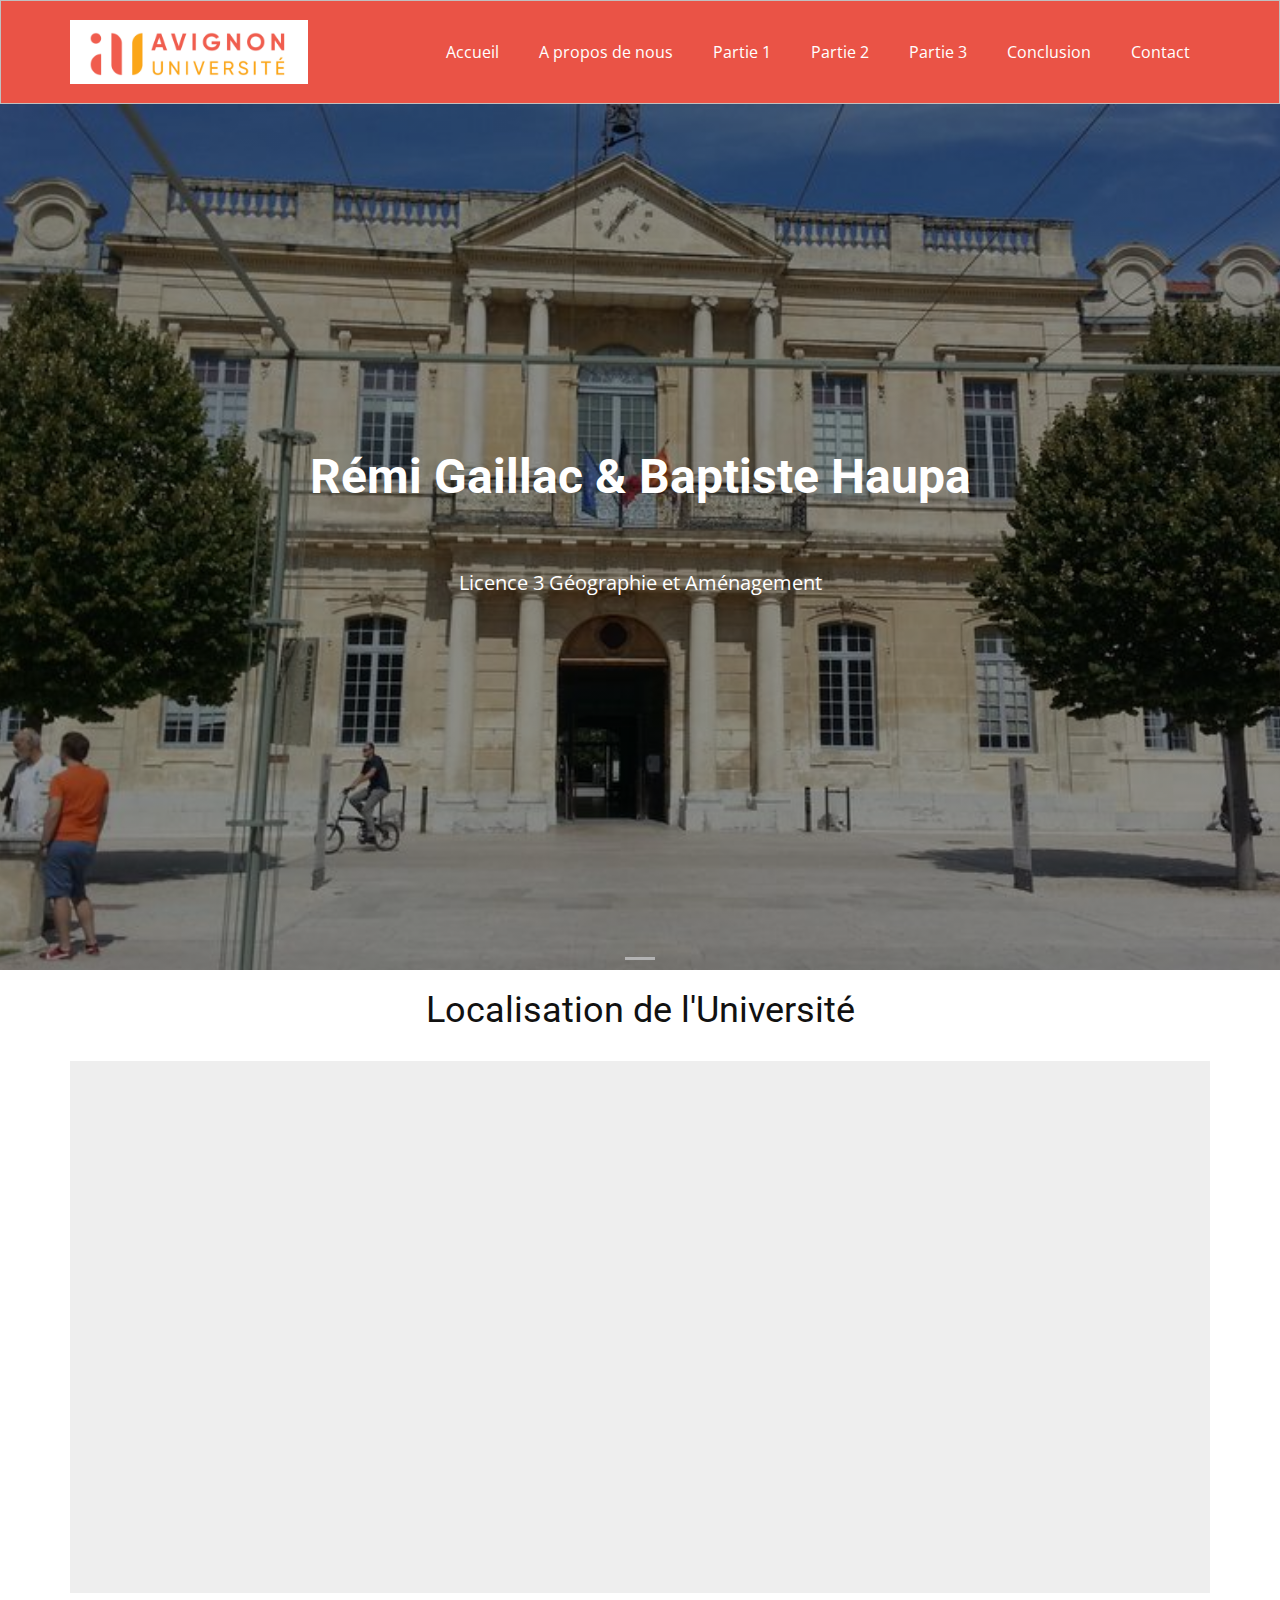
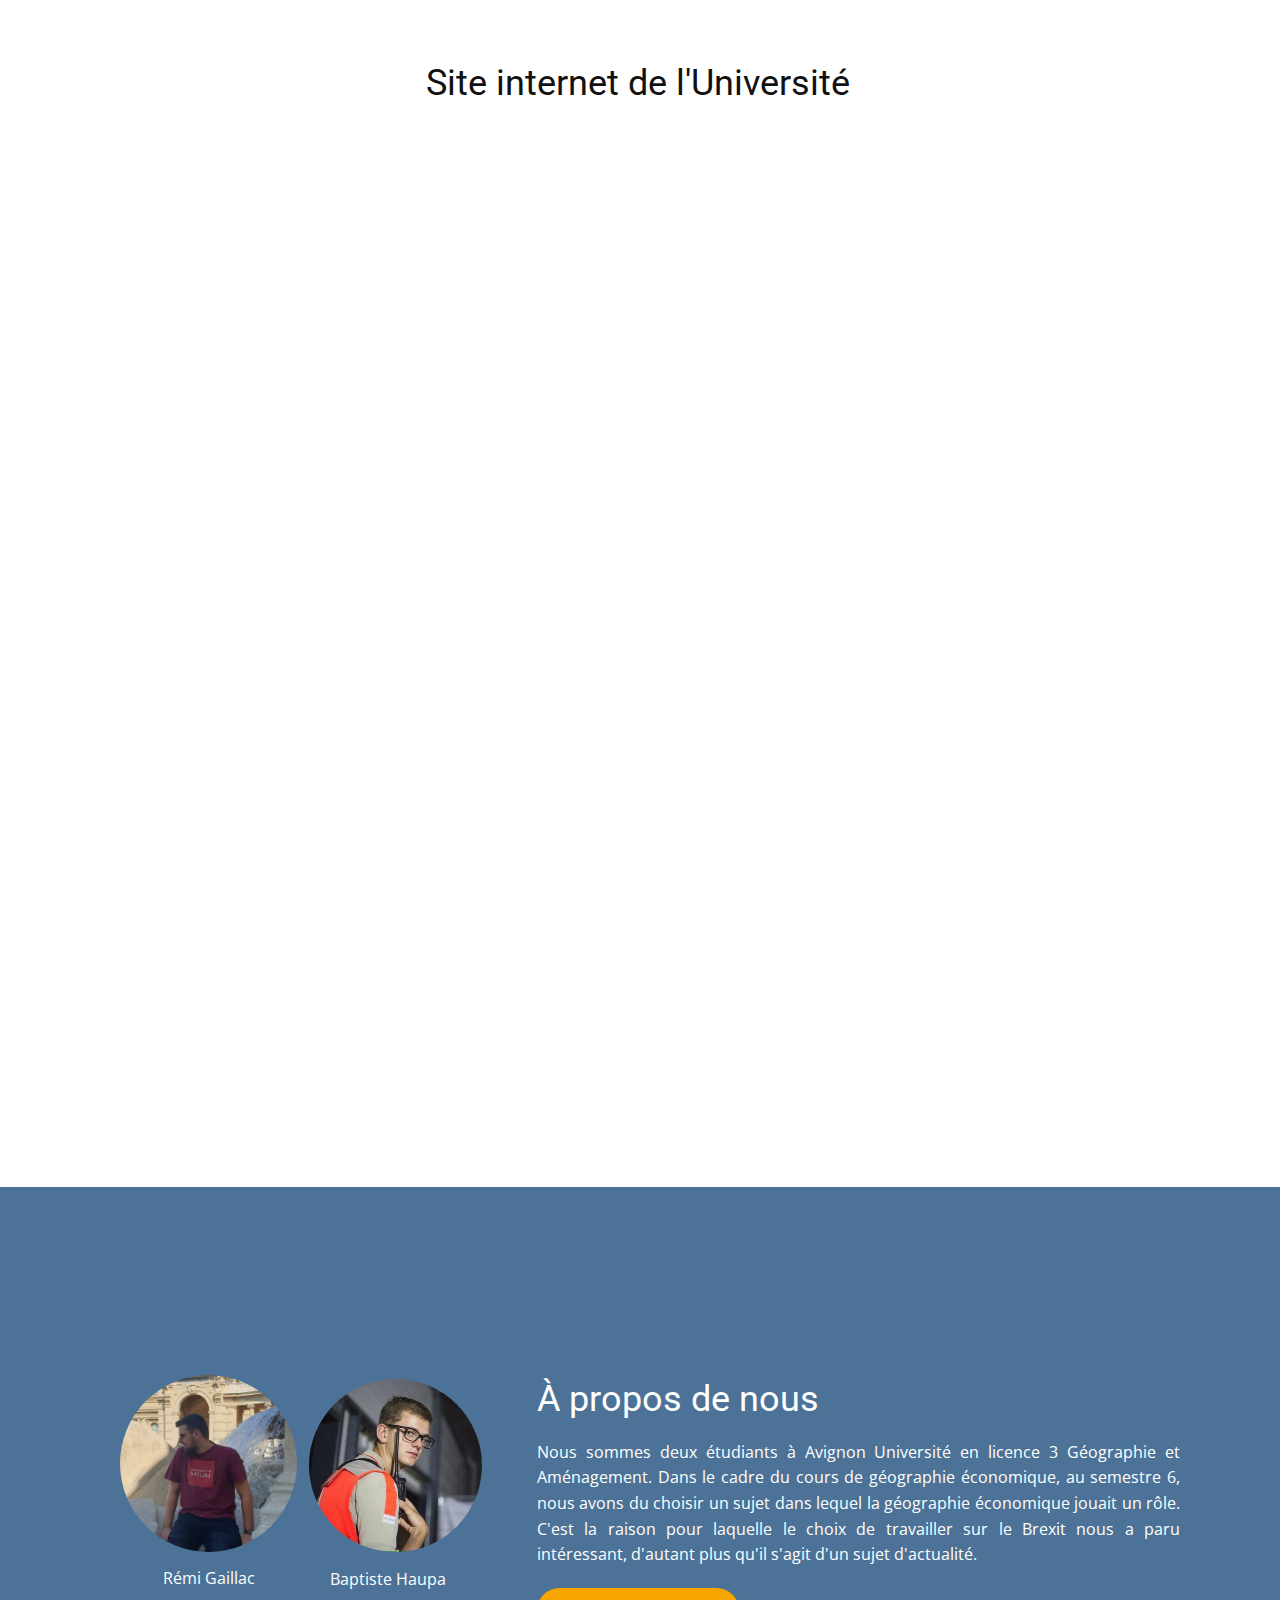
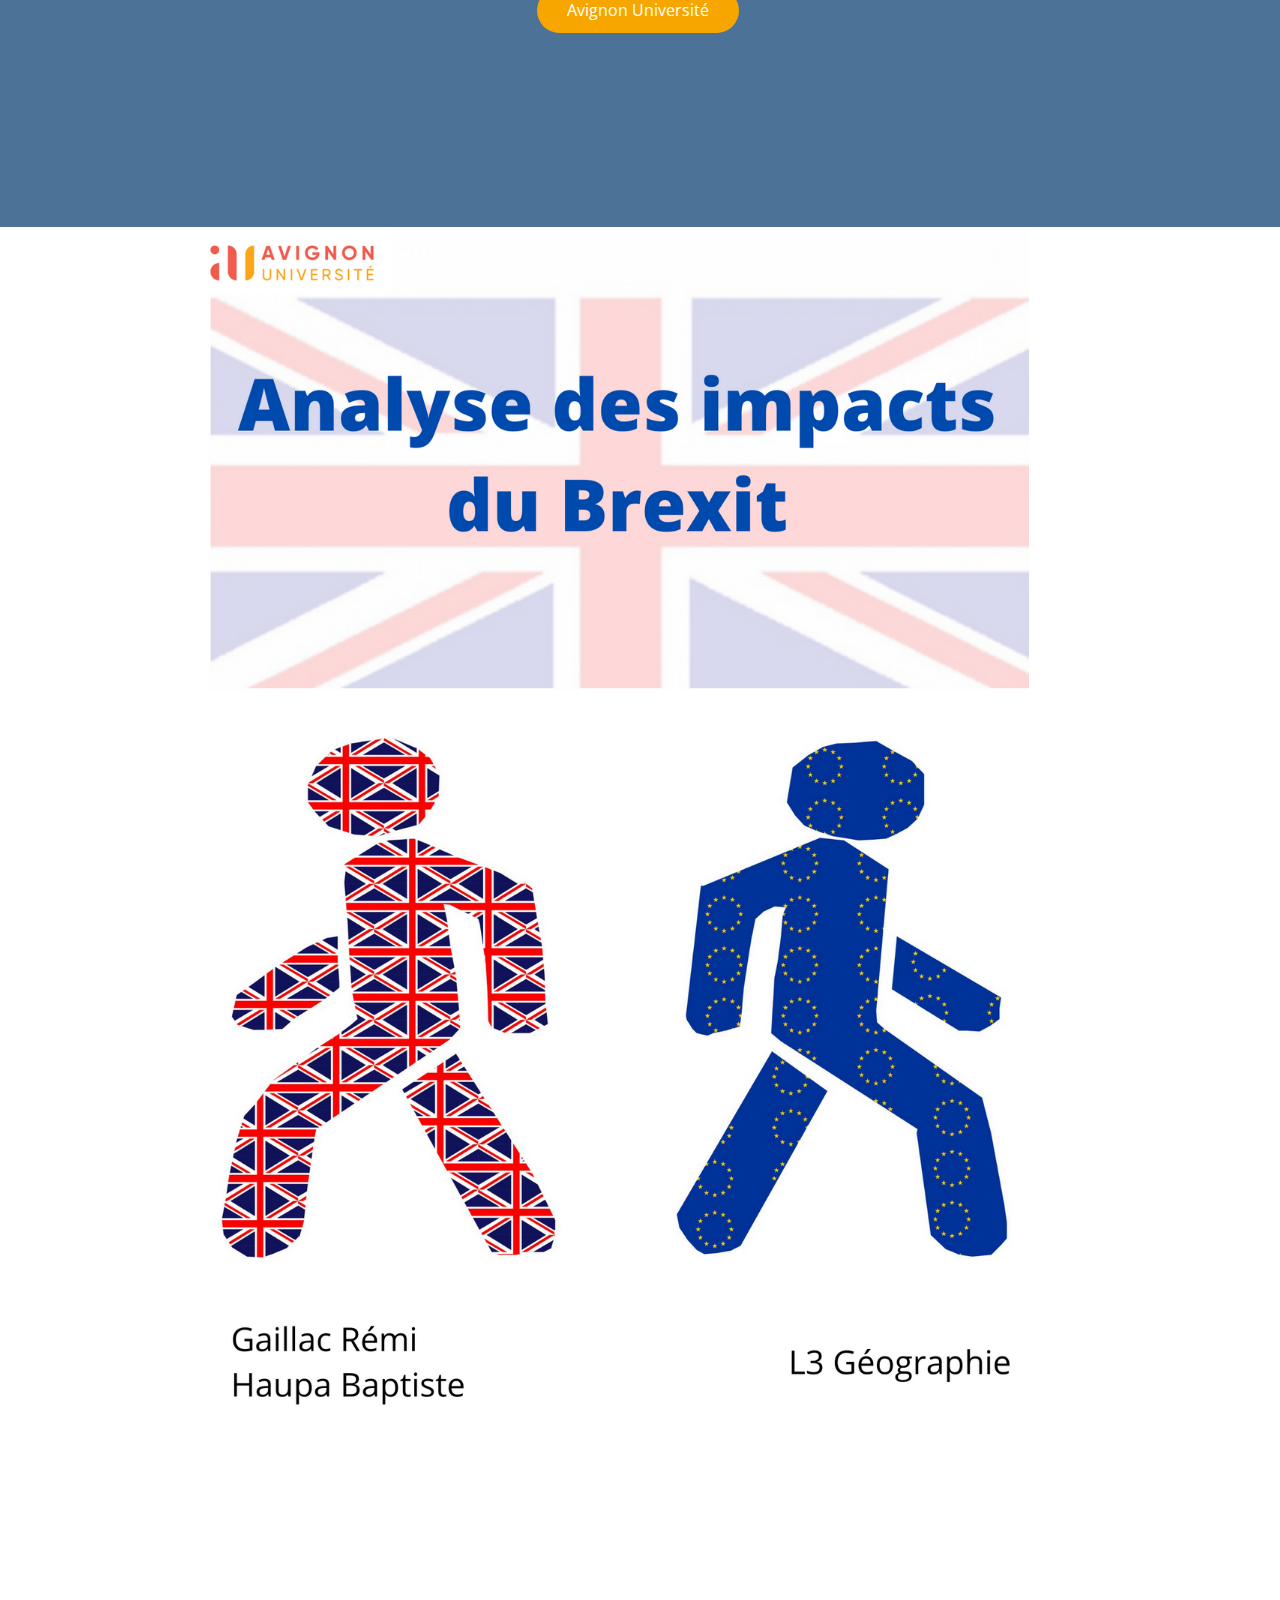
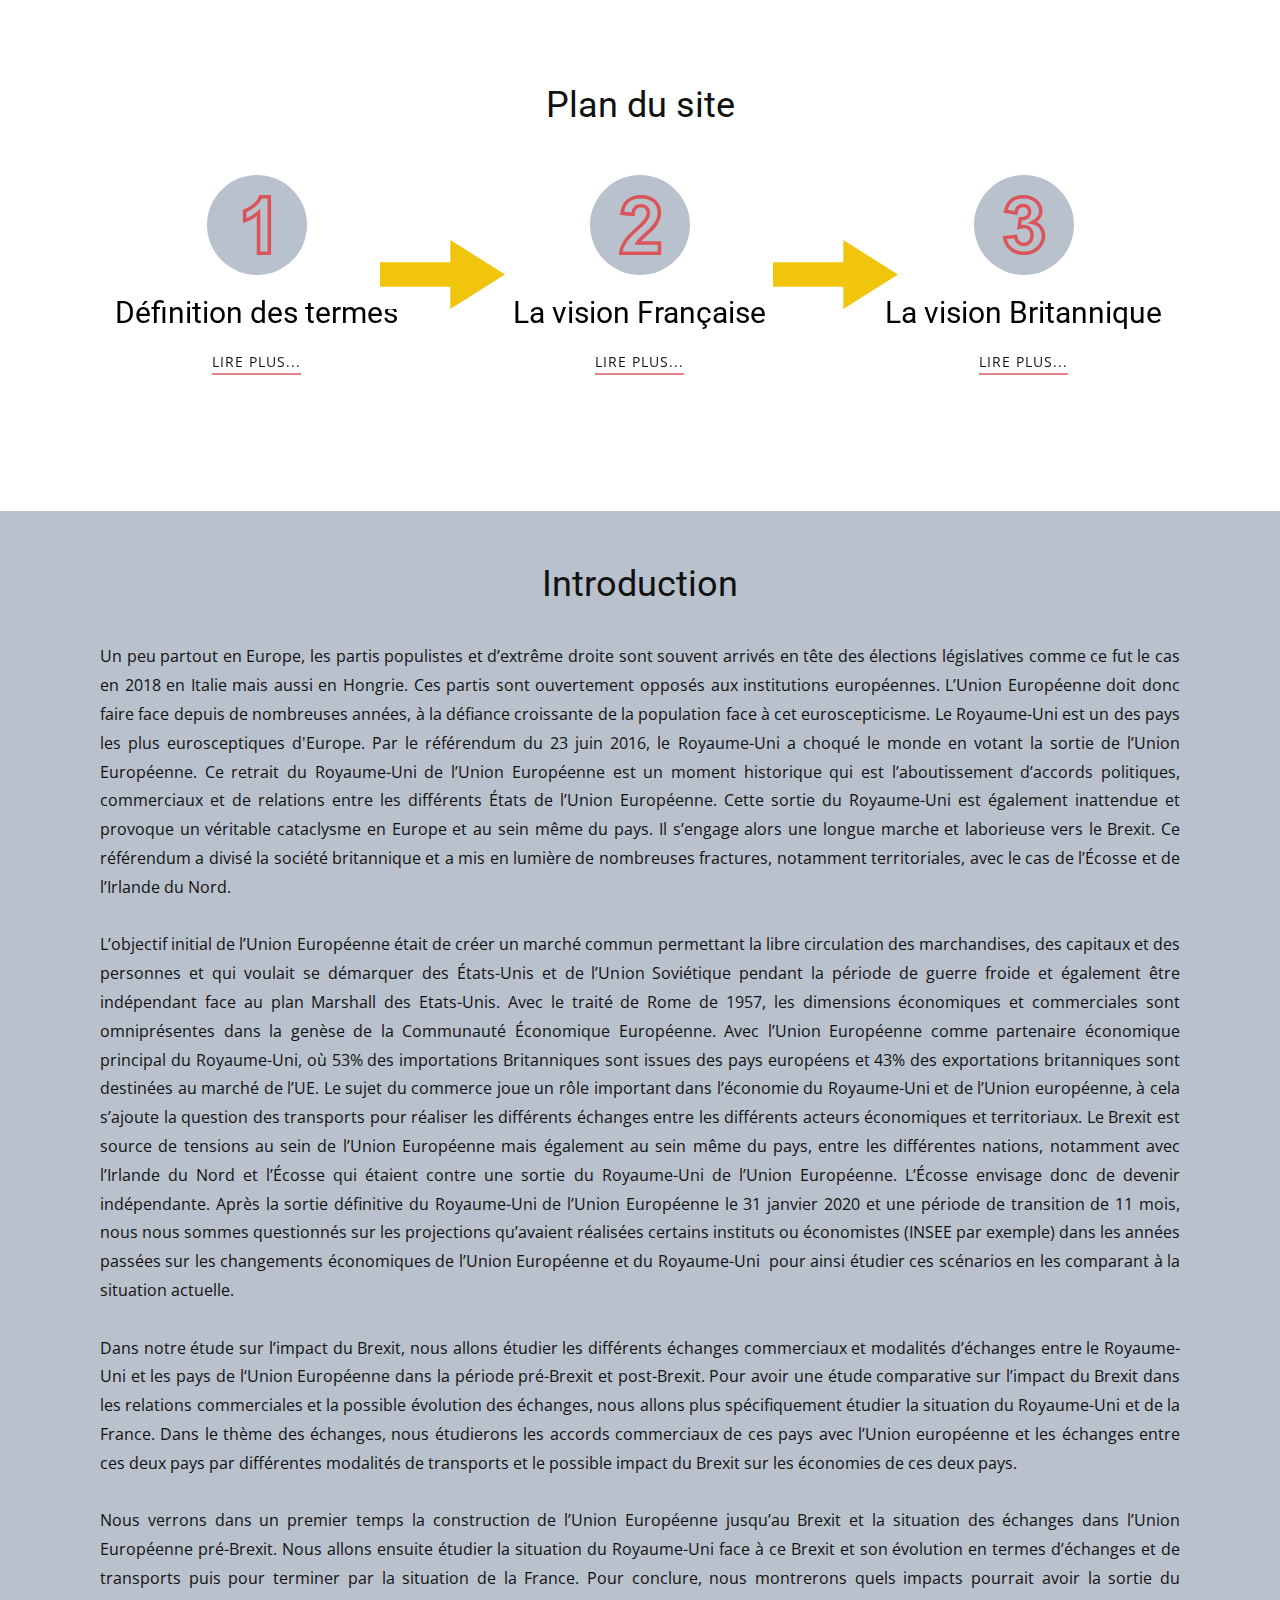
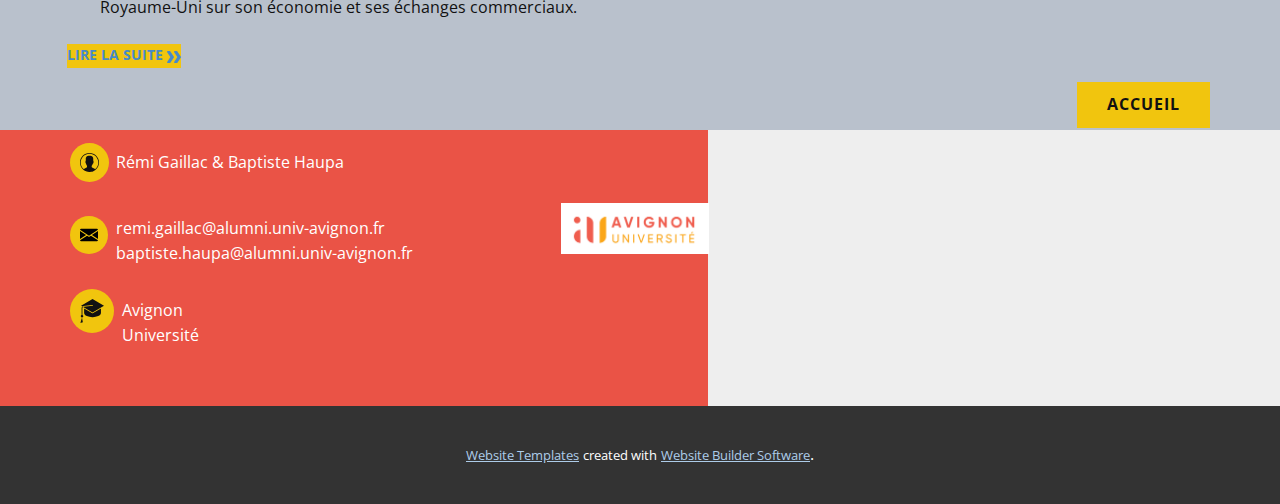
<file: index.html>
<!DOCTYPE html>
<html style="font-size: 16px;">
  <head>
    <meta name="viewport" content="width=device-width, initial-scale=1.0">
    <meta charset="utf-8">
    <meta name="keywords" content="À propos de nous">
    <meta name="description" content="">
    <meta name="page_type" content="np-template-header-footer-from-plugin">
    <title>Accueil</title>
    <link rel="stylesheet" href="nicepage.css" media="screen">
<link rel="stylesheet" href="Accueil.css" media="screen">
    <script class="u-script" type="text/javascript" src="jquery.js" defer=""></script>
    <script class="u-script" type="text/javascript" src="nicepage.js" defer=""></script>
    <meta name="generator" content="Nicepage 3.15.3, nicepage.com">
    
    <link id="u-theme-google-font" rel="stylesheet" href="https://fonts.googleapis.com/css?family=Roboto:100,100i,300,300i,400,400i,500,500i,700,700i,900,900i|Open+Sans:300,300i,400,400i,600,600i,700,700i,800,800i">
    
    
    
    
    
    
    
    
    <script type="application/ld+json">{
		"@context": "http://schema.org",
		"@type": "Organization",
		"name": "Brexit",
		"url": "index.html",
		"logo": "images/logouniv.png"
}</script>
    <meta property="og:title" content="Accueil">
    <meta property="og:type" content="website">
    <meta name="theme-color" content="#478ac9">
    <link rel="canonical" href="index.html">
    <meta property="og:url" content="index.html">
  </head>
  <body data-home-page="Accueil.html" data-home-page-title="Accueil" class="u-body"><header class="u-align-center-xs u-border-1 u-border-grey-25 u-clearfix u-custom-color-1 u-header u-sticky u-header" id="sec-740d"><div class="u-clearfix u-sheet u-sheet-1">
        <nav class="u-menu u-menu-dropdown u-offcanvas u-menu-1">
          <div class="menu-collapse">
            <a class="u-button-style u-nav-link" href="#">
              <svg><use xmlns:xlink="http://www.w3.org/1999/xlink" xlink:href="#menu-hamburger"></use></svg>
              <svg version="1.1" xmlns="http://www.w3.org/2000/svg" xmlns:xlink="http://www.w3.org/1999/xlink"><defs><symbol id="menu-hamburger" viewBox="0 0 16 16" style="width: 16px; height: 16px;"><rect y="1" width="16" height="2"></rect><rect y="7" width="16" height="2"></rect><rect y="13" width="16" height="2"></rect>
</symbol>
</defs></svg>
            </a>
          </div>
          <div class="u-custom-menu u-nav-container">
            <ul class="u-nav u-unstyled"><li class="u-nav-item"><a class="u-button-style u-nav-link" href="Accueil.html">Accueil</a>
</li><li class="u-nav-item"><a class="u-button-style u-nav-link" href="Accueil.html#sec-02a7" data-page-id="547012751">A propos de nous</a>
</li><li class="u-nav-item"><a class="u-button-style u-nav-link" href="Partie-1.html">Partie 1</a>
</li><li class="u-nav-item"><a class="u-button-style u-nav-link" href="Partie-2.html">Partie 2</a>
</li><li class="u-nav-item"><a class="u-button-style u-nav-link" href="Partie-3.html">Partie 3</a>
</li><li class="u-nav-item"><a class="u-button-style u-nav-link" href="Conclusion.html">Conclusion</a>
</li><li class="u-nav-item"><a class="u-button-style u-nav-link" href="Conclusion.html#sec-1597" data-page-id="13956749">Contact</a>
</li></ul>
          </div>
          <div class="u-custom-menu u-nav-container-collapse">
            <div class="u-black u-container-style u-inner-container-layout u-opacity u-opacity-95 u-sidenav">
              <div class="u-sidenav-overflow">
                <div class="u-menu-close"></div>
                <ul class="u-align-center u-nav u-popupmenu-items u-unstyled u-nav-2"><li class="u-nav-item"><a class="u-button-style u-nav-link" href="Accueil.html">Accueil</a>
</li><li class="u-nav-item"><a class="u-button-style u-nav-link" href="Accueil.html#sec-02a7" data-page-id="547012751">A propos de nous</a>
</li><li class="u-nav-item"><a class="u-button-style u-nav-link" href="Partie-1.html">Partie 1</a>
</li><li class="u-nav-item"><a class="u-button-style u-nav-link" href="Partie-2.html">Partie 2</a>
</li><li class="u-nav-item"><a class="u-button-style u-nav-link" href="Partie-3.html">Partie 3</a>
</li><li class="u-nav-item"><a class="u-button-style u-nav-link" href="Conclusion.html">Conclusion</a>
</li><li class="u-nav-item"><a class="u-button-style u-nav-link" href="Conclusion.html#sec-1597" data-page-id="13956749">Contact</a>
</li></ul>
              </div>
            </div>
            <div class="u-black u-menu-overlay u-opacity u-opacity-70"></div>
          </div>
        </nav>
        <img src="images/logouniv.png" alt="" class="u-image u-image-default u-image-1" data-image-width="1200" data-image-height="410">
      </div></header>
    <section id="carousel_0bb4" class="u-carousel u-slide u-block-f9cb-1" data-u-ride="carousel" data-interval="5000">
      <ol class="u-absolute-hcenter u-carousel-indicators u-block-f9cb-2">
        <li data-u-target="#carousel_0bb4" data-u-slide-to="0" class="u-active u-grey-30"></li>
      </ol>
      <div class="u-carousel-inner" role="listbox">
        <div class="skrollable skrollable-between u-active u-align-center u-carousel-item u-clearfix u-image u-shading u-section-1-1" src="">
          <div class="u-clearfix u-sheet u-sheet-1">
            <h1 class="u-text u-text-1">Rémi Gaillac &amp; Baptiste Haupa</h1>
            <p class="u-large-text u-text u-text-variant u-text-2">Licence 3 Géographie et Aménagement<br>
            </p>
          </div>
        </div>
      </div>
      <a class="u-absolute-vcenter u-carousel-control u-carousel-control-prev u-hidden u-text-body-alt-color u-block-f9cb-3" href="#carousel_0bb4" role="button" data-u-slide="prev">
        <span aria-hidden="true">
          <svg viewBox="0 0 477.175 477.175"><path d="M145.188,238.575l215.5-215.5c5.3-5.3,5.3-13.8,0-19.1s-13.8-5.3-19.1,0l-225.1,225.1c-5.3,5.3-5.3,13.8,0,19.1l225.1,225
                    c2.6,2.6,6.1,4,9.5,4s6.9-1.3,9.5-4c5.3-5.3,5.3-13.8,0-19.1L145.188,238.575z"></path></svg>
        </span>
        <span class="sr-only">Previous</span>
      </a>
      <a class="u-absolute-vcenter u-carousel-control u-carousel-control-next u-hidden u-text-body-alt-color u-block-f9cb-4" href="#carousel_0bb4" role="button" data-u-slide="next">
        <span aria-hidden="true">
          <svg viewBox="0 0 477.175 477.175"><path d="M360.731,229.075l-225.1-225.1c-5.3-5.3-13.8-5.3-19.1,0s-5.3,13.8,0,19.1l215.5,215.5l-215.5,215.5
                    c-5.3,5.3-5.3,13.8,0,19.1c2.6,2.6,6.1,4,9.5,4c3.4,0,6.9-1.3,9.5-4l225.1-225.1C365.931,242.875,365.931,234.275,360.731,229.075z"></path></svg>
        </span>
        <span class="sr-only">Next</span>
      </a>
    </section>
    <section class="u-align-center u-clearfix u-section-2" id="sec-62ee">
      <div class="u-clearfix u-sheet u-sheet-1">
        <h1 class="u-text u-text-1">Localisation de l'Université</h1>
        <div class="u-expanded-width u-grey-light-2 u-map u-map-1">
          <div class="embed-responsive">
            <iframe class="embed-responsive-item" src="//maps.google.com/maps?output=embed&amp;q=Avignon%20Universit%C3%A9&amp;z=10&amp;t=m" data-map="[base64]"></iframe>
          </div>
        </div>
      </div>
    </section>
    <section class="u-align-left u-clearfix u-section-3" id="sec-1ab1">
      <div class="u-clearfix u-sheet u-sheet-1">
        <h1 class="u-text u-text-1">Site internet de l'Université</h1>
        <div class="u-clearfix u-custom-html u-expanded-width u-custom-html-1">
          <iframe width="1120" height="1000" src="https://univ-avignon.fr/" frameborder="0" allowfullscreen="true"></iframe>
        </div>
      </div>
    </section>
    <section class="u-clearfix u-palette-1-dark-1 u-section-4" id="sec-02a7">
      <div class="u-clearfix u-sheet u-sheet-1">
        <div class="u-clearfix u-expanded-width u-gutter-0 u-layout-wrap u-layout-wrap-1">
          <div class="u-layout">
            <div class="u-layout-row">
              <div class="u-container-style u-layout-cell u-left-cell u-size-23 u-layout-cell-1">
                <div class="u-container-layout u-container-layout-1">
                  <div alt="" class="u-image u-image-circle u-image-1" src="" data-image-width="1590" data-image-height="1600" data-animation-name="bounceIn" data-animation-duration="1000" data-animation-delay="0" data-animation-direction=""></div>
                  <div alt="" class="u-image u-image-circle u-preserve-proportions u-image-2" data-image-width="341" data-image-height="341"></div>
                  <p class="u-text u-text-1"> Baptiste Haupa</p>
                  <p class="u-text u-text-2"> Rémi Gaillac</p>
                </div>
              </div>
              <div class="u-container-style u-layout-cell u-right-cell u-size-37 u-layout-cell-2">
                <div class="u-container-layout u-valign-middle u-container-layout-2">
                  <h2 class="u-align-left u-text u-text-3">À propos de nous</h2>
                  <p class="u-align-justify u-text u-text-4">Nous sommes deux étudiants à Avignon Université en licence 3 Géographie et Aménagement. Dans le cadre du cours de géographie économique, au semestre 6, nous avons du choisir un sujet dans lequel la géographie économique jouait un rôle. C'est la raison pour laquelle le choix de travailler sur le Brexit nous a paru intéressant, d'autant plus qu'il s'agit d'un sujet d'actualité.&nbsp;</p>
                  <a href="https://univ-avignon.fr/" class="u-btn u-btn-round u-button-style u-custom-color-2 u-radius-24 u-text-white u-btn-1">Avigno<span class="u-text-custom-color-1"></span>n Université
                  </a>
                </div>
              </div>
            </div>
          </div>
        </div>
      </div>
    </section>
    <section class="u-align-left u-clearfix u-section-5" id="sec-d7ef">
      <div class="u-clearfix u-sheet u-valign-top u-sheet-1">
        <img src="images/LimpactduBrexitsurlUnionEuropenne3.png" alt="" class="u-image u-image-default u-image-1" data-image-width="1587" data-image-height="2245">
      </div>
    </section>
    <section class="u-align-center u-clearfix u-section-6" id="sec-a12d">
      <div class="u-clearfix u-sheet u-sheet-1">
        <h2 class="u-text u-text-1">Plan du site</h2>
        <div class="u-expanded-width u-list u-list-1">
          <div class="u-repeater u-repeater-1">
            <div class="u-container-style u-list-item u-repeater-item u-list-item-1" data-animation-name="flipIn" data-animation-duration="1000" data-animation-delay="0" data-animation-direction="X">
              <div class="u-container-layout u-similar-container u-valign-top u-container-layout-1"><span class="u-icon u-icon-circle u-palette-5-base u-spacing-20 u-text-palette-2-base u-icon-1" data-href="Partie-1.html" data-page-id="792024115"><svg class="u-svg-link" preserveAspectRatio="xMidYMin slice" viewBox="0 0 512 512" style=""><use xmlns:xlink="http://www.w3.org/1999/xlink" xlink:href="#svg-867d"></use></svg><svg xmlns="http://www.w3.org/2000/svg" xmlns:xlink="http://www.w3.org/1999/xlink" version="1.1" xml:space="preserve" class="u-svg-content" viewBox="0 0 512 512" id="svg-867d"><g id="_x31__3_"><g><path d="m376 512h-121.63v-330.08c-29.22 22.186-62.286 39.441-98.667 51.454l-19.703 6.505v-114.774c6.649-2.883 34.285-6.959 83.716-45.471 46.865-36.51 53.334-73.731 56.375-79.634h99.909zm-91.63-30h61.63v-452h-49.157c-11.986 27.646-31.689 52.265-58.689 73.3-25.364 19.76-49.582 34.252-72.153 43.191v51.188c35.067-14.124 66.32-33.902 93.125-58.963l25.244-23.601z"></path>
</g>
</g></svg>
            
            
          </span>
                <h3 class="u-align-center u-text u-text-2">
                  <a class="u-active-none u-border-none u-btn u-button-link u-button-style u-hover-none u-none u-text-black u-btn-1" href="Partie-1.html" data-page-id="792024115">Définition des termes</a>
                </h3>
                <a href="Partie-1.html" data-page-id="792024115" class="u-active-none u-border-2 u-border-palette-2-light-1 u-btn u-btn-rectangle u-button-style u-hover-none u-none u-text-body-color u-btn-2">Lire plus...</a>
              </div>
            </div>
            <div class="u-align-center u-container-style u-list-item u-repeater-item u-list-item-2" data-animation-name="flipIn" data-animation-duration="1000" data-animation-delay="0" data-animation-direction="X">
              <div class="u-container-layout u-similar-container u-valign-top u-container-layout-2"><span class="u-icon u-icon-circle u-palette-5-base u-spacing-20 u-text-palette-2-base u-icon-2" data-href="Partie-2.html" data-page-id="2191222805"><svg class="u-svg-link" preserveAspectRatio="xMidYMin slice" viewBox="0 0 512 512" style=""><use xmlns:xlink="http://www.w3.org/1999/xlink" xlink:href="#svg-a002"></use></svg><svg xmlns="http://www.w3.org/2000/svg" xmlns:xlink="http://www.w3.org/1999/xlink" version="1.1" xml:space="preserve" class="u-svg-content" viewBox="0 0 512 512" id="svg-a002"><g id="_x32__1_"><g><path d="m436.877 512h-361.754l1.845-16.652c4.89-44.134 22.621-85.453 54.207-126.316 27.014-34.948 59.491-64.029 90.9-92.152 48.467-43.398 90.324-80.877 90.324-122.314 0-32.24-16.37-48.587-48.654-48.587-23.733 0-48.477 7.208-52.038 60.671l-1.028 15.431-124.325-12.102 1.67-15.105c11.143-100.824 73.615-154.874 178.066-154.874 109.371 0 170.787 67.344 170.787 148.043 0 41.376-13.624 79.902-41.649 117.78-23.74 32.085-54.792 59.53-82.189 83.744-17.665 15.613-34.688 30.66-47.956 45.324h171.795v117.109zm-327.498-30h297.498v-57.109h-198.3l13.459-22.66c15.343-25.833 42.443-49.785 71.135-75.143 53.298-47.105 113.706-100.496 113.706-179.045 0-58.756-43.532-118.043-140.787-118.043-83.556 0-132.633 38.037-146.083 113.113l63.42 6.173c7.017-45.864 32.986-73.308 80.318-73.308 48.516 0 78.654 30.113 78.654 78.587 0 54.844-48.726 98.473-100.313 144.664-55.066 49.308-117.003 104.767-132.707 182.771z"></path>
</g>
</g></svg>
            
            
          </span>
                <h3 class="u-align-center u-text u-text-3">
                  <a href="Partie-2.html" data-page-id="2191222805" class="u-active-none u-border-none u-btn u-button-link u-button-style u-hover-none u-none u-text-black u-btn-3">La vision Française</a>
                </h3>
                <a href="Partie-2.html" data-page-id="2191222805" class="u-active-none u-border-2 u-border-palette-2-light-1 u-btn u-btn-rectangle u-button-style u-hover-none u-none u-text-body-color u-btn-4">Lire plus...</a>
              </div>
            </div>
            <div class="u-align-center u-container-style u-list-item u-repeater-item u-list-item-3" data-animation-name="flipIn" data-animation-duration="1000" data-animation-delay="0" data-animation-direction="X">
              <div class="u-container-layout u-similar-container u-valign-top u-container-layout-3"><span class="u-icon u-icon-circle u-palette-5-base u-spacing-20 u-text-palette-2-base u-icon-3" data-href="Partie-3.html" data-page-id="71716602"><svg class="u-svg-link" preserveAspectRatio="xMidYMin slice" viewBox="0 0 512 512" style=""><use xmlns:xlink="http://www.w3.org/1999/xlink" xlink:href="#svg-da22"></use></svg><svg xmlns="http://www.w3.org/2000/svg" xmlns:xlink="http://www.w3.org/1999/xlink" version="1.1" xml:space="preserve" class="u-svg-content" viewBox="0 0 512 512" id="svg-da22"><g id="_x33__1_"><g><path d="m255.15 512c-100.472 0-168.065-62.448-178.199-146.959l-1.795-14.969 121.792-13.983 1.925 14.628c4.646 35.318 24.912 55.574 55.6 55.574 27.274 0 54.795-19.553 54.795-63.236 0-40.583-25.818-58.748-51.406-58.748-10.843 0-24.255 2.097-39.864 6.233l-21.898 5.803 15.6-109.056 13.333.332c23.365.582 41.352-4.643 52.079-15.107 9.777-9.536 11.829-21.849 11.829-30.499 0-23.133-14.784-36.944-39.549-36.944-26.558 0-43.976 18.095-47.788 49.645l-1.871 15.487-118.755-19.094 3.315-15.449c19.404-90.421 75.243-135.658 167.808-135.658 100.761 0 162.382 68.993 162.382 136.561 0 37.721-17.158 69.41-51.088 94.525 45.514 20.883 73.449 63.608 73.449 115.816 0 87.395-73.848 165.098-181.694 165.098zm-145.874-135.648c14.452 64.681 70.154 105.648 145.874 105.648 94.953 0 151.694-68.69 151.694-135.098 0-49.523-31.356-86.646-81.832-96.882l-41.811-8.479 37.917-19.554c42.638-21.988 63.364-49.932 63.364-85.426.001-44.248-41.07-106.561-132.381-106.561-72.646 0-115.791 30.791-134.647 96.586l57.232 9.202c10.053-38.837 38.865-60.72 74.704-60.72 41.6 0 69.549 26.903 69.549 66.944 0 20.677-7.221 38.649-20.881 51.974-10.24 9.988-28.742 21.505-60.361 23.404l-5.628 39.344c9.396-1.614 18.022-2.428 25.792-2.428 21.957 0 42.224 8.347 57.065 23.503 15.924 16.261 24.341 38.822 24.341 65.244 0 57.603-38.218 93.236-84.795 93.236-39.638 0-71.662-23.979-82.58-67.128z"></path>
</g>
</g></svg>
            
            
          </span>
                <h3 class="u-align-center u-text u-text-4">
                  <a href="Partie-3.html" data-page-id="71716602" class="u-active-none u-border-none u-btn u-button-link u-button-style u-hover-none u-none u-text-black u-btn-5">La vision Britannique</a>
                </h3>
                <a href="Partie-3.html" data-page-id="71716602" class="u-active-none u-border-2 u-border-palette-2-light-1 u-btn u-btn-rectangle u-button-style u-hover-none u-none u-text-body-color u-btn-6">Lire plus...</a>
              </div>
            </div>
          </div>
        </div>
        <div class="u-shape u-shape-svg u-text-palette-3-base u-white u-shape-1">
          <svg class="u-svg-link" preserveAspectRatio="none" viewBox="0 0 160 140" style=""><use xmlns:xlink="http://www.w3.org/1999/xlink" xlink:href="#svg-48a4"></use></svg>
          <svg xmlns="http://www.w3.org/2000/svg" xmlns:xlink="http://www.w3.org/1999/xlink" version="1.1" xml:space="preserve" class="u-svg-content" viewBox="0 0 160 140" x="0px" y="0px" id="svg-48a4" style="enable-background:new 0 0 160 140;"><path d="M90,45H0v50h90v45l70-70L90,0V45z"></path></svg>
        </div>
        <div class="u-shape u-shape-svg u-text-palette-3-base u-shape-2">
          <svg class="u-svg-link" preserveAspectRatio="none" viewBox="0 0 160 140" style=""><use xmlns:xlink="http://www.w3.org/1999/xlink" xlink:href="#svg-2cea"></use></svg>
          <svg xmlns="http://www.w3.org/2000/svg" xmlns:xlink="http://www.w3.org/1999/xlink" version="1.1" xml:space="preserve" class="u-svg-content" viewBox="0 0 160 140" x="0px" y="0px" id="svg-2cea" style="enable-background:new 0 0 160 140;"><path d="M90,45H0v50h90v45l70-70L90,0V45z"></path></svg>
        </div>
      </div>
    </section>
    <section class="u-align-center u-clearfix u-palette-5-base u-section-7" id="sec-d899">
      <div class="u-clearfix u-sheet u-sheet-1">
        <h1 class="u-text u-text-1">Introduction</h1>
        <p class="u-align-justify u-text u-text-2">Un peu partout en Europe, les partis populistes et d’extrême droite sont souvent arrivés en tête des élections législatives comme ce fut le cas en 2018 en Italie mais aussi en Hongrie. Ces partis sont ouvertement opposés aux institutions européennes. L’Union Européenne doit donc faire face depuis de nombreuses années, à la défiance croissante de la population face à cet euroscepticisme. Le Royaume-Uni est un des pays les plus eurosceptiques d'Europe. Par le référendum du 23 juin 2016, le Royaume-Uni a choqué le monde en votant la sortie de l’Union Européenne. Ce retrait du Royaume-Uni de l’Union Européenne est un moment historique qui est l’aboutissement d’accords politiques, commerciaux et de relations entre les différents États de l’Union Européenne. Cette sortie du Royaume-Uni est également inattendue et provoque un véritable cataclysme en Europe et au sein même du pays. Il s’engage alors une longue marche et laborieuse vers le Brexit. Ce référendum a divisé la société britannique et a mis en lumière de nombreuses fractures, notamment territoriales, avec le cas de l’Écosse et de l’Irlande du Nord.&nbsp;<br>
          <br>L’objectif initial de l’Union Européenne était de créer un marché commun permettant la libre circulation des marchandises, des capitaux et des personnes et qui voulait se démarquer des États-Unis et de l’Union Soviétique pendant la période de guerre froide et également être indépendant face au plan Marshall des Etats-Unis. Avec le traité de Rome de 1957, les dimensions économiques et commerciales sont omniprésentes dans la genèse de la Communauté Économique Européenne. Avec l’Union Européenne comme partenaire économique principal du Royaume-Uni, où 53% des importations Britanniques sont issues des pays européens et 43% des exportations britanniques sont destinées au marché de l’UE. Le sujet du commerce joue un rôle important dans l’économie du Royaume-Uni et de l’Union européenne, à cela s’ajoute la question des transports pour réaliser les différents échanges entre les différents acteurs économiques et territoriaux. Le Brexit est source de tensions au sein de l’Union Européenne mais également au sein même du pays, entre les différentes nations, notamment avec l’Irlande du Nord et l’Écosse qui étaient contre une sortie du Royaume-Uni de l’Union Européenne. L’Écosse envisage donc de devenir indépendante. Après la sortie définitive du Royaume-Uni de l’Union Européenne le 31 janvier 2020 et une période de transition de 11 mois, nous nous sommes questionnés sur les projections qu’avaient réalisées certains instituts ou économistes (INSEE par exemple) dans les années passées sur les changements économiques de l’Union Européenne et du Royaume-Uni&nbsp; pour ainsi étudier ces scénarios en les comparant à la situation actuelle.&nbsp;<br>
          <br>Dans notre étude sur l’impact du Brexit, nous allons étudier les différents échanges commerciaux et modalités d’échanges entre le Royaume-Uni et les pays de l‘Union Européenne dans la période pré-Brexit et post-Brexit. Pour avoir une étude comparative sur l’impact du Brexit dans les relations commerciales et la possible évolution des échanges, nous allons plus spécifiquement étudier la situation du Royaume-Uni et de la France. Dans le thème des échanges, nous étudierons les accords commerciaux de ces pays avec l’Union européenne et les échanges entre ces deux pays par différentes modalités de transports et le possible impact du Brexit sur les économies de ces deux pays.&nbsp;<br>
          <br>Nous verrons dans un premier temps la construction de l’Union Européenne jusqu’au Brexit et la situation des échanges dans l’Union Européenne pré-Brexit. Nous allons ensuite étudier la situation du Royaume-Uni face à ce Brexit et son évolution en termes d’échanges et de transports puis pour terminer par la situation de la France. Pour conclure, nous montrerons quels impacts pourrait avoir la sortie du Royaume-Uni sur son économie et ses échanges commerciaux.&nbsp;
        </p>
        <a href="Partie-1.html" data-page-id="792024115" class="u-btn u-button-style u-palette-3-base u-text-hover-palette-2-base u-text-palette-1-base u-btn-1">Lire la suite&nbsp;<span class="u-icon"><svg xmlns="http://www.w3.org/2000/svg" xmlns:xlink="http://www.w3.org/1999/xlink" version="1.1" xml:space="preserve" class="u-svg-content" viewBox="0 -32 426.66667 426" style="width: 1em; height: 1em;"><path d="m213.332031 181.667969c0 4.265625-1.277343 8.53125-3.625 11.730469l-106.667969 160c-3.839843 5.761718-10.238281 9.601562-17.707031 9.601562h-64c-11.730469 0-21.332031-9.601562-21.332031-21.332031 0-4.269531 1.28125-8.535157 3.625-11.734375l98.773438-148.265625-98.773438-148.269531c-2.34375-3.199219-3.625-7.464844-3.625-11.730469 0-11.734375 9.601562-21.335938 21.332031-21.335938h64c7.46875 0 13.867188 3.839844 17.707031 9.601563l106.667969 160c2.347657 3.199218 3.625 7.464844 3.625 11.734375zm0 0"></path><path d="m426.667969 181.667969c0 4.265625-1.28125 8.53125-3.628907 11.730469l-106.664062 160c-3.839844 5.761718-10.242188 9.601562-17.707031 9.601562h-64c-11.734375 0-21.335938-9.601562-21.335938-21.332031 0-4.269531 1.28125-8.535157 3.628907-11.734375l98.773437-148.265625-98.773437-148.269531c-2.347657-3.199219-3.628907-7.464844-3.628907-11.730469 0-11.734375 9.601563-21.335938 21.335938-21.335938h64c7.464843 0 13.867187 3.839844 17.707031 9.601563l106.664062 160c2.347657 3.199218 3.628907 7.464844 3.628907 11.734375zm0 0"></path></svg><img></span>
        </a>
        <a href="Accueil.html" data-page-id="547012751" class="u-btn u-button-style u-hover-palette-1-dark-1 u-palette-3-base u-btn-2">ACCUEIL</a>
      </div>
    </section>
    
    
    <footer class="u-clearfix u-custom-color-1 u-footer u-footer" id="sec-422f"><div class="u-expanded-height u-grey-light-2 u-map u-map-1">
        <div class="embed-responsive">
          <iframe class="embed-responsive-item" src="//maps.google.com/maps?output=embed&amp;q=Avignon%20Universit%C3%A9&amp;z=10&amp;t=m" data-map="[base64]"></iframe>
        </div>
      </div><span class="u-icon u-icon-circle u-palette-3-base u-spacing-10 u-text-body-color u-icon-1"><svg class="u-svg-link" preserveAspectRatio="xMidYMin slice" viewBox="0 0 55 55" style=""><use xmlns:xlink="http://www.w3.org/1999/xlink" xlink:href="#svg-4f1e"></use></svg><svg version="1.1" id="svg-4f1e" xmlns="http://www.w3.org/2000/svg" xmlns:xlink="http://www.w3.org/1999/xlink" x="0px" y="0px" viewBox="0 0 55 55" style="enable-background:new 0 0 55 55;" xml:space="preserve" class="u-svg-content"><path d="M55,27.5C55,12.337,42.663,0,27.5,0S0,12.337,0,27.5c0,8.009,3.444,15.228,8.926,20.258l-0.026,0.023l0.892,0.752
	c0.058,0.049,0.121,0.089,0.179,0.137c0.474,0.393,0.965,0.766,1.465,1.127c0.162,0.117,0.324,0.234,0.489,0.348
	c0.534,0.368,1.082,0.717,1.642,1.048c0.122,0.072,0.245,0.142,0.368,0.212c0.613,0.349,1.239,0.678,1.88,0.98
	c0.047,0.022,0.095,0.042,0.142,0.064c2.089,0.971,4.319,1.684,6.651,2.105c0.061,0.011,0.122,0.022,0.184,0.033
	c0.724,0.125,1.456,0.225,2.197,0.292c0.09,0.008,0.18,0.013,0.271,0.021C25.998,54.961,26.744,55,27.5,55
	c0.749,0,1.488-0.039,2.222-0.098c0.093-0.008,0.186-0.013,0.279-0.021c0.735-0.067,1.461-0.164,2.178-0.287
	c0.062-0.011,0.125-0.022,0.187-0.034c2.297-0.412,4.495-1.109,6.557-2.055c0.076-0.035,0.153-0.068,0.229-0.104
	c0.617-0.29,1.22-0.603,1.811-0.936c0.147-0.083,0.293-0.167,0.439-0.253c0.538-0.317,1.067-0.648,1.581-1
	c0.185-0.126,0.366-0.259,0.549-0.391c0.439-0.316,0.87-0.642,1.289-0.983c0.093-0.075,0.193-0.14,0.284-0.217l0.915-0.764
	l-0.027-0.023C51.523,42.802,55,35.55,55,27.5z M2,27.5C2,13.439,13.439,2,27.5,2S53,13.439,53,27.5
	c0,7.577-3.325,14.389-8.589,19.063c-0.294-0.203-0.59-0.385-0.893-0.537l-8.467-4.233c-0.76-0.38-1.232-1.144-1.232-1.993v-2.957
	c0.196-0.242,0.403-0.516,0.617-0.817c1.096-1.548,1.975-3.27,2.616-5.123c1.267-0.602,2.085-1.864,2.085-3.289v-3.545
	c0-0.867-0.318-1.708-0.887-2.369v-4.667c0.052-0.52,0.236-3.448-1.883-5.864C34.524,9.065,31.541,8,27.5,8
	s-7.024,1.065-8.867,3.168c-2.119,2.416-1.935,5.346-1.883,5.864v4.667c-0.568,0.661-0.887,1.502-0.887,2.369v3.545
	c0,1.101,0.494,2.128,1.34,2.821c0.81,3.173,2.477,5.575,3.093,6.389v2.894c0,0.816-0.445,1.566-1.162,1.958l-7.907,4.313
	c-0.252,0.137-0.502,0.297-0.752,0.476C5.276,41.792,2,35.022,2,27.5z"></path><g></g><g></g><g></g><g></g><g></g><g></g><g></g><g></g><g></g><g></g><g></g><g></g><g></g><g></g><g></g></svg></span><p class="u-text u-text-1">Rémi Gaillac &amp; Baptiste Haupa</p><a href="#" class="u-image u-logo u-image-1" data-image-width="1200" data-image-height="410">
        <img src="images/logouniv.png" class="u-logo-image u-logo-image-1" data-image-width="148.0974">
      </a><span class="u-icon u-icon-circle u-palette-3-base u-spacing-10 u-text-black u-icon-2"><svg class="u-svg-link" preserveAspectRatio="xMidYMin slice" viewBox="0 0 512 512" style=""><use xmlns:xlink="http://www.w3.org/1999/xlink" xlink:href="#svg-4c3e"></use></svg><svg xmlns="http://www.w3.org/2000/svg" xmlns:xlink="http://www.w3.org/1999/xlink" version="1.1" id="svg-4c3e" x="0px" y="0px" viewBox="0 0 512 512" style="enable-background:new 0 0 512 512;" xml:space="preserve" class="u-svg-content"><g><g><polygon points="339.392,258.624 512,367.744 512,144.896   "></polygon>
</g>
</g><g><g><polygon points="0,144.896 0,367.744 172.608,258.624   "></polygon>
</g>
</g><g><g><path d="M480,80H32C16.032,80,3.36,91.904,0.96,107.232L256,275.264l255.04-168.032C508.64,91.904,495.968,80,480,80z"></path>
</g>
</g><g><g><path d="M310.08,277.952l-45.28,29.824c-2.688,1.76-5.728,2.624-8.8,2.624c-3.072,0-6.112-0.864-8.8-2.624l-45.28-29.856    L1.024,404.992C3.488,420.192,16.096,432,32,432h448c15.904,0,28.512-11.808,30.976-27.008L310.08,277.952z"></path>
</g>
</g><g></g><g></g><g></g><g></g><g></g><g></g><g></g><g></g><g></g><g></g><g></g><g></g><g></g><g></g><g></g></svg></span><p class="u-text u-text-2">remi.gaillac@alumni.univ-avignon.fr<br>baptiste.haupa@alumni.univ-avignon.fr
      </p><span class="u-icon u-icon-circle u-palette-3-base u-spacing-10 u-text-body-color u-icon-3"><svg class="u-svg-link" preserveAspectRatio="xMidYMin slice" viewBox="-3 0 456 456.392" style=""><use xmlns:xlink="http://www.w3.org/1999/xlink" xlink:href="#svg-ab5d"></use></svg><svg xmlns="http://www.w3.org/2000/svg" viewBox="-3 0 456 456.392" id="svg-ab5d" class="u-svg-content"><path d="m14.277344 128.390625 24.320312 14.304687c5.894532-5 13.125-8.171874 20.796875-9.128906l171.898438-21.117187c4.386719-.539063 8.378906 2.578125 8.917969 6.964843.539062 4.390626-2.578126 8.382813-6.96875 8.921876l-171.894532 21.121093c-2.585937.335938-5.101562 1.09375-7.441406 2.246094l178.289062 105.082031 217.921876-128.394531-217.921876-128.390625zm0 0"></path><path d="m228.132812 272.96875-155.9375-91.863281v83.285156c0 22.023437 19.039063 43.433594 52.234376 58.738281 34.023437 14.589844 70.746093 21.835938 107.765624 21.261719 37.015626.578125 73.738282-6.667969 107.761719-21.261719 33.199219-15.304687 52.238281-36.714844 52.238281-58.738281v-83.285156l-155.933593 91.863281c-2.507813 1.476562-5.621094 1.476562-8.128907 0zm0 0"></path><path d="m48.195312 440.390625-16-88-32 104zm0 0"></path><path d="m56.195312 328.390625c-.015624-10.140625-6.429687-19.167969-16-22.527344v-132.589843c.023438-3.367188.757813-6.691407 2.160157-9.753907 2.304687-5.160156 6.355469-9.339843 11.441406-11.808593l-15.25-9.007813c-4.144531 3.515625-7.535156 7.839844-9.957031 12.703125-2.847656 5.527344-4.351563 11.648438-4.394532 17.867188v132.589843c-11.476562 4.089844-18.058593 16.136719-15.296874 28.003907 2.765624 11.867187 13.992187 19.769531 26.09375 18.367187 12.101562-1.398437 21.226562-11.660156 21.203124-23.84375zm0 0"></path></svg></span><p class="u-text u-text-3">Avignon Université</p></footer>
    <section class="u-backlink u-clearfix u-grey-80">
      <a class="u-link" href="https://nicepage.com/website-templates" target="_blank">
        <span>Website Templates</span>
      </a>
      <p class="u-text">
        <span>created with</span>
      </p>
      <a class="u-link" href="https://nicepage.com/" target="_blank">
        <span>Website Builder Software</span>
      </a>. 
    </section><span style="height: 66px; width: 66px; margin-left: 0px; margin-right: auto; margin-top: 0px; right: 70px; bottom: 10px; background-image: none;" class="u-back-to-top u-border-2 u-border-palette-1-base u-icon u-icon-circle u-opacity u-opacity-85 u-spacing-11 u-text-palette-1-base" data-href="#">
        <svg class="u-svg-link" preserveAspectRatio="xMidYMin slice" viewBox="0 0 551.13 551.13"><use xmlns:xlink="http://www.w3.org/1999/xlink" xlink:href="#svg-1d98"></use></svg>
        <svg class="u-svg-content" enable-background="new 0 0 551.13 551.13" viewBox="0 0 551.13 551.13" xmlns="http://www.w3.org/2000/svg" id="svg-1d98"><path d="m275.565 189.451 223.897 223.897h51.668l-275.565-275.565-275.565 275.565h51.668z"></path></svg>
    </span>
  </body>
</html>
</file>
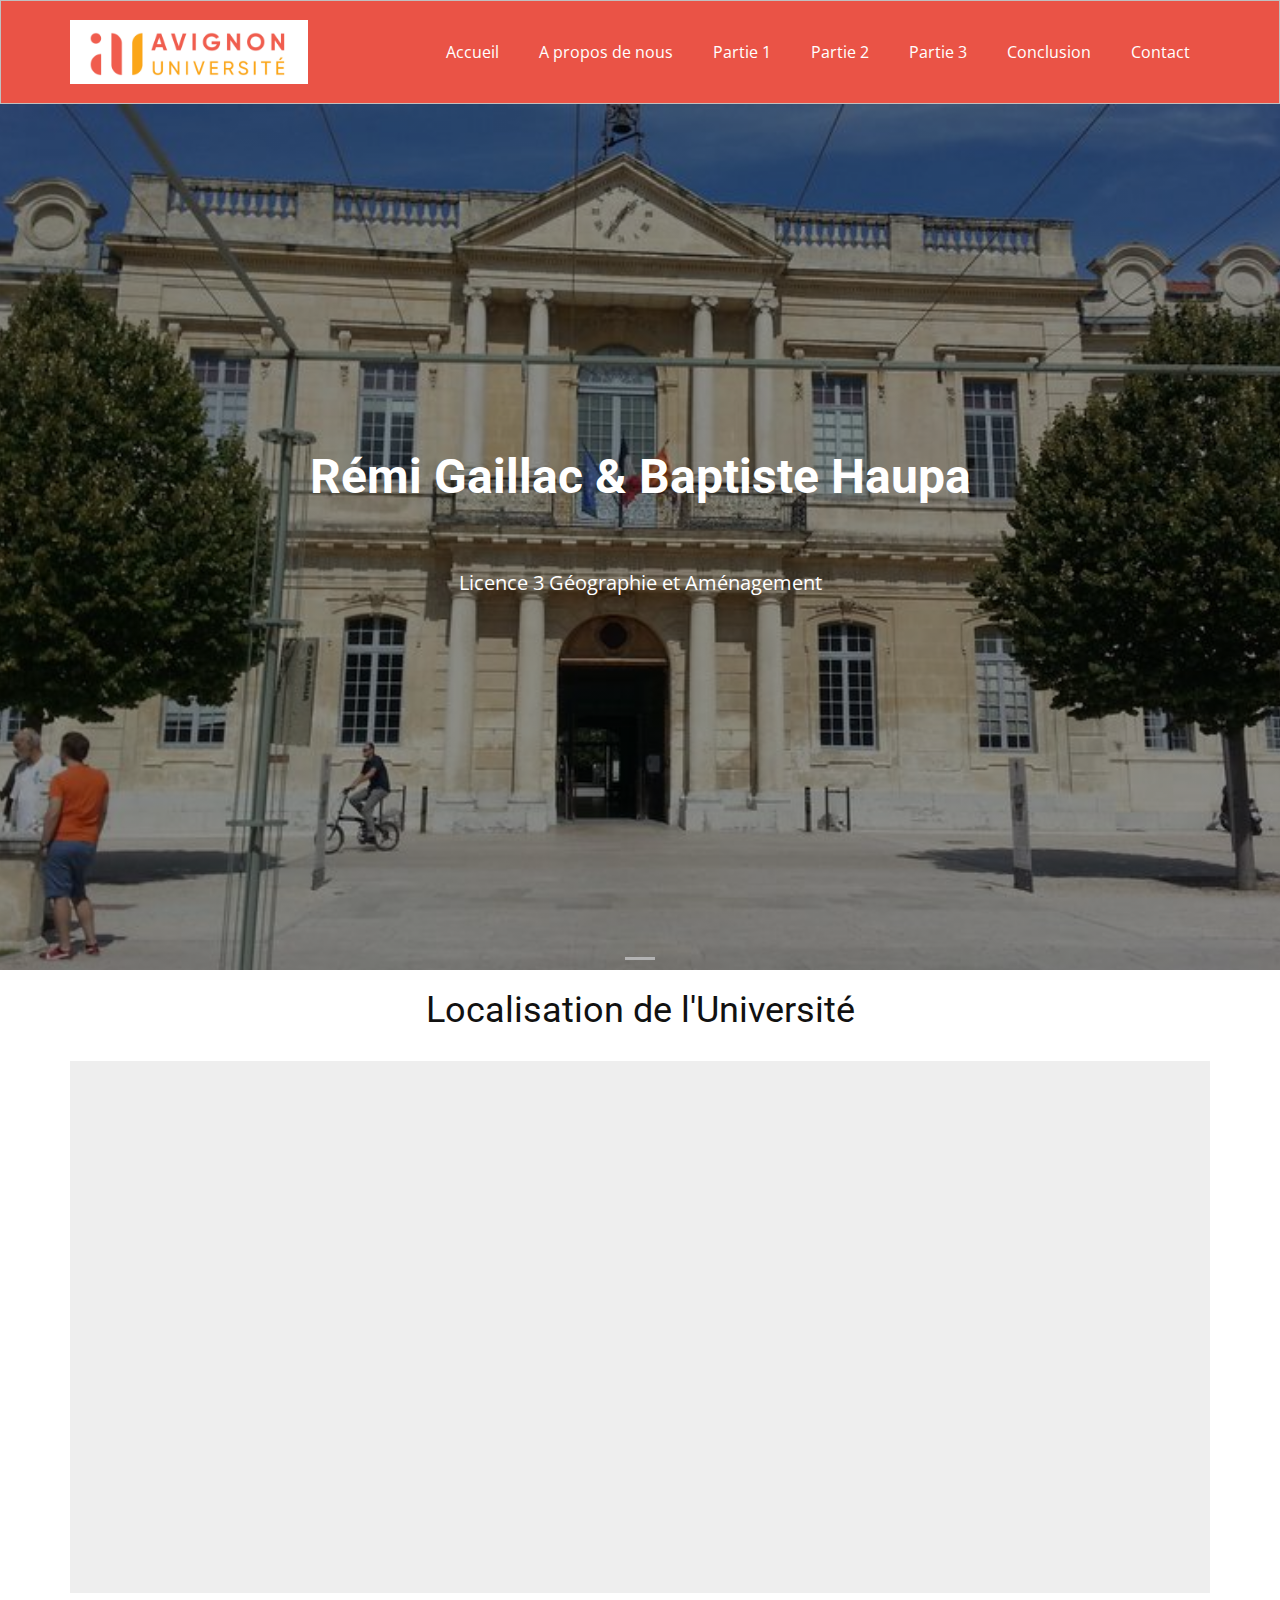
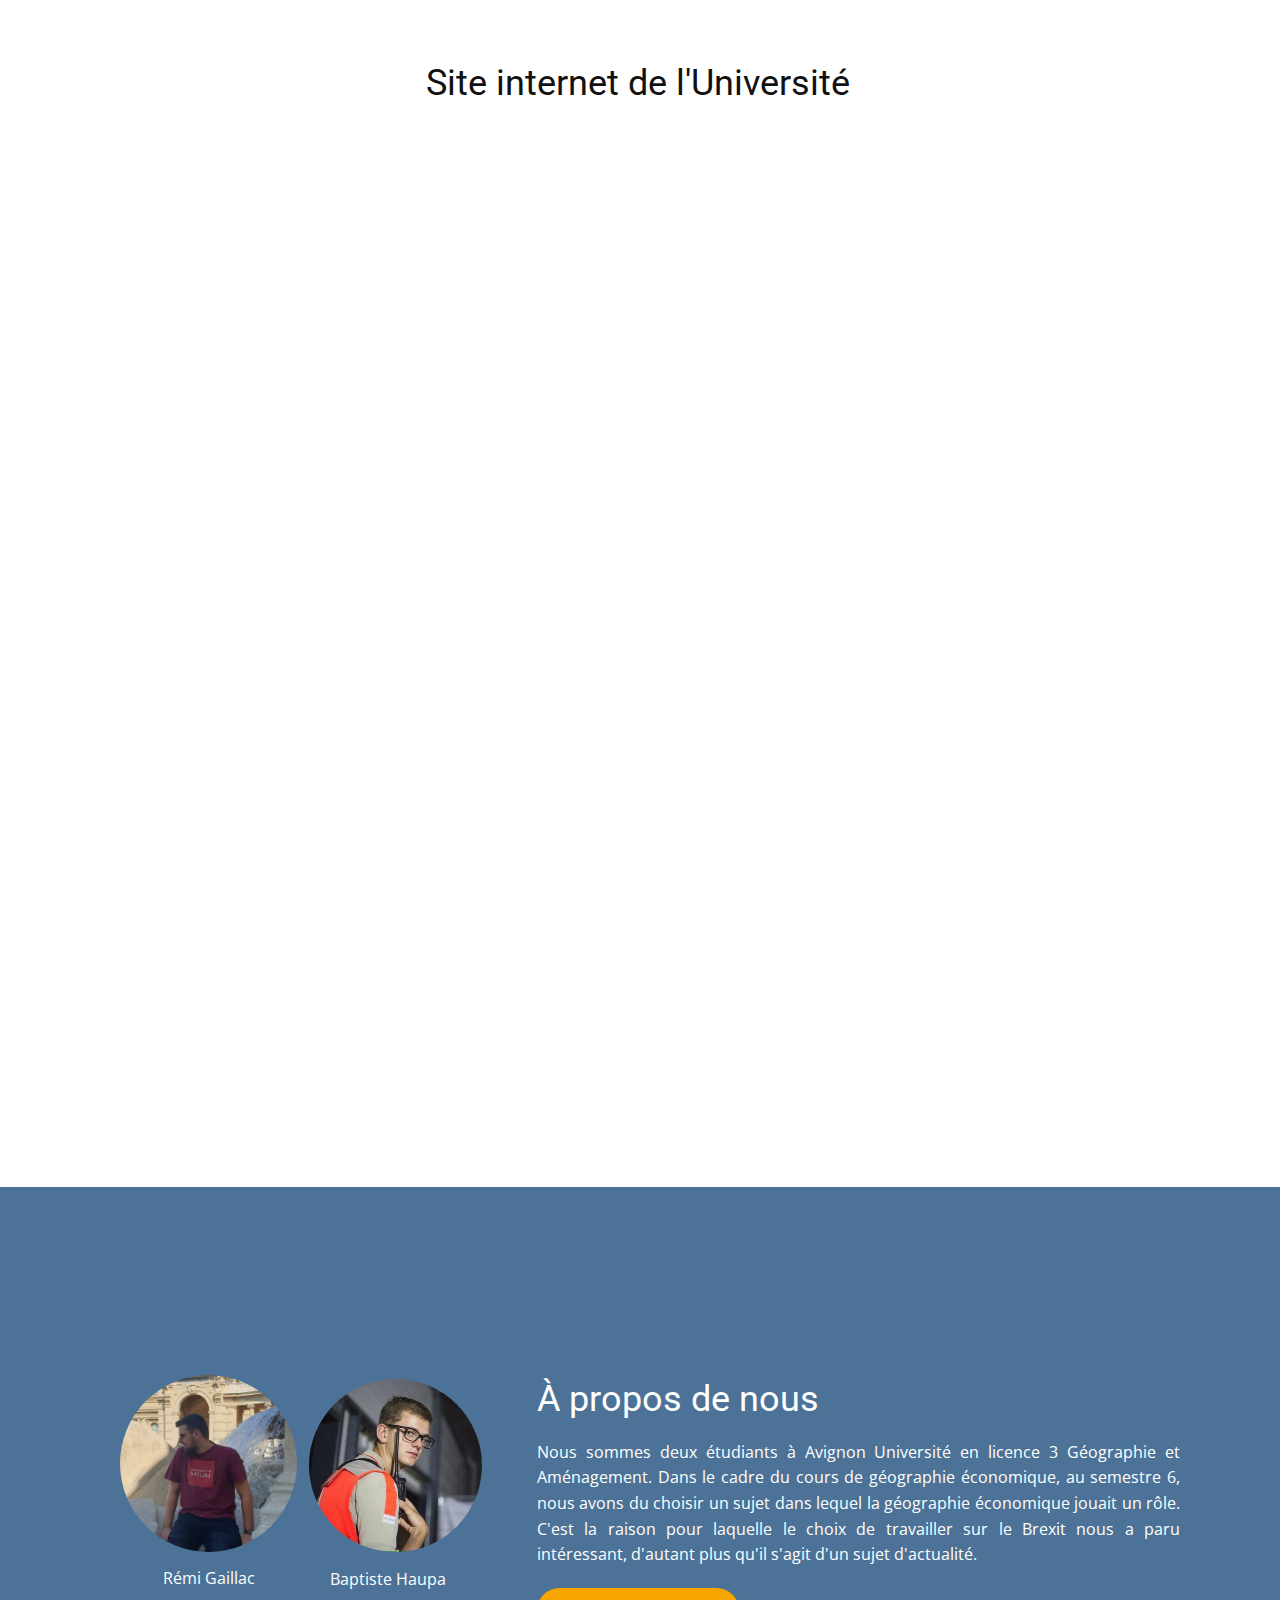
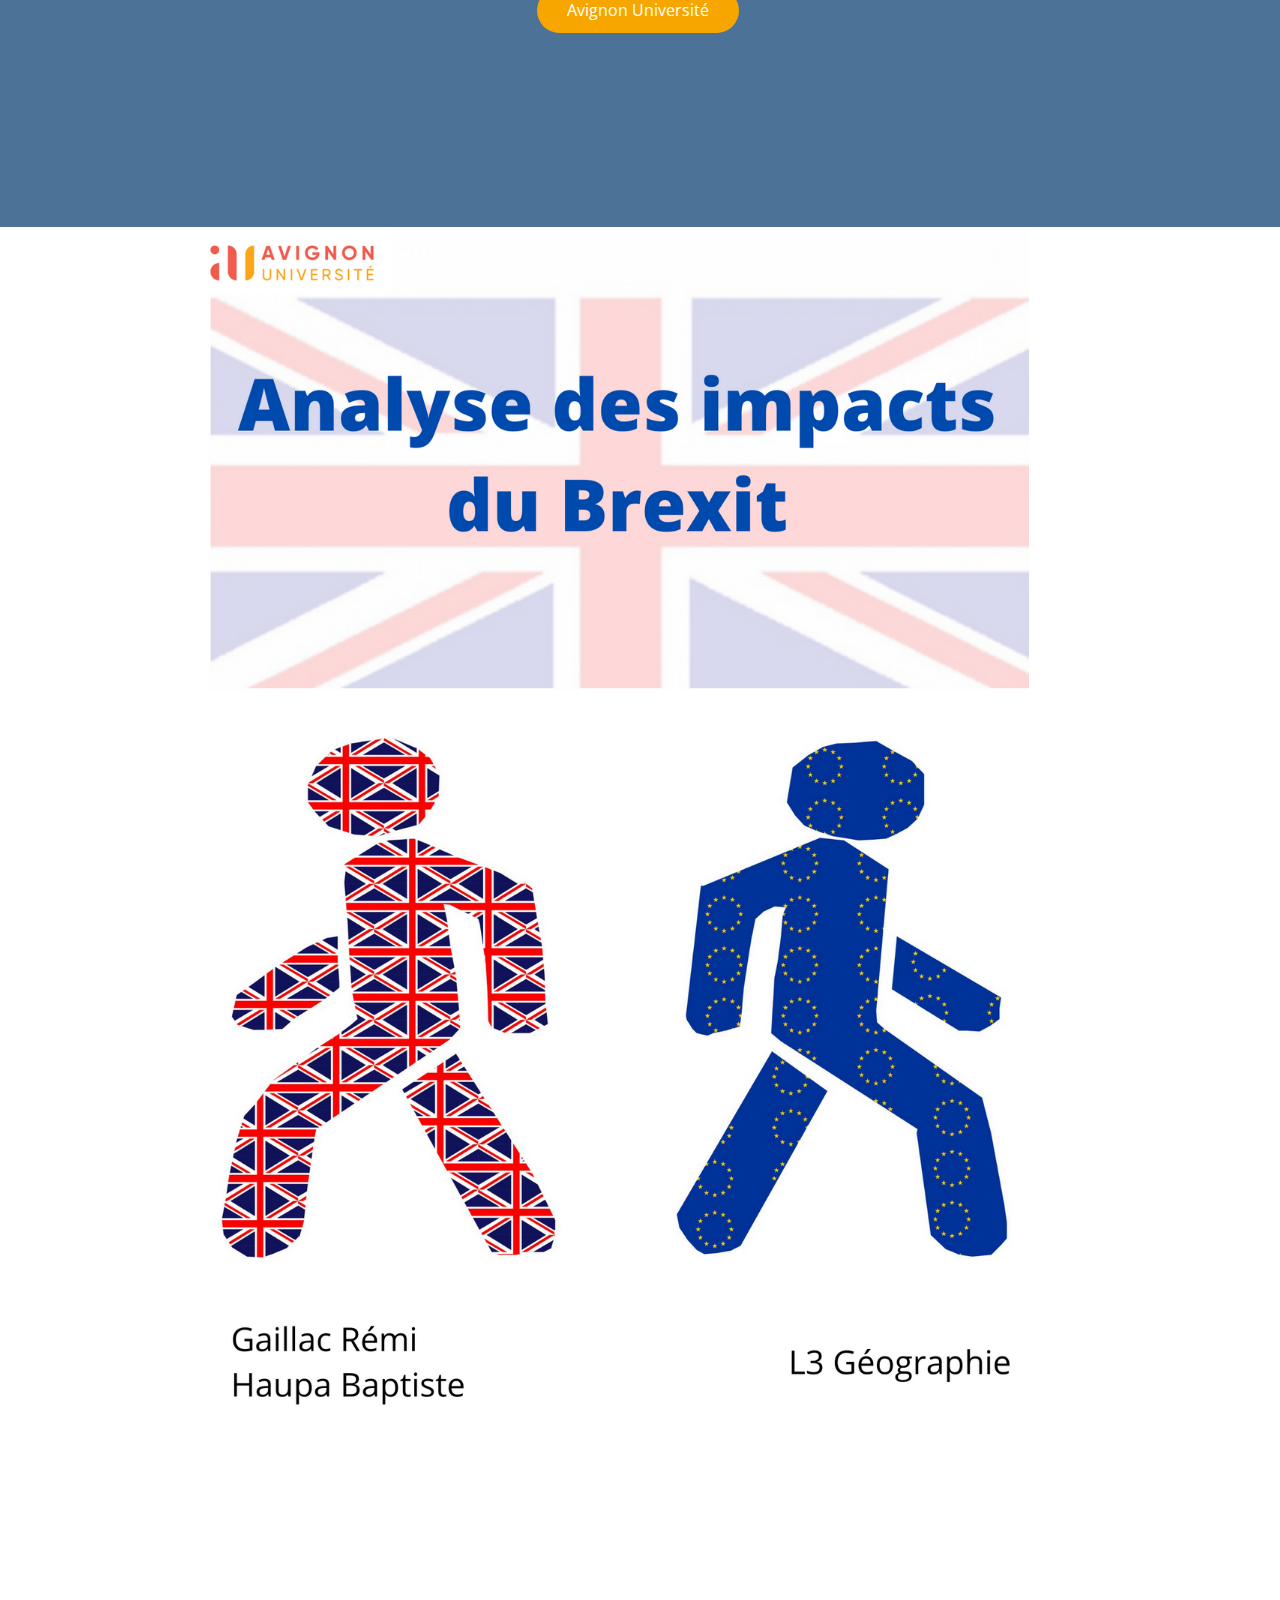
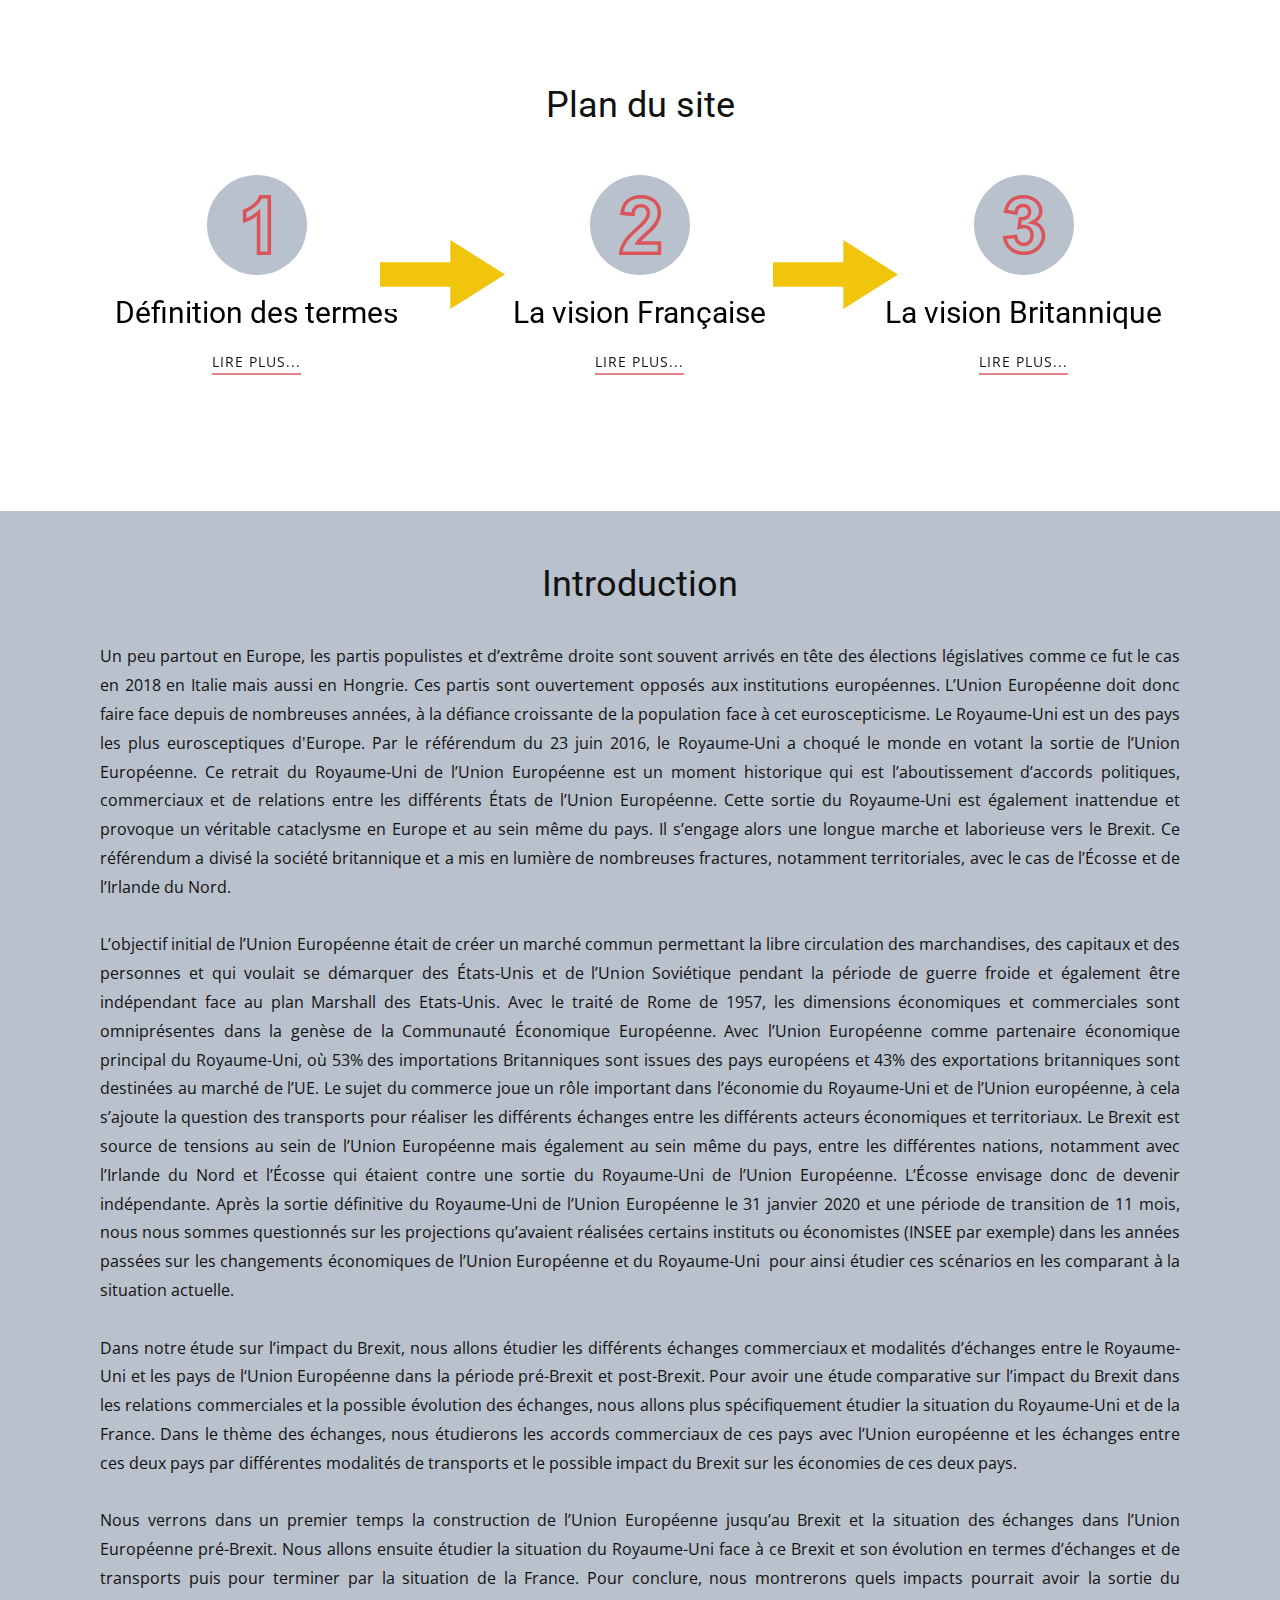
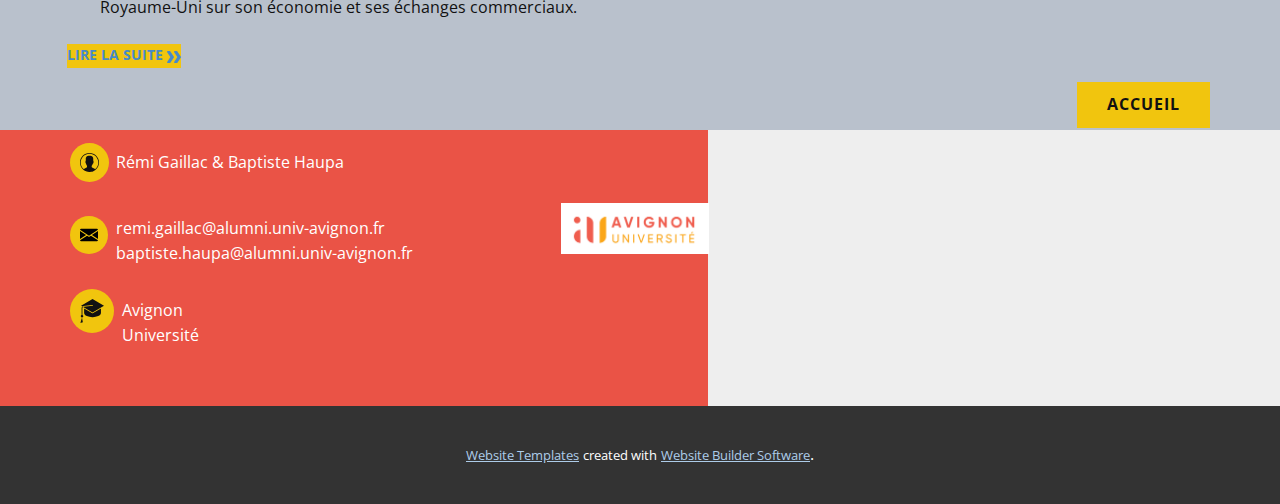
<file: Accueil.html>
<!DOCTYPE html>
<html style="font-size: 16px;">
  <head>
    <meta name="viewport" content="width=device-width, initial-scale=1.0">
    <meta charset="utf-8">
    <meta name="keywords" content="À propos de nous">
    <meta name="description" content="">
    <meta name="page_type" content="np-template-header-footer-from-plugin">
    <title>Accueil</title>
    <link rel="stylesheet" href="nicepage.css" media="screen">
<link rel="stylesheet" href="Accueil.css" media="screen">
    <script class="u-script" type="text/javascript" src="jquery.js" defer=""></script>
    <script class="u-script" type="text/javascript" src="nicepage.js" defer=""></script>
    <meta name="generator" content="Nicepage 3.15.3, nicepage.com">
    
    <link id="u-theme-google-font" rel="stylesheet" href="https://fonts.googleapis.com/css?family=Roboto:100,100i,300,300i,400,400i,500,500i,700,700i,900,900i|Open+Sans:300,300i,400,400i,600,600i,700,700i,800,800i">
    
    
    
    
    
    
    
    
    <script type="application/ld+json">{
		"@context": "http://schema.org",
		"@type": "Organization",
		"name": "Brexit",
		"url": "index.html",
		"logo": "images/logouniv.png"
}</script>
    <meta property="og:title" content="Accueil">
    <meta property="og:type" content="website">
    <meta name="theme-color" content="#478ac9">
    <link rel="canonical" href="index.html">
    <meta property="og:url" content="index.html">
  </head>
  <body class="u-body"><header class="u-align-center-xs u-border-1 u-border-grey-25 u-clearfix u-custom-color-1 u-header u-sticky u-header" id="sec-740d"><div class="u-clearfix u-sheet u-sheet-1">
        <nav class="u-menu u-menu-dropdown u-offcanvas u-menu-1">
          <div class="menu-collapse">
            <a class="u-button-style u-nav-link" href="#">
              <svg><use xmlns:xlink="http://www.w3.org/1999/xlink" xlink:href="#menu-hamburger"></use></svg>
              <svg version="1.1" xmlns="http://www.w3.org/2000/svg" xmlns:xlink="http://www.w3.org/1999/xlink"><defs><symbol id="menu-hamburger" viewBox="0 0 16 16" style="width: 16px; height: 16px;"><rect y="1" width="16" height="2"></rect><rect y="7" width="16" height="2"></rect><rect y="13" width="16" height="2"></rect>
</symbol>
</defs></svg>
            </a>
          </div>
          <div class="u-custom-menu u-nav-container">
            <ul class="u-nav u-unstyled"><li class="u-nav-item"><a class="u-button-style u-nav-link" href="Accueil.html">Accueil</a>
</li><li class="u-nav-item"><a class="u-button-style u-nav-link" href="Accueil.html#sec-02a7" data-page-id="547012751">A propos de nous</a>
</li><li class="u-nav-item"><a class="u-button-style u-nav-link" href="Partie-1.html">Partie 1</a>
</li><li class="u-nav-item"><a class="u-button-style u-nav-link" href="Partie-2.html">Partie 2</a>
</li><li class="u-nav-item"><a class="u-button-style u-nav-link" href="Partie-3.html">Partie 3</a>
</li><li class="u-nav-item"><a class="u-button-style u-nav-link" href="Conclusion.html">Conclusion</a>
</li><li class="u-nav-item"><a class="u-button-style u-nav-link" href="Conclusion.html#sec-1597" data-page-id="13956749">Contact</a>
</li></ul>
          </div>
          <div class="u-custom-menu u-nav-container-collapse">
            <div class="u-black u-container-style u-inner-container-layout u-opacity u-opacity-95 u-sidenav">
              <div class="u-sidenav-overflow">
                <div class="u-menu-close"></div>
                <ul class="u-align-center u-nav u-popupmenu-items u-unstyled u-nav-2"><li class="u-nav-item"><a class="u-button-style u-nav-link" href="Accueil.html">Accueil</a>
</li><li class="u-nav-item"><a class="u-button-style u-nav-link" href="Accueil.html#sec-02a7" data-page-id="547012751">A propos de nous</a>
</li><li class="u-nav-item"><a class="u-button-style u-nav-link" href="Partie-1.html">Partie 1</a>
</li><li class="u-nav-item"><a class="u-button-style u-nav-link" href="Partie-2.html">Partie 2</a>
</li><li class="u-nav-item"><a class="u-button-style u-nav-link" href="Partie-3.html">Partie 3</a>
</li><li class="u-nav-item"><a class="u-button-style u-nav-link" href="Conclusion.html">Conclusion</a>
</li><li class="u-nav-item"><a class="u-button-style u-nav-link" href="Conclusion.html#sec-1597" data-page-id="13956749">Contact</a>
</li></ul>
              </div>
            </div>
            <div class="u-black u-menu-overlay u-opacity u-opacity-70"></div>
          </div>
        </nav>
        <img src="images/logouniv.png" alt="" class="u-image u-image-default u-image-1" data-image-width="1200" data-image-height="410">
      </div></header>
    <section id="carousel_0bb4" class="u-carousel u-slide u-block-f9cb-1" data-u-ride="carousel" data-interval="5000">
      <ol class="u-absolute-hcenter u-carousel-indicators u-block-f9cb-2">
        <li data-u-target="#carousel_0bb4" data-u-slide-to="0" class="u-active u-grey-30"></li>
      </ol>
      <div class="u-carousel-inner" role="listbox">
        <div class="skrollable skrollable-between u-active u-align-center u-carousel-item u-clearfix u-image u-shading u-section-1-1" src="">
          <div class="u-clearfix u-sheet u-sheet-1">
            <h1 class="u-text u-text-1">Rémi Gaillac &amp; Baptiste Haupa</h1>
            <p class="u-large-text u-text u-text-variant u-text-2">Licence 3 Géographie et Aménagement<br>
            </p>
          </div>
        </div>
      </div>
      <a class="u-absolute-vcenter u-carousel-control u-carousel-control-prev u-hidden u-text-body-alt-color u-block-f9cb-3" href="#carousel_0bb4" role="button" data-u-slide="prev">
        <span aria-hidden="true">
          <svg viewBox="0 0 477.175 477.175"><path d="M145.188,238.575l215.5-215.5c5.3-5.3,5.3-13.8,0-19.1s-13.8-5.3-19.1,0l-225.1,225.1c-5.3,5.3-5.3,13.8,0,19.1l225.1,225
                    c2.6,2.6,6.1,4,9.5,4s6.9-1.3,9.5-4c5.3-5.3,5.3-13.8,0-19.1L145.188,238.575z"></path></svg>
        </span>
        <span class="sr-only">Previous</span>
      </a>
      <a class="u-absolute-vcenter u-carousel-control u-carousel-control-next u-hidden u-text-body-alt-color u-block-f9cb-4" href="#carousel_0bb4" role="button" data-u-slide="next">
        <span aria-hidden="true">
          <svg viewBox="0 0 477.175 477.175"><path d="M360.731,229.075l-225.1-225.1c-5.3-5.3-13.8-5.3-19.1,0s-5.3,13.8,0,19.1l215.5,215.5l-215.5,215.5
                    c-5.3,5.3-5.3,13.8,0,19.1c2.6,2.6,6.1,4,9.5,4c3.4,0,6.9-1.3,9.5-4l225.1-225.1C365.931,242.875,365.931,234.275,360.731,229.075z"></path></svg>
        </span>
        <span class="sr-only">Next</span>
      </a>
    </section>
    <section class="u-align-center u-clearfix u-section-2" id="sec-62ee">
      <div class="u-clearfix u-sheet u-sheet-1">
        <h1 class="u-text u-text-1">Localisation de l'Université</h1>
        <div class="u-expanded-width u-grey-light-2 u-map u-map-1">
          <div class="embed-responsive">
            <iframe class="embed-responsive-item" src="//maps.google.com/maps?output=embed&amp;q=Avignon%20Universit%C3%A9&amp;z=10&amp;t=m" data-map="[base64]"></iframe>
          </div>
        </div>
      </div>
    </section>
    <section class="u-align-left u-clearfix u-section-3" id="sec-1ab1">
      <div class="u-clearfix u-sheet u-sheet-1">
        <h1 class="u-text u-text-1">Site internet de l'Université</h1>
        <div class="u-clearfix u-custom-html u-expanded-width u-custom-html-1">
          <iframe width="1120" height="1000" src="https://univ-avignon.fr/" frameborder="0" allowfullscreen="true"></iframe>
        </div>
      </div>
    </section>
    <section class="u-clearfix u-palette-1-dark-1 u-section-4" id="sec-02a7">
      <div class="u-clearfix u-sheet u-sheet-1">
        <div class="u-clearfix u-expanded-width u-gutter-0 u-layout-wrap u-layout-wrap-1">
          <div class="u-layout">
            <div class="u-layout-row">
              <div class="u-container-style u-layout-cell u-left-cell u-size-23 u-layout-cell-1">
                <div class="u-container-layout u-container-layout-1">
                  <div alt="" class="u-image u-image-circle u-image-1" src="" data-image-width="1590" data-image-height="1600" data-animation-name="bounceIn" data-animation-duration="1000" data-animation-delay="0" data-animation-direction=""></div>
                  <div alt="" class="u-image u-image-circle u-preserve-proportions u-image-2" data-image-width="341" data-image-height="341"></div>
                  <p class="u-text u-text-1"> Baptiste Haupa</p>
                  <p class="u-text u-text-2"> Rémi Gaillac</p>
                </div>
              </div>
              <div class="u-container-style u-layout-cell u-right-cell u-size-37 u-layout-cell-2">
                <div class="u-container-layout u-valign-middle u-container-layout-2">
                  <h2 class="u-align-left u-text u-text-3">À propos de nous</h2>
                  <p class="u-align-justify u-text u-text-4">Nous sommes deux étudiants à Avignon Université en licence 3 Géographie et Aménagement. Dans le cadre du cours de géographie économique, au semestre 6, nous avons du choisir un sujet dans lequel la géographie économique jouait un rôle. C'est la raison pour laquelle le choix de travailler sur le Brexit nous a paru intéressant, d'autant plus qu'il s'agit d'un sujet d'actualité.&nbsp;</p>
                  <a href="https://univ-avignon.fr/" class="u-btn u-btn-round u-button-style u-custom-color-2 u-radius-24 u-text-white u-btn-1">Avigno<span class="u-text-custom-color-1"></span>n Université
                  </a>
                </div>
              </div>
            </div>
          </div>
        </div>
      </div>
    </section>
    <section class="u-align-left u-clearfix u-section-5" id="sec-d7ef">
      <div class="u-clearfix u-sheet u-valign-top u-sheet-1">
        <img src="images/LimpactduBrexitsurlUnionEuropenne3.png" alt="" class="u-image u-image-default u-image-1" data-image-width="1587" data-image-height="2245">
      </div>
    </section>
    <section class="u-align-center u-clearfix u-section-6" id="sec-a12d">
      <div class="u-clearfix u-sheet u-sheet-1">
        <h2 class="u-text u-text-1">Plan du site</h2>
        <div class="u-expanded-width u-list u-list-1">
          <div class="u-repeater u-repeater-1">
            <div class="u-container-style u-list-item u-repeater-item u-list-item-1" data-animation-name="flipIn" data-animation-duration="1000" data-animation-delay="0" data-animation-direction="X">
              <div class="u-container-layout u-similar-container u-valign-top u-container-layout-1"><span class="u-icon u-icon-circle u-palette-5-base u-spacing-20 u-text-palette-2-base u-icon-1" data-href="Partie-1.html" data-page-id="792024115"><svg class="u-svg-link" preserveAspectRatio="xMidYMin slice" viewBox="0 0 512 512" style=""><use xmlns:xlink="http://www.w3.org/1999/xlink" xlink:href="#svg-867d"></use></svg><svg xmlns="http://www.w3.org/2000/svg" xmlns:xlink="http://www.w3.org/1999/xlink" version="1.1" xml:space="preserve" class="u-svg-content" viewBox="0 0 512 512" id="svg-867d"><g id="_x31__3_"><g><path d="m376 512h-121.63v-330.08c-29.22 22.186-62.286 39.441-98.667 51.454l-19.703 6.505v-114.774c6.649-2.883 34.285-6.959 83.716-45.471 46.865-36.51 53.334-73.731 56.375-79.634h99.909zm-91.63-30h61.63v-452h-49.157c-11.986 27.646-31.689 52.265-58.689 73.3-25.364 19.76-49.582 34.252-72.153 43.191v51.188c35.067-14.124 66.32-33.902 93.125-58.963l25.244-23.601z"></path>
</g>
</g></svg>
            
            
          </span>
                <h3 class="u-align-center u-text u-text-2">
                  <a class="u-active-none u-border-none u-btn u-button-link u-button-style u-hover-none u-none u-text-black u-btn-1" href="Partie-1.html" data-page-id="792024115">Définition des termes</a>
                </h3>
                <a href="Partie-1.html" data-page-id="792024115" class="u-active-none u-border-2 u-border-palette-2-light-1 u-btn u-btn-rectangle u-button-style u-hover-none u-none u-text-body-color u-btn-2">Lire plus...</a>
              </div>
            </div>
            <div class="u-align-center u-container-style u-list-item u-repeater-item u-list-item-2" data-animation-name="flipIn" data-animation-duration="1000" data-animation-delay="0" data-animation-direction="X">
              <div class="u-container-layout u-similar-container u-valign-top u-container-layout-2"><span class="u-icon u-icon-circle u-palette-5-base u-spacing-20 u-text-palette-2-base u-icon-2" data-href="Partie-2.html" data-page-id="2191222805"><svg class="u-svg-link" preserveAspectRatio="xMidYMin slice" viewBox="0 0 512 512" style=""><use xmlns:xlink="http://www.w3.org/1999/xlink" xlink:href="#svg-a002"></use></svg><svg xmlns="http://www.w3.org/2000/svg" xmlns:xlink="http://www.w3.org/1999/xlink" version="1.1" xml:space="preserve" class="u-svg-content" viewBox="0 0 512 512" id="svg-a002"><g id="_x32__1_"><g><path d="m436.877 512h-361.754l1.845-16.652c4.89-44.134 22.621-85.453 54.207-126.316 27.014-34.948 59.491-64.029 90.9-92.152 48.467-43.398 90.324-80.877 90.324-122.314 0-32.24-16.37-48.587-48.654-48.587-23.733 0-48.477 7.208-52.038 60.671l-1.028 15.431-124.325-12.102 1.67-15.105c11.143-100.824 73.615-154.874 178.066-154.874 109.371 0 170.787 67.344 170.787 148.043 0 41.376-13.624 79.902-41.649 117.78-23.74 32.085-54.792 59.53-82.189 83.744-17.665 15.613-34.688 30.66-47.956 45.324h171.795v117.109zm-327.498-30h297.498v-57.109h-198.3l13.459-22.66c15.343-25.833 42.443-49.785 71.135-75.143 53.298-47.105 113.706-100.496 113.706-179.045 0-58.756-43.532-118.043-140.787-118.043-83.556 0-132.633 38.037-146.083 113.113l63.42 6.173c7.017-45.864 32.986-73.308 80.318-73.308 48.516 0 78.654 30.113 78.654 78.587 0 54.844-48.726 98.473-100.313 144.664-55.066 49.308-117.003 104.767-132.707 182.771z"></path>
</g>
</g></svg>
            
            
          </span>
                <h3 class="u-align-center u-text u-text-3">
                  <a href="Partie-2.html" data-page-id="2191222805" class="u-active-none u-border-none u-btn u-button-link u-button-style u-hover-none u-none u-text-black u-btn-3">La vision Française</a>
                </h3>
                <a href="Partie-2.html" data-page-id="2191222805" class="u-active-none u-border-2 u-border-palette-2-light-1 u-btn u-btn-rectangle u-button-style u-hover-none u-none u-text-body-color u-btn-4">Lire plus...</a>
              </div>
            </div>
            <div class="u-align-center u-container-style u-list-item u-repeater-item u-list-item-3" data-animation-name="flipIn" data-animation-duration="1000" data-animation-delay="0" data-animation-direction="X">
              <div class="u-container-layout u-similar-container u-valign-top u-container-layout-3"><span class="u-icon u-icon-circle u-palette-5-base u-spacing-20 u-text-palette-2-base u-icon-3" data-href="Partie-3.html" data-page-id="71716602"><svg class="u-svg-link" preserveAspectRatio="xMidYMin slice" viewBox="0 0 512 512" style=""><use xmlns:xlink="http://www.w3.org/1999/xlink" xlink:href="#svg-da22"></use></svg><svg xmlns="http://www.w3.org/2000/svg" xmlns:xlink="http://www.w3.org/1999/xlink" version="1.1" xml:space="preserve" class="u-svg-content" viewBox="0 0 512 512" id="svg-da22"><g id="_x33__1_"><g><path d="m255.15 512c-100.472 0-168.065-62.448-178.199-146.959l-1.795-14.969 121.792-13.983 1.925 14.628c4.646 35.318 24.912 55.574 55.6 55.574 27.274 0 54.795-19.553 54.795-63.236 0-40.583-25.818-58.748-51.406-58.748-10.843 0-24.255 2.097-39.864 6.233l-21.898 5.803 15.6-109.056 13.333.332c23.365.582 41.352-4.643 52.079-15.107 9.777-9.536 11.829-21.849 11.829-30.499 0-23.133-14.784-36.944-39.549-36.944-26.558 0-43.976 18.095-47.788 49.645l-1.871 15.487-118.755-19.094 3.315-15.449c19.404-90.421 75.243-135.658 167.808-135.658 100.761 0 162.382 68.993 162.382 136.561 0 37.721-17.158 69.41-51.088 94.525 45.514 20.883 73.449 63.608 73.449 115.816 0 87.395-73.848 165.098-181.694 165.098zm-145.874-135.648c14.452 64.681 70.154 105.648 145.874 105.648 94.953 0 151.694-68.69 151.694-135.098 0-49.523-31.356-86.646-81.832-96.882l-41.811-8.479 37.917-19.554c42.638-21.988 63.364-49.932 63.364-85.426.001-44.248-41.07-106.561-132.381-106.561-72.646 0-115.791 30.791-134.647 96.586l57.232 9.202c10.053-38.837 38.865-60.72 74.704-60.72 41.6 0 69.549 26.903 69.549 66.944 0 20.677-7.221 38.649-20.881 51.974-10.24 9.988-28.742 21.505-60.361 23.404l-5.628 39.344c9.396-1.614 18.022-2.428 25.792-2.428 21.957 0 42.224 8.347 57.065 23.503 15.924 16.261 24.341 38.822 24.341 65.244 0 57.603-38.218 93.236-84.795 93.236-39.638 0-71.662-23.979-82.58-67.128z"></path>
</g>
</g></svg>
            
            
          </span>
                <h3 class="u-align-center u-text u-text-4">
                  <a href="Partie-3.html" data-page-id="71716602" class="u-active-none u-border-none u-btn u-button-link u-button-style u-hover-none u-none u-text-black u-btn-5">La vision Britannique</a>
                </h3>
                <a href="Partie-3.html" data-page-id="71716602" class="u-active-none u-border-2 u-border-palette-2-light-1 u-btn u-btn-rectangle u-button-style u-hover-none u-none u-text-body-color u-btn-6">Lire plus...</a>
              </div>
            </div>
          </div>
        </div>
        <div class="u-shape u-shape-svg u-text-palette-3-base u-white u-shape-1">
          <svg class="u-svg-link" preserveAspectRatio="none" viewBox="0 0 160 140" style=""><use xmlns:xlink="http://www.w3.org/1999/xlink" xlink:href="#svg-48a4"></use></svg>
          <svg xmlns="http://www.w3.org/2000/svg" xmlns:xlink="http://www.w3.org/1999/xlink" version="1.1" xml:space="preserve" class="u-svg-content" viewBox="0 0 160 140" x="0px" y="0px" id="svg-48a4" style="enable-background:new 0 0 160 140;"><path d="M90,45H0v50h90v45l70-70L90,0V45z"></path></svg>
        </div>
        <div class="u-shape u-shape-svg u-text-palette-3-base u-shape-2">
          <svg class="u-svg-link" preserveAspectRatio="none" viewBox="0 0 160 140" style=""><use xmlns:xlink="http://www.w3.org/1999/xlink" xlink:href="#svg-2cea"></use></svg>
          <svg xmlns="http://www.w3.org/2000/svg" xmlns:xlink="http://www.w3.org/1999/xlink" version="1.1" xml:space="preserve" class="u-svg-content" viewBox="0 0 160 140" x="0px" y="0px" id="svg-2cea" style="enable-background:new 0 0 160 140;"><path d="M90,45H0v50h90v45l70-70L90,0V45z"></path></svg>
        </div>
      </div>
    </section>
    <section class="u-align-center u-clearfix u-palette-5-base u-section-7" id="sec-d899">
      <div class="u-clearfix u-sheet u-sheet-1">
        <h1 class="u-text u-text-1">Introduction</h1>
        <p class="u-align-justify u-text u-text-2">Un peu partout en Europe, les partis populistes et d’extrême droite sont souvent arrivés en tête des élections législatives comme ce fut le cas en 2018 en Italie mais aussi en Hongrie. Ces partis sont ouvertement opposés aux institutions européennes. L’Union Européenne doit donc faire face depuis de nombreuses années, à la défiance croissante de la population face à cet euroscepticisme. Le Royaume-Uni est un des pays les plus eurosceptiques d'Europe. Par le référendum du 23 juin 2016, le Royaume-Uni a choqué le monde en votant la sortie de l’Union Européenne. Ce retrait du Royaume-Uni de l’Union Européenne est un moment historique qui est l’aboutissement d’accords politiques, commerciaux et de relations entre les différents États de l’Union Européenne. Cette sortie du Royaume-Uni est également inattendue et provoque un véritable cataclysme en Europe et au sein même du pays. Il s’engage alors une longue marche et laborieuse vers le Brexit. Ce référendum a divisé la société britannique et a mis en lumière de nombreuses fractures, notamment territoriales, avec le cas de l’Écosse et de l’Irlande du Nord.&nbsp;<br>
          <br>L’objectif initial de l’Union Européenne était de créer un marché commun permettant la libre circulation des marchandises, des capitaux et des personnes et qui voulait se démarquer des États-Unis et de l’Union Soviétique pendant la période de guerre froide et également être indépendant face au plan Marshall des Etats-Unis. Avec le traité de Rome de 1957, les dimensions économiques et commerciales sont omniprésentes dans la genèse de la Communauté Économique Européenne. Avec l’Union Européenne comme partenaire économique principal du Royaume-Uni, où 53% des importations Britanniques sont issues des pays européens et 43% des exportations britanniques sont destinées au marché de l’UE. Le sujet du commerce joue un rôle important dans l’économie du Royaume-Uni et de l’Union européenne, à cela s’ajoute la question des transports pour réaliser les différents échanges entre les différents acteurs économiques et territoriaux. Le Brexit est source de tensions au sein de l’Union Européenne mais également au sein même du pays, entre les différentes nations, notamment avec l’Irlande du Nord et l’Écosse qui étaient contre une sortie du Royaume-Uni de l’Union Européenne. L’Écosse envisage donc de devenir indépendante. Après la sortie définitive du Royaume-Uni de l’Union Européenne le 31 janvier 2020 et une période de transition de 11 mois, nous nous sommes questionnés sur les projections qu’avaient réalisées certains instituts ou économistes (INSEE par exemple) dans les années passées sur les changements économiques de l’Union Européenne et du Royaume-Uni&nbsp; pour ainsi étudier ces scénarios en les comparant à la situation actuelle.&nbsp;<br>
          <br>Dans notre étude sur l’impact du Brexit, nous allons étudier les différents échanges commerciaux et modalités d’échanges entre le Royaume-Uni et les pays de l‘Union Européenne dans la période pré-Brexit et post-Brexit. Pour avoir une étude comparative sur l’impact du Brexit dans les relations commerciales et la possible évolution des échanges, nous allons plus spécifiquement étudier la situation du Royaume-Uni et de la France. Dans le thème des échanges, nous étudierons les accords commerciaux de ces pays avec l’Union européenne et les échanges entre ces deux pays par différentes modalités de transports et le possible impact du Brexit sur les économies de ces deux pays.&nbsp;<br>
          <br>Nous verrons dans un premier temps la construction de l’Union Européenne jusqu’au Brexit et la situation des échanges dans l’Union Européenne pré-Brexit. Nous allons ensuite étudier la situation du Royaume-Uni face à ce Brexit et son évolution en termes d’échanges et de transports puis pour terminer par la situation de la France. Pour conclure, nous montrerons quels impacts pourrait avoir la sortie du Royaume-Uni sur son économie et ses échanges commerciaux.&nbsp;
        </p>
        <a href="Partie-1.html" data-page-id="792024115" class="u-btn u-button-style u-palette-3-base u-text-hover-palette-2-base u-text-palette-1-base u-btn-1">Lire la suite&nbsp;<span class="u-icon"><svg xmlns="http://www.w3.org/2000/svg" xmlns:xlink="http://www.w3.org/1999/xlink" version="1.1" xml:space="preserve" class="u-svg-content" viewBox="0 -32 426.66667 426" style="width: 1em; height: 1em;"><path d="m213.332031 181.667969c0 4.265625-1.277343 8.53125-3.625 11.730469l-106.667969 160c-3.839843 5.761718-10.238281 9.601562-17.707031 9.601562h-64c-11.730469 0-21.332031-9.601562-21.332031-21.332031 0-4.269531 1.28125-8.535157 3.625-11.734375l98.773438-148.265625-98.773438-148.269531c-2.34375-3.199219-3.625-7.464844-3.625-11.730469 0-11.734375 9.601562-21.335938 21.332031-21.335938h64c7.46875 0 13.867188 3.839844 17.707031 9.601563l106.667969 160c2.347657 3.199218 3.625 7.464844 3.625 11.734375zm0 0"></path><path d="m426.667969 181.667969c0 4.265625-1.28125 8.53125-3.628907 11.730469l-106.664062 160c-3.839844 5.761718-10.242188 9.601562-17.707031 9.601562h-64c-11.734375 0-21.335938-9.601562-21.335938-21.332031 0-4.269531 1.28125-8.535157 3.628907-11.734375l98.773437-148.265625-98.773437-148.269531c-2.347657-3.199219-3.628907-7.464844-3.628907-11.730469 0-11.734375 9.601563-21.335938 21.335938-21.335938h64c7.464843 0 13.867187 3.839844 17.707031 9.601563l106.664062 160c2.347657 3.199218 3.628907 7.464844 3.628907 11.734375zm0 0"></path></svg><img></span>
        </a>
        <a href="Accueil.html" data-page-id="547012751" class="u-btn u-button-style u-hover-palette-1-dark-1 u-palette-3-base u-btn-2">ACCUEIL</a>
      </div>
    </section>
    
    
    <footer class="u-clearfix u-custom-color-1 u-footer u-footer" id="sec-422f"><div class="u-expanded-height u-grey-light-2 u-map u-map-1">
        <div class="embed-responsive">
          <iframe class="embed-responsive-item" src="//maps.google.com/maps?output=embed&amp;q=Avignon%20Universit%C3%A9&amp;z=10&amp;t=m" data-map="[base64]"></iframe>
        </div>
      </div><span class="u-icon u-icon-circle u-palette-3-base u-spacing-10 u-text-body-color u-icon-1"><svg class="u-svg-link" preserveAspectRatio="xMidYMin slice" viewBox="0 0 55 55" style=""><use xmlns:xlink="http://www.w3.org/1999/xlink" xlink:href="#svg-4f1e"></use></svg><svg version="1.1" id="svg-4f1e" xmlns="http://www.w3.org/2000/svg" xmlns:xlink="http://www.w3.org/1999/xlink" x="0px" y="0px" viewBox="0 0 55 55" style="enable-background:new 0 0 55 55;" xml:space="preserve" class="u-svg-content"><path d="M55,27.5C55,12.337,42.663,0,27.5,0S0,12.337,0,27.5c0,8.009,3.444,15.228,8.926,20.258l-0.026,0.023l0.892,0.752
	c0.058,0.049,0.121,0.089,0.179,0.137c0.474,0.393,0.965,0.766,1.465,1.127c0.162,0.117,0.324,0.234,0.489,0.348
	c0.534,0.368,1.082,0.717,1.642,1.048c0.122,0.072,0.245,0.142,0.368,0.212c0.613,0.349,1.239,0.678,1.88,0.98
	c0.047,0.022,0.095,0.042,0.142,0.064c2.089,0.971,4.319,1.684,6.651,2.105c0.061,0.011,0.122,0.022,0.184,0.033
	c0.724,0.125,1.456,0.225,2.197,0.292c0.09,0.008,0.18,0.013,0.271,0.021C25.998,54.961,26.744,55,27.5,55
	c0.749,0,1.488-0.039,2.222-0.098c0.093-0.008,0.186-0.013,0.279-0.021c0.735-0.067,1.461-0.164,2.178-0.287
	c0.062-0.011,0.125-0.022,0.187-0.034c2.297-0.412,4.495-1.109,6.557-2.055c0.076-0.035,0.153-0.068,0.229-0.104
	c0.617-0.29,1.22-0.603,1.811-0.936c0.147-0.083,0.293-0.167,0.439-0.253c0.538-0.317,1.067-0.648,1.581-1
	c0.185-0.126,0.366-0.259,0.549-0.391c0.439-0.316,0.87-0.642,1.289-0.983c0.093-0.075,0.193-0.14,0.284-0.217l0.915-0.764
	l-0.027-0.023C51.523,42.802,55,35.55,55,27.5z M2,27.5C2,13.439,13.439,2,27.5,2S53,13.439,53,27.5
	c0,7.577-3.325,14.389-8.589,19.063c-0.294-0.203-0.59-0.385-0.893-0.537l-8.467-4.233c-0.76-0.38-1.232-1.144-1.232-1.993v-2.957
	c0.196-0.242,0.403-0.516,0.617-0.817c1.096-1.548,1.975-3.27,2.616-5.123c1.267-0.602,2.085-1.864,2.085-3.289v-3.545
	c0-0.867-0.318-1.708-0.887-2.369v-4.667c0.052-0.52,0.236-3.448-1.883-5.864C34.524,9.065,31.541,8,27.5,8
	s-7.024,1.065-8.867,3.168c-2.119,2.416-1.935,5.346-1.883,5.864v4.667c-0.568,0.661-0.887,1.502-0.887,2.369v3.545
	c0,1.101,0.494,2.128,1.34,2.821c0.81,3.173,2.477,5.575,3.093,6.389v2.894c0,0.816-0.445,1.566-1.162,1.958l-7.907,4.313
	c-0.252,0.137-0.502,0.297-0.752,0.476C5.276,41.792,2,35.022,2,27.5z"></path><g></g><g></g><g></g><g></g><g></g><g></g><g></g><g></g><g></g><g></g><g></g><g></g><g></g><g></g><g></g></svg></span><p class="u-text u-text-1">Rémi Gaillac &amp; Baptiste Haupa</p><a href="#" class="u-image u-logo u-image-1" data-image-width="1200" data-image-height="410">
        <img src="images/logouniv.png" class="u-logo-image u-logo-image-1" data-image-width="148.0974">
      </a><span class="u-icon u-icon-circle u-palette-3-base u-spacing-10 u-text-black u-icon-2"><svg class="u-svg-link" preserveAspectRatio="xMidYMin slice" viewBox="0 0 512 512" style=""><use xmlns:xlink="http://www.w3.org/1999/xlink" xlink:href="#svg-4c3e"></use></svg><svg xmlns="http://www.w3.org/2000/svg" xmlns:xlink="http://www.w3.org/1999/xlink" version="1.1" id="svg-4c3e" x="0px" y="0px" viewBox="0 0 512 512" style="enable-background:new 0 0 512 512;" xml:space="preserve" class="u-svg-content"><g><g><polygon points="339.392,258.624 512,367.744 512,144.896   "></polygon>
</g>
</g><g><g><polygon points="0,144.896 0,367.744 172.608,258.624   "></polygon>
</g>
</g><g><g><path d="M480,80H32C16.032,80,3.36,91.904,0.96,107.232L256,275.264l255.04-168.032C508.64,91.904,495.968,80,480,80z"></path>
</g>
</g><g><g><path d="M310.08,277.952l-45.28,29.824c-2.688,1.76-5.728,2.624-8.8,2.624c-3.072,0-6.112-0.864-8.8-2.624l-45.28-29.856    L1.024,404.992C3.488,420.192,16.096,432,32,432h448c15.904,0,28.512-11.808,30.976-27.008L310.08,277.952z"></path>
</g>
</g><g></g><g></g><g></g><g></g><g></g><g></g><g></g><g></g><g></g><g></g><g></g><g></g><g></g><g></g><g></g></svg></span><p class="u-text u-text-2">remi.gaillac@alumni.univ-avignon.fr<br>baptiste.haupa@alumni.univ-avignon.fr
      </p><span class="u-icon u-icon-circle u-palette-3-base u-spacing-10 u-text-body-color u-icon-3"><svg class="u-svg-link" preserveAspectRatio="xMidYMin slice" viewBox="-3 0 456 456.392" style=""><use xmlns:xlink="http://www.w3.org/1999/xlink" xlink:href="#svg-ab5d"></use></svg><svg xmlns="http://www.w3.org/2000/svg" viewBox="-3 0 456 456.392" id="svg-ab5d" class="u-svg-content"><path d="m14.277344 128.390625 24.320312 14.304687c5.894532-5 13.125-8.171874 20.796875-9.128906l171.898438-21.117187c4.386719-.539063 8.378906 2.578125 8.917969 6.964843.539062 4.390626-2.578126 8.382813-6.96875 8.921876l-171.894532 21.121093c-2.585937.335938-5.101562 1.09375-7.441406 2.246094l178.289062 105.082031 217.921876-128.394531-217.921876-128.390625zm0 0"></path><path d="m228.132812 272.96875-155.9375-91.863281v83.285156c0 22.023437 19.039063 43.433594 52.234376 58.738281 34.023437 14.589844 70.746093 21.835938 107.765624 21.261719 37.015626.578125 73.738282-6.667969 107.761719-21.261719 33.199219-15.304687 52.238281-36.714844 52.238281-58.738281v-83.285156l-155.933593 91.863281c-2.507813 1.476562-5.621094 1.476562-8.128907 0zm0 0"></path><path d="m48.195312 440.390625-16-88-32 104zm0 0"></path><path d="m56.195312 328.390625c-.015624-10.140625-6.429687-19.167969-16-22.527344v-132.589843c.023438-3.367188.757813-6.691407 2.160157-9.753907 2.304687-5.160156 6.355469-9.339843 11.441406-11.808593l-15.25-9.007813c-4.144531 3.515625-7.535156 7.839844-9.957031 12.703125-2.847656 5.527344-4.351563 11.648438-4.394532 17.867188v132.589843c-11.476562 4.089844-18.058593 16.136719-15.296874 28.003907 2.765624 11.867187 13.992187 19.769531 26.09375 18.367187 12.101562-1.398437 21.226562-11.660156 21.203124-23.84375zm0 0"></path></svg></span><p class="u-text u-text-3">Avignon Université</p></footer>
    <section class="u-backlink u-clearfix u-grey-80">
      <a class="u-link" href="https://nicepage.com/website-templates" target="_blank">
        <span>Website Templates</span>
      </a>
      <p class="u-text">
        <span>created with</span>
      </p>
      <a class="u-link" href="https://nicepage.com/" target="_blank">
        <span>Website Builder Software</span>
      </a>. 
    </section><span style="height: 66px; width: 66px; margin-left: 0px; margin-right: auto; margin-top: 0px; right: 70px; bottom: 10px; background-image: none;" class="u-back-to-top u-border-2 u-border-palette-1-base u-icon u-icon-circle u-opacity u-opacity-85 u-spacing-11 u-text-palette-1-base" data-href="#">
        <svg class="u-svg-link" preserveAspectRatio="xMidYMin slice" viewBox="0 0 551.13 551.13"><use xmlns:xlink="http://www.w3.org/1999/xlink" xlink:href="#svg-1d98"></use></svg>
        <svg class="u-svg-content" enable-background="new 0 0 551.13 551.13" viewBox="0 0 551.13 551.13" xmlns="http://www.w3.org/2000/svg" id="svg-1d98"><path d="m275.565 189.451 223.897 223.897h51.668l-275.565-275.565-275.565 275.565h51.668z"></path></svg>
    </span>
  </body>
</html>
</file>
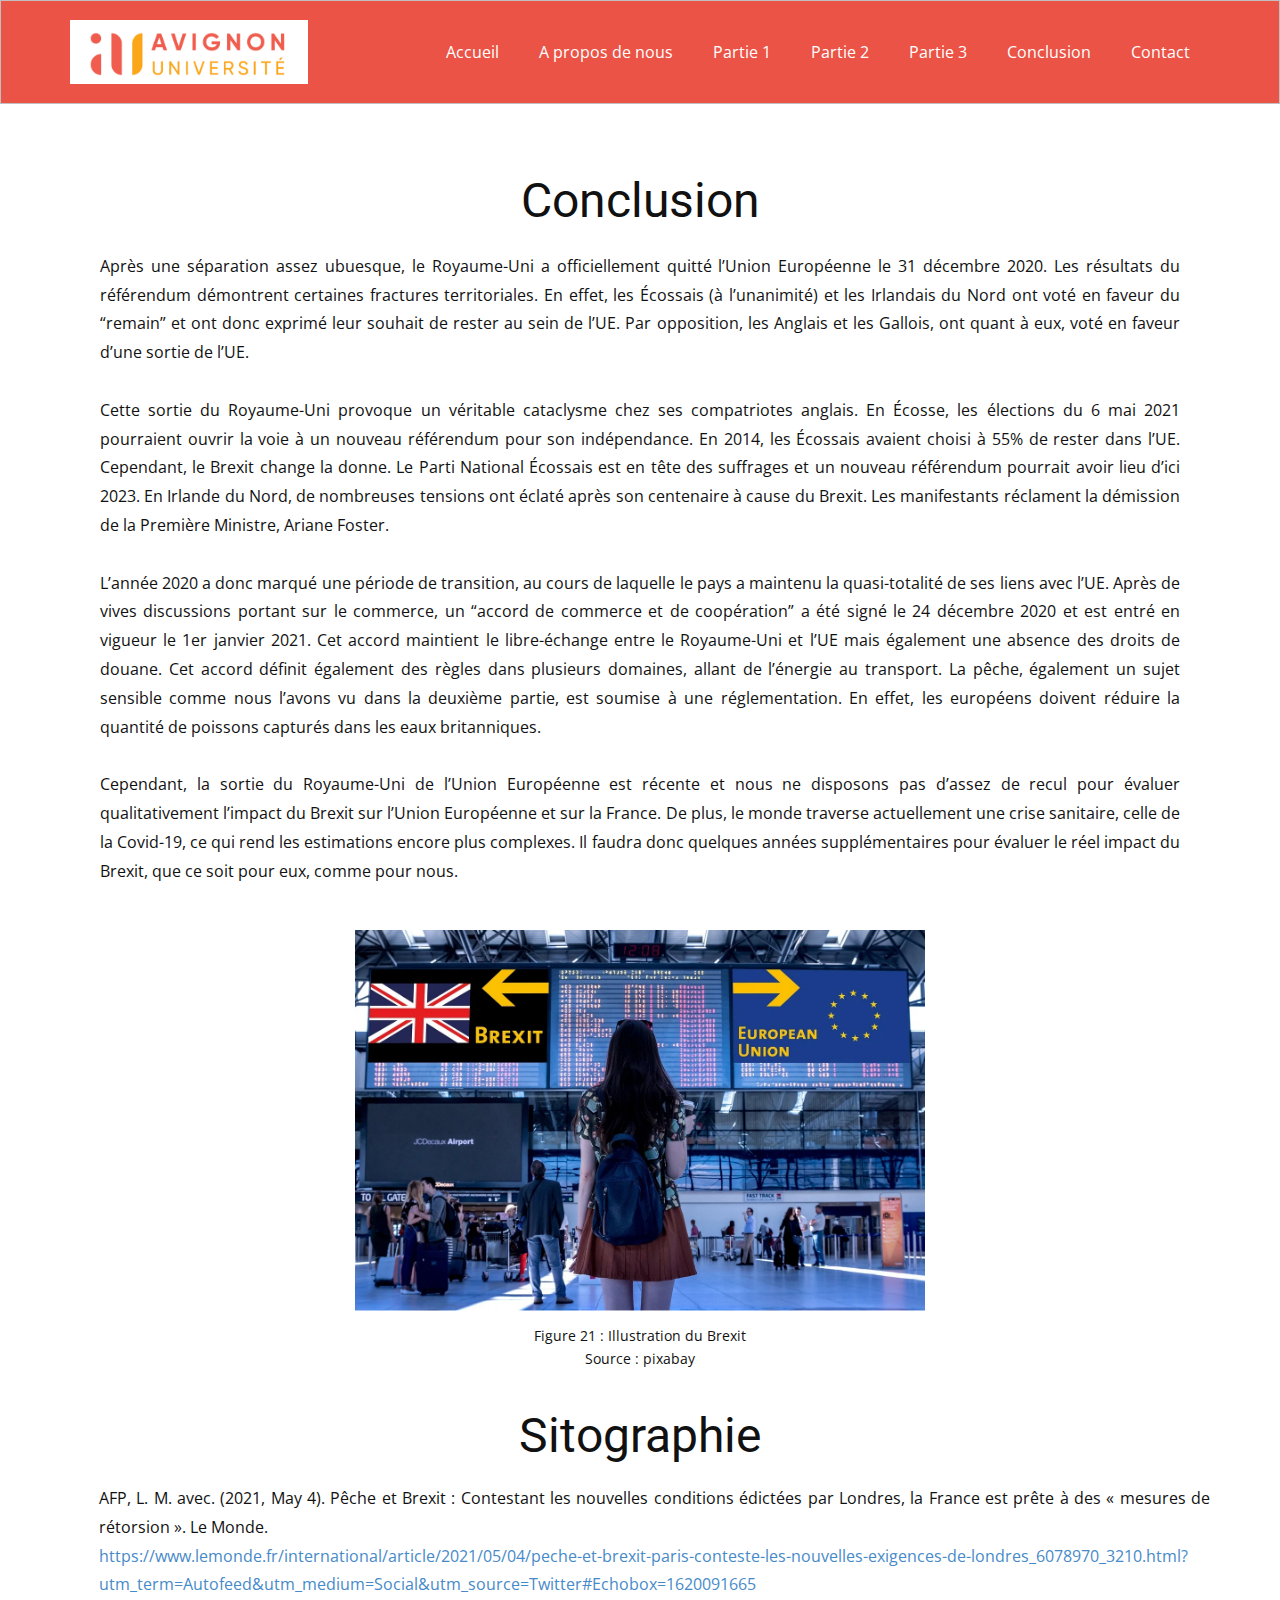
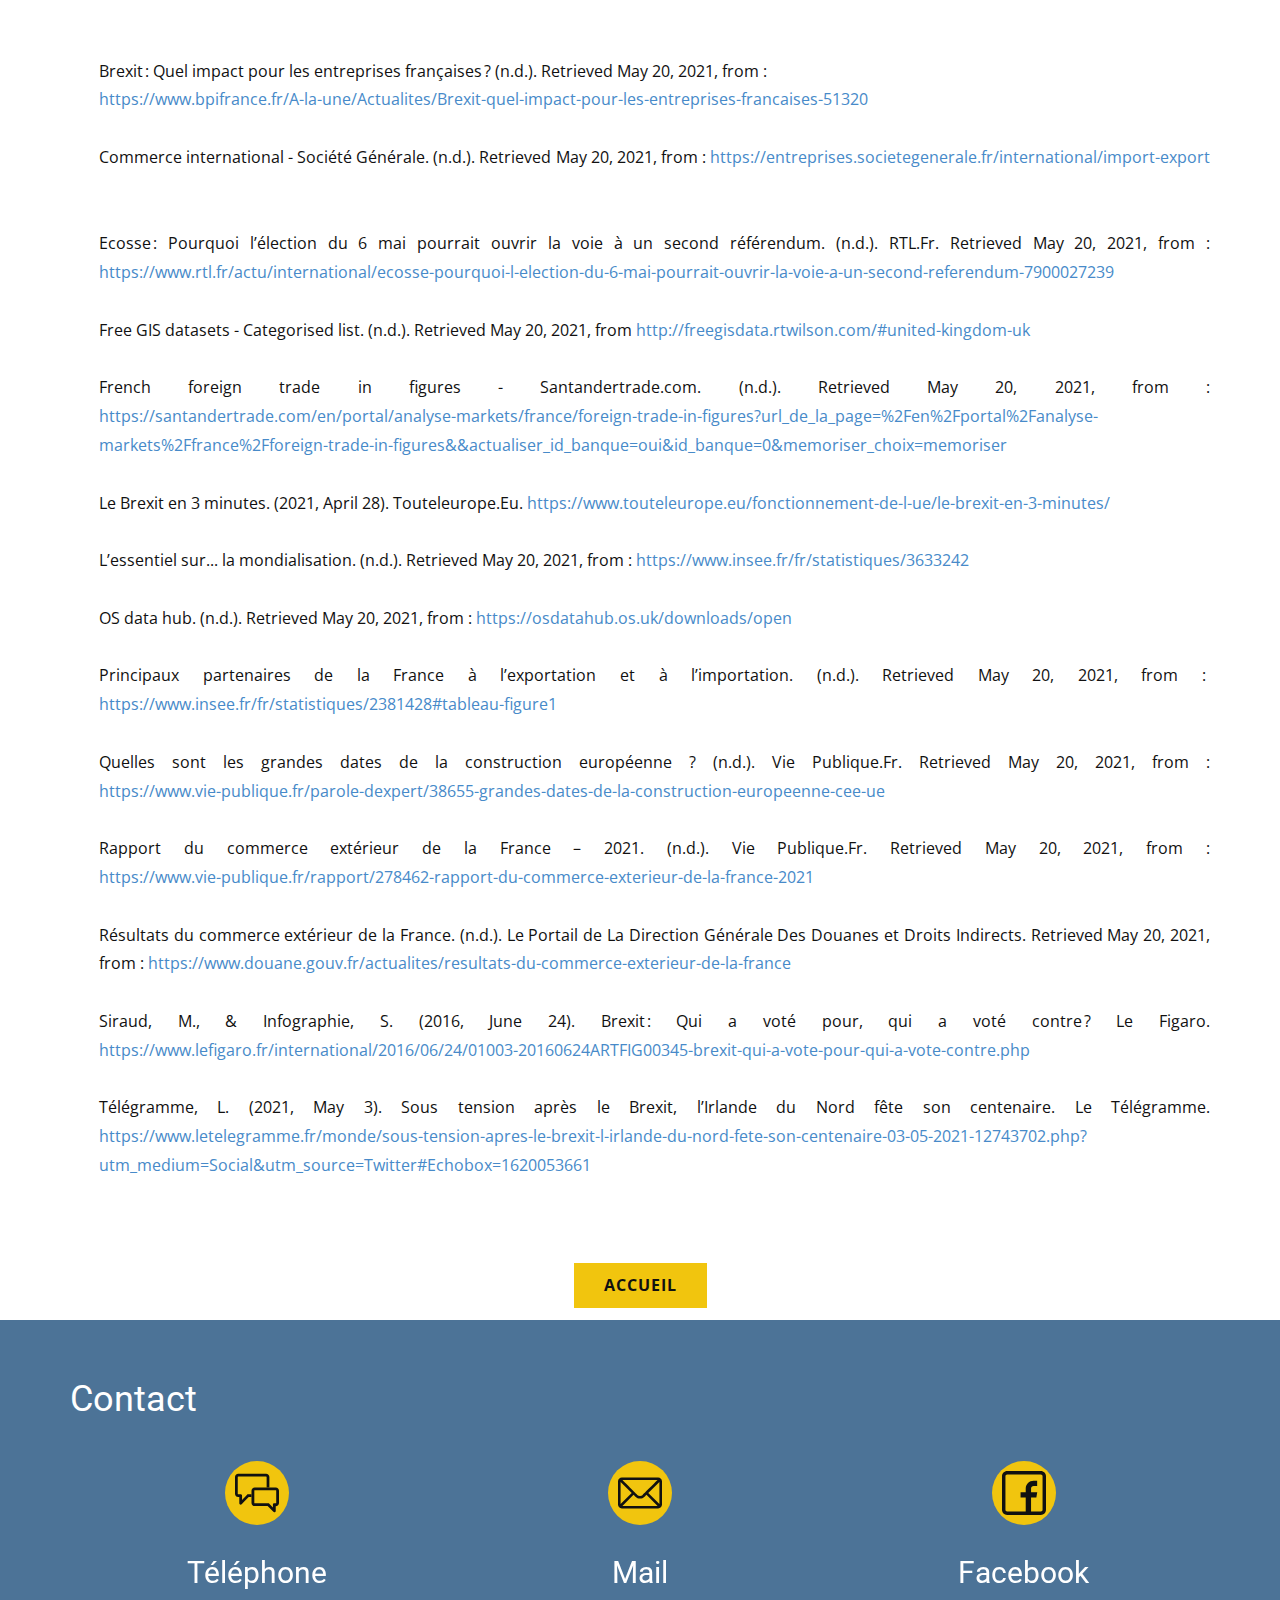
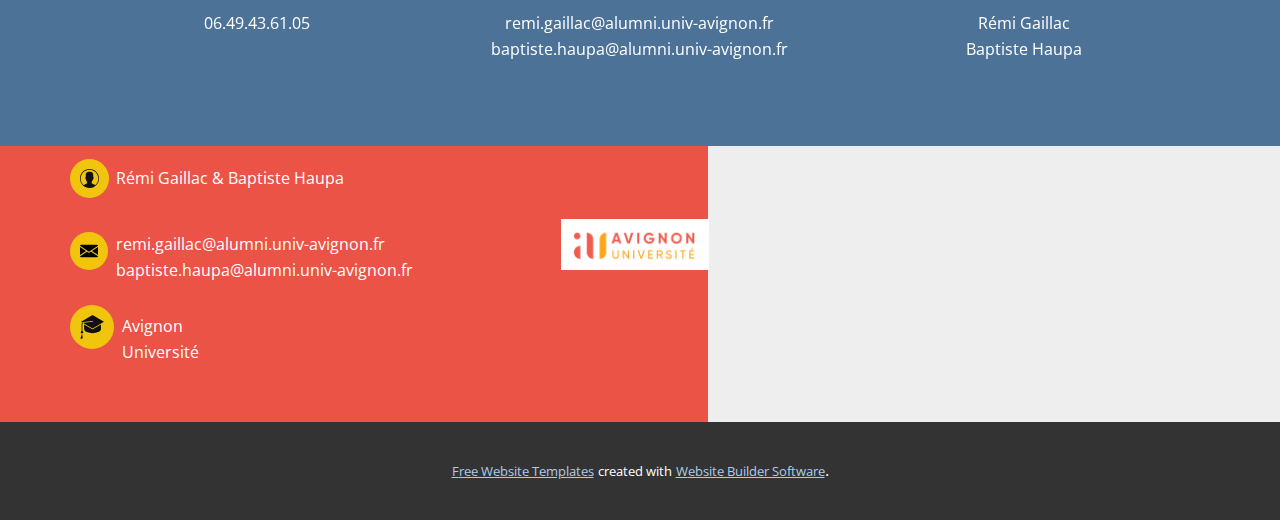
<file: Conclusion.html>
<!DOCTYPE html>
<html style="font-size: 16px;">
  <head>
    <meta name="viewport" content="width=device-width, initial-scale=1.0">
    <meta charset="utf-8">
    <meta name="keywords" content="Conclusion​">
    <meta name="description" content="">
    <meta name="page_type" content="np-template-header-footer-from-plugin">
    <title>Conclusion</title>
    <link rel="stylesheet" href="nicepage.css" media="screen">
<link rel="stylesheet" href="Conclusion.css" media="screen">
    <script class="u-script" type="text/javascript" src="jquery.js" defer=""></script>
    <script class="u-script" type="text/javascript" src="nicepage.js" defer=""></script>
    <meta name="generator" content="Nicepage 3.15.3, nicepage.com">
    <link id="u-theme-google-font" rel="stylesheet" href="https://fonts.googleapis.com/css?family=Roboto:100,100i,300,300i,400,400i,500,500i,700,700i,900,900i|Open+Sans:300,300i,400,400i,600,600i,700,700i,800,800i">
    
    
    
    
    <script type="application/ld+json">{
		"@context": "http://schema.org",
		"@type": "Organization",
		"name": "Brexit",
		"url": "index.html",
		"logo": "images/logouniv.png"
}</script>
    <meta property="og:title" content="Conclusion">
    <meta property="og:type" content="website">
    <meta name="theme-color" content="#478ac9">
    <link rel="canonical" href="index.html">
    <meta property="og:url" content="index.html">
  </head>
  <body class="u-body"><header class="u-align-center-xs u-border-1 u-border-grey-25 u-clearfix u-custom-color-1 u-header u-sticky u-header" id="sec-740d"><div class="u-clearfix u-sheet u-sheet-1">
        <nav class="u-menu u-menu-dropdown u-offcanvas u-menu-1">
          <div class="menu-collapse">
            <a class="u-button-style u-nav-link" href="#">
              <svg><use xmlns:xlink="http://www.w3.org/1999/xlink" xlink:href="#menu-hamburger"></use></svg>
              <svg version="1.1" xmlns="http://www.w3.org/2000/svg" xmlns:xlink="http://www.w3.org/1999/xlink"><defs><symbol id="menu-hamburger" viewBox="0 0 16 16" style="width: 16px; height: 16px;"><rect y="1" width="16" height="2"></rect><rect y="7" width="16" height="2"></rect><rect y="13" width="16" height="2"></rect>
</symbol>
</defs></svg>
            </a>
          </div>
          <div class="u-custom-menu u-nav-container">
            <ul class="u-nav u-unstyled"><li class="u-nav-item"><a class="u-button-style u-nav-link" href="Accueil.html">Accueil</a>
</li><li class="u-nav-item"><a class="u-button-style u-nav-link" href="Accueil.html#sec-02a7" data-page-id="547012751">A propos de nous</a>
</li><li class="u-nav-item"><a class="u-button-style u-nav-link" href="Partie-1.html">Partie 1</a>
</li><li class="u-nav-item"><a class="u-button-style u-nav-link" href="Partie-2.html">Partie 2</a>
</li><li class="u-nav-item"><a class="u-button-style u-nav-link" href="Partie-3.html">Partie 3</a>
</li><li class="u-nav-item"><a class="u-button-style u-nav-link" href="Conclusion.html">Conclusion</a>
</li><li class="u-nav-item"><a class="u-button-style u-nav-link" href="Conclusion.html#sec-1597" data-page-id="13956749">Contact</a>
</li></ul>
          </div>
          <div class="u-custom-menu u-nav-container-collapse">
            <div class="u-black u-container-style u-inner-container-layout u-opacity u-opacity-95 u-sidenav">
              <div class="u-sidenav-overflow">
                <div class="u-menu-close"></div>
                <ul class="u-align-center u-nav u-popupmenu-items u-unstyled u-nav-2"><li class="u-nav-item"><a class="u-button-style u-nav-link" href="Accueil.html">Accueil</a>
</li><li class="u-nav-item"><a class="u-button-style u-nav-link" href="Accueil.html#sec-02a7" data-page-id="547012751">A propos de nous</a>
</li><li class="u-nav-item"><a class="u-button-style u-nav-link" href="Partie-1.html">Partie 1</a>
</li><li class="u-nav-item"><a class="u-button-style u-nav-link" href="Partie-2.html">Partie 2</a>
</li><li class="u-nav-item"><a class="u-button-style u-nav-link" href="Partie-3.html">Partie 3</a>
</li><li class="u-nav-item"><a class="u-button-style u-nav-link" href="Conclusion.html">Conclusion</a>
</li><li class="u-nav-item"><a class="u-button-style u-nav-link" href="Conclusion.html#sec-1597" data-page-id="13956749">Contact</a>
</li></ul>
              </div>
            </div>
            <div class="u-black u-menu-overlay u-opacity u-opacity-70"></div>
          </div>
        </nav>
        <img src="images/logouniv.png" alt="" class="u-image u-image-default u-image-1" data-image-width="1200" data-image-height="410">
      </div></header>
    <section class="u-align-center u-clearfix u-section-1" id="sec-e197">
      <div class="u-clearfix u-sheet u-sheet-1">
        <h1 class="u-text u-text-1">Conclusion<span style="font-size: 2.25rem;"></span>
        </h1>
        <p class="u-align-justify u-text u-text-2">Après une séparation assez ubuesque, le Royaume-Uni a officiellement quitté l’Union Européenne le 31 décembre 2020. Les résultats du référendum démontrent certaines fractures territoriales. En effet, les Écossais (à l’unanimité) et les Irlandais du Nord ont voté en faveur du “remain” et ont donc exprimé leur souhait de rester au sein de l’UE. Par opposition, les Anglais et les Gallois, ont quant à eux, voté en faveur d’une sortie de l’UE.&nbsp;&nbsp;<br>
          <br>Cette sortie du Royaume-Uni provoque un véritable cataclysme chez ses compatriotes anglais. En Écosse, les élections du 6 mai 2021 pourraient ouvrir la voie à un nouveau référendum pour son indépendance. En 2014, les Écossais avaient choisi à 55% de rester dans l’UE. Cependant, le Brexit change la donne. Le Parti National Écossais est en tête des suffrages et un nouveau référendum pourrait avoir lieu d’ici 2023. En Irlande du Nord, de nombreuses tensions ont éclaté après son centenaire à cause du Brexit. Les manifestants réclament la démission de la Première Ministre, Ariane Foster.<br>
          <br>L’année 2020 a donc marqué une période de transition, au cours de laquelle le pays a maintenu la quasi-totalité de ses liens avec l’UE. Après de vives discussions portant sur le commerce, un “accord de commerce et de coopération” a été signé le 24 décembre 2020 et est entré en vigueur le 1er janvier 2021. Cet accord maintient le libre-échange entre le Royaume-Uni et l’UE mais également une absence des droits de douane. Cet accord définit également des règles dans plusieurs domaines, allant de l’énergie au transport. La pêche, également un sujet sensible comme nous l’avons vu dans la deuxième partie, est soumise à une réglementation. En effet, les européens doivent réduire la quantité de poissons capturés dans les eaux britanniques.&nbsp;<br>
          <br>Cependant, la sortie du Royaume-Uni de l’Union Européenne est récente et nous ne disposons pas d’assez de recul pour évaluer qualitativement l’impact du Brexit sur l’Union Européenne et sur la France. De plus, le monde traverse actuellement une crise sanitaire, celle de la Covid-19, ce qui rend les estimations encore plus complexes. Il faudra donc quelques années supplémentaires pour évaluer le réel impact du Brexit, que ce soit pour eux, comme pour nous.&nbsp;<br>
        </p>
      </div>
    </section>
    <section class="u-align-center u-clearfix u-section-2" id="sec-3b25">
      <div class="u-clearfix u-sheet u-sheet-1">
        <img class="u-image u-image-default u-image-1" src="images/imagebrexit.png" alt="" data-image-width="1280" data-image-height="888">
        <p class="u-align-center u-small-text u-text u-text-font u-text-variant u-text-1">Figure 21 : Illustration du Brexit<br>Source : pixabay
        </p>
        <h1 class="u-text u-text-2">Sitographie</h1>
        <p class="u-align-justify u-text u-text-3">AFP, L. M. avec. (2021, May 4). Pêche et Brexit&nbsp;: Contestant les nouvelles conditions édictées par Londres, la France est prête à des «&nbsp;mesures de rétorsion&nbsp;». Le Monde.<br>
          <a href="https://www.lemonde.fr/international/article/2021/05/04/peche-et-brexit-paris-conteste-les-nouvelles-exigences-de-londres_6078970_3210.html?utm_term=Autofeed&amp;utm_medium=Social&amp;utm_source=Twitter#Echobox=1620091665" class="u-active-none u-border-none u-btn u-button-style u-hover-none u-none u-text-palette-1-base u-btn-1">https://www.lemonde.fr/international/article/2021/05/04/peche-et-brexit-paris-conteste-les-nouvelles-exigences-de-londres_6078970_3210.html?utm_term=Autofeed&amp;utm_medium=Social&amp;utm_source=Twitter#Echobox=1620091665</a>&nbsp;<br>
          <br>Brexit : Quel impact pour les entreprises françaises ? (n.d.). Retrieved May 20, 2021, from :&nbsp;<br>
          <a href="https://www.bpifrance.fr/A-la-une/Actualites/Brexit-quel-impact-pour-les-entreprises-francaises-51320" class="u-active-none u-border-none u-btn u-button-style u-hover-none u-none u-text-palette-1-base u-btn-2">https://www.bpifrance.fr/A-la-une/Actualites/Brexit-quel-impact-pour-les-entreprises-francaises-51320</a>&nbsp;<br>
          <br>Commerce international - Société Générale. (n.d.). Retrieved May 20, 2021, from : <a href="https://entreprises.societegenerale.fr/international/import-export" class="u-active-none u-border-none u-btn u-button-style u-hover-none u-none u-text-palette-1-base u-btn-3">https://entreprises.societegenerale.fr/international/import-export</a>&nbsp;<br>
          <br>Ecosse : Pourquoi l’élection du 6 mai pourrait ouvrir la voie à un second référendum. (n.d.). RTL.Fr. Retrieved May 20, 2021, from : <a href="https://www.rtl.fr/actu/international/ecosse-pourquoi-l-election-du-6-mai-pourrait-ouvrir-la-voie-a-un-second-referendum-7900027239" class="u-active-none u-border-none u-btn u-button-style u-hover-none u-none u-text-palette-1-base u-btn-4">https://www.rtl.fr/actu/international/ecosse-pourquoi-l-election-du-6-mai-pourrait-ouvrir-la-voie-a-un-second-referendum-7900027239</a>&nbsp;<br>
          <br>Free GIS datasets - Categorised list. (n.d.). Retrieved May 20, 2021, from <a href="http://freegisdata.rtwilson.com/#united-kingdom-uk" class="u-active-none u-border-none u-btn u-button-style u-hover-none u-none u-text-palette-1-base u-btn-5">http://freegisdata.rtwilson.com/#united-kingdom-uk</a>&nbsp;<br>
          <br>French foreign trade in figures - Santandertrade.com. (n.d.). Retrieved May 20, 2021, from : <a href="https://santandertrade.com/en/portal/analyse-markets/france/foreign-trade-in-figures?url_de_la_page=%2Fen%2Fportal%2Fanalyse-markets%2Ffrance%2Fforeign-trade-in-figures&amp;&amp;actualiser_id_banque=oui&amp;id_banque=0&amp;memoriser_choix=memoriser" class="u-active-none u-border-none u-btn u-button-style u-hover-none u-none u-text-palette-1-base u-btn-6">https://santandertrade.com/en/portal/analyse-markets/france/foreign-trade-in-figures?url_de_la_page=%2Fen%2Fportal%2Fanalyse-markets%2Ffrance%2Fforeign-trade-in-figures&amp;&amp;actualiser_id_banque=oui&amp;id_banque=0&amp;memoriser_choix=memoriser</a>&nbsp;<br>Le Brexit en 3 minutes. (2021, April 28). Touteleurope.Eu. <a href="https://www.touteleurope.eu/fonctionnement-de-l-ue/le-brexit-en-3-minutes/" class="u-active-none u-border-none u-btn u-button-style u-hover-none u-none u-text-palette-1-base u-btn-7">https://www.touteleurope.eu/fonctionnement-de-l-ue/le-brexit-en-3-minutes/</a>&nbsp;<br>
          <br>L’essentiel sur... la mondialisation. (n.d.). Retrieved May 20, 2021, from : <a href="https://www.insee.fr/fr/statistiques/3633242" class="u-active-none u-border-none u-btn u-button-style u-hover-none u-none u-text-palette-1-base u-btn-8">https://www.insee.fr/fr/statistiques/3633242</a>&nbsp;<br>
          <br>OS data hub. (n.d.). Retrieved May 20, 2021, from : <a href="https://osdatahub.os.uk/downloads/open" class="u-active-none u-border-none u-btn u-button-style u-hover-none u-none u-text-palette-1-base u-btn-9">https://osdatahub.os.uk/downloads/open</a>&nbsp;<br>
          <br>Principaux partenaires de la France à l’exportation et à l’importation. (n.d.). Retrieved May 20, 2021, from :&nbsp; <a href="https://www.insee.fr/fr/statistiques/2381428#tableau-figure1" class="u-active-none u-border-none u-btn u-button-style u-hover-none u-none u-text-palette-1-base u-btn-10">https://www.insee.fr/fr/statistiques/2381428#tableau-figure1</a>&nbsp;<br>
          <br>Quelles sont les grandes dates de la construction européenne&nbsp;? (n.d.). Vie Publique.Fr. Retrieved May 20, 2021, from : <a href="https://www.vie-publique.fr/parole-dexpert/38655-grandes-dates-de-la-construction-europeenne-cee-ue" class="u-active-none u-border-none u-btn u-button-style u-hover-none u-none u-text-palette-1-base u-btn-11">https://www.vie-publique.fr/parole-dexpert/38655-grandes-dates-de-la-construction-europeenne-cee-ue</a>&nbsp;<br>
          <br>Rapport du commerce extérieur de la France – 2021. (n.d.). Vie Publique.Fr. Retrieved May 20, 2021, from : <a href="https://www.vie-publique.fr/rapport/278462-rapport-du-commerce-exterieur-de-la-france-2021" class="u-active-none u-border-none u-btn u-button-style u-hover-none u-none u-text-palette-1-base u-btn-12">https://www.vie-publique.fr/rapport/278462-rapport-du-commerce-exterieur-de-la-france-2021</a>&nbsp;<br>
          <br>Résultats du commerce extérieur de la France. (n.d.). Le Portail de La Direction Générale Des Douanes et Droits Indirects. Retrieved May 20, 2021, from : <a href="https://www.douane.gouv.fr/actualites/resultats-du-commerce-exterieur-de-la-france" class="u-active-none u-border-none u-btn u-button-style u-hover-none u-none u-text-palette-1-base u-btn-13">https://www.douane.gouv.fr/actualites/resultats-du-commerce-exterieur-de-la-france</a>&nbsp;<br>
          <br>Siraud, M., &amp; Infographie, S. (2016, June 24). Brexit : Qui a voté pour, qui a voté contre ? Le Figaro. <a href="https://www.lefigaro.fr/international/2016/06/24/01003-20160624ARTFIG00345-brexit-qui-a-vote-pour-qui-a-vote-contre.php" class="u-active-none u-border-none u-btn u-button-style u-hover-none u-none u-text-palette-1-base u-btn-14">https://www.lefigaro.fr/international/2016/06/24/01003-20160624ARTFIG00345-brexit-qui-a-vote-pour-qui-a-vote-contre.php</a>&nbsp;<br>
          <br>Télégramme, L. (2021, May 3). Sous tension après le Brexit, l’Irlande du Nord fête son centenaire. Le Télégramme. <a href="https://www.letelegramme.fr/monde/sous-tension-apres-le-brexit-l-irlande-du-nord-fete-son-centenaire-03-05-2021-12743702.php?utm_medium=Social&amp;utm_source=Twitter#Echobox=1620053661" class="u-active-none u-border-none u-btn u-button-style u-hover-none u-none u-text-palette-1-base u-btn-15">https://www.letelegramme.fr/monde/sous-tension-apres-le-brexit-l-irlande-du-nord-fete-son-centenaire-03-05-2021-12743702.php?utm_medium=Social&amp;utm_source=Twitter#Echobox=1620053661</a>&nbsp;<br>
        </p>
        <a href="Accueil.html" data-page-id="547012751" class="u-btn u-button-style u-hover-palette-1-dark-1 u-palette-3-base u-btn-16">Accueil</a>
      </div>
    </section>
    <section class="u-clearfix u-palette-1-dark-1 u-section-3" id="sec-1597">
      <div class="u-clearfix u-sheet u-sheet-1">
        <h2 class="u-text u-text-1">Contact</h2>
        <div class="u-expanded-width u-list u-list-1">
          <div class="u-repeater u-repeater-1">
            <div class="u-align-center u-container-style u-list-item u-repeater-item u-list-item-1" data-animation-name="jackInTheBox" data-animation-duration="1000" data-animation-delay="0" data-animation-direction="">
              <div class="u-container-layout u-similar-container u-valign-top u-container-layout-1"><span class="u-icon u-icon-circle u-palette-3-base u-spacing-10 u-icon-1"><svg class="u-svg-link" preserveAspectRatio="xMidYMin slice" viewBox="0 0 128 128" style=""><use xmlns:xlink="http://www.w3.org/1999/xlink" xlink:href="#svg-8998"></use></svg><svg xmlns="http://www.w3.org/2000/svg" xmlns:xlink="http://www.w3.org/1999/xlink" version="1.1" xml:space="preserve" class="u-svg-content" viewBox="0 0 128 128" id="svg-8998"><path d="m118.6 47.8h-61.2c-5.2 0-9.4 4.2-9.4 9.3v35.7c0 5.1 4.2 9.3 9.4 9.3h37.5l16.8 16.8c2.5 2.5 6.8 0.7 6.8-2.8v-10-3.9h0.1c5.2 0 9.4-4.2 9.4-9.3v-35.8c0-5.1-4.2-9.3-9.4-9.3zm1.2 45c0 0.7-0.5 1.2-1.2 1.2h-5.2c-1.6 0-2.9 1.2-3.1 2.8v9.2l-11.2-11.2c-0.5-0.5-1.3-0.8-2-0.8h-39.7c-0.7 0-1.2-0.5-1.2-1.2v-35.7c0-0.7 0.5-1.2 1.2-1.2h61.3c0.7 0 1.2 0.5 1.2 1.2v35.7z"></path><path d="m38.1 67.7c-1 0-2 0.4-2.7 1-0.1 0-0.1 0.1-0.2 0.2l-14.7 15.1v-12.5c-0.2-2.1-1.9-3.8-4-3.8h-6.9c-0.9 0-1.6-0.7-1.6-1.6v-48.3c0-0.9 0.7-1.6 1.6-1.6h80.8c0.9 0 1.6 0.7 1.6 1.6v30.1h8v-30.1c0-5.4-4.3-9.8-9.6-9.8h-80.8c-5.3 0-9.6 4.4-9.6 9.8v48.3c0 5.4 4.3 9.8 9.6 9.8h2.9v8.1 10c0 3.6 4.4 5.3 6.9 2.8l6.8-7 13.6-13.9h8.2v-8.2h-9.9z"></path></svg></span>
                <h3 class="u-text u-text-white u-text-2">Téléphone</h3>
                <p class="u-text u-text-3">06.49.43.61.05</p>
              </div>
            </div>
            <div class="u-align-center u-container-style u-list-item u-repeater-item u-list-item-2" data-animation-name="jackInTheBox" data-animation-duration="1000" data-animation-delay="0" data-animation-direction="">
              <div class="u-container-layout u-similar-container u-valign-top u-container-layout-2"><span class="u-icon u-icon-circle u-palette-3-base u-spacing-10 u-icon-2"><svg class="u-svg-link" preserveAspectRatio="xMidYMin slice" viewBox="0 0 512 512" style=""><use xmlns:xlink="http://www.w3.org/1999/xlink" xlink:href="#svg-a05d"></use></svg><svg xmlns="http://www.w3.org/2000/svg" xmlns:xlink="http://www.w3.org/1999/xlink" version="1.1" xml:space="preserve" class="u-svg-content" viewBox="0 0 512 512" x="0px" y="0px" id="svg-a05d" style="enable-background:new 0 0 512 512;"><g><g><path d="M467,76H45C20.137,76,0,96.262,0,121v270c0,24.885,20.285,45,45,45h422c24.655,0,45-20.03,45-45V121    C512,96.306,491.943,76,467,76z M460.698,106c-9.194,9.145-167.415,166.533-172.878,171.967c-8.5,8.5-19.8,13.18-31.82,13.18    s-23.32-4.681-31.848-13.208C220.478,274.284,64.003,118.634,51.302,106H460.698z M30,384.894V127.125L159.638,256.08L30,384.894z     M51.321,406l129.587-128.763l22.059,21.943c14.166,14.166,33,21.967,53.033,21.967c20.033,0,38.867-7.801,53.005-21.939    l22.087-21.971L460.679,406H51.321z M482,384.894L352.362,256.08L482,127.125V384.894z"></path>
</g>
</g></svg></span>
                <h3 class="u-text u-text-white u-text-4">Mail</h3>
                <p class="u-text u-text-5">remi.gaillac@alumni.univ-avignon.fr<br>baptiste.haupa@alumni.univ-avignon.fr
                </p>
              </div>
            </div>
            <div class="u-align-center u-container-style u-list-item u-repeater-item u-list-item-3" data-animation-name="jackInTheBox" data-animation-duration="1000" data-animation-delay="0" data-animation-direction="">
              <div class="u-container-layout u-similar-container u-valign-top u-container-layout-3"><span class="u-icon u-icon-circle u-palette-3-base u-spacing-10 u-icon-3"><svg class="u-svg-link" preserveAspectRatio="xMidYMin slice" viewBox="0 0 512 512" style=""><use xmlns:xlink="http://www.w3.org/1999/xlink" xlink:href="#svg-3861"></use></svg><svg xmlns="http://www.w3.org/2000/svg" xmlns:xlink="http://www.w3.org/1999/xlink" version="1.1" xml:space="preserve" class="u-svg-content" viewBox="0 0 512 512" x="0px" y="0px" id="svg-3861" style="enable-background:new 0 0 512 512;"><g><g><path d="M452,0H60C26.916,0,0,26.916,0,60v392c0,33.084,26.916,60,60,60h392c33.084,0,60-26.916,60-60V60    C512,26.916,485.084,0,452,0z M472,452c0,11.028-8.972,20-20,20H338V309h61.79L410,247h-72v-43c0-16.975,13.025-30,30-30h41v-62    h-41c-50.923,0-91.978,41.25-91.978,92.174V247H216v62h60.022v163H60c-11.028,0-20-8.972-20-20V60c0-11.028,8.972-20,20-20h392    c11.028,0,20,8.972,20,20V452z"></path>
</g>
</g></svg></span>
                <h3 class="u-text u-text-white u-text-6">Facebook</h3>
                <p class="u-text u-text-7">Rémi Gaillac<br>Baptiste Haupa
                </p>
              </div>
            </div>
          </div>
        </div>
      </div>
    </section>
    
    
    <footer class="u-clearfix u-custom-color-1 u-footer u-footer" id="sec-422f"><div class="u-expanded-height u-grey-light-2 u-map u-map-1">
        <div class="embed-responsive">
          <iframe class="embed-responsive-item" src="//maps.google.com/maps?output=embed&amp;q=Avignon%20Universit%C3%A9&amp;z=10&amp;t=m" data-map="[base64]"></iframe>
        </div>
      </div><span class="u-icon u-icon-circle u-palette-3-base u-spacing-10 u-text-body-color u-icon-1"><svg class="u-svg-link" preserveAspectRatio="xMidYMin slice" viewBox="0 0 55 55" style=""><use xmlns:xlink="http://www.w3.org/1999/xlink" xlink:href="#svg-4f1e"></use></svg><svg version="1.1" id="svg-4f1e" xmlns="http://www.w3.org/2000/svg" xmlns:xlink="http://www.w3.org/1999/xlink" x="0px" y="0px" viewBox="0 0 55 55" style="enable-background:new 0 0 55 55;" xml:space="preserve" class="u-svg-content"><path d="M55,27.5C55,12.337,42.663,0,27.5,0S0,12.337,0,27.5c0,8.009,3.444,15.228,8.926,20.258l-0.026,0.023l0.892,0.752
	c0.058,0.049,0.121,0.089,0.179,0.137c0.474,0.393,0.965,0.766,1.465,1.127c0.162,0.117,0.324,0.234,0.489,0.348
	c0.534,0.368,1.082,0.717,1.642,1.048c0.122,0.072,0.245,0.142,0.368,0.212c0.613,0.349,1.239,0.678,1.88,0.98
	c0.047,0.022,0.095,0.042,0.142,0.064c2.089,0.971,4.319,1.684,6.651,2.105c0.061,0.011,0.122,0.022,0.184,0.033
	c0.724,0.125,1.456,0.225,2.197,0.292c0.09,0.008,0.18,0.013,0.271,0.021C25.998,54.961,26.744,55,27.5,55
	c0.749,0,1.488-0.039,2.222-0.098c0.093-0.008,0.186-0.013,0.279-0.021c0.735-0.067,1.461-0.164,2.178-0.287
	c0.062-0.011,0.125-0.022,0.187-0.034c2.297-0.412,4.495-1.109,6.557-2.055c0.076-0.035,0.153-0.068,0.229-0.104
	c0.617-0.29,1.22-0.603,1.811-0.936c0.147-0.083,0.293-0.167,0.439-0.253c0.538-0.317,1.067-0.648,1.581-1
	c0.185-0.126,0.366-0.259,0.549-0.391c0.439-0.316,0.87-0.642,1.289-0.983c0.093-0.075,0.193-0.14,0.284-0.217l0.915-0.764
	l-0.027-0.023C51.523,42.802,55,35.55,55,27.5z M2,27.5C2,13.439,13.439,2,27.5,2S53,13.439,53,27.5
	c0,7.577-3.325,14.389-8.589,19.063c-0.294-0.203-0.59-0.385-0.893-0.537l-8.467-4.233c-0.76-0.38-1.232-1.144-1.232-1.993v-2.957
	c0.196-0.242,0.403-0.516,0.617-0.817c1.096-1.548,1.975-3.27,2.616-5.123c1.267-0.602,2.085-1.864,2.085-3.289v-3.545
	c0-0.867-0.318-1.708-0.887-2.369v-4.667c0.052-0.52,0.236-3.448-1.883-5.864C34.524,9.065,31.541,8,27.5,8
	s-7.024,1.065-8.867,3.168c-2.119,2.416-1.935,5.346-1.883,5.864v4.667c-0.568,0.661-0.887,1.502-0.887,2.369v3.545
	c0,1.101,0.494,2.128,1.34,2.821c0.81,3.173,2.477,5.575,3.093,6.389v2.894c0,0.816-0.445,1.566-1.162,1.958l-7.907,4.313
	c-0.252,0.137-0.502,0.297-0.752,0.476C5.276,41.792,2,35.022,2,27.5z"></path><g></g><g></g><g></g><g></g><g></g><g></g><g></g><g></g><g></g><g></g><g></g><g></g><g></g><g></g><g></g></svg></span><p class="u-text u-text-1">Rémi Gaillac &amp; Baptiste Haupa</p><a href="#" class="u-image u-logo u-image-1" data-image-width="1200" data-image-height="410">
        <img src="images/logouniv.png" class="u-logo-image u-logo-image-1" data-image-width="148.0974">
      </a><span class="u-icon u-icon-circle u-palette-3-base u-spacing-10 u-text-black u-icon-2"><svg class="u-svg-link" preserveAspectRatio="xMidYMin slice" viewBox="0 0 512 512" style=""><use xmlns:xlink="http://www.w3.org/1999/xlink" xlink:href="#svg-4c3e"></use></svg><svg xmlns="http://www.w3.org/2000/svg" xmlns:xlink="http://www.w3.org/1999/xlink" version="1.1" id="svg-4c3e" x="0px" y="0px" viewBox="0 0 512 512" style="enable-background:new 0 0 512 512;" xml:space="preserve" class="u-svg-content"><g><g><polygon points="339.392,258.624 512,367.744 512,144.896   "></polygon>
</g>
</g><g><g><polygon points="0,144.896 0,367.744 172.608,258.624   "></polygon>
</g>
</g><g><g><path d="M480,80H32C16.032,80,3.36,91.904,0.96,107.232L256,275.264l255.04-168.032C508.64,91.904,495.968,80,480,80z"></path>
</g>
</g><g><g><path d="M310.08,277.952l-45.28,29.824c-2.688,1.76-5.728,2.624-8.8,2.624c-3.072,0-6.112-0.864-8.8-2.624l-45.28-29.856    L1.024,404.992C3.488,420.192,16.096,432,32,432h448c15.904,0,28.512-11.808,30.976-27.008L310.08,277.952z"></path>
</g>
</g><g></g><g></g><g></g><g></g><g></g><g></g><g></g><g></g><g></g><g></g><g></g><g></g><g></g><g></g><g></g></svg></span><p class="u-text u-text-2">remi.gaillac@alumni.univ-avignon.fr<br>baptiste.haupa@alumni.univ-avignon.fr
      </p><span class="u-icon u-icon-circle u-palette-3-base u-spacing-10 u-text-body-color u-icon-3"><svg class="u-svg-link" preserveAspectRatio="xMidYMin slice" viewBox="-3 0 456 456.392" style=""><use xmlns:xlink="http://www.w3.org/1999/xlink" xlink:href="#svg-ab5d"></use></svg><svg xmlns="http://www.w3.org/2000/svg" viewBox="-3 0 456 456.392" id="svg-ab5d" class="u-svg-content"><path d="m14.277344 128.390625 24.320312 14.304687c5.894532-5 13.125-8.171874 20.796875-9.128906l171.898438-21.117187c4.386719-.539063 8.378906 2.578125 8.917969 6.964843.539062 4.390626-2.578126 8.382813-6.96875 8.921876l-171.894532 21.121093c-2.585937.335938-5.101562 1.09375-7.441406 2.246094l178.289062 105.082031 217.921876-128.394531-217.921876-128.390625zm0 0"></path><path d="m228.132812 272.96875-155.9375-91.863281v83.285156c0 22.023437 19.039063 43.433594 52.234376 58.738281 34.023437 14.589844 70.746093 21.835938 107.765624 21.261719 37.015626.578125 73.738282-6.667969 107.761719-21.261719 33.199219-15.304687 52.238281-36.714844 52.238281-58.738281v-83.285156l-155.933593 91.863281c-2.507813 1.476562-5.621094 1.476562-8.128907 0zm0 0"></path><path d="m48.195312 440.390625-16-88-32 104zm0 0"></path><path d="m56.195312 328.390625c-.015624-10.140625-6.429687-19.167969-16-22.527344v-132.589843c.023438-3.367188.757813-6.691407 2.160157-9.753907 2.304687-5.160156 6.355469-9.339843 11.441406-11.808593l-15.25-9.007813c-4.144531 3.515625-7.535156 7.839844-9.957031 12.703125-2.847656 5.527344-4.351563 11.648438-4.394532 17.867188v132.589843c-11.476562 4.089844-18.058593 16.136719-15.296874 28.003907 2.765624 11.867187 13.992187 19.769531 26.09375 18.367187 12.101562-1.398437 21.226562-11.660156 21.203124-23.84375zm0 0"></path></svg></span><p class="u-text u-text-3">Avignon Université</p></footer>
    <section class="u-backlink u-clearfix u-grey-80">
      <a class="u-link" href="https://nicepage.com/website-templates" target="_blank">
        <span>Free Website Templates</span>
      </a>
      <p class="u-text">
        <span>created with</span>
      </p>
      <a class="u-link" href="https://nicepage.com/" target="_blank">
        <span>Website Builder Software</span>
      </a>. 
    </section><span style="height: 66px; width: 66px; margin-left: 0px; margin-right: auto; margin-top: 0px; right: 70px; bottom: 10px; background-image: none;" class="u-back-to-top u-border-2 u-border-palette-1-base u-icon u-icon-circle u-opacity u-opacity-85 u-spacing-11 u-text-palette-1-base" data-href="#">
        <svg class="u-svg-link" preserveAspectRatio="xMidYMin slice" viewBox="0 0 551.13 551.13"><use xmlns:xlink="http://www.w3.org/1999/xlink" xlink:href="#svg-1d98"></use></svg>
        <svg class="u-svg-content" enable-background="new 0 0 551.13 551.13" viewBox="0 0 551.13 551.13" xmlns="http://www.w3.org/2000/svg" id="svg-1d98"><path d="m275.565 189.451 223.897 223.897h51.668l-275.565-275.565-275.565 275.565h51.668z"></path></svg>
    </span>
  </body>
</html>
</file>
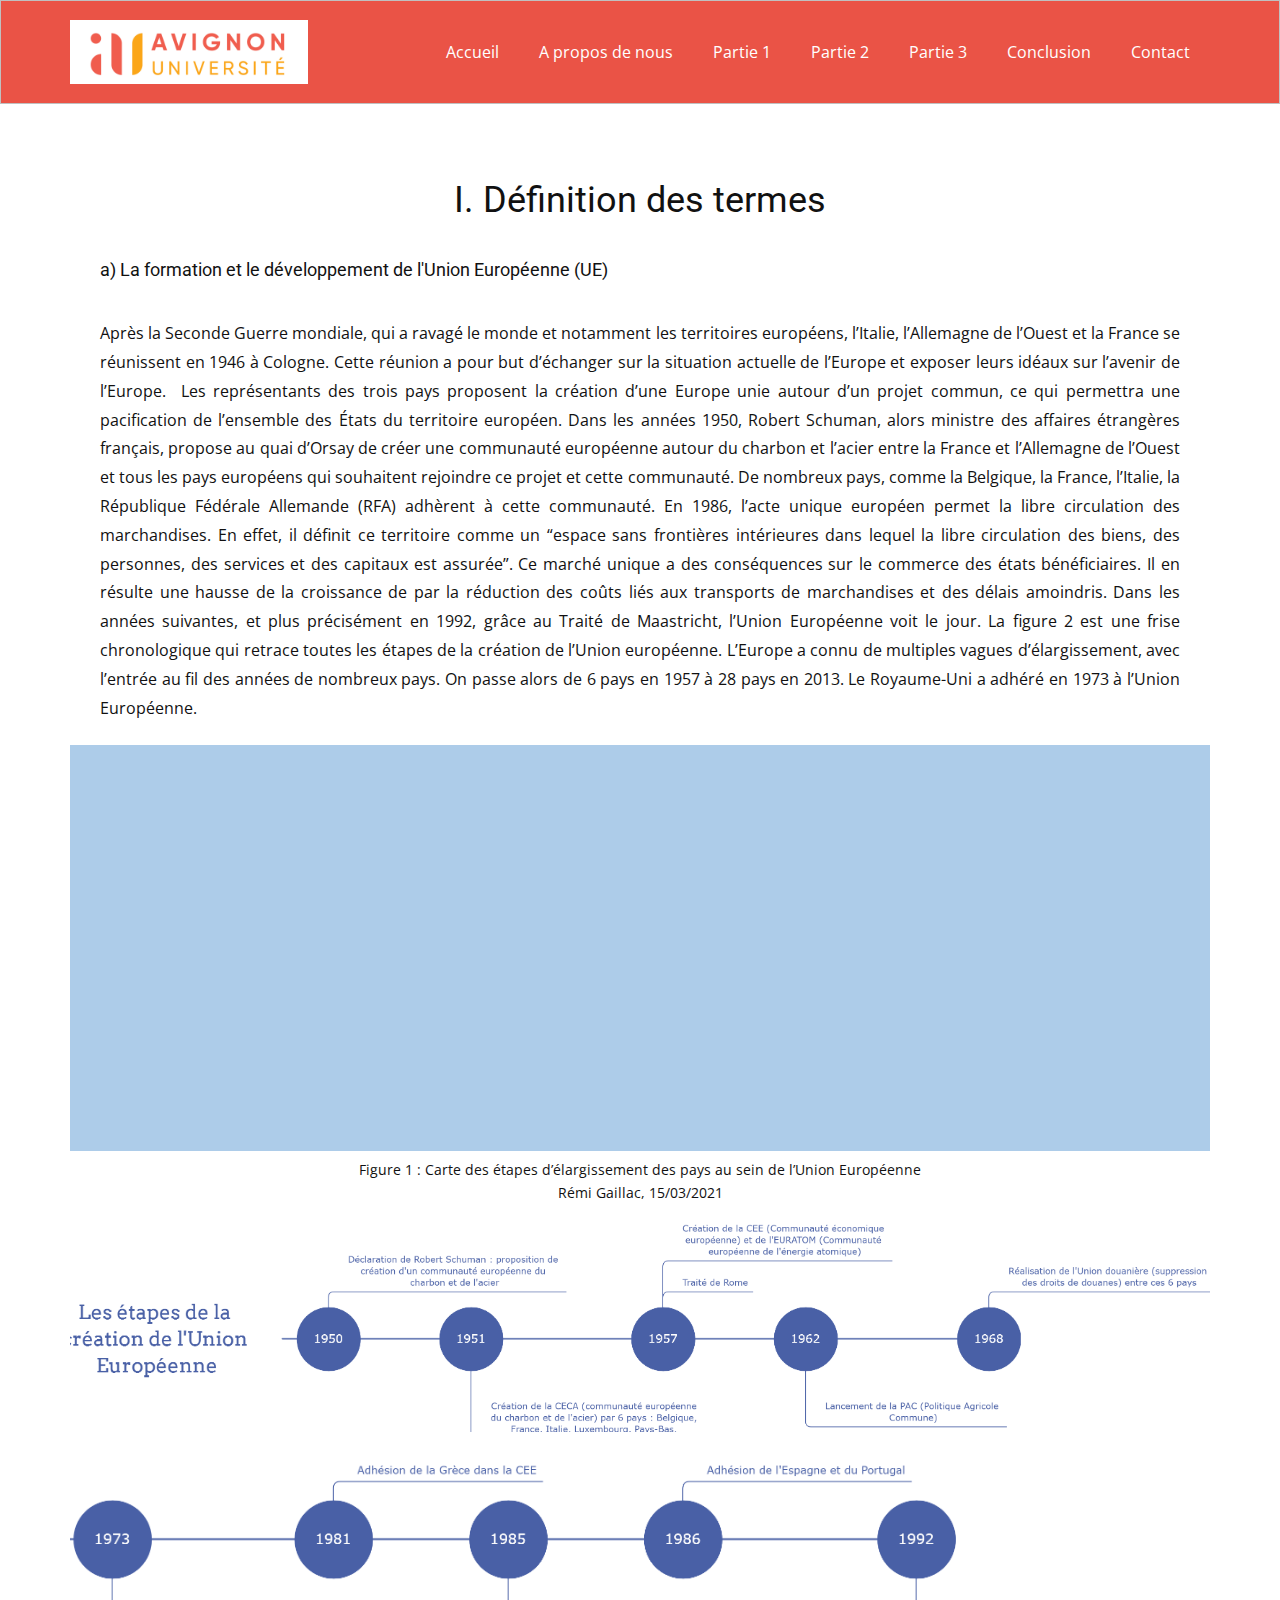
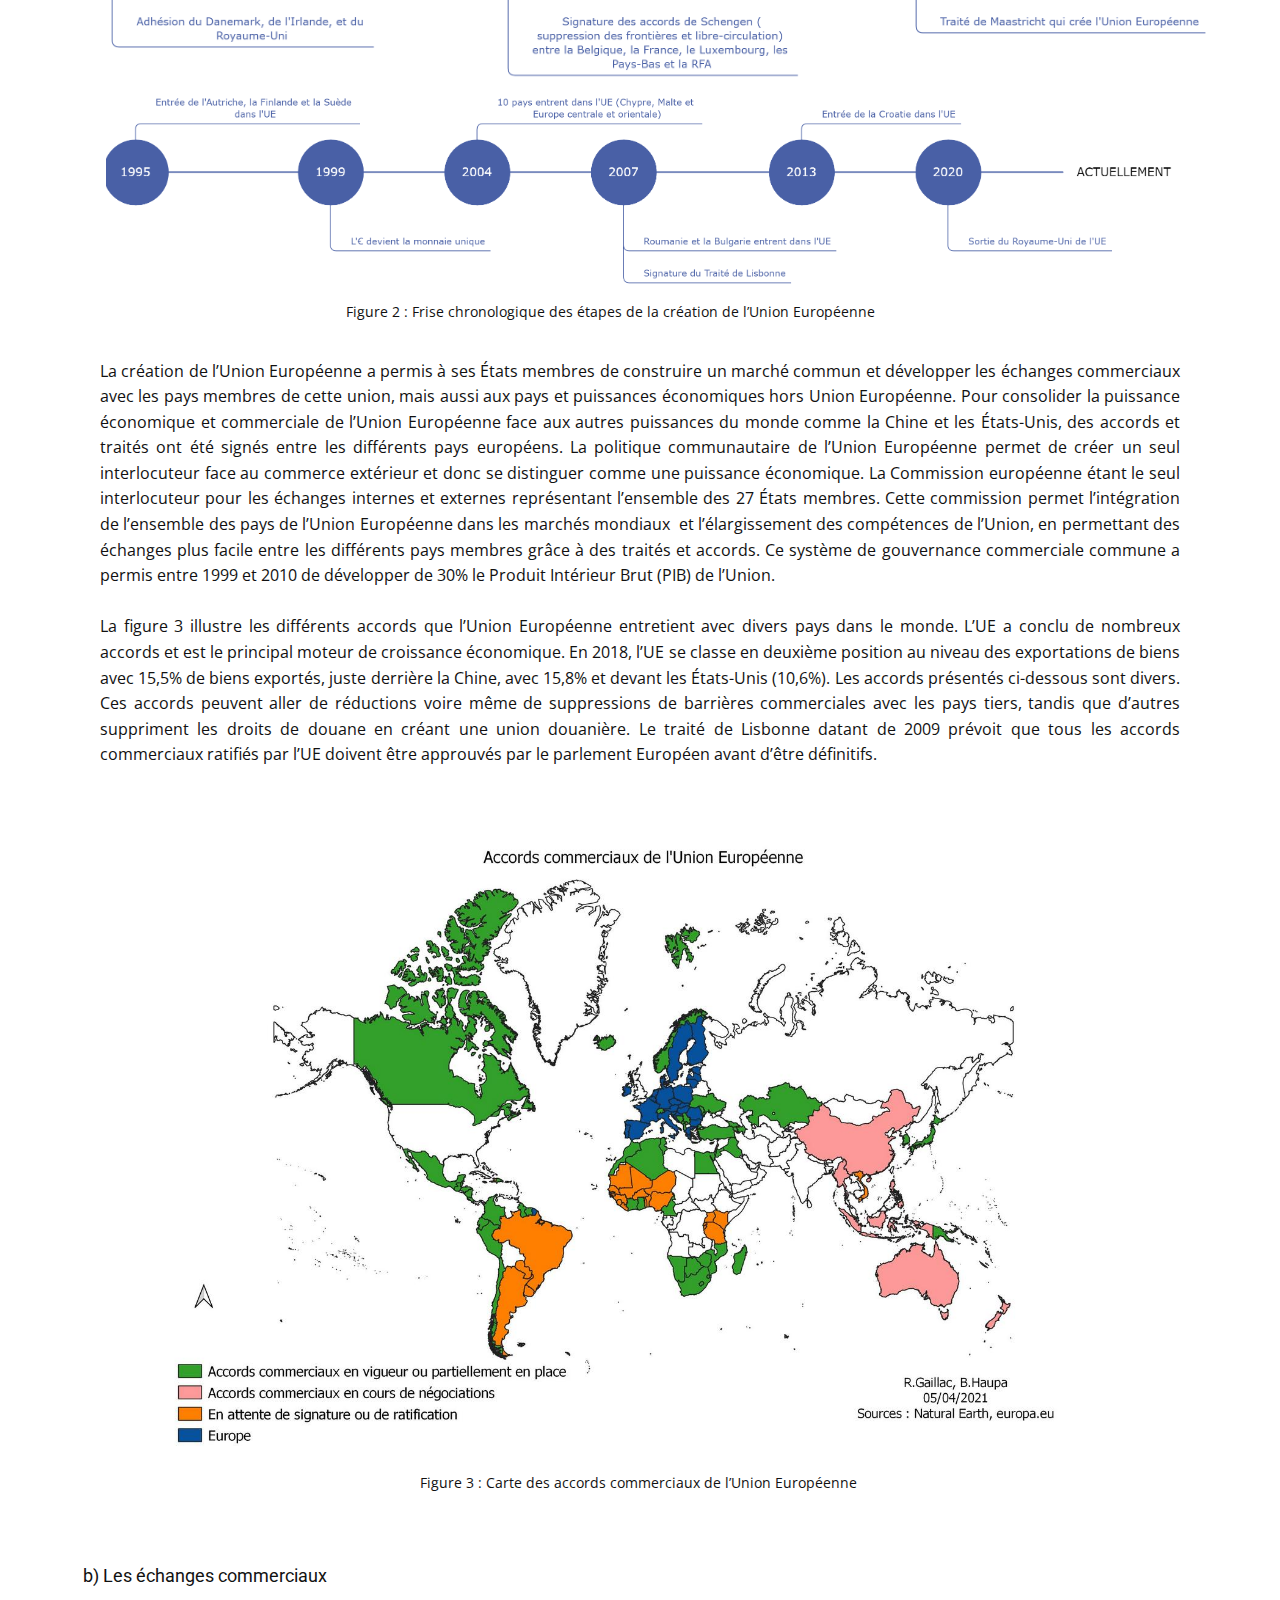
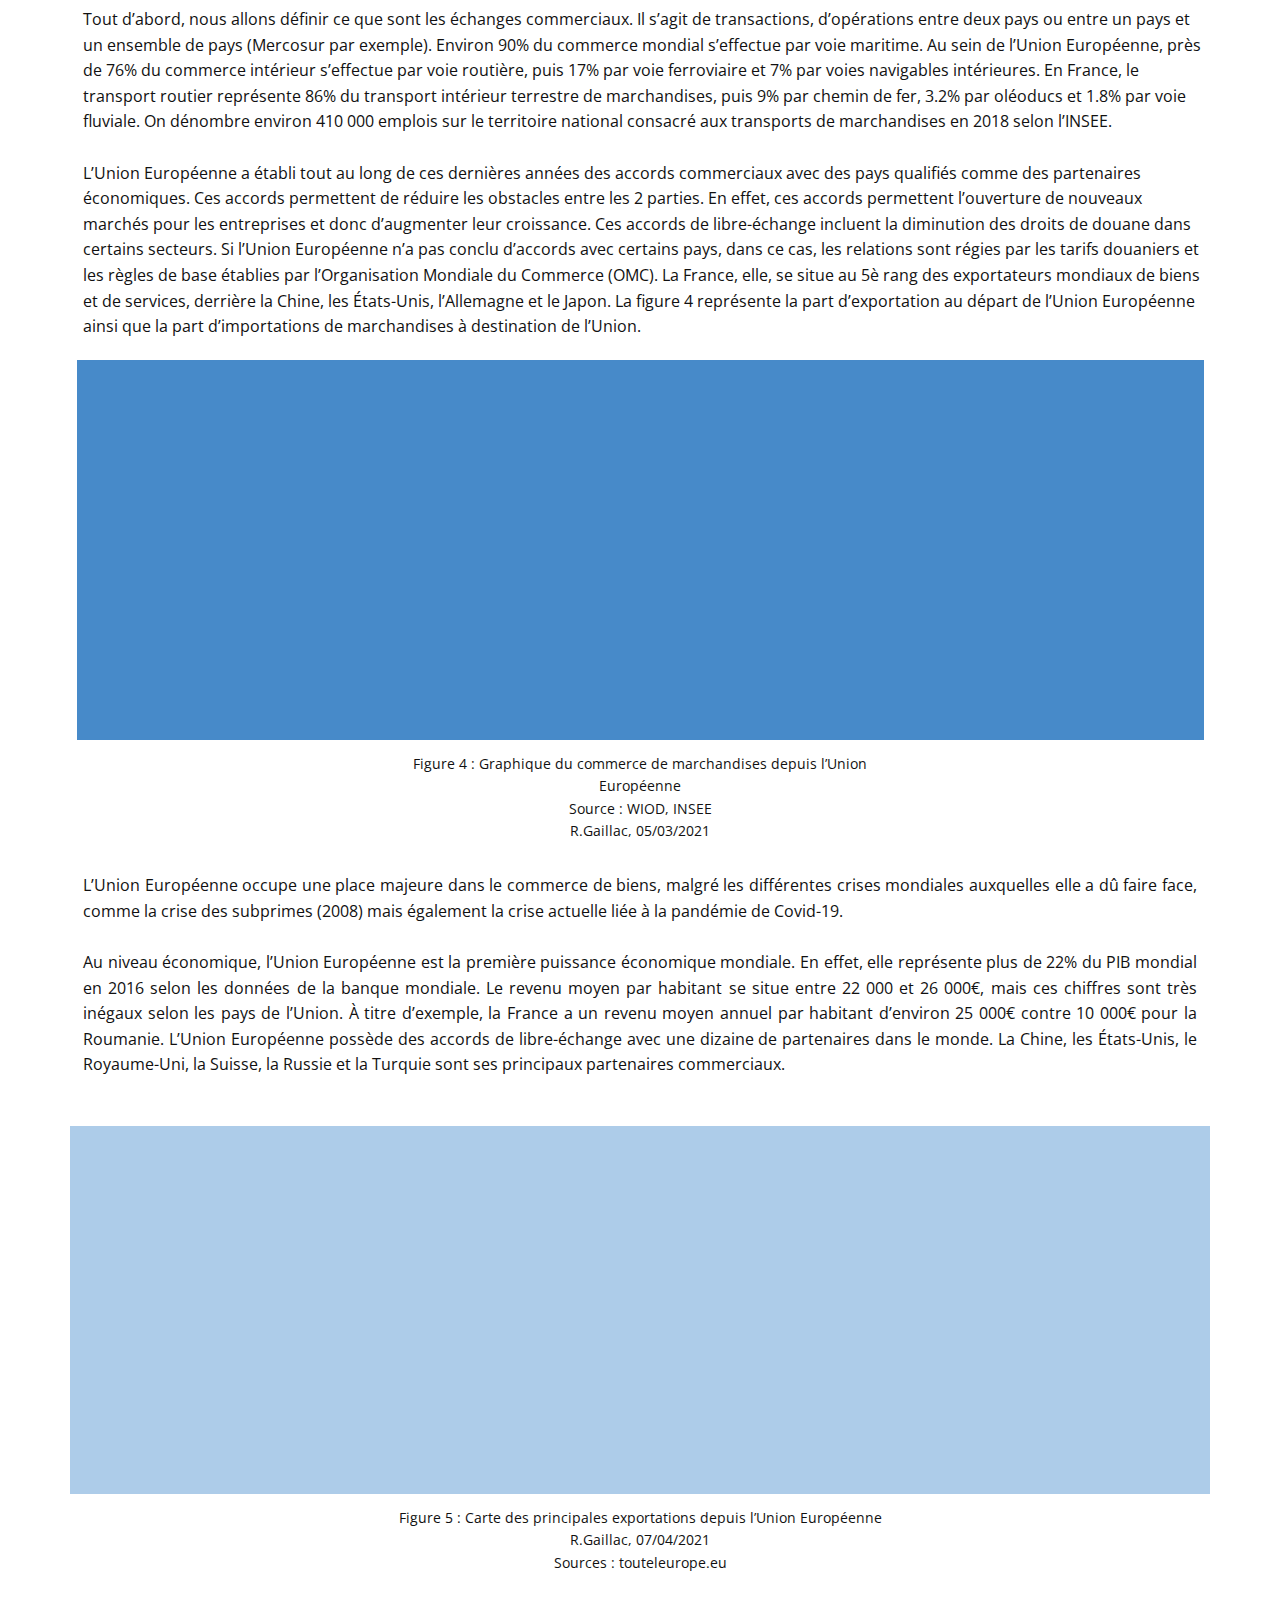
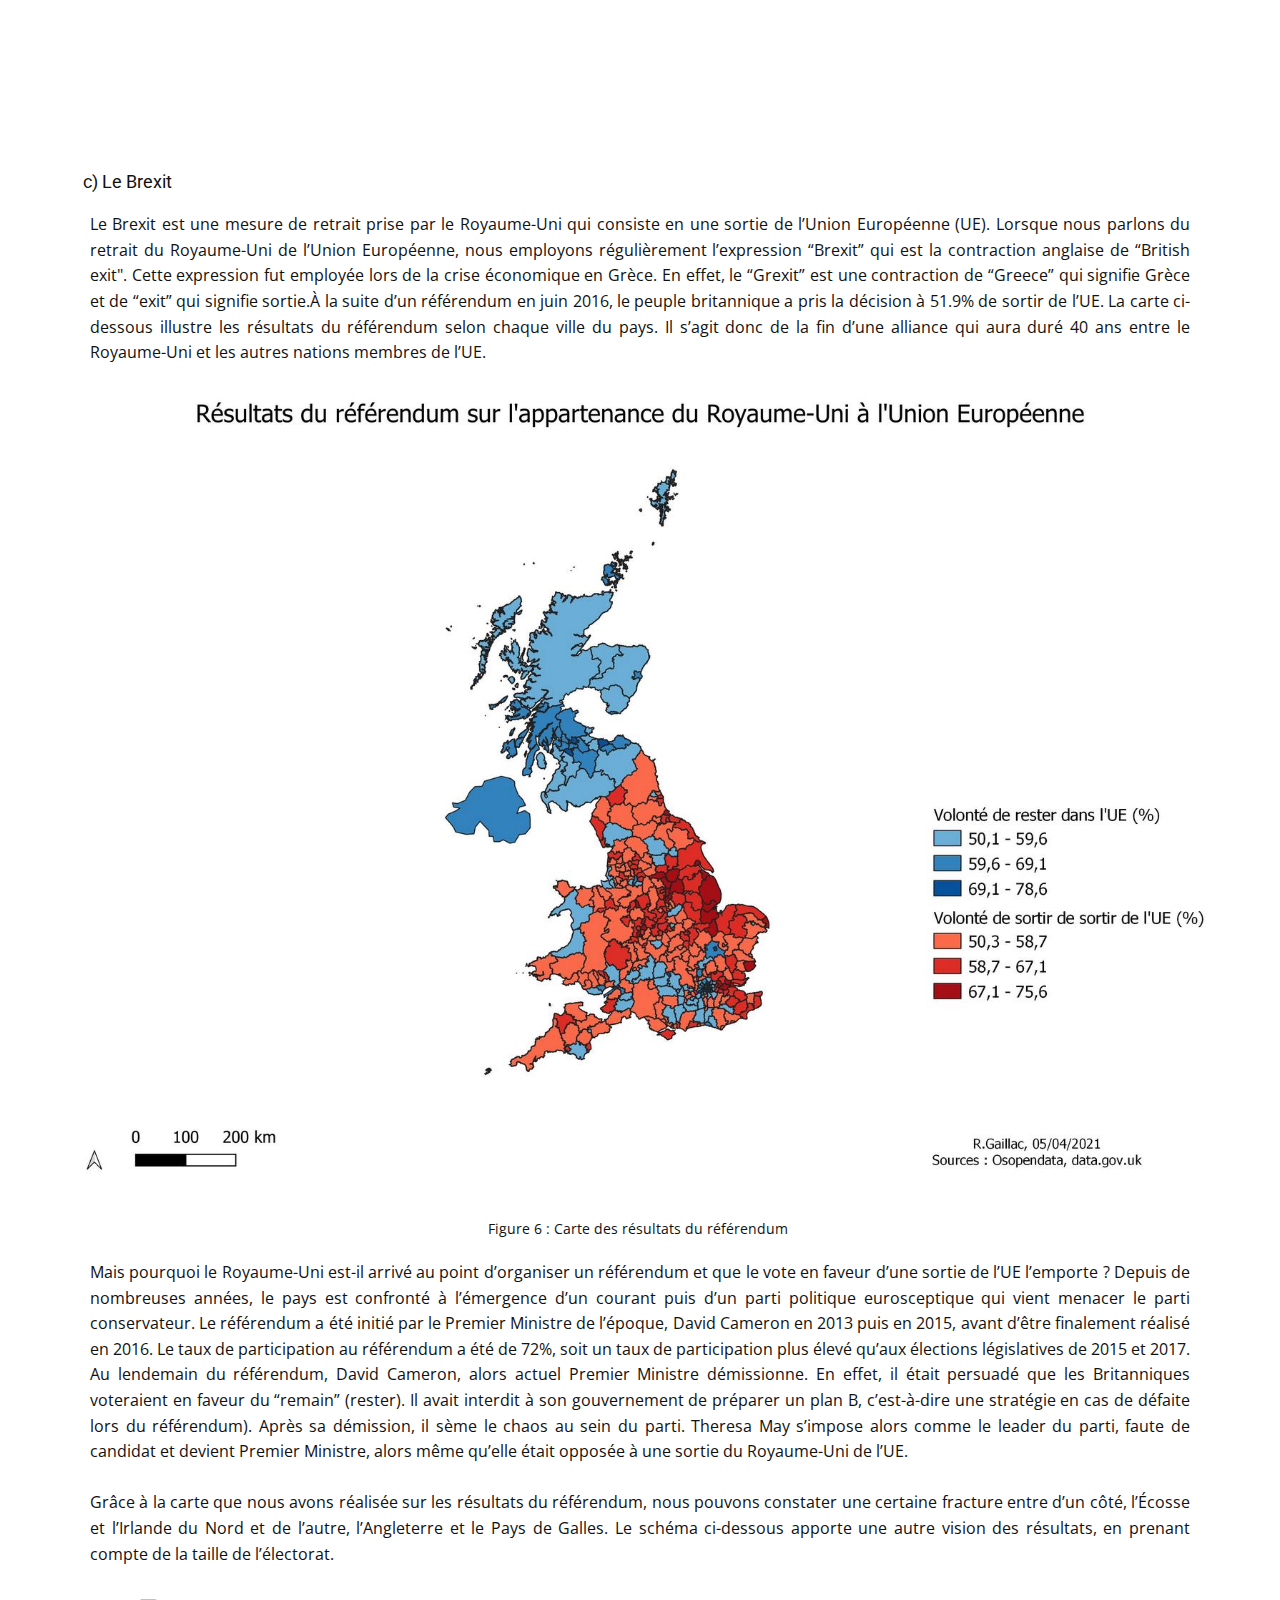
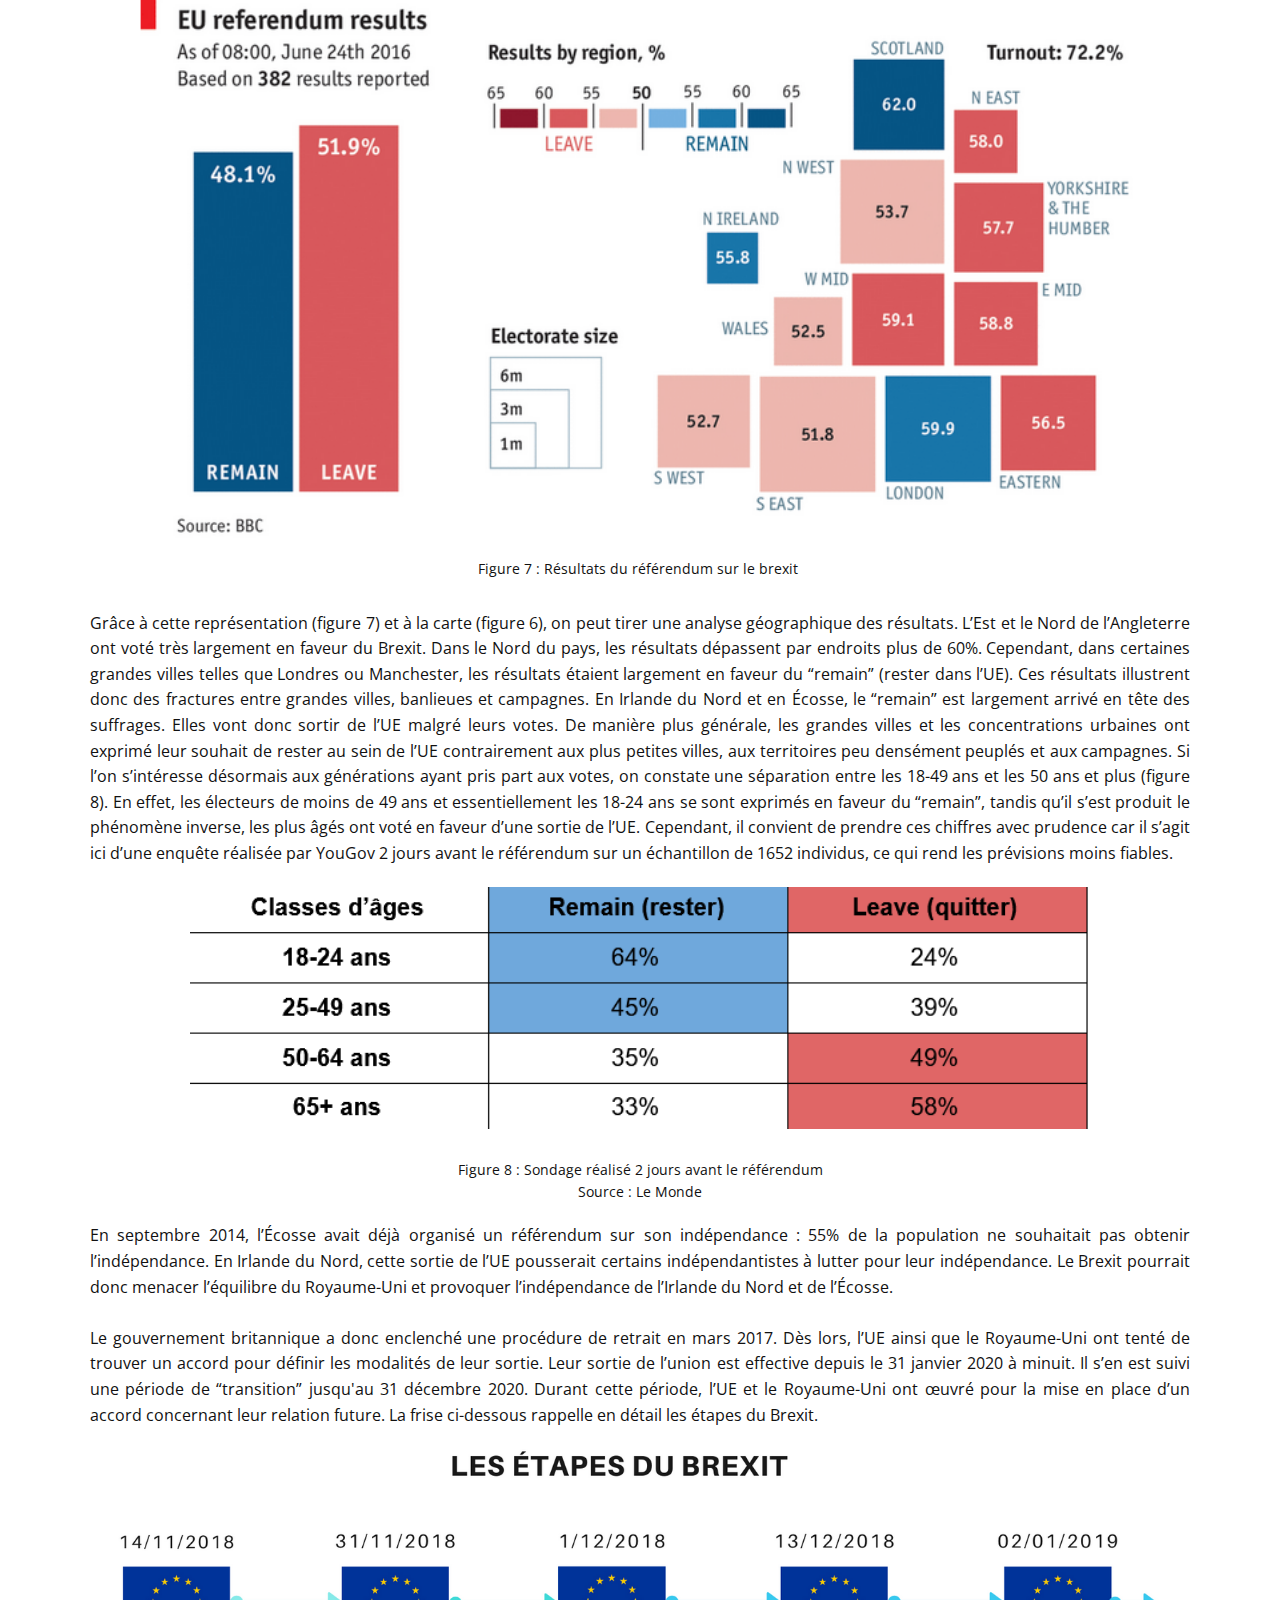
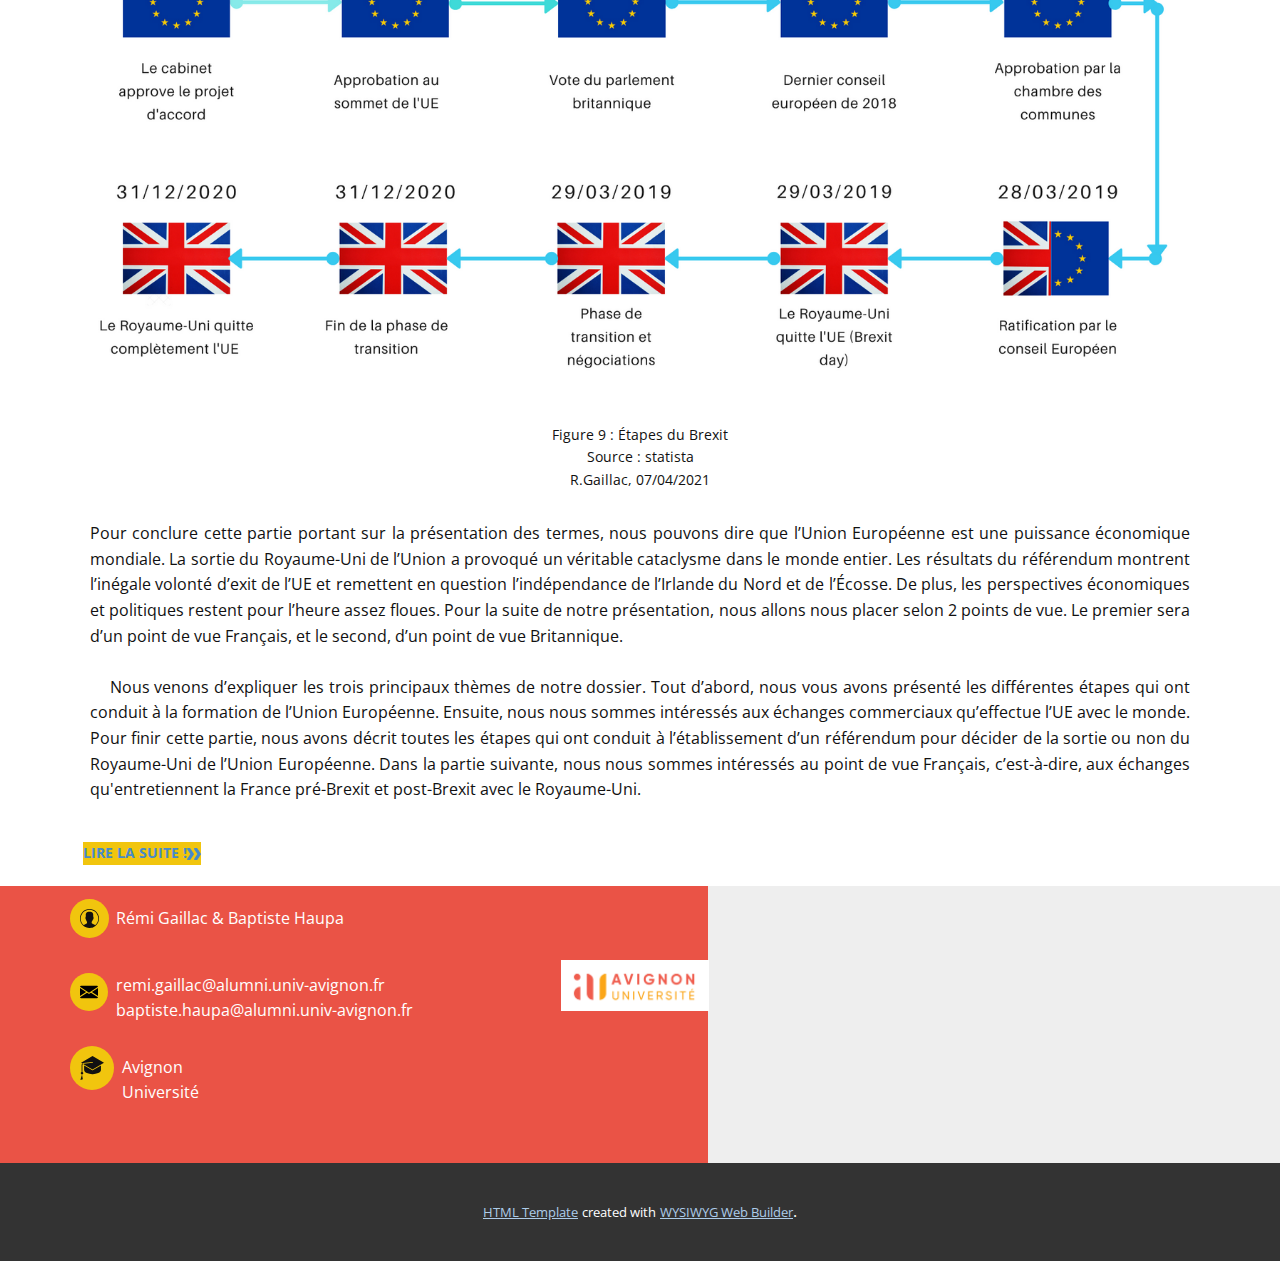
<file: Partie-1.html>
<!DOCTYPE html>
<html style="font-size: 16px;">
  <head>
    <meta name="viewport" content="width=device-width, initial-scale=1.0">
    <meta charset="utf-8">
    <meta name="keywords" content="I. Le développement du terrorisme au XIXè">
    <meta name="description" content="">
    <meta name="page_type" content="np-template-header-footer-from-plugin">
    <title>Partie 1</title>
    <link rel="stylesheet" href="nicepage.css" media="screen">
<link rel="stylesheet" href="Partie-1.css" media="screen">
    <script class="u-script" type="text/javascript" src="jquery.js" defer=""></script>
    <script class="u-script" type="text/javascript" src="nicepage.js" defer=""></script>
    <meta name="generator" content="Nicepage 3.15.3, nicepage.com">
    <link id="u-theme-google-font" rel="stylesheet" href="https://fonts.googleapis.com/css?family=Roboto:100,100i,300,300i,400,400i,500,500i,700,700i,900,900i|Open+Sans:300,300i,400,400i,600,600i,700,700i,800,800i">
    
    
    
    
    <script type="application/ld+json">{
		"@context": "http://schema.org",
		"@type": "Organization",
		"name": "Brexit",
		"url": "index.html",
		"logo": "images/logouniv.png"
}</script>
    <meta property="og:title" content="Partie 1">
    <meta property="og:type" content="website">
    <meta name="theme-color" content="#478ac9">
    <link rel="canonical" href="index.html">
    <meta property="og:url" content="index.html">
  </head>
  <body class="u-body"><header class="u-align-center-xs u-border-1 u-border-grey-25 u-clearfix u-custom-color-1 u-header u-sticky u-header" id="sec-740d"><div class="u-clearfix u-sheet u-sheet-1">
        <nav class="u-menu u-menu-dropdown u-offcanvas u-menu-1">
          <div class="menu-collapse">
            <a class="u-button-style u-nav-link" href="#">
              <svg><use xmlns:xlink="http://www.w3.org/1999/xlink" xlink:href="#menu-hamburger"></use></svg>
              <svg version="1.1" xmlns="http://www.w3.org/2000/svg" xmlns:xlink="http://www.w3.org/1999/xlink"><defs><symbol id="menu-hamburger" viewBox="0 0 16 16" style="width: 16px; height: 16px;"><rect y="1" width="16" height="2"></rect><rect y="7" width="16" height="2"></rect><rect y="13" width="16" height="2"></rect>
</symbol>
</defs></svg>
            </a>
          </div>
          <div class="u-custom-menu u-nav-container">
            <ul class="u-nav u-unstyled"><li class="u-nav-item"><a class="u-button-style u-nav-link" href="Accueil.html">Accueil</a>
</li><li class="u-nav-item"><a class="u-button-style u-nav-link" href="Accueil.html#sec-02a7" data-page-id="547012751">A propos de nous</a>
</li><li class="u-nav-item"><a class="u-button-style u-nav-link" href="Partie-1.html">Partie 1</a>
</li><li class="u-nav-item"><a class="u-button-style u-nav-link" href="Partie-2.html">Partie 2</a>
</li><li class="u-nav-item"><a class="u-button-style u-nav-link" href="Partie-3.html">Partie 3</a>
</li><li class="u-nav-item"><a class="u-button-style u-nav-link" href="Conclusion.html">Conclusion</a>
</li><li class="u-nav-item"><a class="u-button-style u-nav-link" href="Conclusion.html#sec-1597" data-page-id="13956749">Contact</a>
</li></ul>
          </div>
          <div class="u-custom-menu u-nav-container-collapse">
            <div class="u-black u-container-style u-inner-container-layout u-opacity u-opacity-95 u-sidenav">
              <div class="u-sidenav-overflow">
                <div class="u-menu-close"></div>
                <ul class="u-align-center u-nav u-popupmenu-items u-unstyled u-nav-2"><li class="u-nav-item"><a class="u-button-style u-nav-link" href="Accueil.html">Accueil</a>
</li><li class="u-nav-item"><a class="u-button-style u-nav-link" href="Accueil.html#sec-02a7" data-page-id="547012751">A propos de nous</a>
</li><li class="u-nav-item"><a class="u-button-style u-nav-link" href="Partie-1.html">Partie 1</a>
</li><li class="u-nav-item"><a class="u-button-style u-nav-link" href="Partie-2.html">Partie 2</a>
</li><li class="u-nav-item"><a class="u-button-style u-nav-link" href="Partie-3.html">Partie 3</a>
</li><li class="u-nav-item"><a class="u-button-style u-nav-link" href="Conclusion.html">Conclusion</a>
</li><li class="u-nav-item"><a class="u-button-style u-nav-link" href="Conclusion.html#sec-1597" data-page-id="13956749">Contact</a>
</li></ul>
              </div>
            </div>
            <div class="u-black u-menu-overlay u-opacity u-opacity-70"></div>
          </div>
        </nav>
        <img src="images/logouniv.png" alt="" class="u-image u-image-default u-image-1" data-image-width="1200" data-image-height="410">
      </div></header>
    <section class="u-align-center u-clearfix u-section-1" id="sec-1c9e">
      <div class="u-clearfix u-sheet u-sheet-1">
        <h1 class="u-text u-text-1">I. Définition des termes</h1>
        <h6 class="u-align-justify u-text u-text-2">a) La formation et le développement de l'Union Européenne (UE)</h6>
        <p class="u-align-justify u-text u-text-3">Après la Seconde Guerre mondiale, qui a ravagé le monde et notamment les territoires européens, l’Italie, l’Allemagne de l’Ouest et la France se réunissent en 1946 à Cologne. Cette réunion a pour but d’échanger sur la situation actuelle de l’Europe et exposer leurs idéaux sur l’avenir de l’Europe.&nbsp; Les représentants des trois pays proposent la création d’une Europe unie autour d’un projet commun, ce qui permettra une pacification de l’ensemble des États du territoire européen. Dans les années 1950, Robert Schuman, alors ministre des affaires étrangères français, propose au quai d’Orsay de créer une communauté européenne autour du charbon et l’acier entre la France et l’Allemagne de l’Ouest et tous les pays européens qui souhaitent rejoindre ce projet et cette communauté. De nombreux pays, comme la Belgique, la France, l’Italie, la République Fédérale Allemande (RFA) adhèrent à cette communauté. En 1986, l’acte unique européen permet la libre circulation des marchandises. En effet, il définit ce territoire comme un “espace sans frontières intérieures dans lequel la libre circulation des biens, des personnes, des services et des capitaux est assurée”. Ce marché unique a des conséquences sur le commerce des états bénéficiaires. Il en résulte une hausse de la croissance de par la réduction des coûts liés aux transports de marchandises et des délais amoindris. Dans les années suivantes, et plus précisément en 1992, grâce au Traité de Maastricht, l’Union Européenne voit le jour. La figure 2 est une frise chronologique qui retrace toutes les étapes de la création de l’Union européenne. L’Europe a connu de multiples vagues d’élargissement, avec l’entrée au fil des années de nombreux pays. On passe alors de 6 pays en 1957 à 28 pays en 2013. Le Royaume-Uni a adhéré en 1973 à l’Union Européenne.&nbsp;</p>
        <div class="u-clearfix u-custom-html u-expanded-width u-palette-1-light-2 u-custom-html-1">
          <div class="tableauPlaceholder" id="viz1621006909233" style="position: relative">
            <noscript>&amp;amp;amp;amp;amp;amp;amp;amp;amp;amp;amp;amp;amp;amp;amp;amp;amp;amp;amp;lt;a href='#'&amp;amp;amp;amp;amp;amp;amp;amp;amp;amp;amp;amp;amp;amp;amp;amp;amp;amp;amp;gt;&amp;amp;amp;amp;amp;amp;amp;amp;amp;amp;amp;amp;amp;amp;amp;amp;amp;amp;amp;lt;img alt='Les étapes de l&amp;amp;amp;amp;amp;amp;amp;amp;amp;amp;amp;amp;amp;amp;amp;amp;amp;amp;amp;amp;#39;élargissement des pays au sein de l&amp;amp;amp;amp;amp;amp;amp;amp;amp;amp;amp;amp;amp;amp;amp;amp;amp;amp;amp;amp;#39;Union Européenne ' src='https:&amp;amp;amp;amp;amp;amp;amp;amp;amp;amp;amp;amp;amp;amp;amp;amp;amp;amp;amp;amp;#47;&amp;amp;amp;amp;amp;amp;amp;amp;amp;amp;amp;amp;amp;amp;amp;amp;amp;amp;amp;amp;#47;public.tableau.com&amp;amp;amp;amp;amp;amp;amp;amp;amp;amp;amp;amp;amp;amp;amp;amp;amp;amp;amp;amp;#47;static&amp;amp;amp;amp;amp;amp;amp;amp;amp;amp;amp;amp;amp;amp;amp;amp;amp;amp;amp;amp;#47;images&amp;amp;amp;amp;amp;amp;amp;amp;amp;amp;amp;amp;amp;amp;amp;amp;amp;amp;amp;amp;#47;en&amp;amp;amp;amp;amp;amp;amp;amp;amp;amp;amp;amp;amp;amp;amp;amp;amp;amp;amp;amp;#47;entreenUE&amp;amp;amp;amp;amp;amp;amp;amp;amp;amp;amp;amp;amp;amp;amp;amp;amp;amp;amp;amp;#47;Feuille1&amp;amp;amp;amp;amp;amp;amp;amp;amp;amp;amp;amp;amp;amp;amp;amp;amp;amp;amp;amp;#47;1_rss.png' style='border: none' /&amp;amp;amp;amp;amp;amp;amp;amp;amp;amp;amp;amp;amp;amp;amp;amp;amp;amp;amp;gt;&amp;amp;amp;amp;amp;amp;amp;amp;amp;amp;amp;amp;amp;amp;amp;amp;amp;amp;amp;lt;/a&amp;amp;amp;amp;amp;amp;amp;amp;amp;amp;amp;amp;amp;amp;amp;amp;amp;amp;amp;gt;</noscript>
            <object class="tableauViz" style="display:none;">
              <param name="host_url" value="https%3A%2F%2Fpublic.tableau.com%2F">
              <param name="embed_code_version" value="3">
              <param name="site_root" value="">
              <param name="name" value="entreenUE/Feuille1">
              <param name="tabs" value="no">
              <param name="toolbar" value="yes">
              <param name="static_image" value="https://public.tableau.com/static/images/en/entreenUE/Feuille1/1.png">
              <param name="animate_transition" value="yes">
              <param name="display_static_image" value="yes">
              <param name="display_spinner" value="yes">
              <param name="display_overlay" value="yes">
              <param name="display_count" value="yes">
              <param name="language" value="fr">
            </object>
          </div>
          <script type="text/javascript"> var divElement = document.getElementById('viz1621006909233');                    var vizElement = divElement.getElementsByTagName('object')[0];                    vizElement.style.width='100%';vizElement.style.height=(divElement.offsetWidth*0.75)+'px';                    var scriptElement = document.createElement('script');                    scriptElement.src = 'https://public.tableau.com/javascripts/api/viz_v1.js';                    vizElement.parentNode.insertBefore(scriptElement, vizElement); </script>
        </div>
        <p class="u-align-center u-small-text u-text u-text-font u-text-variant u-text-4">Figure 1 : Carte des étapes d’élargissement des pays au sein de l’Union Européenne<br>Rémi Gaillac, 15/03/2021
        </p>
        <img src="images/tape1.png" alt="" class="u-expanded-width u-image u-image-default u-image-1" data-image-width="3211" data-image-height="641">
        <img src="images/tape2.png" alt="" class="u-expanded-width u-image u-image-default u-image-2" data-image-width="2589" data-image-height="557">
        <img src="images/tapes3.png" alt="" class="u-image u-image-default u-image-3" data-image-width="2893" data-image-height="515">
        <p class="u-align-center u-small-text u-text u-text-font u-text-variant u-text-5">Figure 2 : Frise chronologique des étapes de la création de l’Union Européenne</p>
        <p class="u-align-justify u-text u-text-6">La création de l’Union Européenne a permis à ses États membres de construire un marché commun et développer les échanges commerciaux avec les pays membres de cette union, mais aussi aux pays et puissances économiques hors Union Européenne. Pour consolider la puissance économique et commerciale de l’Union Européenne face aux autres puissances du monde comme la Chine et les États-Unis, des accords et traités ont été signés entre les différents pays européens. La politique communautaire de l’Union Européenne permet de créer un seul interlocuteur face au commerce extérieur et donc se distinguer comme une puissance économique. La Commission européenne étant le seul interlocuteur pour les échanges internes et externes représentant l’ensemble des 27 États membres. Cette commission permet l’intégration de l’ensemble des pays de l’Union Européenne dans les marchés mondiaux&nbsp; et l’élargissement des compétences de l’Union, en permettant des échanges plus facile entre les différents pays membres grâce à des traités et accords. Ce système de gouvernance commerciale commune a permis entre 1999 et 2010 de développer de 30% le Produit Intérieur Brut (PIB) de l’Union.<br>
          <br>La figure 3 illustre les différents accords que l’Union Européenne entretient avec divers pays dans le monde. L’UE a conclu de nombreux accords et est le principal moteur de croissance économique. En 2018, l’UE se classe en deuxième position au niveau des exportations de biens avec 15,5% de biens exportés, juste derrière la Chine, avec 15,8% et devant les États-Unis (10,6%). Les accords présentés ci-dessous sont divers. Ces accords peuvent aller de réductions voire même de suppressions de barrières commerciales avec les pays tiers, tandis que d’autres suppriment les droits de douane en créant une union douanière. Le traité de Lisbonne datant de 2009 prévoit que tous les accords commerciaux ratifiés par l’UE doivent être approuvés par le parlement Européen avant d’être définitifs.&nbsp;
        </p>
        <img src="images/AccordscommerciauxdelUE.jpeg" alt="" class="u-image u-image-default u-image-4" data-image-width="3507" data-image-height="2480">
        <p class="u-align-center u-small-text u-text u-text-font u-text-variant u-text-7">Figure 3 : Carte des accords commerciaux de l’Union Européenne&nbsp;</p>
      </div>
    </section>
    <section class="u-clearfix u-section-2" id="sec-68f0">
      <div class="u-clearfix u-sheet u-sheet-1">
        <h6 class="u-text u-text-1">b) Les échanges commerciaux</h6>
        <p class="u-text u-text-2">Tout d’abord, nous allons définir ce que sont les échanges commerciaux. Il s’agit de transactions, d’opérations entre deux pays ou entre un pays et un ensemble de pays (Mercosur par exemple). Environ 90% du commerce mondial s’effectue par voie maritime. Au sein de l’Union Européenne, près de 76% du commerce intérieur s’effectue par voie routière, puis 17% par voie ferroviaire et 7% par voies navigables intérieures. En France, le transport routier représente 86% du transport intérieur terrestre de marchandises, puis 9% par chemin de fer, 3.2% par oléoducs et 1.8% par voie fluviale. On dénombre environ 410 000 emplois sur le territoire national consacré aux transports de marchandises en 2018 selon l’INSEE.<br>
          <br>L’Union Européenne a établi tout au long de ces dernières années des accords commerciaux avec des pays qualifiés comme des partenaires économiques. Ces accords permettent de réduire les obstacles entre les 2 parties. En effet, ces accords permettent l’ouverture de nouveaux marchés pour les entreprises et donc d’augmenter leur croissance. Ces accords de libre-échange incluent la diminution des droits de douane dans certains secteurs. Si l’Union Européenne n’a pas conclu d’accords avec certains pays, dans ce cas, les relations sont régies par les tarifs douaniers et les règles de base établies par l’Organisation Mondiale du Commerce (OMC). La France, elle, se situe au 5è rang des exportateurs mondiaux de biens et de services, derrière la Chine, les États-Unis, l’Allemagne et le Japon. La figure 4 représente la part d’exportation au départ de l’Union Européenne ainsi que la part d’importations de marchandises à destination de l’Union.
        </p>
        <div class="u-clearfix u-custom-html u-palette-1-base u-custom-html-1">
          <div class="tableauPlaceholder" id="viz1621594775055" style="position: relative">
            <noscript>&amp;amp;amp;amp;amp;amp;amp;amp;lt;a href='#'&amp;amp;amp;amp;amp;amp;amp;amp;gt;&amp;amp;amp;amp;amp;amp;amp;amp;lt;img alt='Commerce international de marchandises depuis ou en direction de l&amp;amp;amp;amp;amp;amp;amp;amp;amp;#39;Union Européenne  ' src='https:&amp;amp;amp;amp;amp;amp;amp;amp;amp;#47;&amp;amp;amp;amp;amp;amp;amp;amp;amp;#47;public.tableau.com&amp;amp;amp;amp;amp;amp;amp;amp;amp;#47;static&amp;amp;amp;amp;amp;amp;amp;amp;amp;#47;images&amp;amp;amp;amp;amp;amp;amp;amp;amp;#47;Co&amp;amp;amp;amp;amp;amp;amp;amp;amp;#47;CommerceinternationaldemarchandisesdepuisouendirectiondelUnionEuropenne&amp;amp;amp;amp;amp;amp;amp;amp;amp;#47;Feuille1&amp;amp;amp;amp;amp;amp;amp;amp;amp;#47;1_rss.png' style='border: none' /&amp;amp;amp;amp;amp;amp;amp;amp;gt;&amp;amp;amp;amp;amp;amp;amp;amp;lt;/a&amp;amp;amp;amp;amp;amp;amp;amp;gt;</noscript>
            <object class="tableauViz" style="display:none;">
              <param name="host_url" value="https%3A%2F%2Fpublic.tableau.com%2F">
              <param name="embed_code_version" value="3">
              <param name="site_root" value="">
              <param name="name" value="CommerceinternationaldemarchandisesdepuisouendirectiondelUnionEuropenne/Feuille1">
              <param name="tabs" value="no">
              <param name="toolbar" value="yes">
              <param name="static_image" value="https://public.tableau.com/static/images/Co/CommerceinternationaldemarchandisesdepuisouendirectiondelUnionEuropenne/Feuille1/1.png">
              <param name="animate_transition" value="yes">
              <param name="display_static_image" value="yes">
              <param name="display_spinner" value="yes">
              <param name="display_overlay" value="yes">
              <param name="display_count" value="yes">
              <param name="language" value="fr">
              <param name="filter" value="publish=yes">
            </object>
          </div>
          <script type="text/javascript"> var divElement = document.getElementById('viz1621594775055');                    var vizElement = divElement.getElementsByTagName('object')[0];                    vizElement.style.width='100%';vizElement.style.height=(divElement.offsetWidth*0.75)+'px';                    var scriptElement = document.createElement('script');                    scriptElement.src = 'https://public.tableau.com/javascripts/api/viz_v1.js';                    vizElement.parentNode.insertBefore(scriptElement, vizElement); </script>
        </div>
        <p class="u-align-center u-small-text u-text u-text-font u-text-variant u-text-3">Figure 4 : Graphique du commerce de marchandises depuis l’Union Européenne<br>Source : WIOD, INSEE<br>R.Gaillac, 05/03/2021
        </p>
        <p class="u-align-justify u-text u-text-4">L’Union Européenne occupe une place majeure dans le commerce de biens, malgré les différentes crises mondiales auxquelles elle a dû faire face, comme la crise des subprimes (2008) mais également la crise actuelle liée à la pandémie de Covid-19.&nbsp;<br>
          <br>Au niveau économique, l’Union Européenne est la première puissance économique mondiale. En effet, elle représente plus de 22% du PIB mondial en 2016 selon les données de la banque mondiale. Le revenu moyen par habitant se situe entre 22 000 et 26 000€, mais ces chiffres sont très inégaux selon les pays de l’Union. À titre d’exemple, la France a un revenu moyen annuel par habitant d’environ 25 000€ contre 10 000€ pour la Roumanie. L’Union Européenne possède des accords de libre-échange avec une dizaine de partenaires dans le monde. La Chine, les États-Unis, le Royaume-Uni, la Suisse, la Russie et la Turquie sont ses principaux partenaires commerciaux.&nbsp;
        </p>
        <div class="u-clearfix u-custom-html u-expanded-width u-palette-1-light-2 u-custom-html-2">
          <div class="tableauPlaceholder" id="viz1621008190070" style="position: relative">
            <noscript>&amp;amp;amp;amp;amp;amp;amp;amp;amp;amp;amp;amp;amp;amp;amp;amp;amp;amp;amp;lt;a href='#'&amp;amp;amp;amp;amp;amp;amp;amp;amp;amp;amp;amp;amp;amp;amp;amp;amp;amp;amp;gt;&amp;amp;amp;amp;amp;amp;amp;amp;amp;amp;amp;amp;amp;amp;amp;amp;amp;amp;amp;lt;img alt='Principales exportations (en milliards d&amp;amp;amp;amp;amp;amp;amp;amp;amp;amp;amp;amp;amp;amp;amp;amp;amp;amp;amp;amp;#39;euros) depuis l&amp;amp;amp;amp;amp;amp;amp;amp;amp;amp;amp;amp;amp;amp;amp;amp;amp;amp;amp;amp;#39;Union Européenne ' src='https:&amp;amp;amp;amp;amp;amp;amp;amp;amp;amp;amp;amp;amp;amp;amp;amp;amp;amp;amp;amp;#47;&amp;amp;amp;amp;amp;amp;amp;amp;amp;amp;amp;amp;amp;amp;amp;amp;amp;amp;amp;amp;#47;public.tableau.com&amp;amp;amp;amp;amp;amp;amp;amp;amp;amp;amp;amp;amp;amp;amp;amp;amp;amp;amp;amp;#47;static&amp;amp;amp;amp;amp;amp;amp;amp;amp;amp;amp;amp;amp;amp;amp;amp;amp;amp;amp;amp;#47;images&amp;amp;amp;amp;amp;amp;amp;amp;amp;amp;amp;amp;amp;amp;amp;amp;amp;amp;amp;amp;#47;ex&amp;amp;amp;amp;amp;amp;amp;amp;amp;amp;amp;amp;amp;amp;amp;amp;amp;amp;amp;amp;#47;exportationsdepuislUE&amp;amp;amp;amp;amp;amp;amp;amp;amp;amp;amp;amp;amp;amp;amp;amp;amp;amp;amp;amp;#47;Feuille1&amp;amp;amp;amp;amp;amp;amp;amp;amp;amp;amp;amp;amp;amp;amp;amp;amp;amp;amp;amp;#47;1_rss.png' style='border: none' /&amp;amp;amp;amp;amp;amp;amp;amp;amp;amp;amp;amp;amp;amp;amp;amp;amp;amp;amp;gt;&amp;amp;amp;amp;amp;amp;amp;amp;amp;amp;amp;amp;amp;amp;amp;amp;amp;amp;amp;lt;/a&amp;amp;amp;amp;amp;amp;amp;amp;amp;amp;amp;amp;amp;amp;amp;amp;amp;amp;amp;gt;</noscript>
            <object class="tableauViz" style="display:none;">
              <param name="host_url" value="https%3A%2F%2Fpublic.tableau.com%2F">
              <param name="embed_code_version" value="3">
              <param name="site_root" value="">
              <param name="name" value="exportationsdepuislUE/Feuille1">
              <param name="tabs" value="no">
              <param name="toolbar" value="yes">
              <param name="static_image" value="https://public.tableau.com/static/images/ex/exportationsdepuislUE/Feuille1/1.png">
              <param name="animate_transition" value="yes">
              <param name="display_static_image" value="yes">
              <param name="display_spinner" value="yes">
              <param name="display_overlay" value="yes">
              <param name="display_count" value="yes">
              <param name="language" value="fr">
              <param name="filter" value="publish=yes">
            </object>
          </div>
          <script type="text/javascript"> var divElement = document.getElementById('viz1621008190070');                    var vizElement = divElement.getElementsByTagName('object')[0];                    vizElement.style.width='100%';vizElement.style.height=(divElement.offsetWidth*0.75)+'px';                    var scriptElement = document.createElement('script');                    scriptElement.src = 'https://public.tableau.com/javascripts/api/viz_v1.js';                    vizElement.parentNode.insertBefore(scriptElement, vizElement); </script>
        </div>
        <p class="u-align-center u-small-text u-text u-text-font u-text-variant u-text-5">Figure 5 : Carte des principales exportations depuis l’Union Européenne<br>R.Gaillac, 07/04/2021<br>Sources : touteleurope.eu
        </p>
      </div>
    </section>
    <section class="u-clearfix u-section-3" id="sec-f6f0">
      <div class="u-clearfix u-sheet u-valign-middle u-sheet-1">
        <h6 class="u-text u-text-1">c) Le Brexit</h6>
        <p class="u-align-justify u-text u-text-2">Le Brexit est une mesure de retrait prise par le Royaume-Uni qui consiste en une sortie de l’Union Européenne (UE). Lorsque nous parlons du retrait du Royaume-Uni de l’Union Européenne, nous employons régulièrement l’expression “Brexit” qui est la contraction anglaise de “British exit". Cette expression fut employée lors de la crise économique en Grèce. En effet, le “Grexit” est une contraction de “Greece” qui signifie Grèce et de “exit” qui signifie sortie.À la suite d’un référendum en juin 2016, le peuple britannique a pris la décision à 51.9% de sortir de l’UE. La carte ci-dessous illustre les résultats du référendum selon chaque ville du pays. Il s’agit donc de la fin d’une alliance qui aura duré 40 ans entre le Royaume-Uni et les autres nations membres de l’UE.&nbsp;</p>
        <img src="images/Rfrendumbrexit.jpeg" alt="" class="u-expanded-width u-image u-image-default u-image-1" data-image-width="3507" data-image-height="2480">
        <p class="u-align-center u-small-text u-text u-text-font u-text-variant u-text-3">Figure 6 : Carte des résultats du référendum&nbsp;</p>
        <p class="u-align-justify u-text u-text-4">Mais pourquoi le Royaume-Uni est-il arrivé au point d’organiser un référendum et que le vote en faveur d’une sortie de l’UE l’emporte ? Depuis de nombreuses années, le pays est confronté à l’émergence d’un courant puis d’un parti politique eurosceptique qui vient menacer le parti conservateur. Le référendum a été initié par le Premier Ministre de l’époque, David Cameron en 2013 puis en 2015, avant d’être finalement réalisé en 2016. Le taux de participation au référendum a été de 72%, soit un taux de participation plus élevé qu’aux élections législatives de 2015 et 2017. Au lendemain du référendum, David Cameron, alors actuel Premier Ministre démissionne. En effet, il était persuadé que les Britanniques voteraient en faveur du “remain” (rester). Il avait interdit à son gouvernement de préparer un plan B, c’est-à-dire une stratégie en cas de défaite lors du référendum). Après sa démission, il sème le chaos au sein du parti. Theresa May s’impose alors comme le leader du parti, faute de candidat et devient Premier Ministre, alors même qu’elle était opposée à une sortie du Royaume-Uni de l’UE.&nbsp;<br>
          <br>Grâce à la carte que nous avons réalisée sur les résultats du référendum, nous pouvons constater une certaine fracture entre d’un côté, l’Écosse et l’Irlande du Nord et de l’autre, l’Angleterre et le Pays de Galles. Le schéma ci-dessous apporte une autre vision des résultats, en prenant compte de la taille de l’électorat.&nbsp;
        </p>
        <img src="images/rsultatsrfrendum.png" alt="" class="u-image u-image-default u-image-2" data-image-width="760" data-image-height="406">
        <p class="u-align-center u-small-text u-text u-text-font u-text-variant u-text-5">Figure 7 : Résultats du référendum sur le brexit&nbsp;</p>
        <p class="u-align-justify u-text u-text-6">Grâce à cette représentation (figure 7) et à la carte (figure 6), on peut tirer une analyse géographique des résultats. L’Est et le Nord de l’Angleterre ont voté très largement en faveur du Brexit. Dans le Nord du pays, les résultats dépassent par endroits plus de 60%. Cependant, dans certaines grandes villes telles que Londres ou Manchester, les résultats étaient largement en faveur du “remain” (rester dans l’UE). Ces résultats illustrent donc des fractures entre grandes villes, banlieues et campagnes. En Irlande du Nord et en Écosse, le “remain” est largement arrivé en tête des suffrages. Elles vont donc sortir de l’UE malgré leurs votes. De manière plus générale, les grandes villes et les concentrations urbaines ont exprimé leur souhait de rester au sein de l’UE contrairement aux plus petites villes, aux territoires peu densément peuplés et aux campagnes. Si l’on s’intéresse désormais aux générations ayant pris part aux votes, on constate une séparation entre les 18-49 ans et les 50 ans et plus (figure 8). En effet, les électeurs de moins de 49 ans et essentiellement les 18-24 ans se sont exprimés en faveur du “remain”, tandis qu’il s’est produit le phénomène inverse, les plus âgés ont voté en faveur d’une sortie de l’UE. Cependant, il convient de prendre ces chiffres avec prudence car il s’agit ici d’une enquête réalisée par YouGov 2 jours avant le référendum sur un échantillon de 1652 individus, ce qui rend les prévisions moins fiables.</p>
        <img src="images/tableau.png" alt="" class="u-image u-image-default u-image-3" data-image-width="752" data-image-height="209">
        <p class="u-align-center u-small-text u-text u-text-font u-text-variant u-text-7">Figure 8 : Sondage réalisé 2 jours avant le référendum<br>Source : Le Monde
        </p>
        <p class="u-align-justify u-text u-text-8">En septembre 2014, l’Écosse avait déjà organisé un référendum sur son indépendance : 55% de la population ne souhaitait pas obtenir l’indépendance. En Irlande du Nord, cette sortie de l’UE pousserait certains indépendantistes à lutter pour leur indépendance. Le Brexit pourrait donc menacer l’équilibre du Royaume-Uni et provoquer l’indépendance de l’Irlande du Nord et de l’Écosse.&nbsp;<br>
          <br>Le gouvernement britannique a donc enclenché une procédure de retrait en mars 2017. Dès lors, l’UE ainsi que le Royaume-Uni ont tenté de trouver un accord pour définir les modalités de leur sortie. Leur sortie de l’union est effective depuis le 31 janvier 2020 à minuit. Il s’en est suivi une période de “transition” jusqu'au 31 décembre 2020. Durant cette période, l’UE et le Royaume-Uni ont œuvré pour la mise en place d’un accord concernant leur relation future. La frise ci-dessous rappelle en détail les étapes du Brexit.&nbsp;
        </p>
        <img src="images/Frisebrexit.png" alt="" class="u-expanded-width u-image u-image-default u-image-4" data-image-width="1920" data-image-height="1080">
        <p class="u-align-center u-small-text u-text u-text-font u-text-variant u-text-9">Figure 9 : Étapes du Brexit<br>Source : statista<br>R.Gaillac, 07/04/2021
        </p>
        <p class="u-align-justify u-text u-text-10">Pour conclure cette partie portant sur la présentation des termes, nous pouvons dire que l’Union Européenne est une puissance économique mondiale. La sortie du Royaume-Uni de l’Union a provoqué un véritable cataclysme dans le monde entier. Les résultats du référendum montrent l’inégale volonté d’exit de l’UE et remettent en question l’indépendance de l’Irlande du Nord et de l’Écosse. De plus, les perspectives économiques et politiques restent pour l’heure assez floues. Pour la suite de notre présentation, nous allons nous placer selon 2 points de vue. Le premier sera d’un point de vue Français, et le second, d’un point de vue Britannique.&nbsp;<br>
          <br>&nbsp;&nbsp;&nbsp; Nous venons d’expliquer les trois principaux thèmes de notre dossier. Tout d’abord, nous vous avons présenté les différentes étapes qui ont conduit à la formation de l’Union Européenne. Ensuite, nous nous sommes intéressés aux échanges commerciaux qu’effectue l’UE avec le monde. Pour finir cette partie, nous avons décrit toutes les étapes qui ont conduit à l’établissement d’un référendum pour décider de la sortie ou non du Royaume-Uni de l’Union Européenne. Dans la partie suivante, nous nous sommes intéressés au point de vue Français, c’est-à-dire, aux échanges qu'entretiennent la France pré-Brexit et post-Brexit avec le Royaume-Uni.&nbsp;
        </p>
        <a href="Partie-2.html" data-page-id="2191222805" class="u-btn u-button-style u-palette-3-base u-text-hover-palette-2-base u-text-palette-1-base u-btn-1">Lire la suite !<span class="u-icon"><svg xmlns="http://www.w3.org/2000/svg" xmlns:xlink="http://www.w3.org/1999/xlink" version="1.1" xml:space="preserve" class="u-svg-content" viewBox="0 -32 426.66667 426" style="width: 1em; height: 1em;"><path d="m213.332031 181.667969c0 4.265625-1.277343 8.53125-3.625 11.730469l-106.667969 160c-3.839843 5.761718-10.238281 9.601562-17.707031 9.601562h-64c-11.730469 0-21.332031-9.601562-21.332031-21.332031 0-4.269531 1.28125-8.535157 3.625-11.734375l98.773438-148.265625-98.773438-148.269531c-2.34375-3.199219-3.625-7.464844-3.625-11.730469 0-11.734375 9.601562-21.335938 21.332031-21.335938h64c7.46875 0 13.867188 3.839844 17.707031 9.601563l106.667969 160c2.347657 3.199218 3.625 7.464844 3.625 11.734375zm0 0"></path><path d="m426.667969 181.667969c0 4.265625-1.28125 8.53125-3.628907 11.730469l-106.664062 160c-3.839844 5.761718-10.242188 9.601562-17.707031 9.601562h-64c-11.734375 0-21.335938-9.601562-21.335938-21.332031 0-4.269531 1.28125-8.535157 3.628907-11.734375l98.773437-148.265625-98.773437-148.269531c-2.347657-3.199219-3.628907-7.464844-3.628907-11.730469 0-11.734375 9.601563-21.335938 21.335938-21.335938h64c7.464843 0 13.867187 3.839844 17.707031 9.601563l106.664062 160c2.347657 3.199218 3.628907 7.464844 3.628907 11.734375zm0 0"></path></svg><img></span>
        </a>
      </div>
    </section>
    
    
    <footer class="u-clearfix u-custom-color-1 u-footer u-footer" id="sec-422f"><div class="u-expanded-height u-grey-light-2 u-map u-map-1">
        <div class="embed-responsive">
          <iframe class="embed-responsive-item" src="//maps.google.com/maps?output=embed&amp;q=Avignon%20Universit%C3%A9&amp;z=10&amp;t=m" data-map="[base64]"></iframe>
        </div>
      </div><span class="u-icon u-icon-circle u-palette-3-base u-spacing-10 u-text-body-color u-icon-1"><svg class="u-svg-link" preserveAspectRatio="xMidYMin slice" viewBox="0 0 55 55" style=""><use xmlns:xlink="http://www.w3.org/1999/xlink" xlink:href="#svg-4f1e"></use></svg><svg version="1.1" id="svg-4f1e" xmlns="http://www.w3.org/2000/svg" xmlns:xlink="http://www.w3.org/1999/xlink" x="0px" y="0px" viewBox="0 0 55 55" style="enable-background:new 0 0 55 55;" xml:space="preserve" class="u-svg-content"><path d="M55,27.5C55,12.337,42.663,0,27.5,0S0,12.337,0,27.5c0,8.009,3.444,15.228,8.926,20.258l-0.026,0.023l0.892,0.752
	c0.058,0.049,0.121,0.089,0.179,0.137c0.474,0.393,0.965,0.766,1.465,1.127c0.162,0.117,0.324,0.234,0.489,0.348
	c0.534,0.368,1.082,0.717,1.642,1.048c0.122,0.072,0.245,0.142,0.368,0.212c0.613,0.349,1.239,0.678,1.88,0.98
	c0.047,0.022,0.095,0.042,0.142,0.064c2.089,0.971,4.319,1.684,6.651,2.105c0.061,0.011,0.122,0.022,0.184,0.033
	c0.724,0.125,1.456,0.225,2.197,0.292c0.09,0.008,0.18,0.013,0.271,0.021C25.998,54.961,26.744,55,27.5,55
	c0.749,0,1.488-0.039,2.222-0.098c0.093-0.008,0.186-0.013,0.279-0.021c0.735-0.067,1.461-0.164,2.178-0.287
	c0.062-0.011,0.125-0.022,0.187-0.034c2.297-0.412,4.495-1.109,6.557-2.055c0.076-0.035,0.153-0.068,0.229-0.104
	c0.617-0.29,1.22-0.603,1.811-0.936c0.147-0.083,0.293-0.167,0.439-0.253c0.538-0.317,1.067-0.648,1.581-1
	c0.185-0.126,0.366-0.259,0.549-0.391c0.439-0.316,0.87-0.642,1.289-0.983c0.093-0.075,0.193-0.14,0.284-0.217l0.915-0.764
	l-0.027-0.023C51.523,42.802,55,35.55,55,27.5z M2,27.5C2,13.439,13.439,2,27.5,2S53,13.439,53,27.5
	c0,7.577-3.325,14.389-8.589,19.063c-0.294-0.203-0.59-0.385-0.893-0.537l-8.467-4.233c-0.76-0.38-1.232-1.144-1.232-1.993v-2.957
	c0.196-0.242,0.403-0.516,0.617-0.817c1.096-1.548,1.975-3.27,2.616-5.123c1.267-0.602,2.085-1.864,2.085-3.289v-3.545
	c0-0.867-0.318-1.708-0.887-2.369v-4.667c0.052-0.52,0.236-3.448-1.883-5.864C34.524,9.065,31.541,8,27.5,8
	s-7.024,1.065-8.867,3.168c-2.119,2.416-1.935,5.346-1.883,5.864v4.667c-0.568,0.661-0.887,1.502-0.887,2.369v3.545
	c0,1.101,0.494,2.128,1.34,2.821c0.81,3.173,2.477,5.575,3.093,6.389v2.894c0,0.816-0.445,1.566-1.162,1.958l-7.907,4.313
	c-0.252,0.137-0.502,0.297-0.752,0.476C5.276,41.792,2,35.022,2,27.5z"></path><g></g><g></g><g></g><g></g><g></g><g></g><g></g><g></g><g></g><g></g><g></g><g></g><g></g><g></g><g></g></svg></span><p class="u-text u-text-1">Rémi Gaillac &amp; Baptiste Haupa</p><a href="#" class="u-image u-logo u-image-1" data-image-width="1200" data-image-height="410">
        <img src="images/logouniv.png" class="u-logo-image u-logo-image-1" data-image-width="148.0974">
      </a><span class="u-icon u-icon-circle u-palette-3-base u-spacing-10 u-text-black u-icon-2"><svg class="u-svg-link" preserveAspectRatio="xMidYMin slice" viewBox="0 0 512 512" style=""><use xmlns:xlink="http://www.w3.org/1999/xlink" xlink:href="#svg-4c3e"></use></svg><svg xmlns="http://www.w3.org/2000/svg" xmlns:xlink="http://www.w3.org/1999/xlink" version="1.1" id="svg-4c3e" x="0px" y="0px" viewBox="0 0 512 512" style="enable-background:new 0 0 512 512;" xml:space="preserve" class="u-svg-content"><g><g><polygon points="339.392,258.624 512,367.744 512,144.896   "></polygon>
</g>
</g><g><g><polygon points="0,144.896 0,367.744 172.608,258.624   "></polygon>
</g>
</g><g><g><path d="M480,80H32C16.032,80,3.36,91.904,0.96,107.232L256,275.264l255.04-168.032C508.64,91.904,495.968,80,480,80z"></path>
</g>
</g><g><g><path d="M310.08,277.952l-45.28,29.824c-2.688,1.76-5.728,2.624-8.8,2.624c-3.072,0-6.112-0.864-8.8-2.624l-45.28-29.856    L1.024,404.992C3.488,420.192,16.096,432,32,432h448c15.904,0,28.512-11.808,30.976-27.008L310.08,277.952z"></path>
</g>
</g><g></g><g></g><g></g><g></g><g></g><g></g><g></g><g></g><g></g><g></g><g></g><g></g><g></g><g></g><g></g></svg></span><p class="u-text u-text-2">remi.gaillac@alumni.univ-avignon.fr<br>baptiste.haupa@alumni.univ-avignon.fr
      </p><span class="u-icon u-icon-circle u-palette-3-base u-spacing-10 u-text-body-color u-icon-3"><svg class="u-svg-link" preserveAspectRatio="xMidYMin slice" viewBox="-3 0 456 456.392" style=""><use xmlns:xlink="http://www.w3.org/1999/xlink" xlink:href="#svg-ab5d"></use></svg><svg xmlns="http://www.w3.org/2000/svg" viewBox="-3 0 456 456.392" id="svg-ab5d" class="u-svg-content"><path d="m14.277344 128.390625 24.320312 14.304687c5.894532-5 13.125-8.171874 20.796875-9.128906l171.898438-21.117187c4.386719-.539063 8.378906 2.578125 8.917969 6.964843.539062 4.390626-2.578126 8.382813-6.96875 8.921876l-171.894532 21.121093c-2.585937.335938-5.101562 1.09375-7.441406 2.246094l178.289062 105.082031 217.921876-128.394531-217.921876-128.390625zm0 0"></path><path d="m228.132812 272.96875-155.9375-91.863281v83.285156c0 22.023437 19.039063 43.433594 52.234376 58.738281 34.023437 14.589844 70.746093 21.835938 107.765624 21.261719 37.015626.578125 73.738282-6.667969 107.761719-21.261719 33.199219-15.304687 52.238281-36.714844 52.238281-58.738281v-83.285156l-155.933593 91.863281c-2.507813 1.476562-5.621094 1.476562-8.128907 0zm0 0"></path><path d="m48.195312 440.390625-16-88-32 104zm0 0"></path><path d="m56.195312 328.390625c-.015624-10.140625-6.429687-19.167969-16-22.527344v-132.589843c.023438-3.367188.757813-6.691407 2.160157-9.753907 2.304687-5.160156 6.355469-9.339843 11.441406-11.808593l-15.25-9.007813c-4.144531 3.515625-7.535156 7.839844-9.957031 12.703125-2.847656 5.527344-4.351563 11.648438-4.394532 17.867188v132.589843c-11.476562 4.089844-18.058593 16.136719-15.296874 28.003907 2.765624 11.867187 13.992187 19.769531 26.09375 18.367187 12.101562-1.398437 21.226562-11.660156 21.203124-23.84375zm0 0"></path></svg></span><p class="u-text u-text-3">Avignon Université</p></footer>
    <section class="u-backlink u-clearfix u-grey-80">
      <a class="u-link" href="https://nicepage.com/html-templates" target="_blank">
        <span>HTML Template</span>
      </a>
      <p class="u-text">
        <span>created with</span>
      </p>
      <a class="u-link" href="https://nicepage.com/" target="_blank">
        <span>WYSIWYG Web Builder</span>
      </a>. 
    </section><span style="height: 66px; width: 66px; margin-left: 0px; margin-right: auto; margin-top: 0px; right: 70px; bottom: 10px; background-image: none;" class="u-back-to-top u-border-2 u-border-palette-1-base u-icon u-icon-circle u-opacity u-opacity-85 u-spacing-11 u-text-palette-1-base" data-href="#">
        <svg class="u-svg-link" preserveAspectRatio="xMidYMin slice" viewBox="0 0 551.13 551.13"><use xmlns:xlink="http://www.w3.org/1999/xlink" xlink:href="#svg-1d98"></use></svg>
        <svg class="u-svg-content" enable-background="new 0 0 551.13 551.13" viewBox="0 0 551.13 551.13" xmlns="http://www.w3.org/2000/svg" id="svg-1d98"><path d="m275.565 189.451 223.897 223.897h51.668l-275.565-275.565-275.565 275.565h51.668z"></path></svg>
    </span>
  </body>
</html>
</file>
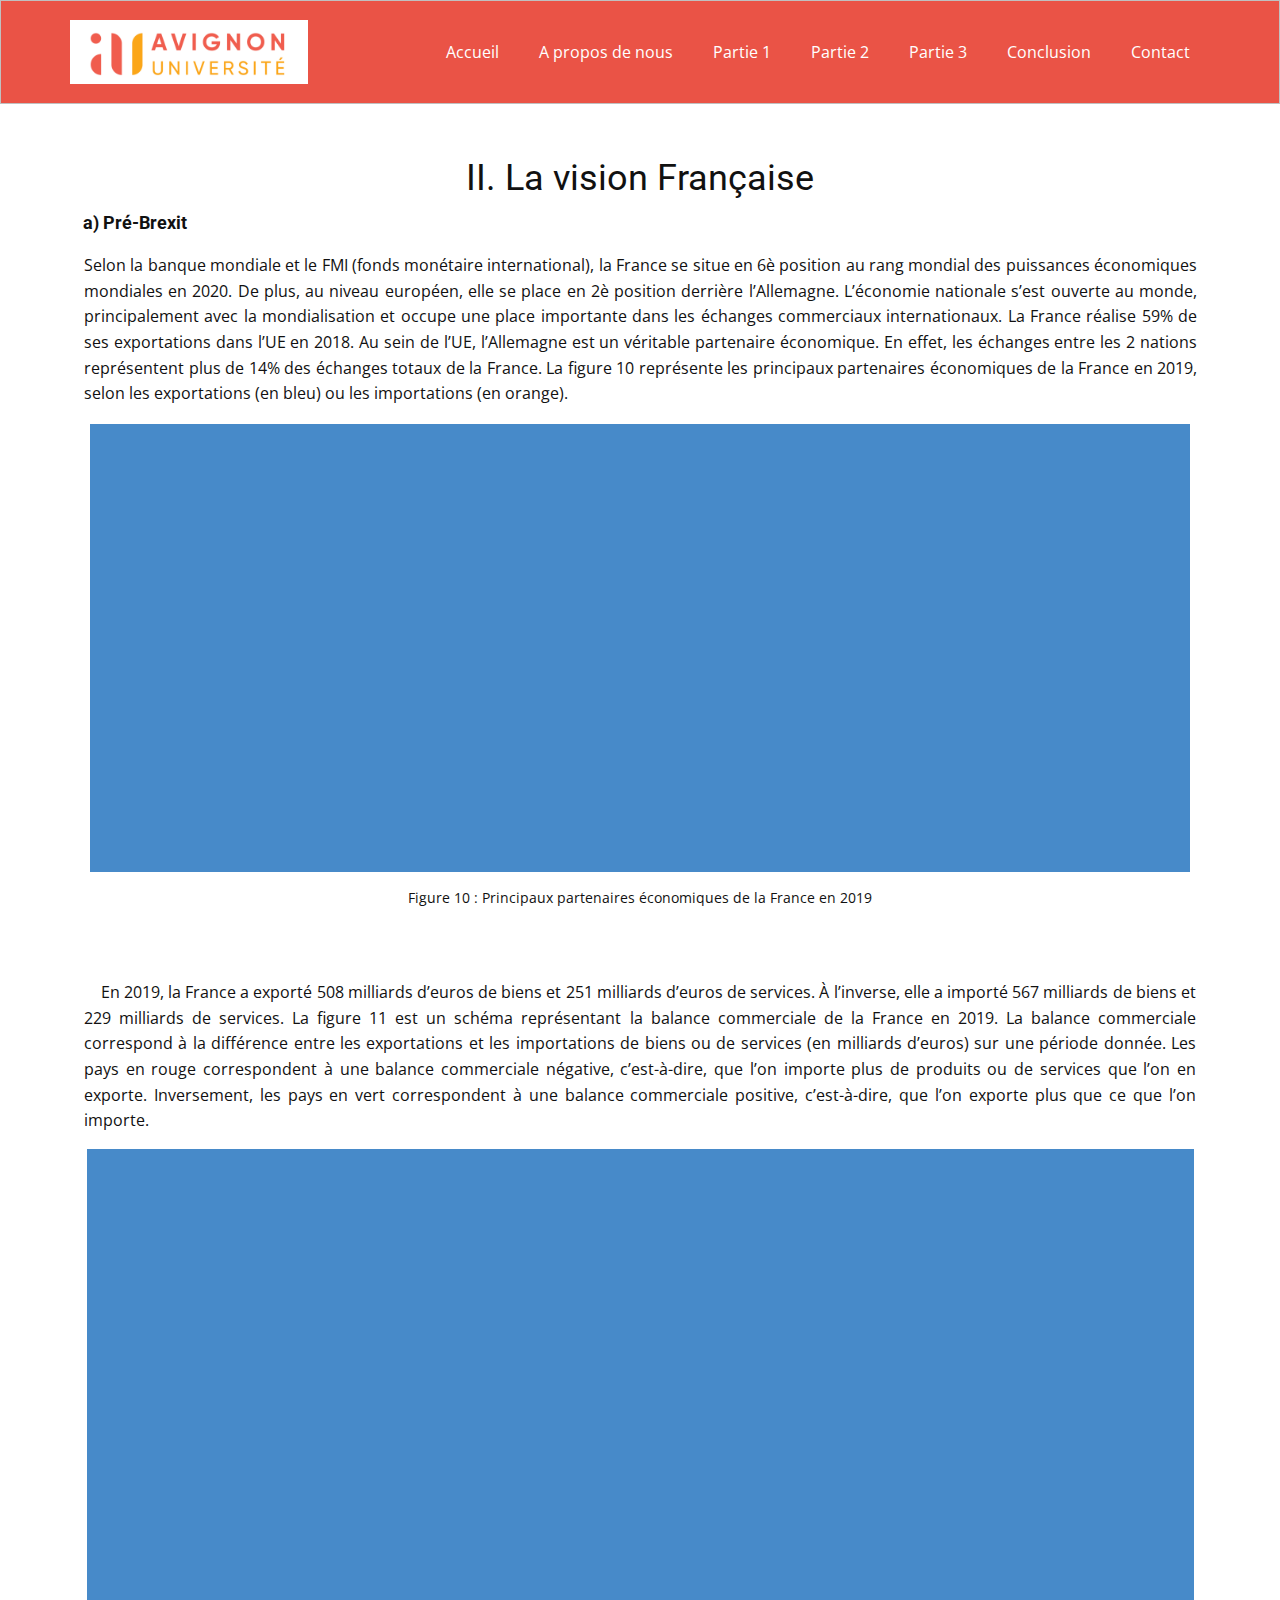
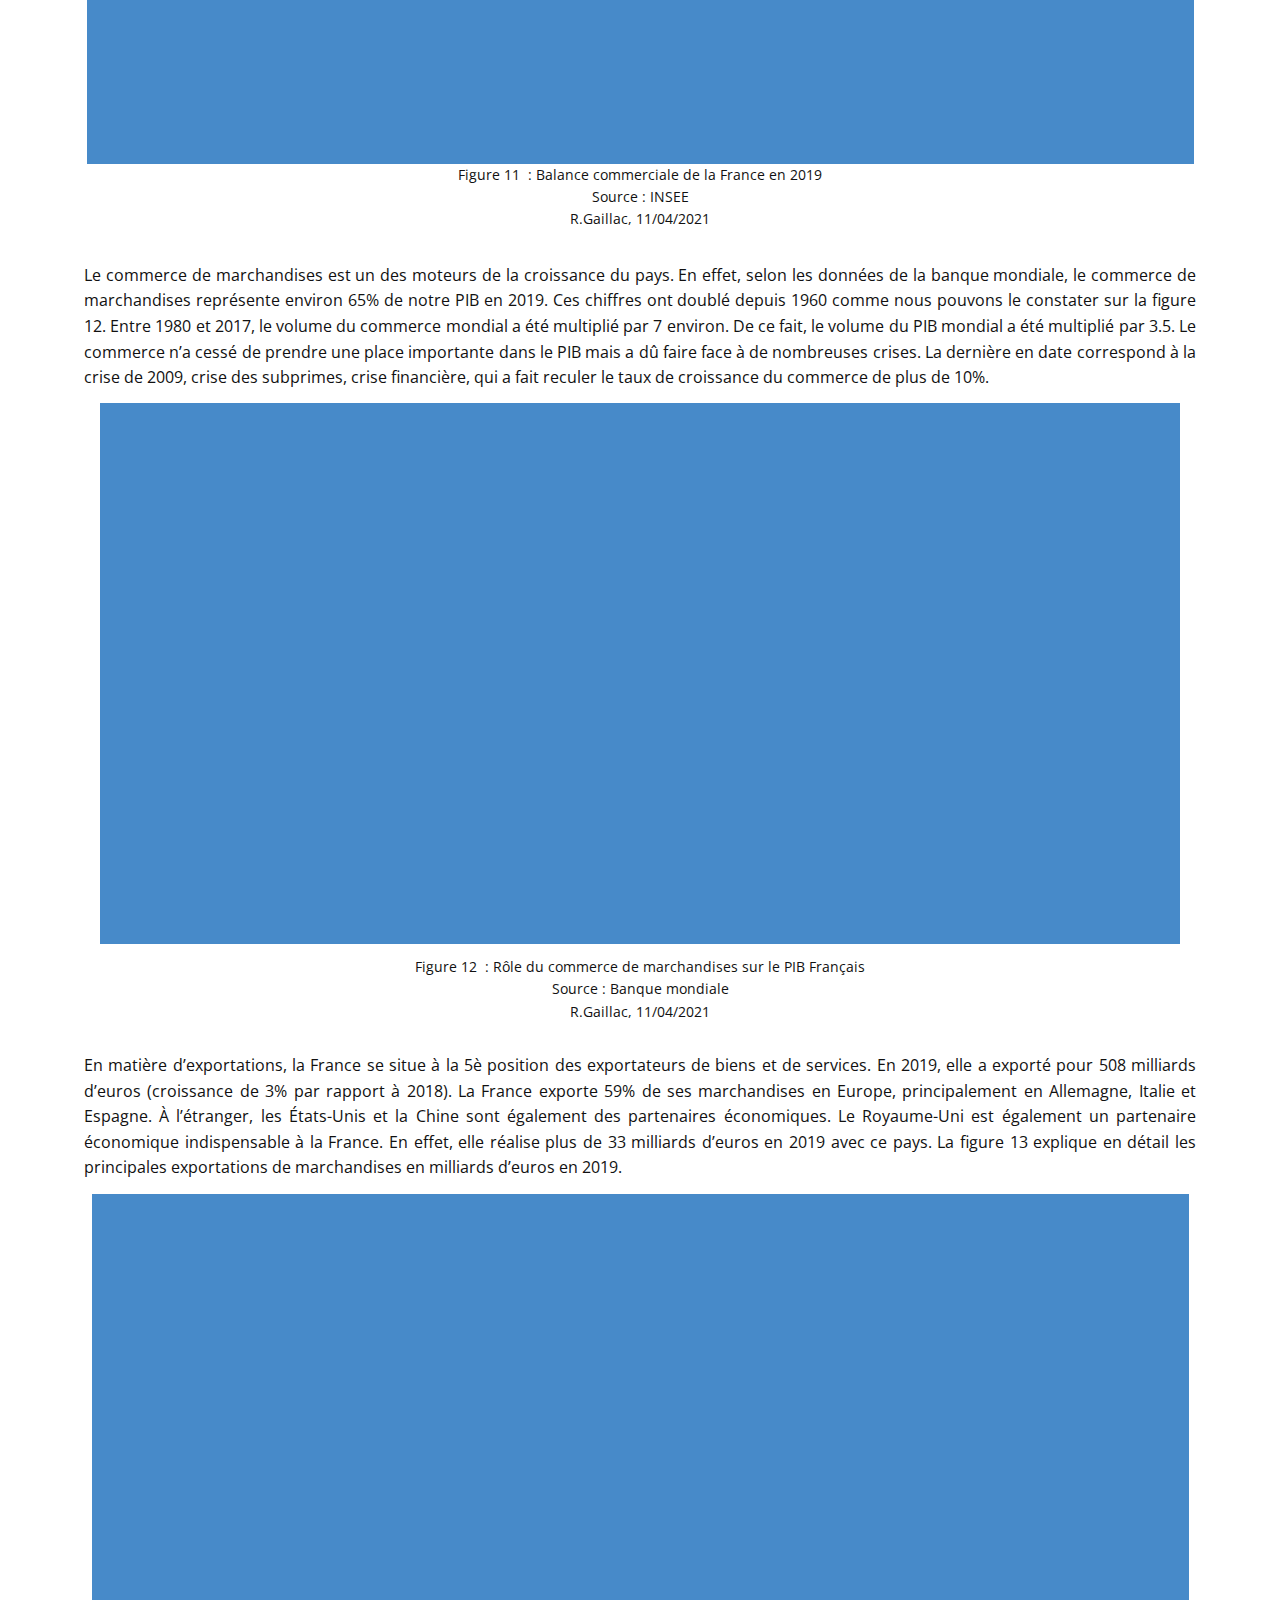
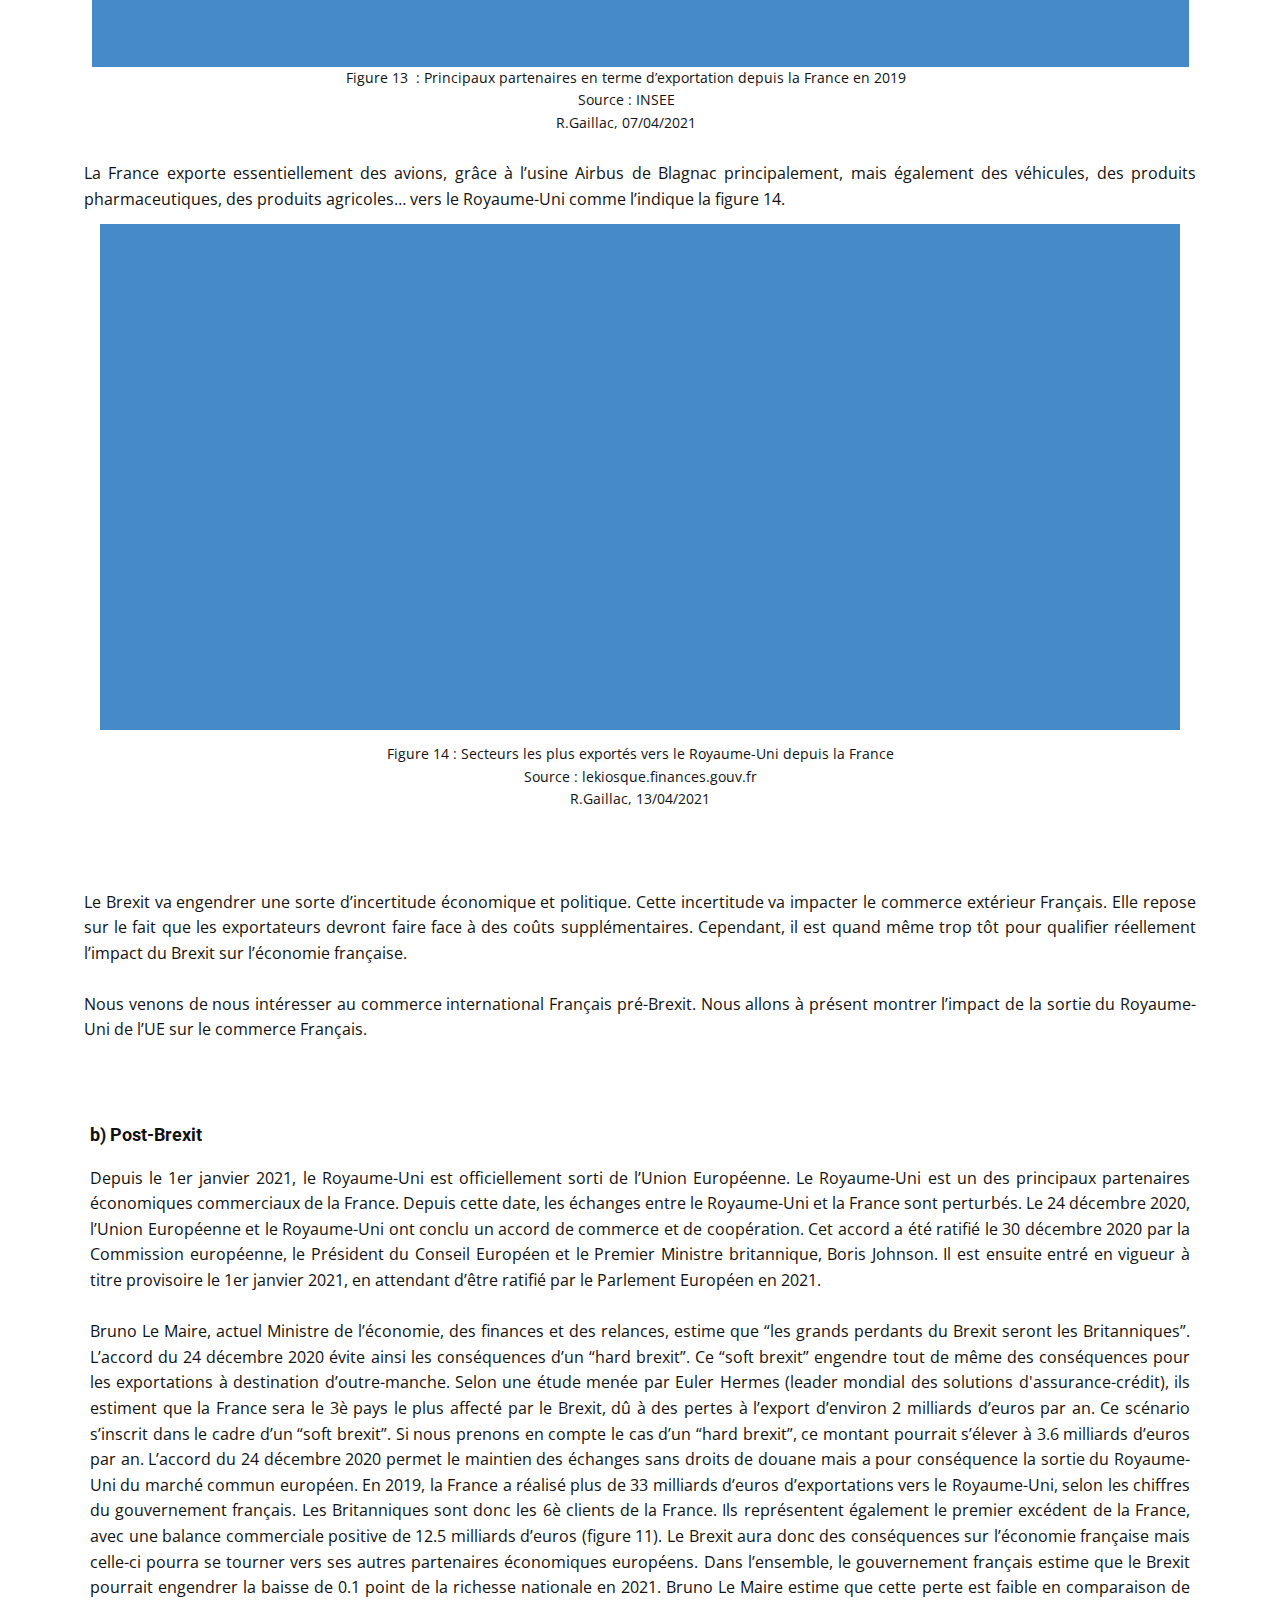
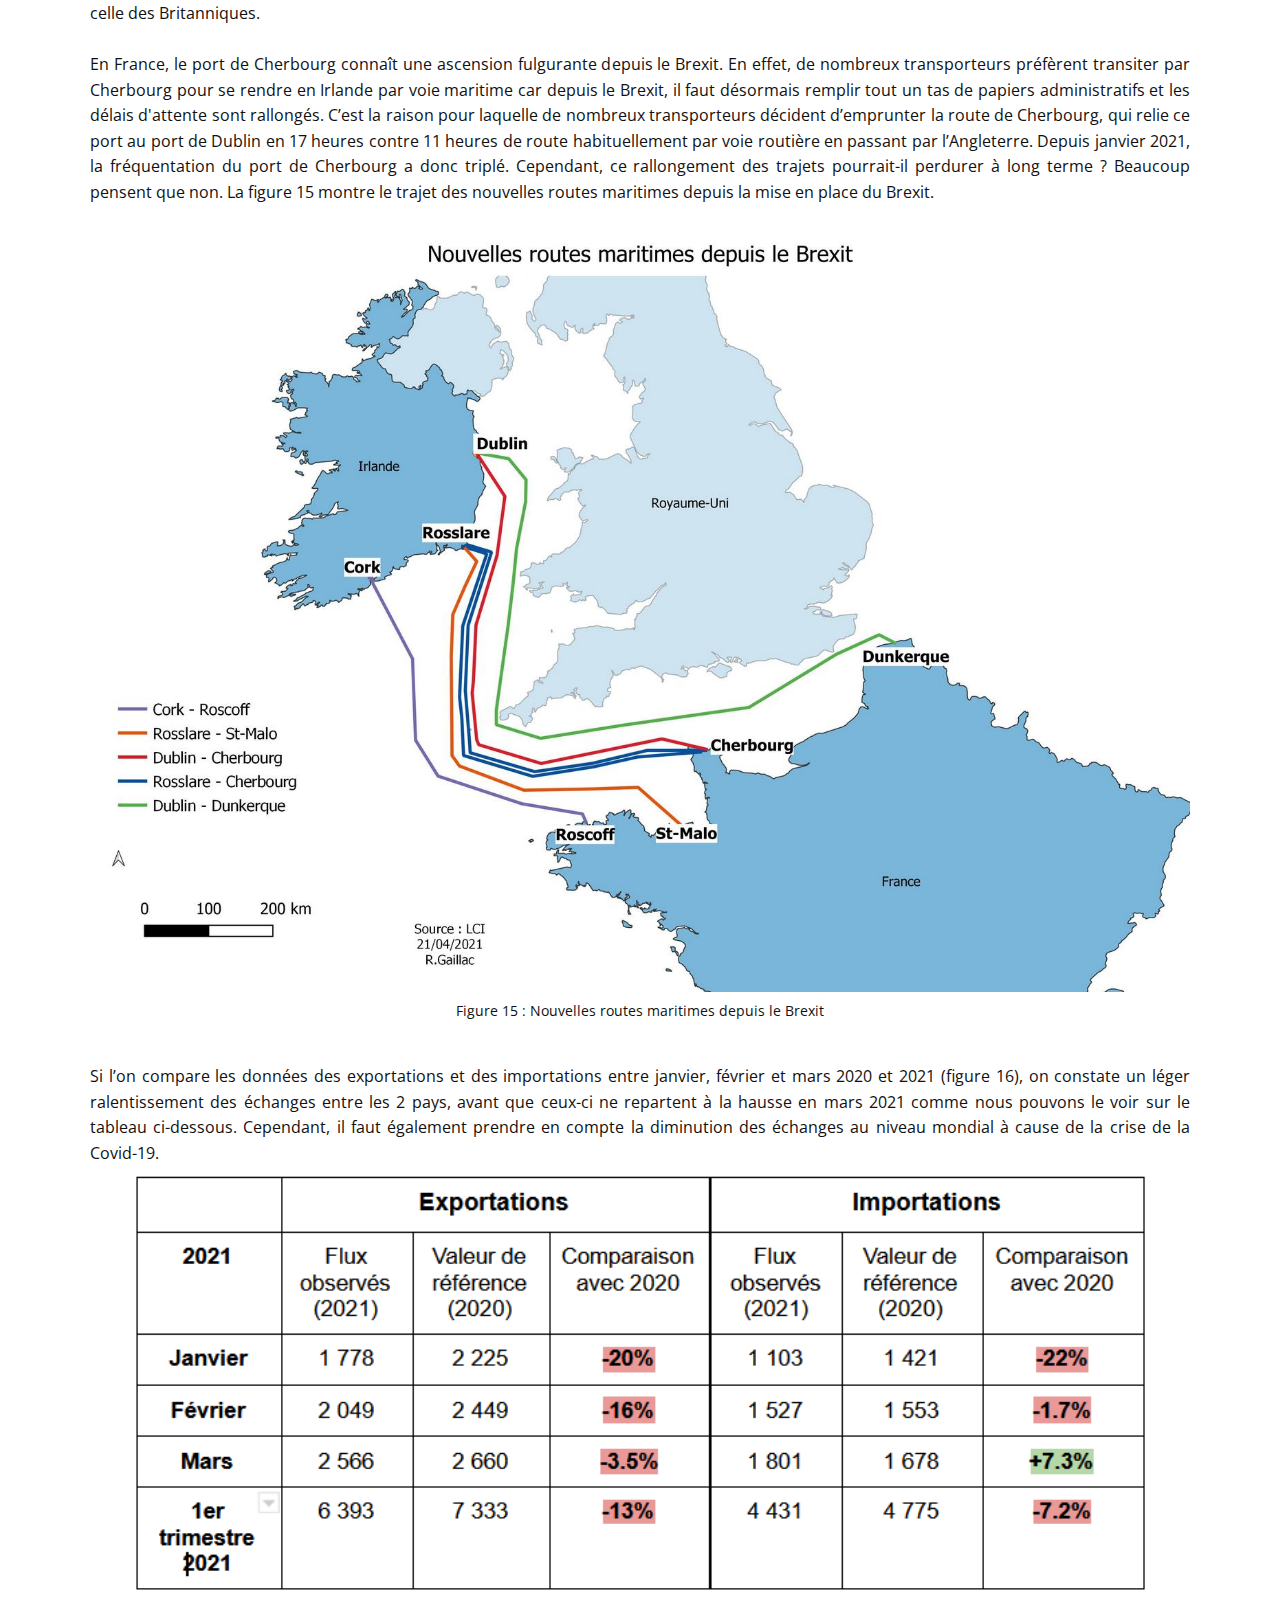
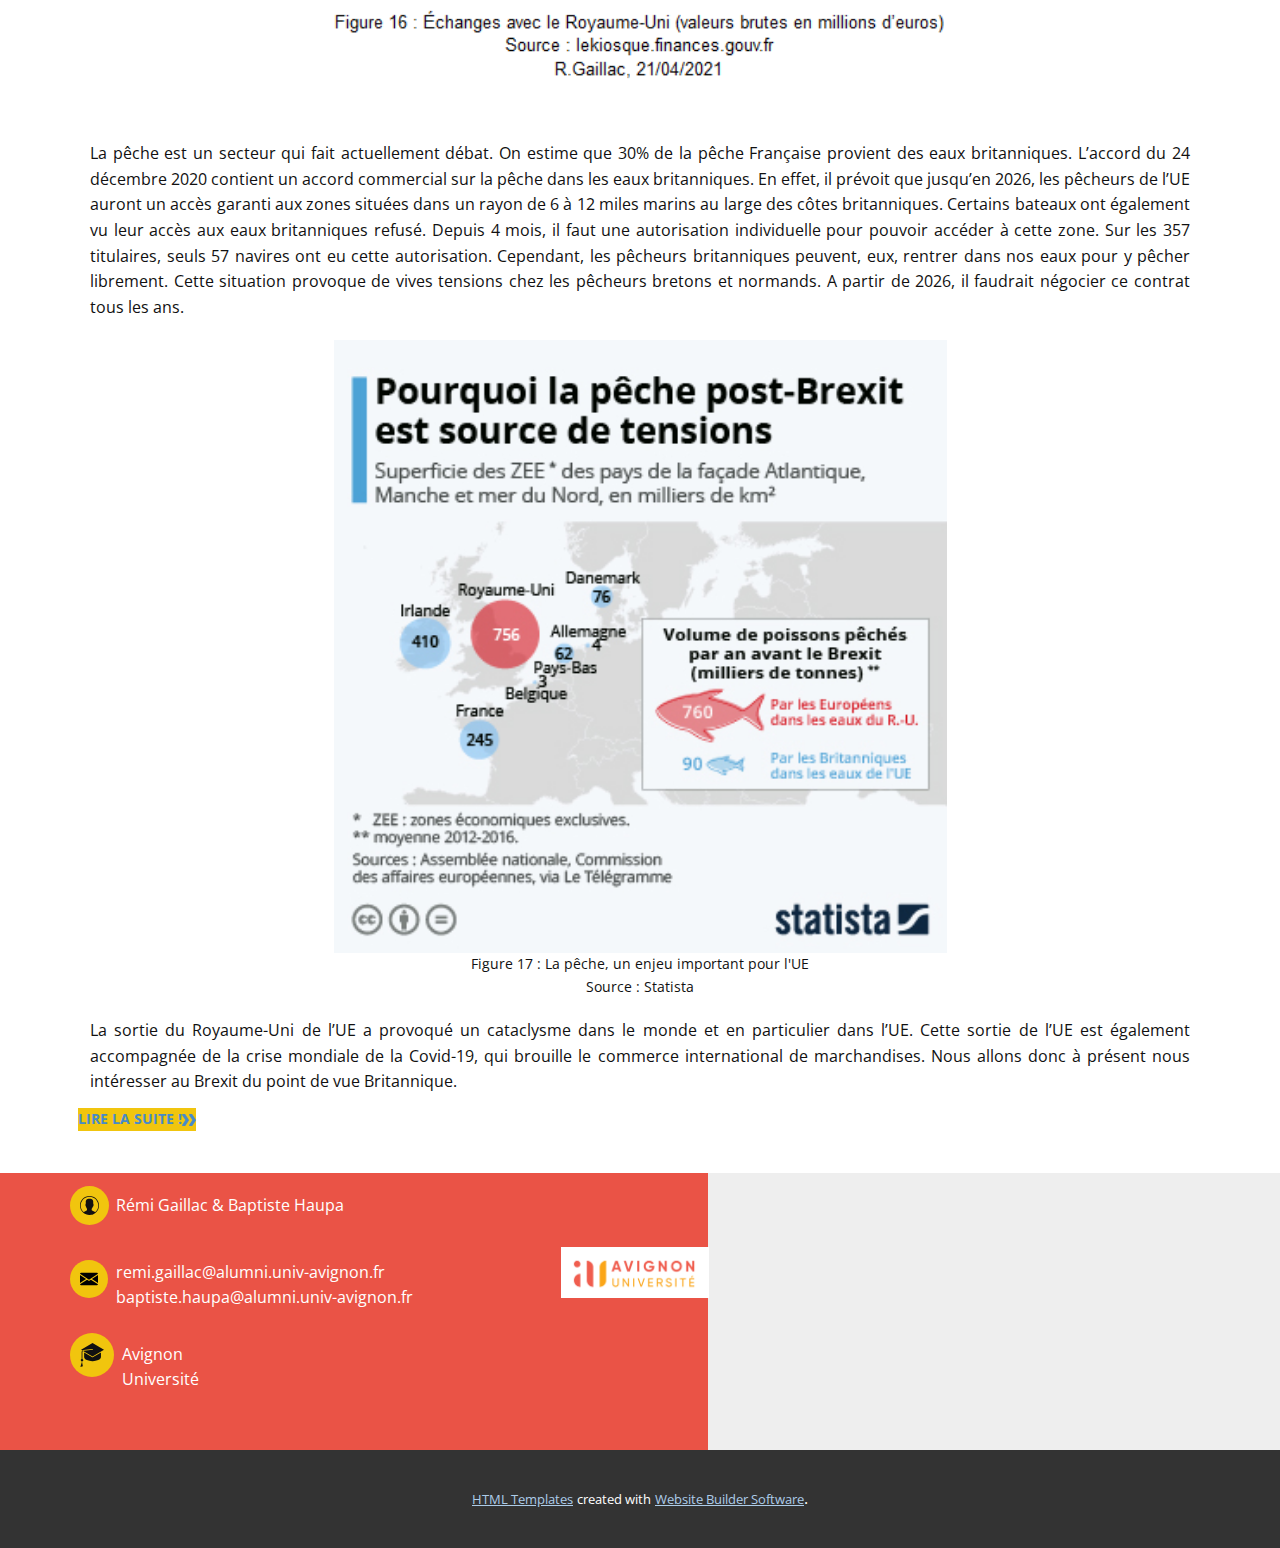
<file: Partie-2.html>
<!DOCTYPE html>
<html style="font-size: 16px;">
  <head>
    <meta name="viewport" content="width=device-width, initial-scale=1.0">
    <meta charset="utf-8">
    <meta name="keywords" content="II. Le terrorisme au XXè">
    <meta name="description" content="">
    <meta name="page_type" content="np-template-header-footer-from-plugin">
    <title>Partie 2</title>
    <link rel="stylesheet" href="nicepage.css" media="screen">
<link rel="stylesheet" href="Partie-2.css" media="screen">
    <script class="u-script" type="text/javascript" src="jquery.js" defer=""></script>
    <script class="u-script" type="text/javascript" src="nicepage.js" defer=""></script>
    <meta name="generator" content="Nicepage 3.15.3, nicepage.com">
    <link id="u-theme-google-font" rel="stylesheet" href="https://fonts.googleapis.com/css?family=Roboto:100,100i,300,300i,400,400i,500,500i,700,700i,900,900i|Open+Sans:300,300i,400,400i,600,600i,700,700i,800,800i">
    
    
    
    <script type="application/ld+json">{
		"@context": "http://schema.org",
		"@type": "Organization",
		"name": "Brexit",
		"url": "index.html",
		"logo": "images/logouniv.png"
}</script>
    <meta property="og:title" content="Partie 2">
    <meta property="og:type" content="website">
    <meta name="theme-color" content="#478ac9">
    <link rel="canonical" href="index.html">
    <meta property="og:url" content="index.html">
  </head>
  <body class="u-body"><header class="u-align-center-xs u-border-1 u-border-grey-25 u-clearfix u-custom-color-1 u-header u-sticky u-header" id="sec-740d"><div class="u-clearfix u-sheet u-sheet-1">
        <nav class="u-menu u-menu-dropdown u-offcanvas u-menu-1">
          <div class="menu-collapse">
            <a class="u-button-style u-nav-link" href="#">
              <svg><use xmlns:xlink="http://www.w3.org/1999/xlink" xlink:href="#menu-hamburger"></use></svg>
              <svg version="1.1" xmlns="http://www.w3.org/2000/svg" xmlns:xlink="http://www.w3.org/1999/xlink"><defs><symbol id="menu-hamburger" viewBox="0 0 16 16" style="width: 16px; height: 16px;"><rect y="1" width="16" height="2"></rect><rect y="7" width="16" height="2"></rect><rect y="13" width="16" height="2"></rect>
</symbol>
</defs></svg>
            </a>
          </div>
          <div class="u-custom-menu u-nav-container">
            <ul class="u-nav u-unstyled"><li class="u-nav-item"><a class="u-button-style u-nav-link" href="Accueil.html">Accueil</a>
</li><li class="u-nav-item"><a class="u-button-style u-nav-link" href="Accueil.html#sec-02a7" data-page-id="547012751">A propos de nous</a>
</li><li class="u-nav-item"><a class="u-button-style u-nav-link" href="Partie-1.html">Partie 1</a>
</li><li class="u-nav-item"><a class="u-button-style u-nav-link" href="Partie-2.html">Partie 2</a>
</li><li class="u-nav-item"><a class="u-button-style u-nav-link" href="Partie-3.html">Partie 3</a>
</li><li class="u-nav-item"><a class="u-button-style u-nav-link" href="Conclusion.html">Conclusion</a>
</li><li class="u-nav-item"><a class="u-button-style u-nav-link" href="Conclusion.html#sec-1597" data-page-id="13956749">Contact</a>
</li></ul>
          </div>
          <div class="u-custom-menu u-nav-container-collapse">
            <div class="u-black u-container-style u-inner-container-layout u-opacity u-opacity-95 u-sidenav">
              <div class="u-sidenav-overflow">
                <div class="u-menu-close"></div>
                <ul class="u-align-center u-nav u-popupmenu-items u-unstyled u-nav-2"><li class="u-nav-item"><a class="u-button-style u-nav-link" href="Accueil.html">Accueil</a>
</li><li class="u-nav-item"><a class="u-button-style u-nav-link" href="Accueil.html#sec-02a7" data-page-id="547012751">A propos de nous</a>
</li><li class="u-nav-item"><a class="u-button-style u-nav-link" href="Partie-1.html">Partie 1</a>
</li><li class="u-nav-item"><a class="u-button-style u-nav-link" href="Partie-2.html">Partie 2</a>
</li><li class="u-nav-item"><a class="u-button-style u-nav-link" href="Partie-3.html">Partie 3</a>
</li><li class="u-nav-item"><a class="u-button-style u-nav-link" href="Conclusion.html">Conclusion</a>
</li><li class="u-nav-item"><a class="u-button-style u-nav-link" href="Conclusion.html#sec-1597" data-page-id="13956749">Contact</a>
</li></ul>
              </div>
            </div>
            <div class="u-black u-menu-overlay u-opacity u-opacity-70"></div>
          </div>
        </nav>
        <img src="images/logouniv.png" alt="" class="u-image u-image-default u-image-1" data-image-width="1200" data-image-height="410">
      </div></header>
    <section class="u-align-center u-clearfix u-section-1" id="sec-b3c7">
      <div class="u-clearfix u-sheet u-sheet-1">
        <h1 class="u-text u-text-1">II. La vision Française</h1>
        <h6 class="u-align-justify u-text u-text-2">a) Pré-Brexit</h6>
        <p class="u-align-justify u-text u-text-3">Selon la banque mondiale et le FMI (fonds monétaire international), la France se situe en 6è position au rang mondial des puissances économiques mondiales en 2020. De plus, au niveau européen, elle se place en 2è position derrière l’Allemagne. L’économie nationale s’est ouverte au monde, principalement avec la mondialisation et occupe une place importante dans les échanges commerciaux internationaux. La France réalise 59% de ses exportations dans l’UE en 2018. Au sein de l’UE, l’Allemagne est un véritable partenaire économique. En effet, les échanges entre les 2 nations représentent plus de 14% des échanges totaux de la France. La figure 10 représente les principaux partenaires économiques de la France en 2019, selon les exportations (en bleu) ou les importations (en orange).</p>
        <div class="u-clearfix u-custom-html u-palette-1-base u-custom-html-1">
          <div class="tableauPlaceholder" id="viz1621595351628" style="position: relative">
            <noscript>&amp;amp;amp;amp;amp;amp;amp;amp;lt;a href='#'&amp;amp;amp;amp;amp;amp;amp;amp;gt;&amp;amp;amp;amp;amp;amp;amp;amp;lt;img alt='Principaux partenaires économiques de la France en 2019 ' src='https:&amp;amp;amp;amp;amp;amp;amp;amp;amp;#47;&amp;amp;amp;amp;amp;amp;amp;amp;amp;#47;public.tableau.com&amp;amp;amp;amp;amp;amp;amp;amp;amp;#47;static&amp;amp;amp;amp;amp;amp;amp;amp;amp;#47;images&amp;amp;amp;amp;amp;amp;amp;amp;amp;#47;Pr&amp;amp;amp;amp;amp;amp;amp;amp;amp;#47;PrincipauxpartenairesconomiquesdelaFranceen2019&amp;amp;amp;amp;amp;amp;amp;amp;amp;#47;Feuille1&amp;amp;amp;amp;amp;amp;amp;amp;amp;#47;1_rss.png' style='border: none' /&amp;amp;amp;amp;amp;amp;amp;amp;gt;&amp;amp;amp;amp;amp;amp;amp;amp;lt;/a&amp;amp;amp;amp;amp;amp;amp;amp;gt;</noscript>
            <object class="tableauViz" style="display:none;">
              <param name="host_url" value="https%3A%2F%2Fpublic.tableau.com%2F">
              <param name="embed_code_version" value="3">
              <param name="site_root" value="">
              <param name="name" value="PrincipauxpartenairesconomiquesdelaFranceen2019/Feuille1">
              <param name="tabs" value="no">
              <param name="toolbar" value="yes">
              <param name="static_image" value="https://public.tableau.com/static/images/Pr/PrincipauxpartenairesconomiquesdelaFranceen2019/Feuille1/1.png">
              <param name="animate_transition" value="yes">
              <param name="display_static_image" value="yes">
              <param name="display_spinner" value="yes">
              <param name="display_overlay" value="yes">
              <param name="display_count" value="yes">
              <param name="language" value="fr">
              <param name="filter" value="publish=yes">
            </object>
          </div>
          <script type="text/javascript"> var divElement = document.getElementById('viz1621595351628');                    var vizElement = divElement.getElementsByTagName('object')[0];                    vizElement.style.width='100%';vizElement.style.height=(divElement.offsetWidth*0.75)+'px';                    var scriptElement = document.createElement('script');                    scriptElement.src = 'https://public.tableau.com/javascripts/api/viz_v1.js';                    vizElement.parentNode.insertBefore(scriptElement, vizElement); </script>
        </div>
        <p class="u-align-center u-small-text u-text u-text-font u-text-variant u-text-4">Figure 10 : Principaux partenaires économiques de la France en 2019</p>
        <p class="u-align-justify u-text u-text-5">&nbsp; &nbsp; En 2019, la France a exporté 508 milliards d’euros de biens et 251 milliards d’euros de services. À l’inverse, elle a importé 567 milliards de biens et 229 milliards de services. La figure 11 est un schéma représentant la balance commerciale de la France en 2019. La balance commerciale correspond à la différence entre les exportations et les importations de biens ou de services (en milliards d’euros) sur une période donnée. Les pays en rouge correspondent à une balance commerciale négative, c’est-à-dire, que l’on importe plus de produits ou de services que l’on en exporte. Inversement, les pays en vert correspondent à une balance commerciale positive, c’est-à-dire, que l’on exporte plus que ce que l’on importe.&nbsp;</p>
        <div class="u-clearfix u-custom-html u-palette-1-base u-custom-html-2">
          <div class="tableauPlaceholder" id="viz1621503371780" style="position: relative">
            <noscript>&amp;amp;amp;amp;amp;amp;amp;amp;amp;amp;amp;amp;amp;amp;amp;amp;amp;lt;a href='#'&amp;amp;amp;amp;amp;amp;amp;amp;amp;amp;amp;amp;amp;amp;amp;amp;amp;gt;&amp;amp;amp;amp;amp;amp;amp;amp;amp;amp;amp;amp;amp;amp;amp;amp;amp;lt;img alt='Balance commerciale de la France en 2019 (milliards d&amp;amp;amp;amp;amp;amp;amp;amp;amp;amp;amp;amp;amp;amp;amp;amp;amp;amp;#39;euros) ' src='https:&amp;amp;amp;amp;amp;amp;amp;amp;amp;amp;amp;amp;amp;amp;amp;amp;amp;amp;#47;&amp;amp;amp;amp;amp;amp;amp;amp;amp;amp;amp;amp;amp;amp;amp;amp;amp;amp;#47;public.tableau.com&amp;amp;amp;amp;amp;amp;amp;amp;amp;amp;amp;amp;amp;amp;amp;amp;amp;amp;#47;static&amp;amp;amp;amp;amp;amp;amp;amp;amp;amp;amp;amp;amp;amp;amp;amp;amp;amp;#47;images&amp;amp;amp;amp;amp;amp;amp;amp;amp;amp;amp;amp;amp;amp;amp;amp;amp;amp;#47;ba&amp;amp;amp;amp;amp;amp;amp;amp;amp;amp;amp;amp;amp;amp;amp;amp;amp;amp;#47;balancecommerciale_16215033400270&amp;amp;amp;amp;amp;amp;amp;amp;amp;amp;amp;amp;amp;amp;amp;amp;amp;amp;#47;Feuille1&amp;amp;amp;amp;amp;amp;amp;amp;amp;amp;amp;amp;amp;amp;amp;amp;amp;amp;#47;1_rss.png' style='border: none' /&amp;amp;amp;amp;amp;amp;amp;amp;amp;amp;amp;amp;amp;amp;amp;amp;amp;gt;&amp;amp;amp;amp;amp;amp;amp;amp;amp;amp;amp;amp;amp;amp;amp;amp;amp;lt;/a&amp;amp;amp;amp;amp;amp;amp;amp;amp;amp;amp;amp;amp;amp;amp;amp;amp;gt;</noscript>
            <object class="tableauViz" style="display:none;">
              <param name="host_url" value="https%3A%2F%2Fpublic.tableau.com%2F">
              <param name="embed_code_version" value="3">
              <param name="site_root" value="">
              <param name="name" value="balancecommerciale_16215033400270/Feuille1">
              <param name="tabs" value="no">
              <param name="toolbar" value="yes">
              <param name="static_image" value="https://public.tableau.com/static/images/ba/balancecommerciale_16215033400270/Feuille1/1.png">
              <param name="animate_transition" value="yes">
              <param name="display_static_image" value="yes">
              <param name="display_spinner" value="yes">
              <param name="display_overlay" value="yes">
              <param name="display_count" value="yes">
              <param name="language" value="fr">
              <param name="filter" value="publish=yes">
            </object>
          </div>
          <script type="text/javascript"> var divElement = document.getElementById('viz1621503371780');                    var vizElement = divElement.getElementsByTagName('object')[0];                    vizElement.style.width='100%';vizElement.style.height=(divElement.offsetWidth*0.75)+'px';                    var scriptElement = document.createElement('script');                    scriptElement.src = 'https://public.tableau.com/javascripts/api/viz_v1.js';                    vizElement.parentNode.insertBefore(scriptElement, vizElement); </script>
        </div>
        <p class="u-align-center u-small-text u-text u-text-font u-text-variant u-text-6">Figure 11&nbsp; : Balance commerciale de la France en 2019<br>Source : INSEE<br>R.Gaillac, 11/04/2021
        </p>
        <p class="u-align-justify u-text u-text-7">Le commerce de marchandises est un des moteurs de la croissance du pays. En effet, selon les données de la banque mondiale, le commerce de marchandises représente environ 65% de notre PIB en 2019. Ces chiffres ont doublé depuis 1960 comme nous pouvons le constater sur la figure 12. Entre 1980 et 2017, le volume du commerce mondial a été multiplié par 7 environ. De ce fait, le volume du PIB mondial a été multiplié par 3.5. Le commerce n’a cessé de prendre une place importante dans le PIB mais a dû faire face à de nombreuses crises. La dernière en date correspond à la crise de 2009, crise des subprimes, crise financière, qui a fait reculer le taux de croissance du commerce de plus de 10%.&nbsp;</p>
        <div class="u-clearfix u-custom-html u-palette-1-base u-custom-html-3">
          <div class="tableauPlaceholder" id="viz1621596576402" style="position: relative">
            <noscript>&amp;amp;amp;amp;amp;amp;amp;amp;lt;a href='#'&amp;amp;amp;amp;amp;amp;amp;amp;gt;&amp;amp;amp;amp;amp;amp;amp;amp;lt;img alt='Rôle du commerce de marchandises sur le PIB Français ' src='https:&amp;amp;amp;amp;amp;amp;amp;amp;amp;#47;&amp;amp;amp;amp;amp;amp;amp;amp;amp;#47;public.tableau.com&amp;amp;amp;amp;amp;amp;amp;amp;amp;#47;static&amp;amp;amp;amp;amp;amp;amp;amp;amp;#47;images&amp;amp;amp;amp;amp;amp;amp;amp;amp;#47;Rl&amp;amp;amp;amp;amp;amp;amp;amp;amp;#47;RleducommercedemarchandisessurlePIBFranais&amp;amp;amp;amp;amp;amp;amp;amp;amp;#47;Feuille1&amp;amp;amp;amp;amp;amp;amp;amp;amp;#47;1_rss.png' style='border: none' /&amp;amp;amp;amp;amp;amp;amp;amp;gt;&amp;amp;amp;amp;amp;amp;amp;amp;lt;/a&amp;amp;amp;amp;amp;amp;amp;amp;gt;</noscript>
            <object class="tableauViz" style="display:none;">
              <param name="host_url" value="https%3A%2F%2Fpublic.tableau.com%2F">
              <param name="embed_code_version" value="3">
              <param name="site_root" value="">
              <param name="name" value="RleducommercedemarchandisessurlePIBFranais/Feuille1">
              <param name="tabs" value="no">
              <param name="toolbar" value="yes">
              <param name="static_image" value="https://public.tableau.com/static/images/Rl/RleducommercedemarchandisessurlePIBFranais/Feuille1/1.png">
              <param name="animate_transition" value="yes">
              <param name="display_static_image" value="yes">
              <param name="display_spinner" value="yes">
              <param name="display_overlay" value="yes">
              <param name="display_count" value="yes">
              <param name="language" value="fr">
              <param name="filter" value="publish=yes">
            </object>
          </div>
          <script type="text/javascript"> var divElement = document.getElementById('viz1621596576402');                    var vizElement = divElement.getElementsByTagName('object')[0];                    vizElement.style.width='100%';vizElement.style.height=(divElement.offsetWidth*0.75)+'px';                    var scriptElement = document.createElement('script');                    scriptElement.src = 'https://public.tableau.com/javascripts/api/viz_v1.js';                    vizElement.parentNode.insertBefore(scriptElement, vizElement); </script>
        </div>
        <p class="u-align-center u-small-text u-text u-text-font u-text-variant u-text-8">Figure 12&nbsp; : Rôle du commerce de marchandises sur le PIB Français<br>Source : Banque mondiale<br>R.Gaillac, 11/04/2021
        </p>
        <p class="u-align-justify u-text u-text-9">En matière d’exportations, la France se situe à la 5è position des exportateurs de biens et de services. En 2019, elle a exporté pour 508 milliards d’euros (croissance de 3% par rapport à 2018). La France exporte 59% de ses marchandises en Europe, principalement en Allemagne, Italie et Espagne. À l’étranger, les États-Unis et la Chine sont également des partenaires économiques. Le Royaume-Uni est également un partenaire économique indispensable à la France. En effet, elle réalise plus de 33 milliards d’euros en 2019 avec ce pays. La figure 13 explique en détail les principales exportations de marchandises en milliards d’euros en 2019.&nbsp;</p>
        <div class="u-clearfix u-custom-html u-palette-1-base u-custom-html-4">
          <div class="tableauPlaceholder" id="viz1621504090367" style="position: relative">
            <noscript>&amp;amp;amp;amp;amp;amp;amp;amp;amp;amp;amp;amp;amp;amp;amp;amp;amp;lt;a href='#'&amp;amp;amp;amp;amp;amp;amp;amp;amp;amp;amp;amp;amp;amp;amp;amp;amp;gt;&amp;amp;amp;amp;amp;amp;amp;amp;amp;amp;amp;amp;amp;amp;amp;amp;amp;lt;img alt='Principaux partenaires en matière d&amp;amp;amp;amp;amp;amp;amp;amp;amp;amp;amp;amp;amp;amp;amp;amp;amp;amp;#39;exportation (milliards d&amp;amp;amp;amp;amp;amp;amp;amp;amp;amp;amp;amp;amp;amp;amp;amp;amp;amp;#39;euros) de la France en 2019  ' src='https:&amp;amp;amp;amp;amp;amp;amp;amp;amp;amp;amp;amp;amp;amp;amp;amp;amp;amp;#47;&amp;amp;amp;amp;amp;amp;amp;amp;amp;amp;amp;amp;amp;amp;amp;amp;amp;amp;#47;public.tableau.com&amp;amp;amp;amp;amp;amp;amp;amp;amp;amp;amp;amp;amp;amp;amp;amp;amp;amp;#47;static&amp;amp;amp;amp;amp;amp;amp;amp;amp;amp;amp;amp;amp;amp;amp;amp;amp;amp;#47;images&amp;amp;amp;amp;amp;amp;amp;amp;amp;amp;amp;amp;amp;amp;amp;amp;amp;amp;#47;ex&amp;amp;amp;amp;amp;amp;amp;amp;amp;amp;amp;amp;amp;amp;amp;amp;amp;amp;#47;exportationsdepuislaFrance&amp;amp;amp;amp;amp;amp;amp;amp;amp;amp;amp;amp;amp;amp;amp;amp;amp;amp;#47;Feuille1&amp;amp;amp;amp;amp;amp;amp;amp;amp;amp;amp;amp;amp;amp;amp;amp;amp;amp;#47;1_rss.png' style='border: none' /&amp;amp;amp;amp;amp;amp;amp;amp;amp;amp;amp;amp;amp;amp;amp;amp;amp;gt;&amp;amp;amp;amp;amp;amp;amp;amp;amp;amp;amp;amp;amp;amp;amp;amp;amp;lt;/a&amp;amp;amp;amp;amp;amp;amp;amp;amp;amp;amp;amp;amp;amp;amp;amp;amp;gt;</noscript>
            <object class="tableauViz" style="display:none;">
              <param name="host_url" value="https%3A%2F%2Fpublic.tableau.com%2F">
              <param name="embed_code_version" value="3">
              <param name="site_root" value="">
              <param name="name" value="exportationsdepuislaFrance/Feuille1">
              <param name="tabs" value="no">
              <param name="toolbar" value="yes">
              <param name="static_image" value="https://public.tableau.com/static/images/ex/exportationsdepuislaFrance/Feuille1/1.png">
              <param name="animate_transition" value="yes">
              <param name="display_static_image" value="yes">
              <param name="display_spinner" value="yes">
              <param name="display_overlay" value="yes">
              <param name="display_count" value="yes">
              <param name="language" value="fr">
              <param name="filter" value="publish=yes">
            </object>
          </div>
          <script type="text/javascript"> var divElement = document.getElementById('viz1621504090367');                    var vizElement = divElement.getElementsByTagName('object')[0];                    vizElement.style.width='100%';vizElement.style.height=(divElement.offsetWidth*0.75)+'px';                    var scriptElement = document.createElement('script');                    scriptElement.src = 'https://public.tableau.com/javascripts/api/viz_v1.js';                    vizElement.parentNode.insertBefore(scriptElement, vizElement); </script>
        </div>
        <p class="u-align-center u-small-text u-text u-text-font u-text-variant u-text-10">Figure 13&nbsp; : Principaux partenaires en terme d’exportation depuis la France en 2019<br>Source : INSEE<br>R.Gaillac, 07/04/2021
        </p>
        <p class="u-align-justify u-text u-text-11">La France exporte essentiellement des avions, grâce à l’usine Airbus de Blagnac principalement, mais également des véhicules, des produits pharmaceutiques, des produits agricoles… vers le Royaume-Uni comme l’indique la figure 14.</p>
        <div class="u-clearfix u-custom-html u-palette-1-base u-custom-html-5">
          <div class="tableauPlaceholder" id="viz1621600211136" style="position: relative">
            <noscript>&amp;amp;amp;amp;amp;amp;amp;amp;lt;a href='#'&amp;amp;amp;amp;amp;amp;amp;amp;gt;&amp;amp;amp;amp;amp;amp;amp;amp;lt;img alt='Secteurs les plus exportés vers le Royaume-Uni (2019) ' src='https:&amp;amp;amp;amp;amp;amp;amp;amp;amp;#47;&amp;amp;amp;amp;amp;amp;amp;amp;amp;#47;public.tableau.com&amp;amp;amp;amp;amp;amp;amp;amp;amp;#47;static&amp;amp;amp;amp;amp;amp;amp;amp;amp;#47;images&amp;amp;amp;amp;amp;amp;amp;amp;amp;#47;se&amp;amp;amp;amp;amp;amp;amp;amp;amp;#47;secteurslesplusexportsversleRoyaume-Uni2019&amp;amp;amp;amp;amp;amp;amp;amp;amp;#47;Feuille1&amp;amp;amp;amp;amp;amp;amp;amp;amp;#47;1_rss.png' style='border: none' /&amp;amp;amp;amp;amp;amp;amp;amp;gt;&amp;amp;amp;amp;amp;amp;amp;amp;lt;/a&amp;amp;amp;amp;amp;amp;amp;amp;gt;</noscript>
            <object class="tableauViz" style="display:none;">
              <param name="host_url" value="https%3A%2F%2Fpublic.tableau.com%2F">
              <param name="embed_code_version" value="3">
              <param name="site_root" value="">
              <param name="name" value="secteurslesplusexportsversleRoyaume-Uni2019/Feuille1">
              <param name="tabs" value="no">
              <param name="toolbar" value="yes">
              <param name="static_image" value="https://public.tableau.com/static/images/se/secteurslesplusexportsversleRoyaume-Uni2019/Feuille1/1.png">
              <param name="animate_transition" value="yes">
              <param name="display_static_image" value="yes">
              <param name="display_spinner" value="yes">
              <param name="display_overlay" value="yes">
              <param name="display_count" value="yes">
              <param name="language" value="fr">
              <param name="filter" value="publish=yes">
            </object>
          </div>
          <script type="text/javascript"> var divElement = document.getElementById('viz1621600211136');                    var vizElement = divElement.getElementsByTagName('object')[0];                    vizElement.style.width='100%';vizElement.style.height=(divElement.offsetWidth*0.75)+'px';                    var scriptElement = document.createElement('script');                    scriptElement.src = 'https://public.tableau.com/javascripts/api/viz_v1.js';                    vizElement.parentNode.insertBefore(scriptElement, vizElement); </script>
        </div>
        <p class="u-align-center u-small-text u-text u-text-font u-text-variant u-text-12">Figure 14 : Secteurs les plus exportés vers le Royaume-Uni depuis la France<br>Source : lekiosque.finances.gouv.fr<br>R.Gaillac, 13/04/2021
        </p>
        <p class="u-align-justify u-text u-text-13">Le Brexit va engendrer une sorte d’incertitude économique et politique. Cette incertitude va impacter le commerce extérieur Français. Elle repose sur le fait que les exportateurs devront faire face à des coûts supplémentaires. Cependant, il est quand même trop tôt pour qualifier réellement l’impact du Brexit sur l’économie française.&nbsp;<br>
          <br>Nous venons de nous intéresser au commerce international Français pré-Brexit. Nous allons à présent montrer l’impact de la sortie du Royaume-Uni de l’UE sur le commerce Français.&nbsp;
        </p>
      </div>
    </section>
    <section class="u-clearfix u-section-2" id="sec-ac86">
      <div class="u-clearfix u-sheet u-sheet-1">
        <h6 class="u-text u-text-1">b) Post-Brexit<span style="font-weight: 700;"></span>
        </h6>
        <p class="u-align-justify u-text u-text-2">Depuis le 1er janvier 2021, le Royaume-Uni est officiellement sorti de l’Union Européenne. Le Royaume-Uni est un des principaux partenaires économiques commerciaux de la France. Depuis cette date, les échanges entre le Royaume-Uni et la France sont perturbés. Le 24 décembre 2020, l’Union Européenne et le Royaume-Uni ont conclu un accord de commerce et de coopération. Cet accord a été ratifié le 30 décembre 2020 par la Commission européenne, le Président du Conseil Européen et le Premier Ministre britannique, Boris Johnson. Il est ensuite entré en vigueur à titre provisoire le 1er janvier 2021, en attendant d’être ratifié par le Parlement Européen en 2021.&nbsp;<br>
          <br>Bruno Le Maire, actuel Ministre de l’économie, des finances et des relances, estime que “les grands perdants du Brexit seront les Britanniques”. L’accord du 24 décembre 2020 évite ainsi les conséquences d’un “hard brexit”. Ce “soft brexit” engendre tout de même des conséquences pour les exportations à destination d’outre-manche. Selon une étude menée par Euler Hermes (leader mondial des solutions d'assurance-crédit), ils estiment que la France sera le 3è pays le plus affecté par le Brexit, dû à des pertes à l’export d’environ 2 milliards d’euros par an. Ce scénario s’inscrit dans le cadre d’un “soft brexit”. Si nous prenons en compte le cas d’un “hard brexit”, ce montant pourrait s’élever à 3.6 milliards d’euros par an. L’accord du 24 décembre 2020 permet le maintien des échanges sans droits de douane mais a pour conséquence la sortie du Royaume-Uni du marché commun européen. En 2019, la France a réalisé plus de 33 milliards d’euros d’exportations vers le Royaume-Uni, selon les chiffres du gouvernement français. Les Britanniques sont donc les 6è clients de la France. Ils représentent également le premier excédent de la France, avec une balance commerciale positive de 12.5 milliards d’euros (figure 11). Le Brexit aura donc des conséquences sur l’économie française mais celle-ci pourra se tourner vers ses autres partenaires économiques européens. Dans l’ensemble, le gouvernement français estime que le Brexit pourrait engendrer la baisse de 0.1 point de la richesse nationale en 2021. Bruno Le Maire estime que cette perte est faible en comparaison de celle des Britanniques.&nbsp;<br>
          <br>En France, le port de Cherbourg connaît une ascension fulgurante depuis le Brexit. En effet, de nombreux transporteurs préfèrent transiter par Cherbourg pour se rendre en Irlande par voie maritime car depuis le Brexit, il faut désormais remplir tout un tas de papiers administratifs et les délais d'attente sont rallongés. C’est la raison pour laquelle de nombreux transporteurs décident d’emprunter la route de Cherbourg, qui relie ce port au port de Dublin en 17 heures contre 11 heures de route habituellement par voie routière en passant par l’Angleterre. Depuis janvier 2021, la fréquentation du port de Cherbourg a donc triplé. Cependant, ce rallongement des trajets pourrait-il perdurer à long terme ? Beaucoup pensent que non. La figure 15 montre le trajet des nouvelles routes maritimes depuis la mise en place du Brexit.&nbsp;
        </p>
        <img src="images/Nouvellesroutesmaritimes.jpeg" alt="" class="u-image u-image-default u-image-1" data-image-width="3507" data-image-height="2480">
        <p class="u-align-center u-small-text u-text u-text-font u-text-variant u-text-3">Figure 15 : Nouvelles routes maritimes depuis le Brexit</p>
        <p class="u-align-justify u-text u-text-4">Si l’on compare les données des exportations et des importations entre janvier, février et mars 2020 et 2021 (figure 16), on constate un léger ralentissement des échanges entre les 2 pays, avant que ceux-ci ne repartent à la hausse en mars 2021 comme nous pouvons le voir sur le tableau ci-dessous. Cependant, il faut également prendre en compte la diminution des échanges au niveau mondial à cause de la crise de la Covid-19.&nbsp;</p>
        <img src="images/export-import.png" alt="" class="u-image u-image-default u-image-2" data-image-width="754" data-image-height="382">
        <p class="u-align-justify u-text u-text-5">La pêche est un secteur qui fait actuellement débat. On estime que 30% de la pêche Française provient des eaux britanniques. L’accord du 24 décembre 2020 contient un accord commercial sur la pêche dans les eaux britanniques. En effet, il prévoit que jusqu’en 2026, les pêcheurs de l’UE auront un accès garanti aux zones situées dans un rayon de 6 à 12 miles marins au large des côtes britanniques. Certains bateaux ont également vu leur accès aux eaux britanniques refusé. Depuis 4 mois, il faut une autorisation individuelle pour pouvoir accéder à cette zone. Sur les 357 titulaires, seuls 57 navires ont eu cette autorisation. Cependant, les pêcheurs britanniques peuvent, eux, rentrer dans nos eaux pour y pêcher librement. Cette situation provoque de vives tensions chez les pêcheurs bretons et normands. A partir de 2026, il faudrait négocier ce contrat tous les ans.&nbsp;</p>
        <img src="images/pche.jpeg" alt="" class="u-image u-image-default u-preserve-proportions u-image-3" data-image-width="355" data-image-height="355">
        <p class="u-align-center u-small-text u-text u-text-font u-text-variant u-text-6">Figure 17 : La pêche, un enjeu important pour l'UE<br>Source : Statista
        </p>
        <p class="u-align-justify u-text u-text-7">La sortie du Royaume-Uni de l’UE a provoqué un cataclysme dans le monde et en particulier dans l’UE. Cette sortie de l’UE est également accompagnée de la crise mondiale de la Covid-19, qui brouille le commerce international de marchandises. Nous allons donc à présent nous intéresser au Brexit du point de vue Britannique.&nbsp;</p>
        <a href="Partie-3.html" data-page-id="71716602" class="u-btn u-button-style u-palette-3-base u-text-hover-palette-2-base u-text-palette-1-base u-btn-1">Lire la suite !<span class="u-icon"><svg xmlns="http://www.w3.org/2000/svg" xmlns:xlink="http://www.w3.org/1999/xlink" version="1.1" xml:space="preserve" class="u-svg-content" viewBox="0 -32 426.66667 426" style="width: 1em; height: 1em;"><path d="m213.332031 181.667969c0 4.265625-1.277343 8.53125-3.625 11.730469l-106.667969 160c-3.839843 5.761718-10.238281 9.601562-17.707031 9.601562h-64c-11.730469 0-21.332031-9.601562-21.332031-21.332031 0-4.269531 1.28125-8.535157 3.625-11.734375l98.773438-148.265625-98.773438-148.269531c-2.34375-3.199219-3.625-7.464844-3.625-11.730469 0-11.734375 9.601562-21.335938 21.332031-21.335938h64c7.46875 0 13.867188 3.839844 17.707031 9.601563l106.667969 160c2.347657 3.199218 3.625 7.464844 3.625 11.734375zm0 0"></path><path d="m426.667969 181.667969c0 4.265625-1.28125 8.53125-3.628907 11.730469l-106.664062 160c-3.839844 5.761718-10.242188 9.601562-17.707031 9.601562h-64c-11.734375 0-21.335938-9.601562-21.335938-21.332031 0-4.269531 1.28125-8.535157 3.628907-11.734375l98.773437-148.265625-98.773437-148.269531c-2.347657-3.199219-3.628907-7.464844-3.628907-11.730469 0-11.734375 9.601563-21.335938 21.335938-21.335938h64c7.464843 0 13.867187 3.839844 17.707031 9.601563l106.664062 160c2.347657 3.199218 3.628907 7.464844 3.628907 11.734375zm0 0"></path></svg><img></span>
        </a>
      </div>
    </section>
    
    
    <footer class="u-clearfix u-custom-color-1 u-footer u-footer" id="sec-422f"><div class="u-expanded-height u-grey-light-2 u-map u-map-1">
        <div class="embed-responsive">
          <iframe class="embed-responsive-item" src="//maps.google.com/maps?output=embed&amp;q=Avignon%20Universit%C3%A9&amp;z=10&amp;t=m" data-map="[base64]"></iframe>
        </div>
      </div><span class="u-icon u-icon-circle u-palette-3-base u-spacing-10 u-text-body-color u-icon-1"><svg class="u-svg-link" preserveAspectRatio="xMidYMin slice" viewBox="0 0 55 55" style=""><use xmlns:xlink="http://www.w3.org/1999/xlink" xlink:href="#svg-4f1e"></use></svg><svg version="1.1" id="svg-4f1e" xmlns="http://www.w3.org/2000/svg" xmlns:xlink="http://www.w3.org/1999/xlink" x="0px" y="0px" viewBox="0 0 55 55" style="enable-background:new 0 0 55 55;" xml:space="preserve" class="u-svg-content"><path d="M55,27.5C55,12.337,42.663,0,27.5,0S0,12.337,0,27.5c0,8.009,3.444,15.228,8.926,20.258l-0.026,0.023l0.892,0.752
	c0.058,0.049,0.121,0.089,0.179,0.137c0.474,0.393,0.965,0.766,1.465,1.127c0.162,0.117,0.324,0.234,0.489,0.348
	c0.534,0.368,1.082,0.717,1.642,1.048c0.122,0.072,0.245,0.142,0.368,0.212c0.613,0.349,1.239,0.678,1.88,0.98
	c0.047,0.022,0.095,0.042,0.142,0.064c2.089,0.971,4.319,1.684,6.651,2.105c0.061,0.011,0.122,0.022,0.184,0.033
	c0.724,0.125,1.456,0.225,2.197,0.292c0.09,0.008,0.18,0.013,0.271,0.021C25.998,54.961,26.744,55,27.5,55
	c0.749,0,1.488-0.039,2.222-0.098c0.093-0.008,0.186-0.013,0.279-0.021c0.735-0.067,1.461-0.164,2.178-0.287
	c0.062-0.011,0.125-0.022,0.187-0.034c2.297-0.412,4.495-1.109,6.557-2.055c0.076-0.035,0.153-0.068,0.229-0.104
	c0.617-0.29,1.22-0.603,1.811-0.936c0.147-0.083,0.293-0.167,0.439-0.253c0.538-0.317,1.067-0.648,1.581-1
	c0.185-0.126,0.366-0.259,0.549-0.391c0.439-0.316,0.87-0.642,1.289-0.983c0.093-0.075,0.193-0.14,0.284-0.217l0.915-0.764
	l-0.027-0.023C51.523,42.802,55,35.55,55,27.5z M2,27.5C2,13.439,13.439,2,27.5,2S53,13.439,53,27.5
	c0,7.577-3.325,14.389-8.589,19.063c-0.294-0.203-0.59-0.385-0.893-0.537l-8.467-4.233c-0.76-0.38-1.232-1.144-1.232-1.993v-2.957
	c0.196-0.242,0.403-0.516,0.617-0.817c1.096-1.548,1.975-3.27,2.616-5.123c1.267-0.602,2.085-1.864,2.085-3.289v-3.545
	c0-0.867-0.318-1.708-0.887-2.369v-4.667c0.052-0.52,0.236-3.448-1.883-5.864C34.524,9.065,31.541,8,27.5,8
	s-7.024,1.065-8.867,3.168c-2.119,2.416-1.935,5.346-1.883,5.864v4.667c-0.568,0.661-0.887,1.502-0.887,2.369v3.545
	c0,1.101,0.494,2.128,1.34,2.821c0.81,3.173,2.477,5.575,3.093,6.389v2.894c0,0.816-0.445,1.566-1.162,1.958l-7.907,4.313
	c-0.252,0.137-0.502,0.297-0.752,0.476C5.276,41.792,2,35.022,2,27.5z"></path><g></g><g></g><g></g><g></g><g></g><g></g><g></g><g></g><g></g><g></g><g></g><g></g><g></g><g></g><g></g></svg></span><p class="u-text u-text-1">Rémi Gaillac &amp; Baptiste Haupa</p><a href="#" class="u-image u-logo u-image-1" data-image-width="1200" data-image-height="410">
        <img src="images/logouniv.png" class="u-logo-image u-logo-image-1" data-image-width="148.0974">
      </a><span class="u-icon u-icon-circle u-palette-3-base u-spacing-10 u-text-black u-icon-2"><svg class="u-svg-link" preserveAspectRatio="xMidYMin slice" viewBox="0 0 512 512" style=""><use xmlns:xlink="http://www.w3.org/1999/xlink" xlink:href="#svg-4c3e"></use></svg><svg xmlns="http://www.w3.org/2000/svg" xmlns:xlink="http://www.w3.org/1999/xlink" version="1.1" id="svg-4c3e" x="0px" y="0px" viewBox="0 0 512 512" style="enable-background:new 0 0 512 512;" xml:space="preserve" class="u-svg-content"><g><g><polygon points="339.392,258.624 512,367.744 512,144.896   "></polygon>
</g>
</g><g><g><polygon points="0,144.896 0,367.744 172.608,258.624   "></polygon>
</g>
</g><g><g><path d="M480,80H32C16.032,80,3.36,91.904,0.96,107.232L256,275.264l255.04-168.032C508.64,91.904,495.968,80,480,80z"></path>
</g>
</g><g><g><path d="M310.08,277.952l-45.28,29.824c-2.688,1.76-5.728,2.624-8.8,2.624c-3.072,0-6.112-0.864-8.8-2.624l-45.28-29.856    L1.024,404.992C3.488,420.192,16.096,432,32,432h448c15.904,0,28.512-11.808,30.976-27.008L310.08,277.952z"></path>
</g>
</g><g></g><g></g><g></g><g></g><g></g><g></g><g></g><g></g><g></g><g></g><g></g><g></g><g></g><g></g><g></g></svg></span><p class="u-text u-text-2">remi.gaillac@alumni.univ-avignon.fr<br>baptiste.haupa@alumni.univ-avignon.fr
      </p><span class="u-icon u-icon-circle u-palette-3-base u-spacing-10 u-text-body-color u-icon-3"><svg class="u-svg-link" preserveAspectRatio="xMidYMin slice" viewBox="-3 0 456 456.392" style=""><use xmlns:xlink="http://www.w3.org/1999/xlink" xlink:href="#svg-ab5d"></use></svg><svg xmlns="http://www.w3.org/2000/svg" viewBox="-3 0 456 456.392" id="svg-ab5d" class="u-svg-content"><path d="m14.277344 128.390625 24.320312 14.304687c5.894532-5 13.125-8.171874 20.796875-9.128906l171.898438-21.117187c4.386719-.539063 8.378906 2.578125 8.917969 6.964843.539062 4.390626-2.578126 8.382813-6.96875 8.921876l-171.894532 21.121093c-2.585937.335938-5.101562 1.09375-7.441406 2.246094l178.289062 105.082031 217.921876-128.394531-217.921876-128.390625zm0 0"></path><path d="m228.132812 272.96875-155.9375-91.863281v83.285156c0 22.023437 19.039063 43.433594 52.234376 58.738281 34.023437 14.589844 70.746093 21.835938 107.765624 21.261719 37.015626.578125 73.738282-6.667969 107.761719-21.261719 33.199219-15.304687 52.238281-36.714844 52.238281-58.738281v-83.285156l-155.933593 91.863281c-2.507813 1.476562-5.621094 1.476562-8.128907 0zm0 0"></path><path d="m48.195312 440.390625-16-88-32 104zm0 0"></path><path d="m56.195312 328.390625c-.015624-10.140625-6.429687-19.167969-16-22.527344v-132.589843c.023438-3.367188.757813-6.691407 2.160157-9.753907 2.304687-5.160156 6.355469-9.339843 11.441406-11.808593l-15.25-9.007813c-4.144531 3.515625-7.535156 7.839844-9.957031 12.703125-2.847656 5.527344-4.351563 11.648438-4.394532 17.867188v132.589843c-11.476562 4.089844-18.058593 16.136719-15.296874 28.003907 2.765624 11.867187 13.992187 19.769531 26.09375 18.367187 12.101562-1.398437 21.226562-11.660156 21.203124-23.84375zm0 0"></path></svg></span><p class="u-text u-text-3">Avignon Université</p></footer>
    <section class="u-backlink u-clearfix u-grey-80">
      <a class="u-link" href="https://nicepage.com/html-templates" target="_blank">
        <span>HTML Templates</span>
      </a>
      <p class="u-text">
        <span>created with</span>
      </p>
      <a class="u-link" href="https://nicepage.com/" target="_blank">
        <span>Website Builder Software</span>
      </a>. 
    </section><span style="height: 66px; width: 66px; margin-left: 0px; margin-right: auto; margin-top: 0px; right: 70px; bottom: 10px; background-image: none;" class="u-back-to-top u-border-2 u-border-palette-1-base u-icon u-icon-circle u-opacity u-opacity-85 u-spacing-11 u-text-palette-1-base" data-href="#">
        <svg class="u-svg-link" preserveAspectRatio="xMidYMin slice" viewBox="0 0 551.13 551.13"><use xmlns:xlink="http://www.w3.org/1999/xlink" xlink:href="#svg-1d98"></use></svg>
        <svg class="u-svg-content" enable-background="new 0 0 551.13 551.13" viewBox="0 0 551.13 551.13" xmlns="http://www.w3.org/2000/svg" id="svg-1d98"><path d="m275.565 189.451 223.897 223.897h51.668l-275.565-275.565-275.565 275.565h51.668z"></path></svg>
    </span>
  </body>
</html>
</file>
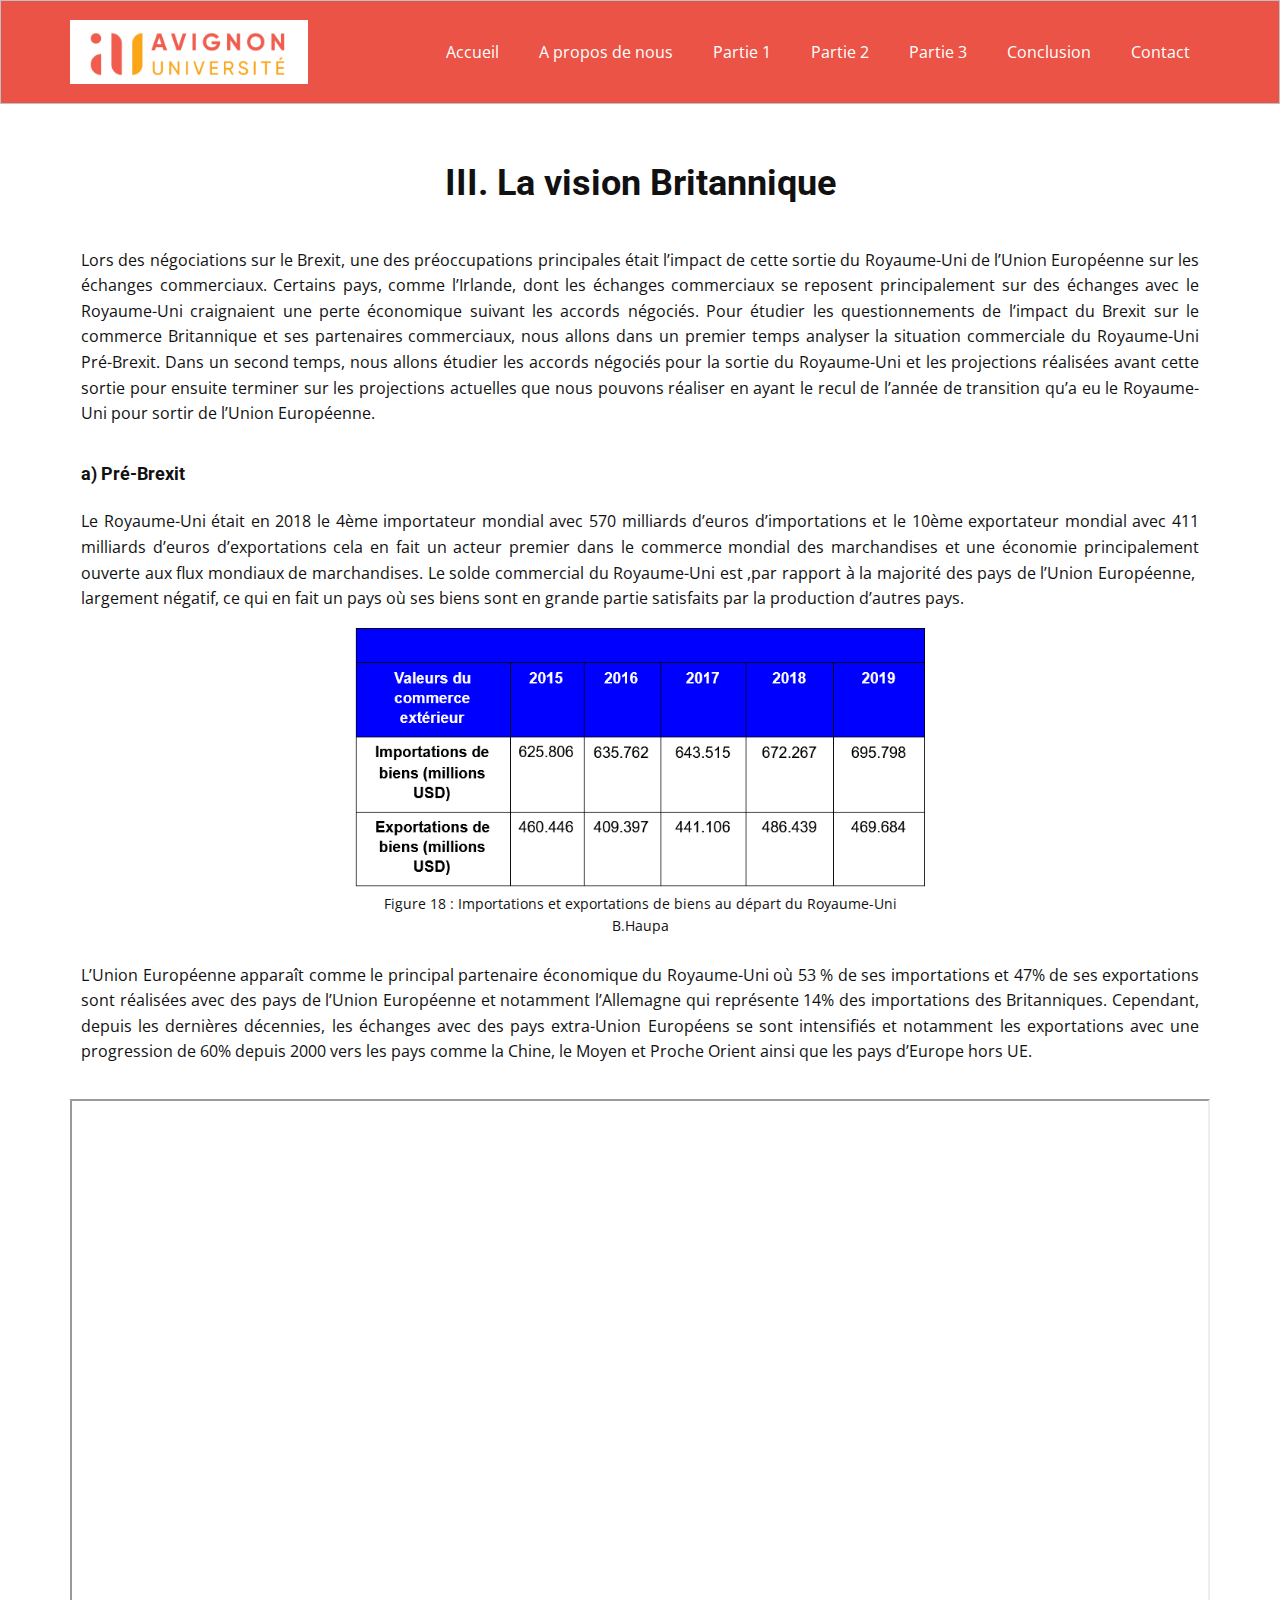
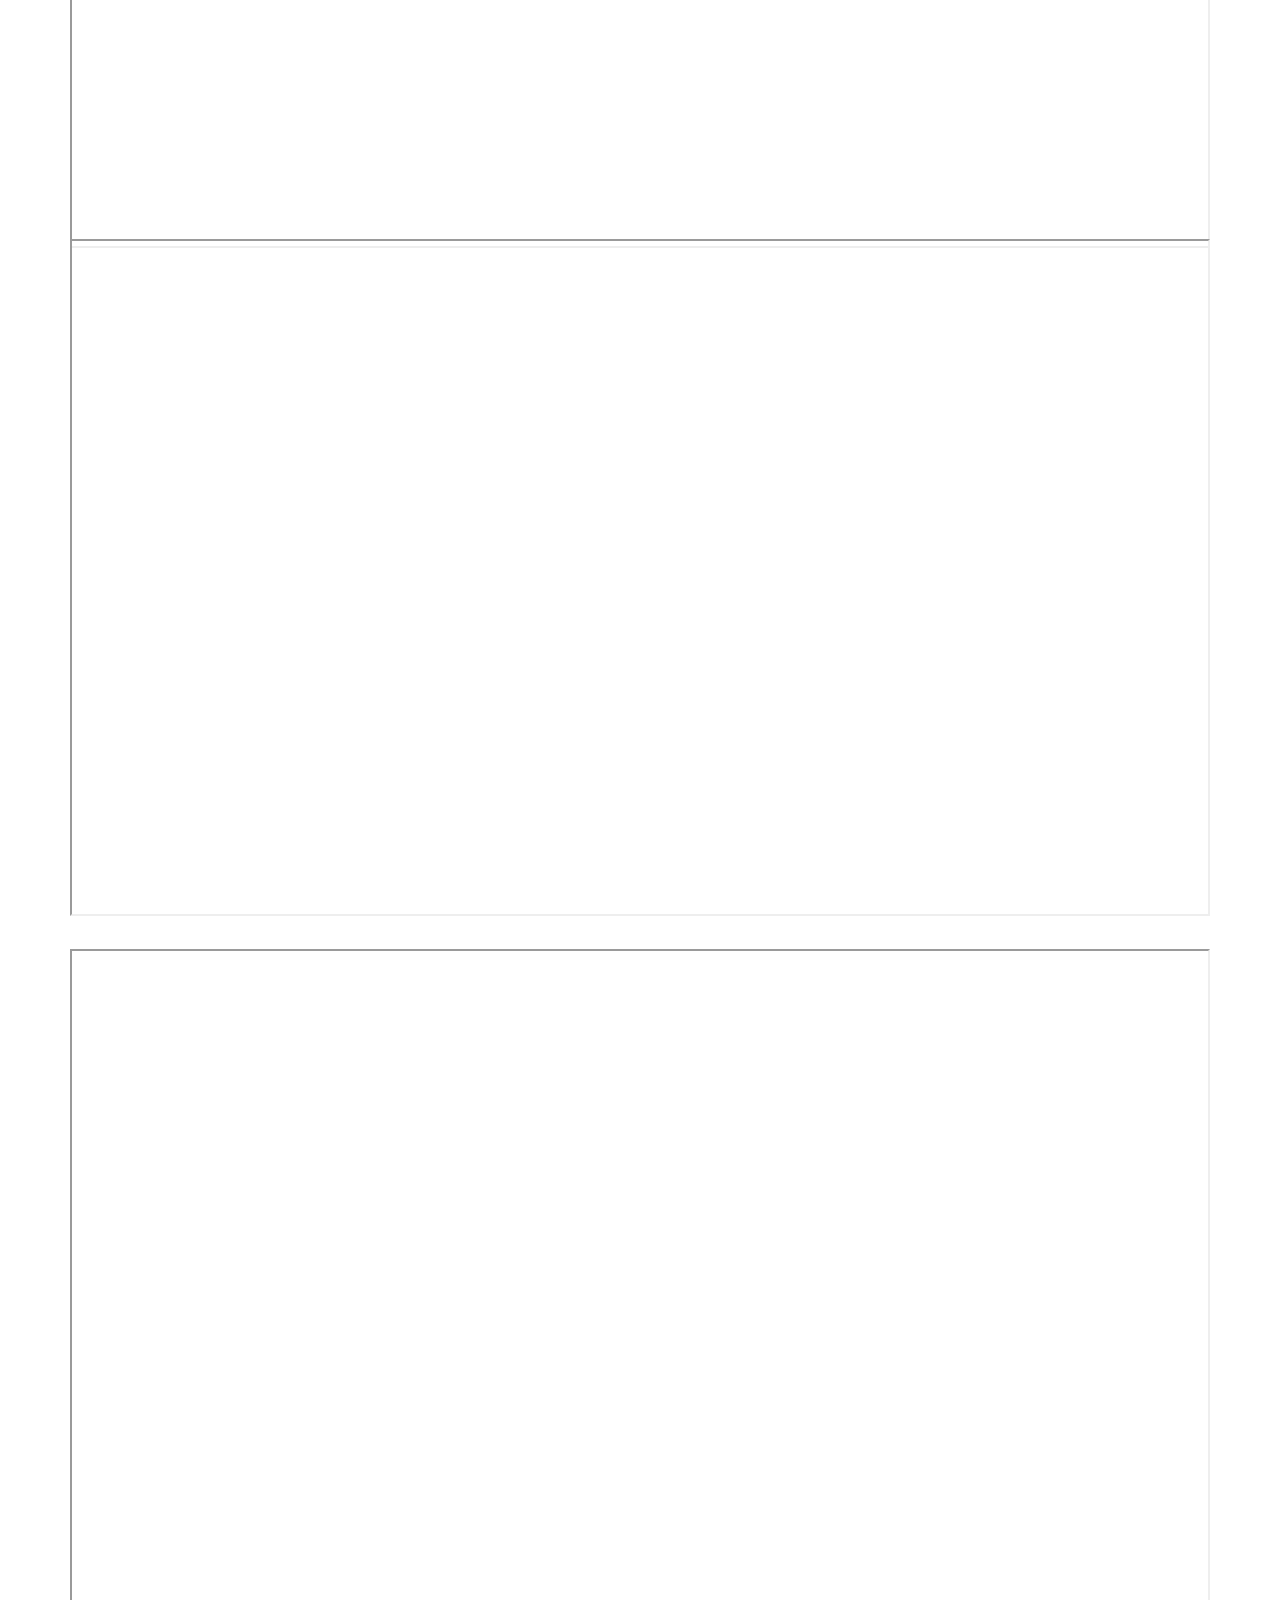
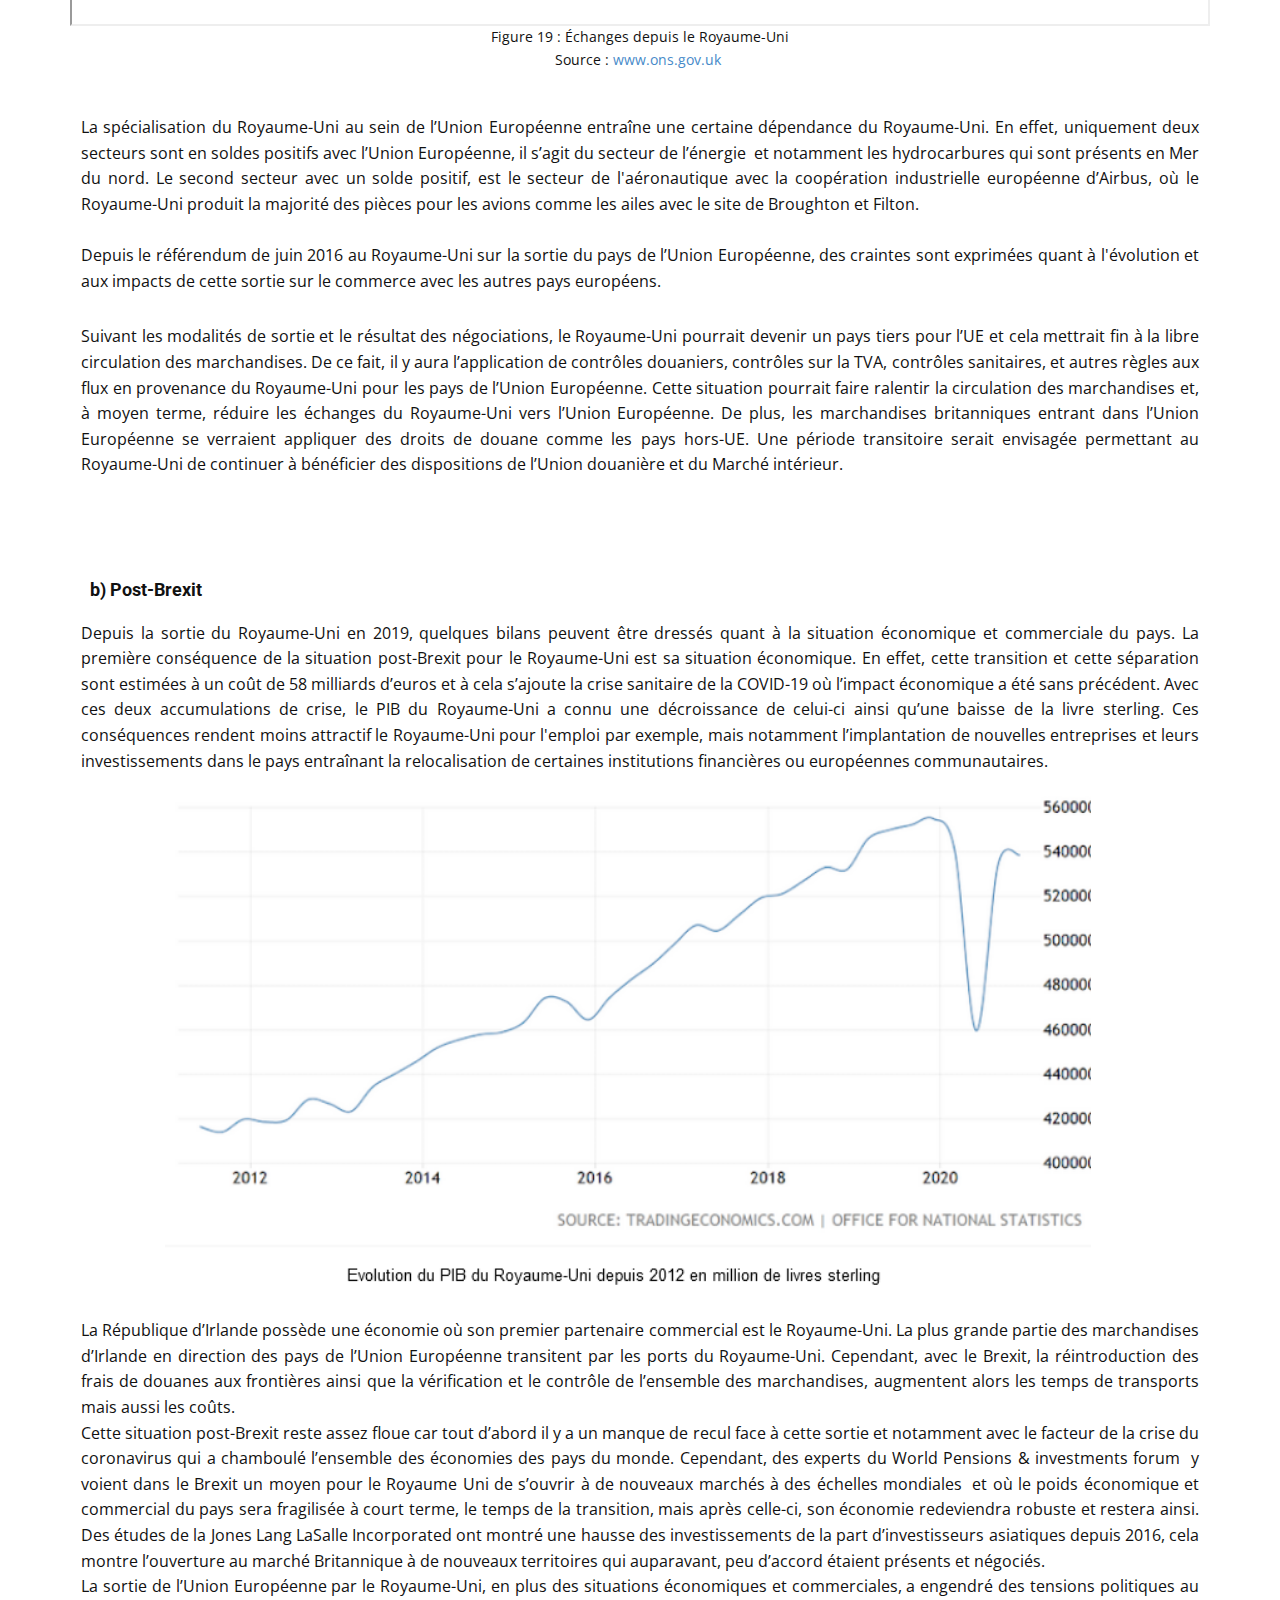
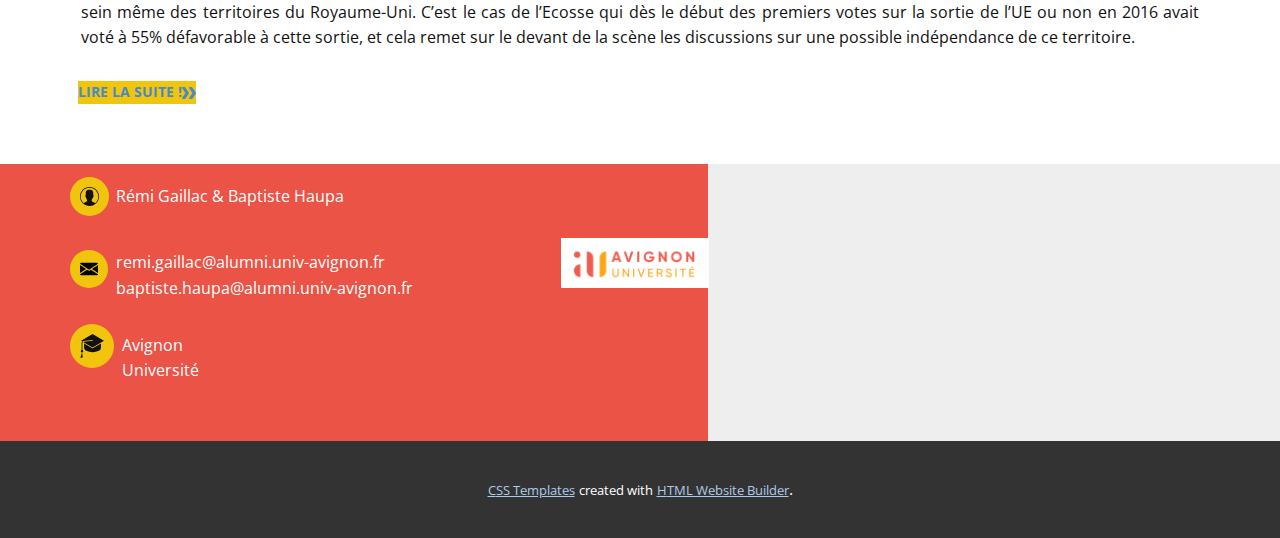
<file: Partie-3.html>
<!DOCTYPE html>
<html style="font-size: 16px;">
  <head>
    <meta name="viewport" content="width=device-width, initial-scale=1.0">
    <meta charset="utf-8">
    <meta name="keywords" content="Le terrorisme de nos jours (XXIè)">
    <meta name="description" content="">
    <meta name="page_type" content="np-template-header-footer-from-plugin">
    <title>Partie 3</title>
    <link rel="stylesheet" href="nicepage.css" media="screen">
<link rel="stylesheet" href="Partie-3.css" media="screen">
    <script class="u-script" type="text/javascript" src="jquery.js" defer=""></script>
    <script class="u-script" type="text/javascript" src="nicepage.js" defer=""></script>
    <meta name="generator" content="Nicepage 3.15.3, nicepage.com">
    <link id="u-theme-google-font" rel="stylesheet" href="https://fonts.googleapis.com/css?family=Roboto:100,100i,300,300i,400,400i,500,500i,700,700i,900,900i|Open+Sans:300,300i,400,400i,600,600i,700,700i,800,800i">
    
    
    
    <script type="application/ld+json">{
		"@context": "http://schema.org",
		"@type": "Organization",
		"name": "Brexit",
		"url": "index.html",
		"logo": "images/logouniv.png"
}</script>
    <meta property="og:title" content="Partie 3">
    <meta property="og:type" content="website">
    <meta name="theme-color" content="#478ac9">
    <link rel="canonical" href="index.html">
    <meta property="og:url" content="index.html">
  </head>
  <body class="u-body"><header class="u-align-center-xs u-border-1 u-border-grey-25 u-clearfix u-custom-color-1 u-header u-sticky u-header" id="sec-740d"><div class="u-clearfix u-sheet u-sheet-1">
        <nav class="u-menu u-menu-dropdown u-offcanvas u-menu-1">
          <div class="menu-collapse">
            <a class="u-button-style u-nav-link" href="#">
              <svg><use xmlns:xlink="http://www.w3.org/1999/xlink" xlink:href="#menu-hamburger"></use></svg>
              <svg version="1.1" xmlns="http://www.w3.org/2000/svg" xmlns:xlink="http://www.w3.org/1999/xlink"><defs><symbol id="menu-hamburger" viewBox="0 0 16 16" style="width: 16px; height: 16px;"><rect y="1" width="16" height="2"></rect><rect y="7" width="16" height="2"></rect><rect y="13" width="16" height="2"></rect>
</symbol>
</defs></svg>
            </a>
          </div>
          <div class="u-custom-menu u-nav-container">
            <ul class="u-nav u-unstyled"><li class="u-nav-item"><a class="u-button-style u-nav-link" href="Accueil.html">Accueil</a>
</li><li class="u-nav-item"><a class="u-button-style u-nav-link" href="Accueil.html#sec-02a7" data-page-id="547012751">A propos de nous</a>
</li><li class="u-nav-item"><a class="u-button-style u-nav-link" href="Partie-1.html">Partie 1</a>
</li><li class="u-nav-item"><a class="u-button-style u-nav-link" href="Partie-2.html">Partie 2</a>
</li><li class="u-nav-item"><a class="u-button-style u-nav-link" href="Partie-3.html">Partie 3</a>
</li><li class="u-nav-item"><a class="u-button-style u-nav-link" href="Conclusion.html">Conclusion</a>
</li><li class="u-nav-item"><a class="u-button-style u-nav-link" href="Conclusion.html#sec-1597" data-page-id="13956749">Contact</a>
</li></ul>
          </div>
          <div class="u-custom-menu u-nav-container-collapse">
            <div class="u-black u-container-style u-inner-container-layout u-opacity u-opacity-95 u-sidenav">
              <div class="u-sidenav-overflow">
                <div class="u-menu-close"></div>
                <ul class="u-align-center u-nav u-popupmenu-items u-unstyled u-nav-2"><li class="u-nav-item"><a class="u-button-style u-nav-link" href="Accueil.html">Accueil</a>
</li><li class="u-nav-item"><a class="u-button-style u-nav-link" href="Accueil.html#sec-02a7" data-page-id="547012751">A propos de nous</a>
</li><li class="u-nav-item"><a class="u-button-style u-nav-link" href="Partie-1.html">Partie 1</a>
</li><li class="u-nav-item"><a class="u-button-style u-nav-link" href="Partie-2.html">Partie 2</a>
</li><li class="u-nav-item"><a class="u-button-style u-nav-link" href="Partie-3.html">Partie 3</a>
</li><li class="u-nav-item"><a class="u-button-style u-nav-link" href="Conclusion.html">Conclusion</a>
</li><li class="u-nav-item"><a class="u-button-style u-nav-link" href="Conclusion.html#sec-1597" data-page-id="13956749">Contact</a>
</li></ul>
              </div>
            </div>
            <div class="u-black u-menu-overlay u-opacity u-opacity-70"></div>
          </div>
        </nav>
        <img src="images/logouniv.png" alt="" class="u-image u-image-default u-image-1" data-image-width="1200" data-image-height="410">
      </div></header>
    <section class="u-align-center u-clearfix u-section-1" id="sec-3396">
      <div class="u-clearfix u-sheet u-sheet-1">
        <h1 class="u-text u-text-1">III. La vision Britannique</h1>
        <p class="u-align-justify u-text u-text-2">Lors des négociations sur le Brexit, une des préoccupations principales était l’impact de cette sortie du Royaume-Uni de l’Union Européenne sur les échanges commerciaux. Certains pays, comme l’Irlande, dont les échanges commerciaux se reposent principalement sur des échanges avec le Royaume-Uni craignaient une perte économique suivant les accords négociés. Pour étudier les questionnements de l’impact du Brexit sur le commerce Britannique et ses partenaires commerciaux, nous allons dans un premier temps analyser la situation commerciale du Royaume-Uni Pré-Brexit. Dans un second temps, nous allons étudier les accords négociés pour la sortie du Royaume-Uni et les projections réalisées avant cette sortie pour ensuite terminer sur les projections actuelles que nous pouvons réaliser en ayant le recul de l’année de transition qu’a eu le Royaume-Uni pour sortir de l’Union Européenne.</p>
        <h6 class="u-text u-text-3">a) Pré-Brexit<span style="font-weight: 700;"></span>
        </h6>
        <p class="u-align-justify u-text u-text-4">Le Royaume-Uni était en 2018 le 4ème importateur mondial avec 570 milliards d’euros d’importations et le 10ème exportateur mondial avec 411 milliards d’euros d’exportations cela en fait un acteur premier dans le commerce mondial des marchandises et une économie principalement ouverte aux flux mondiaux de marchandises. Le solde commercial du Royaume-Uni est ,par rapport à la majorité des pays de l’Union Européenne,&nbsp; largement négatif, ce qui en fait un pays où ses biens sont en grande partie satisfaits par la production d’autres pays.&nbsp;</p>
        <img src="images/tablobaptiste.png" alt="" class="u-image u-image-default u-image-1" data-image-width="750" data-image-height="341">
        <p class="u-align-center u-small-text u-text u-text-font u-text-variant u-text-5">Figure 18 : Importations et exportations de biens au départ du Royaume-Uni<br>B.Haupa
        </p>
        <p class="u-align-justify u-text u-text-6">L’Union Européenne apparaît comme le principal partenaire économique du Royaume-Uni où 53 % de ses importations et 47% de ses exportations sont réalisées avec des pays de l’Union Européenne et notamment l’Allemagne qui représente 14% des importations des Britanniques. Cependant, depuis les dernières décennies, les échanges avec des pays extra-Union Européens se sont intensifiés et notamment les exportations avec une progression de 60% depuis 2000 vers les pays comme la Chine, le Moyen et Proche Orient ainsi que les pays d’Europe hors&nbsp;UE.&nbsp;</p>
        <div class="u-clearfix u-custom-html u-expanded-width u-custom-html-1">
          <iframe height="749px" width="100%" src="https://www.ons.gov.uk/visualisations/dvc1171/worldmap/index.html"></iframe>
        </div>
        <div class="u-clearfix u-custom-html u-expanded-width u-custom-html-2">
          <iframe height="677px" width="100%" src="https://www.ons.gov.uk/visualisations/dvc1171/treemap/imports.html"></iframe>
        </div>
        <div class="u-clearfix u-custom-html u-expanded-width u-custom-html-3">
          <iframe height="677px" width="100%" src="https://www.ons.gov.uk/visualisations/dvc1171/treemap/exports.html"></iframe>
        </div>
        <p class="u-align-center u-small-text u-text u-text-font u-text-variant u-text-7">Figure 19 : Échanges depuis le Royaume-Uni<br>Source : <a href="http://www.ons.gov.uk" class="u-active-none u-border-none u-btn u-button-style u-hover-none u-none u-text-palette-1-base u-btn-1">www.ons.gov.uk</a>&nbsp;<br>
        </p>
        <p class="u-align-justify u-text u-text-8">La spécialisation du Royaume-Uni au sein de l’Union Européenne entraîne une certaine dépendance du Royaume-Uni. En effet, uniquement deux secteurs sont en soldes positifs avec l’Union Européenne, il s’agit du secteur de l’énergie&nbsp; et notamment les hydrocarbures qui sont présents en Mer du nord. Le second secteur avec un solde positif, est le secteur de l'aéronautique avec la coopération industrielle européenne d’Airbus, où le Royaume-Uni produit la majorité des pièces pour les avions comme les ailes avec le site de Broughton et Filton.&nbsp;<br>
          <br>Depuis le référendum de juin 2016 au Royaume-Uni sur la sortie du pays de l’Union Européenne, des craintes sont exprimées quant à l'évolution et aux impacts de cette sortie sur le commerce avec les autres pays européens.&nbsp;
        </p>
        <p class="u-align-justify u-text u-text-9">Suivant les modalités de sortie et le résultat des négociations, le Royaume-Uni pourrait devenir un pays tiers pour l’UE et cela mettrait fin à la libre circulation des marchandises. De ce fait, il y aura l’application de contrôles douaniers, contrôles sur la TVA, contrôles sanitaires, et autres règles aux flux en provenance du Royaume-Uni pour les pays de l’Union Européenne. Cette situation pourrait faire ralentir la circulation des marchandises et, à moyen terme, réduire les échanges du Royaume-Uni vers l’Union Européenne. De plus, les marchandises britanniques entrant dans l’Union Européenne se verraient appliquer des droits de douane comme les pays hors-UE. Une période transitoire serait envisagée permettant au Royaume-Uni de continuer à bénéficier des dispositions de l’Union douanière et du Marché intérieur.&nbsp;</p>
      </div>
    </section>
    <section class="u-clearfix u-section-2" id="sec-1618">
      <div class="u-clearfix u-sheet u-sheet-1">
        <h6 class="u-text u-text-1">b) Post-Brexit<span style="font-weight: 700;"></span>
        </h6>
        <p class="u-align-justify u-text u-text-2">Depuis la sortie du Royaume-Uni en 2019, quelques bilans peuvent être dressés quant à la situation économique et commerciale du pays. La première conséquence de la situation post-Brexit pour le Royaume-Uni est sa situation économique. En effet, cette transition et cette séparation sont estimées à un coût de 58 milliards d’euros et à cela s’ajoute la crise sanitaire de la COVID-19 où l’impact économique a été sans précédent. Avec ces deux accumulations de crise, le PIB du Royaume-Uni a connu une décroissance de celui-ci ainsi qu’une baisse de la livre sterling. Ces conséquences rendent moins attractif le Royaume-Uni pour l'emploi par exemple, mais notamment l’implantation de nouvelles entreprises et leurs investissements dans le pays entraînant la relocalisation de certaines institutions financières ou européennes communautaires.&nbsp;</p>
        <img src="images/pibuk.png" alt="" class="u-image u-image-default u-image-1" data-image-width="764" data-image-height="392">
        <p class="u-align-justify u-text u-text-3">La République d’Irlande possède une économie où son premier partenaire commercial est le Royaume-Uni. La plus grande partie des marchandises d’Irlande en direction des pays de l’Union Européenne transitent par les ports du Royaume-Uni. Cependant, avec le Brexit, la réintroduction des frais de douanes aux frontières ainsi que la vérification et le contrôle de l’ensemble des marchandises, augmentent alors les temps de transports mais aussi les coûts.&nbsp;<br>Cette situation post-Brexit reste assez floue car tout d’abord il y a un manque de recul face à cette sortie et notamment avec le facteur de la crise du coronavirus qui a chamboulé l’ensemble des économies des pays du monde. Cependant, des experts du World Pensions &amp; investments forum&nbsp; y voient dans le Brexit un moyen pour le Royaume Uni de s’ouvrir à de nouveaux marchés à des échelles mondiales&nbsp; et où le poids économique et commercial du pays sera fragilisée à court terme, le temps de la transition, mais après celle-ci, son économie redeviendra robuste et restera ainsi. Des études de la Jones Lang LaSalle Incorporated ont montré une hausse des investissements de la part d’investisseurs asiatiques depuis 2016, cela montre l’ouverture au marché Britannique à de nouveaux territoires qui auparavant, peu d’accord étaient présents et négociés.&nbsp;<br>La sortie de l’Union Européenne par le Royaume-Uni, en plus des situations économiques et commerciales, a engendré des tensions politiques au sein même des territoires du Royaume-Uni. C’est le cas de l’Ecosse qui dès le début des premiers votes sur la sortie de l’UE ou non en 2016 avait voté à 55% défavorable à cette sortie, et cela remet sur le devant de la scène les discussions sur une possible indépendance de ce territoire.&nbsp;
        </p>
        <a href="Conclusion.html" data-page-id="13956749" class="u-btn u-button-style u-palette-3-base u-text-hover-palette-2-base u-text-palette-1-base u-btn-1">Lire la suite !<span class="u-icon"><svg xmlns="http://www.w3.org/2000/svg" xmlns:xlink="http://www.w3.org/1999/xlink" version="1.1" xml:space="preserve" class="u-svg-content" viewBox="0 -32 426.66667 426" style="width: 1em; height: 1em;"><path d="m213.332031 181.667969c0 4.265625-1.277343 8.53125-3.625 11.730469l-106.667969 160c-3.839843 5.761718-10.238281 9.601562-17.707031 9.601562h-64c-11.730469 0-21.332031-9.601562-21.332031-21.332031 0-4.269531 1.28125-8.535157 3.625-11.734375l98.773438-148.265625-98.773438-148.269531c-2.34375-3.199219-3.625-7.464844-3.625-11.730469 0-11.734375 9.601562-21.335938 21.332031-21.335938h64c7.46875 0 13.867188 3.839844 17.707031 9.601563l106.667969 160c2.347657 3.199218 3.625 7.464844 3.625 11.734375zm0 0"></path><path d="m426.667969 181.667969c0 4.265625-1.28125 8.53125-3.628907 11.730469l-106.664062 160c-3.839844 5.761718-10.242188 9.601562-17.707031 9.601562h-64c-11.734375 0-21.335938-9.601562-21.335938-21.332031 0-4.269531 1.28125-8.535157 3.628907-11.734375l98.773437-148.265625-98.773437-148.269531c-2.347657-3.199219-3.628907-7.464844-3.628907-11.730469 0-11.734375 9.601563-21.335938 21.335938-21.335938h64c7.464843 0 13.867187 3.839844 17.707031 9.601563l106.664062 160c2.347657 3.199218 3.628907 7.464844 3.628907 11.734375zm0 0"></path></svg><img></span>
        </a>
      </div>
    </section>
    
    
    <footer class="u-clearfix u-custom-color-1 u-footer u-footer" id="sec-422f"><div class="u-expanded-height u-grey-light-2 u-map u-map-1">
        <div class="embed-responsive">
          <iframe class="embed-responsive-item" src="//maps.google.com/maps?output=embed&amp;q=Avignon%20Universit%C3%A9&amp;z=10&amp;t=m" data-map="[base64]"></iframe>
        </div>
      </div><span class="u-icon u-icon-circle u-palette-3-base u-spacing-10 u-text-body-color u-icon-1"><svg class="u-svg-link" preserveAspectRatio="xMidYMin slice" viewBox="0 0 55 55" style=""><use xmlns:xlink="http://www.w3.org/1999/xlink" xlink:href="#svg-4f1e"></use></svg><svg version="1.1" id="svg-4f1e" xmlns="http://www.w3.org/2000/svg" xmlns:xlink="http://www.w3.org/1999/xlink" x="0px" y="0px" viewBox="0 0 55 55" style="enable-background:new 0 0 55 55;" xml:space="preserve" class="u-svg-content"><path d="M55,27.5C55,12.337,42.663,0,27.5,0S0,12.337,0,27.5c0,8.009,3.444,15.228,8.926,20.258l-0.026,0.023l0.892,0.752
	c0.058,0.049,0.121,0.089,0.179,0.137c0.474,0.393,0.965,0.766,1.465,1.127c0.162,0.117,0.324,0.234,0.489,0.348
	c0.534,0.368,1.082,0.717,1.642,1.048c0.122,0.072,0.245,0.142,0.368,0.212c0.613,0.349,1.239,0.678,1.88,0.98
	c0.047,0.022,0.095,0.042,0.142,0.064c2.089,0.971,4.319,1.684,6.651,2.105c0.061,0.011,0.122,0.022,0.184,0.033
	c0.724,0.125,1.456,0.225,2.197,0.292c0.09,0.008,0.18,0.013,0.271,0.021C25.998,54.961,26.744,55,27.5,55
	c0.749,0,1.488-0.039,2.222-0.098c0.093-0.008,0.186-0.013,0.279-0.021c0.735-0.067,1.461-0.164,2.178-0.287
	c0.062-0.011,0.125-0.022,0.187-0.034c2.297-0.412,4.495-1.109,6.557-2.055c0.076-0.035,0.153-0.068,0.229-0.104
	c0.617-0.29,1.22-0.603,1.811-0.936c0.147-0.083,0.293-0.167,0.439-0.253c0.538-0.317,1.067-0.648,1.581-1
	c0.185-0.126,0.366-0.259,0.549-0.391c0.439-0.316,0.87-0.642,1.289-0.983c0.093-0.075,0.193-0.14,0.284-0.217l0.915-0.764
	l-0.027-0.023C51.523,42.802,55,35.55,55,27.5z M2,27.5C2,13.439,13.439,2,27.5,2S53,13.439,53,27.5
	c0,7.577-3.325,14.389-8.589,19.063c-0.294-0.203-0.59-0.385-0.893-0.537l-8.467-4.233c-0.76-0.38-1.232-1.144-1.232-1.993v-2.957
	c0.196-0.242,0.403-0.516,0.617-0.817c1.096-1.548,1.975-3.27,2.616-5.123c1.267-0.602,2.085-1.864,2.085-3.289v-3.545
	c0-0.867-0.318-1.708-0.887-2.369v-4.667c0.052-0.52,0.236-3.448-1.883-5.864C34.524,9.065,31.541,8,27.5,8
	s-7.024,1.065-8.867,3.168c-2.119,2.416-1.935,5.346-1.883,5.864v4.667c-0.568,0.661-0.887,1.502-0.887,2.369v3.545
	c0,1.101,0.494,2.128,1.34,2.821c0.81,3.173,2.477,5.575,3.093,6.389v2.894c0,0.816-0.445,1.566-1.162,1.958l-7.907,4.313
	c-0.252,0.137-0.502,0.297-0.752,0.476C5.276,41.792,2,35.022,2,27.5z"></path><g></g><g></g><g></g><g></g><g></g><g></g><g></g><g></g><g></g><g></g><g></g><g></g><g></g><g></g><g></g></svg></span><p class="u-text u-text-1">Rémi Gaillac &amp; Baptiste Haupa</p><a href="#" class="u-image u-logo u-image-1" data-image-width="1200" data-image-height="410">
        <img src="images/logouniv.png" class="u-logo-image u-logo-image-1" data-image-width="148.0974">
      </a><span class="u-icon u-icon-circle u-palette-3-base u-spacing-10 u-text-black u-icon-2"><svg class="u-svg-link" preserveAspectRatio="xMidYMin slice" viewBox="0 0 512 512" style=""><use xmlns:xlink="http://www.w3.org/1999/xlink" xlink:href="#svg-4c3e"></use></svg><svg xmlns="http://www.w3.org/2000/svg" xmlns:xlink="http://www.w3.org/1999/xlink" version="1.1" id="svg-4c3e" x="0px" y="0px" viewBox="0 0 512 512" style="enable-background:new 0 0 512 512;" xml:space="preserve" class="u-svg-content"><g><g><polygon points="339.392,258.624 512,367.744 512,144.896   "></polygon>
</g>
</g><g><g><polygon points="0,144.896 0,367.744 172.608,258.624   "></polygon>
</g>
</g><g><g><path d="M480,80H32C16.032,80,3.36,91.904,0.96,107.232L256,275.264l255.04-168.032C508.64,91.904,495.968,80,480,80z"></path>
</g>
</g><g><g><path d="M310.08,277.952l-45.28,29.824c-2.688,1.76-5.728,2.624-8.8,2.624c-3.072,0-6.112-0.864-8.8-2.624l-45.28-29.856    L1.024,404.992C3.488,420.192,16.096,432,32,432h448c15.904,0,28.512-11.808,30.976-27.008L310.08,277.952z"></path>
</g>
</g><g></g><g></g><g></g><g></g><g></g><g></g><g></g><g></g><g></g><g></g><g></g><g></g><g></g><g></g><g></g></svg></span><p class="u-text u-text-2">remi.gaillac@alumni.univ-avignon.fr<br>baptiste.haupa@alumni.univ-avignon.fr
      </p><span class="u-icon u-icon-circle u-palette-3-base u-spacing-10 u-text-body-color u-icon-3"><svg class="u-svg-link" preserveAspectRatio="xMidYMin slice" viewBox="-3 0 456 456.392" style=""><use xmlns:xlink="http://www.w3.org/1999/xlink" xlink:href="#svg-ab5d"></use></svg><svg xmlns="http://www.w3.org/2000/svg" viewBox="-3 0 456 456.392" id="svg-ab5d" class="u-svg-content"><path d="m14.277344 128.390625 24.320312 14.304687c5.894532-5 13.125-8.171874 20.796875-9.128906l171.898438-21.117187c4.386719-.539063 8.378906 2.578125 8.917969 6.964843.539062 4.390626-2.578126 8.382813-6.96875 8.921876l-171.894532 21.121093c-2.585937.335938-5.101562 1.09375-7.441406 2.246094l178.289062 105.082031 217.921876-128.394531-217.921876-128.390625zm0 0"></path><path d="m228.132812 272.96875-155.9375-91.863281v83.285156c0 22.023437 19.039063 43.433594 52.234376 58.738281 34.023437 14.589844 70.746093 21.835938 107.765624 21.261719 37.015626.578125 73.738282-6.667969 107.761719-21.261719 33.199219-15.304687 52.238281-36.714844 52.238281-58.738281v-83.285156l-155.933593 91.863281c-2.507813 1.476562-5.621094 1.476562-8.128907 0zm0 0"></path><path d="m48.195312 440.390625-16-88-32 104zm0 0"></path><path d="m56.195312 328.390625c-.015624-10.140625-6.429687-19.167969-16-22.527344v-132.589843c.023438-3.367188.757813-6.691407 2.160157-9.753907 2.304687-5.160156 6.355469-9.339843 11.441406-11.808593l-15.25-9.007813c-4.144531 3.515625-7.535156 7.839844-9.957031 12.703125-2.847656 5.527344-4.351563 11.648438-4.394532 17.867188v132.589843c-11.476562 4.089844-18.058593 16.136719-15.296874 28.003907 2.765624 11.867187 13.992187 19.769531 26.09375 18.367187 12.101562-1.398437 21.226562-11.660156 21.203124-23.84375zm0 0"></path></svg></span><p class="u-text u-text-3">Avignon Université</p></footer>
    <section class="u-backlink u-clearfix u-grey-80">
      <a class="u-link" href="https://nicepage.com/css-templates" target="_blank">
        <span>CSS Templates</span>
      </a>
      <p class="u-text">
        <span>created with</span>
      </p>
      <a class="u-link" href="https://nicepage.com/html-website-builder" target="_blank">
        <span>HTML Website Builder</span>
      </a>. 
    </section><span style="height: 66px; width: 66px; margin-left: 0px; margin-right: auto; margin-top: 0px; right: 70px; bottom: 10px; background-image: none;" class="u-back-to-top u-border-2 u-border-palette-1-base u-icon u-icon-circle u-opacity u-opacity-85 u-spacing-11 u-text-palette-1-base" data-href="#">
        <svg class="u-svg-link" preserveAspectRatio="xMidYMin slice" viewBox="0 0 551.13 551.13"><use xmlns:xlink="http://www.w3.org/1999/xlink" xlink:href="#svg-1d98"></use></svg>
        <svg class="u-svg-content" enable-background="new 0 0 551.13 551.13" viewBox="0 0 551.13 551.13" xmlns="http://www.w3.org/2000/svg" id="svg-1d98"><path d="m275.565 189.451 223.897 223.897h51.668l-275.565-275.565-275.565 275.565h51.668z"></path></svg>
    </span>
  </body>
</html>
</file>
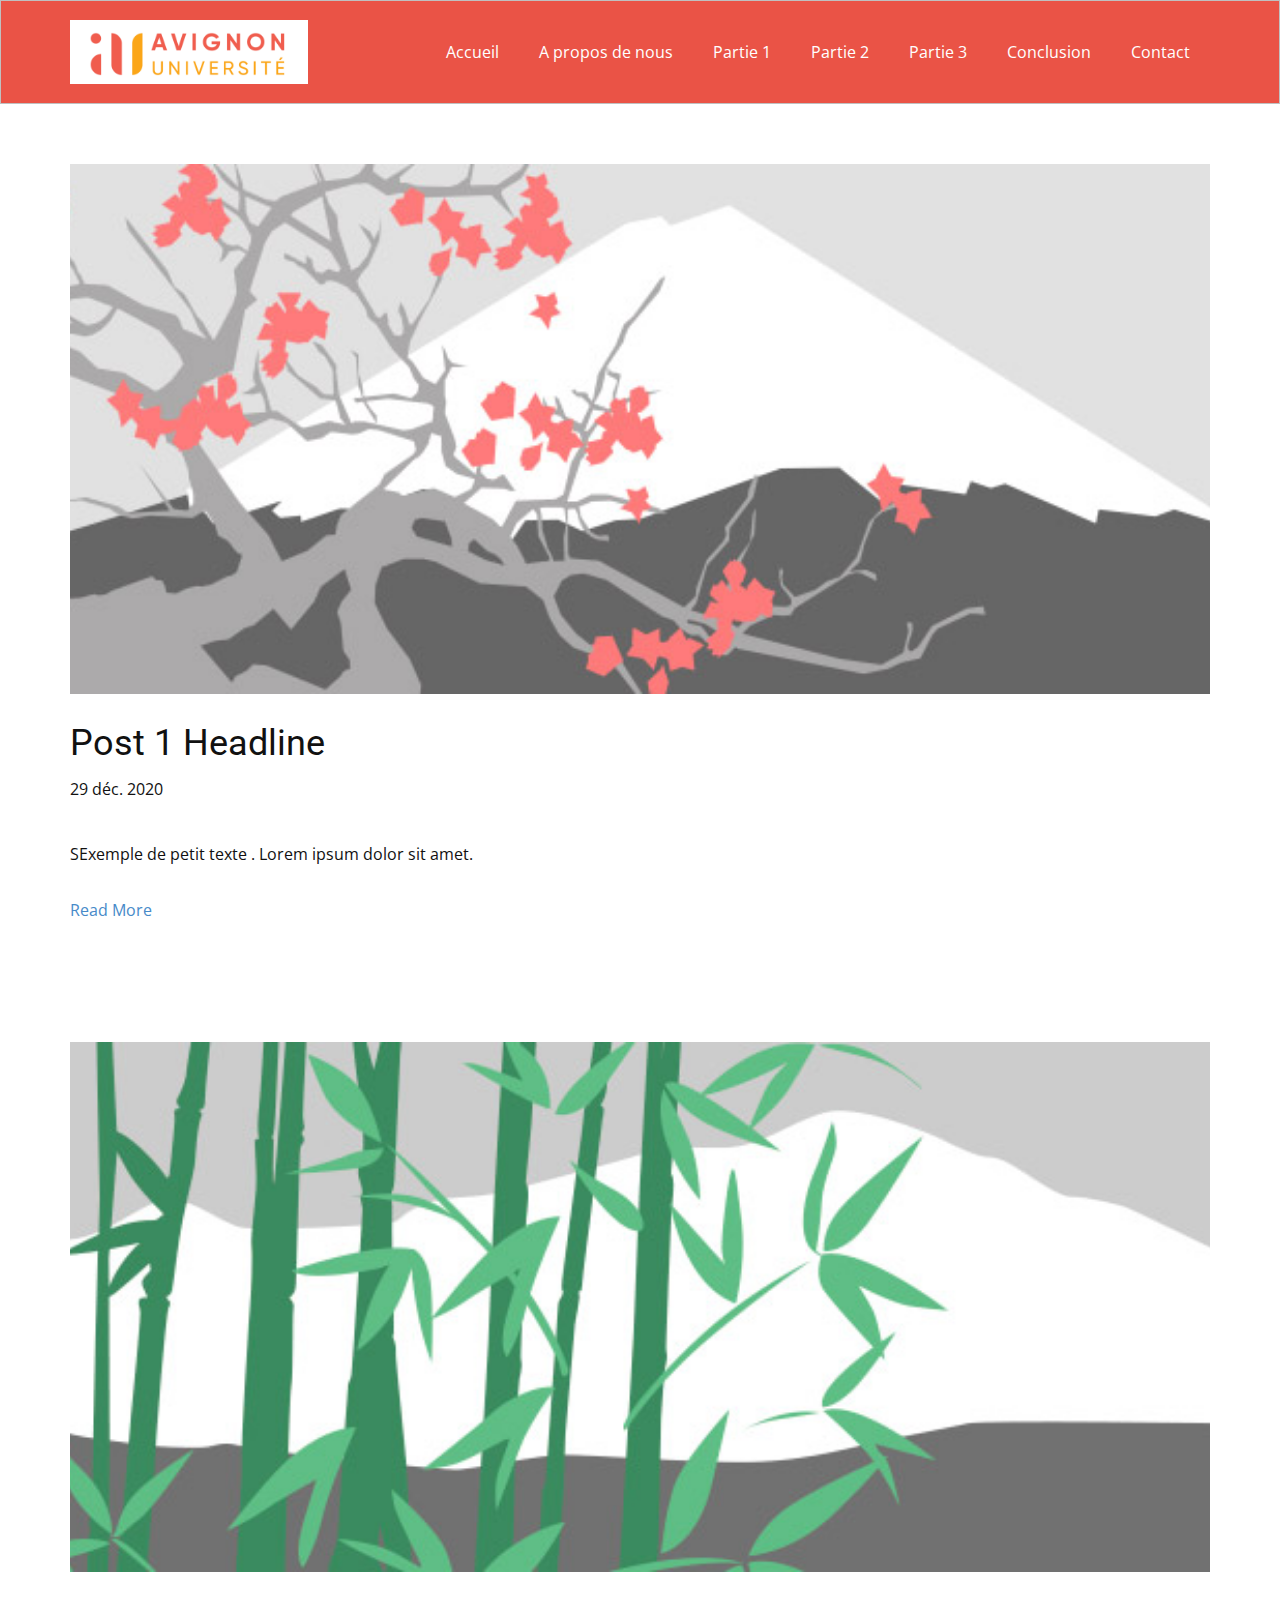
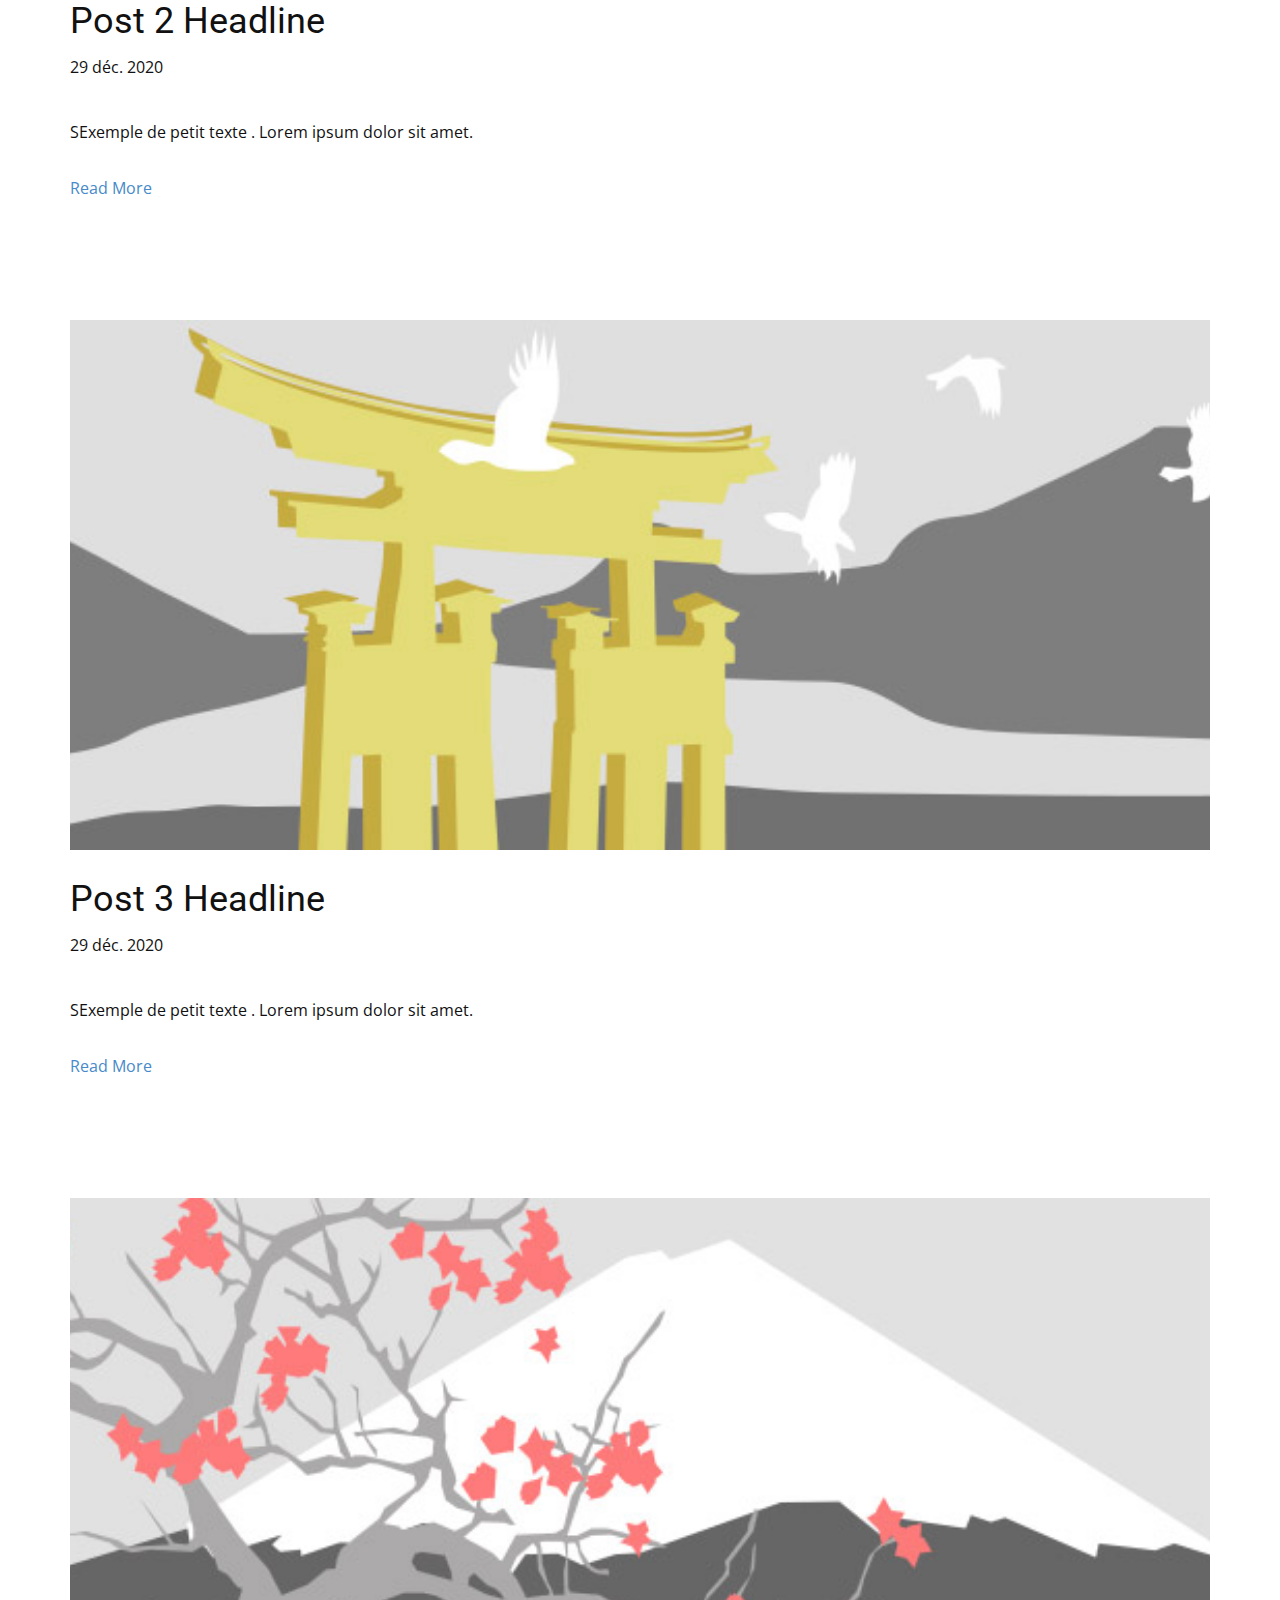
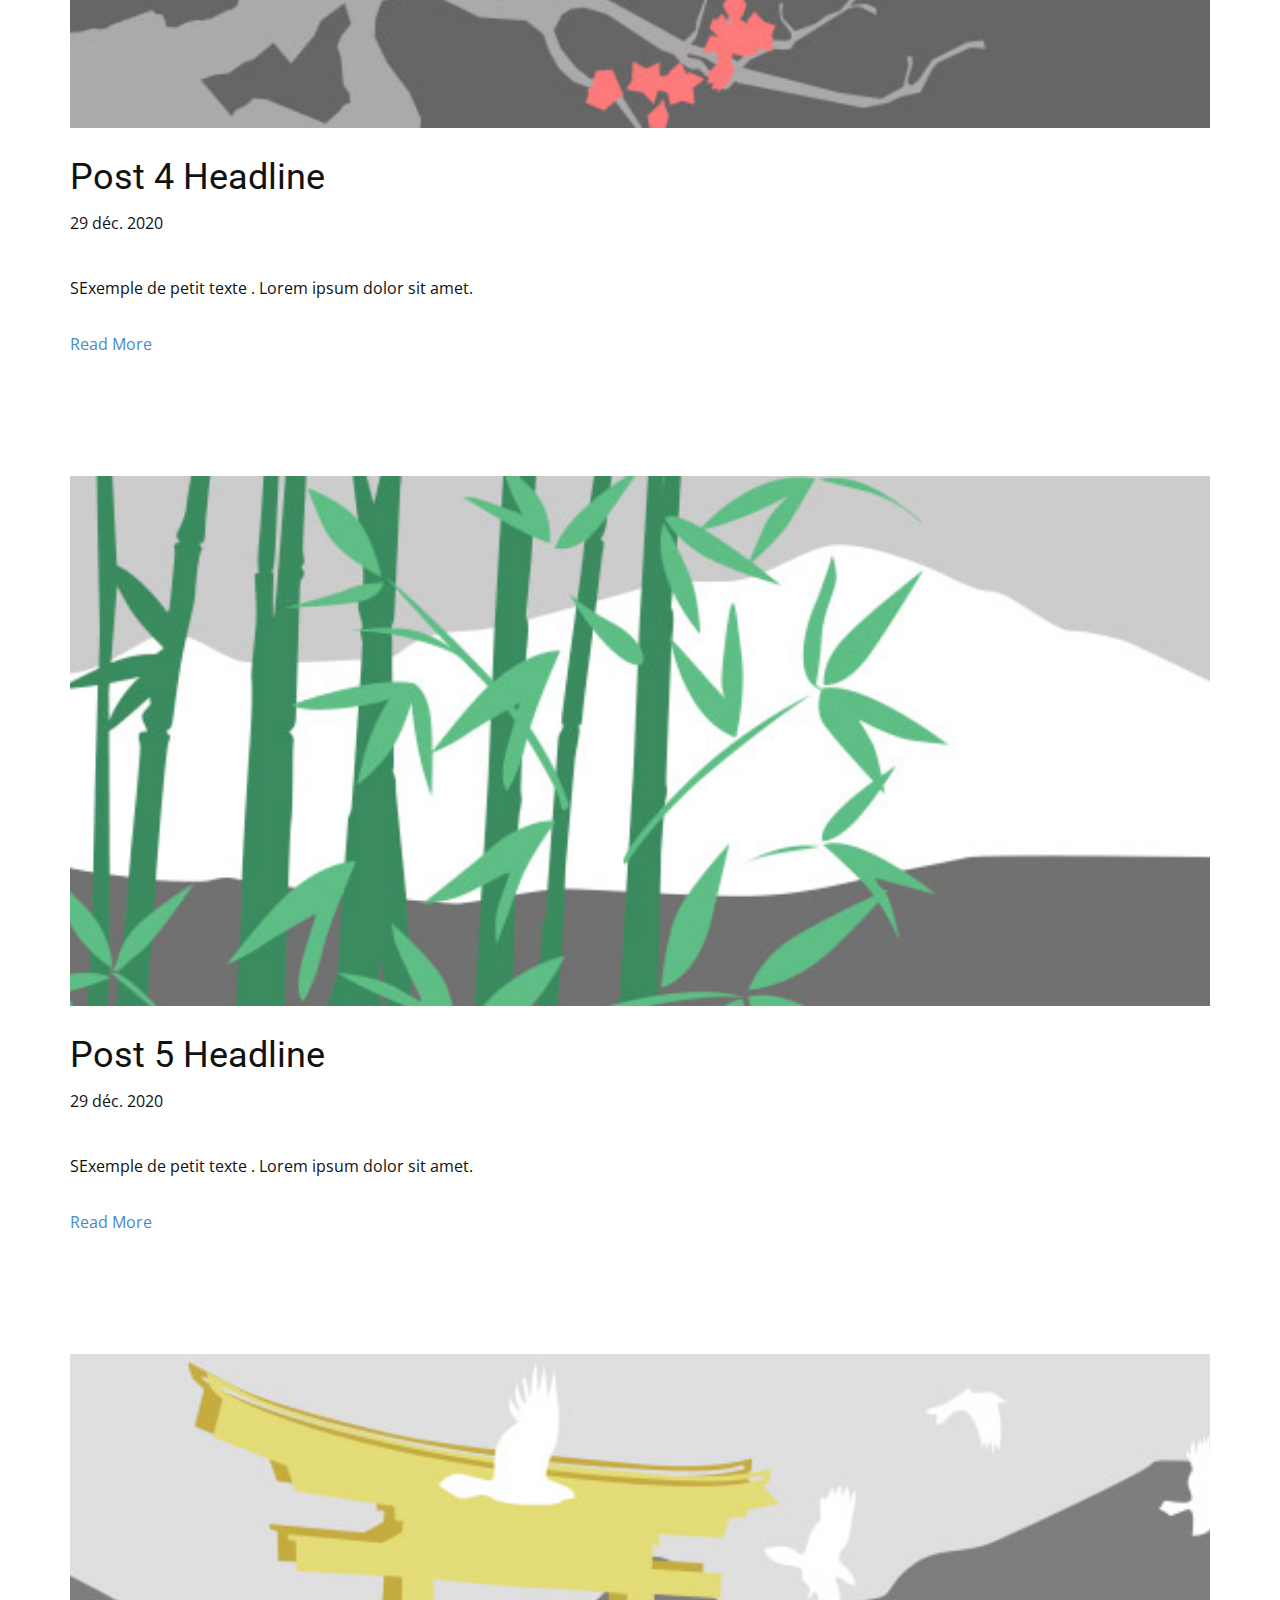
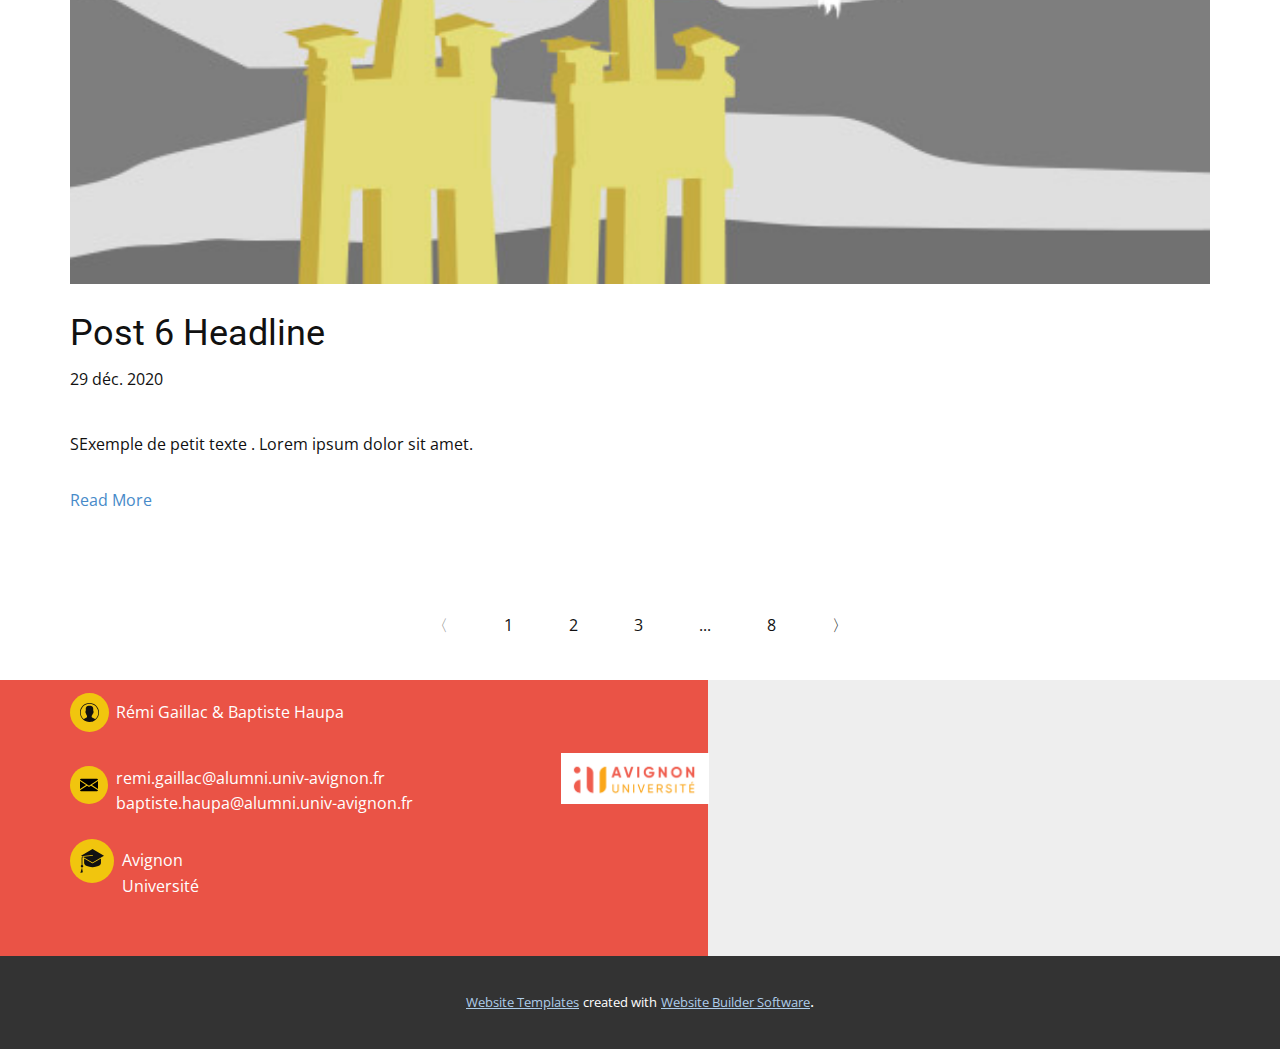
<file: blog/blog.html>
<html style="font-size: 16px;"><head>
    <meta name="viewport" content="width=device-width, initial-scale=1.0">
    <meta charset="utf-8">
    <meta name="keywords" content="">
    <meta name="description" content="">
    <meta name="page_type" content="np-template-header-footer-from-plugin">
    <title>Blog Template</title>
    <link rel="stylesheet" href="../nicepage.css" media="screen">
<link rel="stylesheet" href="../Blog-Template.css" media="screen">
    <script class="u-script" type="text/javascript" src="../jquery.js" defer=""></script>
    <script class="u-script" type="text/javascript" src="../nicepage.js" defer=""></script>
    <meta name="generator" content="Nicepage 3.15.3, nicepage.com">
    <link id="u-theme-google-font" rel="stylesheet" href="https://fonts.googleapis.com/css?family=Roboto:100,100i,300,300i,400,400i,500,500i,700,700i,900,900i|Open+Sans:300,300i,400,400i,600,600i,700,700i,800,800i">
    
    
    
    
    
    
    <script type="application/ld+json">{
		"@context": "http://schema.org",
		"@type": "Organization",
		"name": "Brexit",
		"url": "index.html",
		"logo": "images/logouniv.png"
}</script>
    <meta property="og:title" content="Blog Template">
    <meta property="og:type" content="website">
    <meta name="theme-color" content="#478ac9">
    <link rel="canonical" href="../index.html">
    <meta property="og:url" content="index.html">
  </head>
  <body class="u-body"><header class="u-align-center-xs u-border-1 u-border-grey-25 u-clearfix u-custom-color-1 u-header u-sticky u-header" id="sec-740d"><div class="u-clearfix u-sheet u-sheet-1">
        <nav class="u-menu u-menu-dropdown u-offcanvas u-menu-1">
          <div class="menu-collapse">
            <a class="u-button-style u-nav-link" href="#">
              <svg><use xmlns:xlink="http://www.w3.org/1999/xlink" xlink:href="#menu-hamburger"></use></svg>
              <svg version="1.1" xmlns="http://www.w3.org/2000/svg" xmlns:xlink="http://www.w3.org/1999/xlink"><defs><symbol id="menu-hamburger" viewBox="0 0 16 16" style="width: 16px; height: 16px;"><rect y="1" width="16" height="2"></rect><rect y="7" width="16" height="2"></rect><rect y="13" width="16" height="2"></rect>
</symbol>
</defs></svg>
            </a>
          </div>
          <div class="u-custom-menu u-nav-container">
            <ul class="u-nav u-unstyled"><li class="u-nav-item"><a class="u-button-style u-nav-link" href="../Accueil.html">Accueil</a>
</li><li class="u-nav-item"><a class="u-button-style u-nav-link" href="../Accueil.html#sec-02a7" data-page-id="547012751">A propos de nous</a>
</li><li class="u-nav-item"><a class="u-button-style u-nav-link" href="../Partie-1.html">Partie 1</a>
</li><li class="u-nav-item"><a class="u-button-style u-nav-link" href="../Partie-2.html">Partie 2</a>
</li><li class="u-nav-item"><a class="u-button-style u-nav-link" href="../Partie-3.html">Partie 3</a>
</li><li class="u-nav-item"><a class="u-button-style u-nav-link" href="../Conclusion.html">Conclusion</a>
</li><li class="u-nav-item"><a class="u-button-style u-nav-link" href="../Conclusion.html#sec-1597" data-page-id="13956749">Contact</a>
</li></ul>
          </div>
          <div class="u-custom-menu u-nav-container-collapse">
            <div class="u-black u-container-style u-inner-container-layout u-opacity u-opacity-95 u-sidenav">
              <div class="u-sidenav-overflow">
                <div class="u-menu-close"></div>
                <ul class="u-align-center u-nav u-popupmenu-items u-unstyled u-nav-2"><li class="u-nav-item"><a class="u-button-style u-nav-link" href="../Accueil.html">Accueil</a>
</li><li class="u-nav-item"><a class="u-button-style u-nav-link" href="../Accueil.html#sec-02a7" data-page-id="547012751">A propos de nous</a>
</li><li class="u-nav-item"><a class="u-button-style u-nav-link" href="../Partie-1.html">Partie 1</a>
</li><li class="u-nav-item"><a class="u-button-style u-nav-link" href="../Partie-2.html">Partie 2</a>
</li><li class="u-nav-item"><a class="u-button-style u-nav-link" href="../Partie-3.html">Partie 3</a>
</li><li class="u-nav-item"><a class="u-button-style u-nav-link" href="../Conclusion.html">Conclusion</a>
</li><li class="u-nav-item"><a class="u-button-style u-nav-link" href="../Conclusion.html#sec-1597" data-page-id="13956749">Contact</a>
</li></ul>
              </div>
            </div>
            <div class="u-black u-menu-overlay u-opacity u-opacity-70"></div>
          </div>
        </nav>
        <img src="../images/logouniv.png" alt="" class="u-image u-image-default u-image-1" data-image-width="1200" data-image-height="410">
      </div></header>
    <section class="u-clearfix u-section-1" id="sec-c7dc">
      <div class="u-clearfix u-sheet u-sheet-1">
        <a class="u-post-header-link" href="../blog/post.html"><img src="[data-uri]" alt="" class="u-blog-control u-expanded-width u-image u-image-default u-image-1" data-image-width="1080" data-image-height="1080"></a>
        <h2 class="u-blog-control u-expanded-width u-text u-text-1">
          <a class="u-post-header-link" href="../blog/post.html">Post 1 Headline</a>
        </h2>
        <div class="u-metadata u-metadata-1">
          <span class="u-meta-date u-meta-icon">29 déc. 2020</span>
          
          
        </div>
        <div class="u-blog-control u-expanded-width u-post-content u-text u-text-2 fr-view">SExemple de petit texte . Lorem ipsum dolor sit amet.</div>
        <a href="../blog/post.html" class="u-blog-control u-link u-link-1">Read More</a>
      </div>
    </section><section class="u-clearfix u-section-2" id="sec-e4c0">
      <div class="u-clearfix u-sheet u-sheet-1">
        <a class="u-post-header-link" href="../blog/post-1.html"><img src="[data-uri]" alt="" class="u-blog-control u-expanded-width u-image u-image-default u-image-1" data-image-width="1080" data-image-height="1080"></a>
        <h2 class="u-blog-control u-expanded-width u-text u-text-1">
          <a class="u-post-header-link" href="../blog/post-1.html">Post 2 Headline</a>
        </h2>
        <div class="u-metadata u-metadata-1">
          <span class="u-meta-date u-meta-icon">29 déc. 2020</span>
          
          
        </div>
        <div class="u-blog-control u-expanded-width u-post-content u-text u-text-2 fr-view">SExemple de petit texte . Lorem ipsum dolor sit amet.</div>
        <a href="../blog/post-1.html" class="u-blog-control u-link u-link-1">Read More</a>
      </div>
    </section><section class="u-clearfix u-section-3" id="sec-bb99">
      <div class="u-clearfix u-sheet u-sheet-1">
        <a class="u-post-header-link" href="../blog/post-2.html"><img src="[data-uri]" alt="" class="u-blog-control u-expanded-width u-image u-image-default u-image-1" data-image-width="1080" data-image-height="1080"></a>
        <h2 class="u-blog-control u-expanded-width u-text u-text-1">
          <a class="u-post-header-link" href="../blog/post-2.html">Post 3 Headline</a>
        </h2>
        <div class="u-metadata u-metadata-1">
          <span class="u-meta-date u-meta-icon">29 déc. 2020</span>
          
          
        </div>
        <div class="u-blog-control u-expanded-width u-post-content u-text u-text-2 fr-view">SExemple de petit texte . Lorem ipsum dolor sit amet.</div>
        <a href="../blog/post-2.html" class="u-blog-control u-link u-link-1">Read More</a>
      </div>
    </section><section class="u-clearfix u-section-4" id="sec-111d">
      <div class="u-clearfix u-sheet u-sheet-1">
        <a class="u-post-header-link" href="../blog/post-3.html"><img src="[data-uri]" alt="" class="u-blog-control u-expanded-width u-image u-image-default u-image-1" data-image-width="1080" data-image-height="1080"></a>
        <h2 class="u-blog-control u-expanded-width u-text u-text-1">
          <a class="u-post-header-link" href="../blog/post-3.html">Post 4 Headline</a>
        </h2>
        <div class="u-metadata u-metadata-1">
          <span class="u-meta-date u-meta-icon">29 déc. 2020</span>
          
          
        </div>
        <div class="u-blog-control u-expanded-width u-post-content u-text u-text-2 fr-view">SExemple de petit texte . Lorem ipsum dolor sit amet.</div>
        <a href="../blog/post-3.html" class="u-blog-control u-link u-link-1">Read More</a>
      </div>
    </section><section class="u-clearfix u-section-1" id="sec-c7dc">
      <div class="u-clearfix u-sheet u-sheet-1">
        <a class="u-post-header-link" href="../blog/post-4.html"><img src="[data-uri]" alt="" class="u-blog-control u-expanded-width u-image u-image-default u-image-1" data-image-width="1080" data-image-height="1080"></a>
        <h2 class="u-blog-control u-expanded-width u-text u-text-1">
          <a class="u-post-header-link" href="../blog/post-4.html">Post 5 Headline</a>
        </h2>
        <div class="u-metadata u-metadata-1">
          <span class="u-meta-date u-meta-icon">29 déc. 2020</span>
          
          
        </div>
        <div class="u-blog-control u-expanded-width u-post-content u-text u-text-2 fr-view">SExemple de petit texte . Lorem ipsum dolor sit amet.</div>
        <a href="../blog/post-4.html" class="u-blog-control u-link u-link-1">Read More</a>
      </div>
    </section><section class="u-clearfix u-section-2" id="sec-e4c0">
      <div class="u-clearfix u-sheet u-sheet-1">
        <a class="u-post-header-link" href="../blog/post-5.html"><img src="[data-uri]" alt="" class="u-blog-control u-expanded-width u-image u-image-default u-image-1" data-image-width="1080" data-image-height="1080"></a>
        <h2 class="u-blog-control u-expanded-width u-text u-text-1">
          <a class="u-post-header-link" href="../blog/post-5.html">Post 6 Headline</a>
        </h2>
        <div class="u-metadata u-metadata-1">
          <span class="u-meta-date u-meta-icon">29 déc. 2020</span>
          
          
        </div>
        <div class="u-blog-control u-expanded-width u-post-content u-text u-text-2 fr-view">SExemple de petit texte . Lorem ipsum dolor sit amet.</div>
        <a href="../blog/post-5.html" class="u-blog-control u-link u-link-1">Read More</a>
      </div>
    </section>
    
    
    
    <section class="u-clearfix u-section-5" id="sec-f648">
      <div class="u-clearfix u-sheet u-sheet-1">
        <ul class="responsive-style1 u-pagination u-unstyled u-pagination-1">
          <li class="disabled prev u-nav-item u-pagination-item">
            <a class="u-button-style u-nav-link" href="#" style="padding: 16px 28px;">〈</a>
          </li>
          <li class="active u-nav-item u-pagination-item">
            <a class="u-button-style u-nav-link" href="#" style="padding: 16px 28px;">1</a>
          </li>
          <li class="u-nav-item u-pagination-item">
            <a class="u-button-style u-nav-link" href="#" style="padding: 16px 28px;">2</a>
          </li>
          <li class="u-nav-item u-pagination-item">
            <a class="u-button-style u-nav-link" href="#" style="padding: 16px 28px;">3</a>
          </li>
          <li class="u-nav-item u-pagination-item u-pagination-separator">
            <a class="u-button-style u-nav-link" href="#" style="padding: 16px 28px;">...</a>
          </li>
          <li class="u-nav-item u-pagination-item">
            <a class="u-button-style u-nav-link" href="#" style="padding: 16px 28px;">8</a>
          </li>
          <li class="next u-nav-item u-pagination-item">
            <a class="u-button-style u-nav-link" href="#" style="padding: 16px 28px;">〉</a>
          </li>
        </ul>
      </div>
    </section>
    
    
    <footer class="u-clearfix u-custom-color-1 u-footer u-footer" id="sec-422f"><div class="u-expanded-height u-grey-light-2 u-map u-map-1">
        <div class="embed-responsive">
          <iframe class="embed-responsive-item" src="//maps.google.com/maps?output=embed&amp;q=Avignon%20Universit%C3%A9&amp;z=10&amp;t=m" data-map="[base64]"></iframe>
        </div>
      </div><span class="u-icon u-icon-circle u-palette-3-base u-spacing-10 u-text-body-color u-icon-1"><svg class="u-svg-link" preserveAspectRatio="xMidYMin slice" viewBox="0 0 55 55" style=""><use xmlns:xlink="http://www.w3.org/1999/xlink" xlink:href="#svg-4f1e"></use></svg><svg version="1.1" id="svg-4f1e" xmlns="http://www.w3.org/2000/svg" xmlns:xlink="http://www.w3.org/1999/xlink" x="0px" y="0px" viewBox="0 0 55 55" style="enable-background:new 0 0 55 55;" xml:space="preserve" class="u-svg-content"><path d="M55,27.5C55,12.337,42.663,0,27.5,0S0,12.337,0,27.5c0,8.009,3.444,15.228,8.926,20.258l-0.026,0.023l0.892,0.752
	c0.058,0.049,0.121,0.089,0.179,0.137c0.474,0.393,0.965,0.766,1.465,1.127c0.162,0.117,0.324,0.234,0.489,0.348
	c0.534,0.368,1.082,0.717,1.642,1.048c0.122,0.072,0.245,0.142,0.368,0.212c0.613,0.349,1.239,0.678,1.88,0.98
	c0.047,0.022,0.095,0.042,0.142,0.064c2.089,0.971,4.319,1.684,6.651,2.105c0.061,0.011,0.122,0.022,0.184,0.033
	c0.724,0.125,1.456,0.225,2.197,0.292c0.09,0.008,0.18,0.013,0.271,0.021C25.998,54.961,26.744,55,27.5,55
	c0.749,0,1.488-0.039,2.222-0.098c0.093-0.008,0.186-0.013,0.279-0.021c0.735-0.067,1.461-0.164,2.178-0.287
	c0.062-0.011,0.125-0.022,0.187-0.034c2.297-0.412,4.495-1.109,6.557-2.055c0.076-0.035,0.153-0.068,0.229-0.104
	c0.617-0.29,1.22-0.603,1.811-0.936c0.147-0.083,0.293-0.167,0.439-0.253c0.538-0.317,1.067-0.648,1.581-1
	c0.185-0.126,0.366-0.259,0.549-0.391c0.439-0.316,0.87-0.642,1.289-0.983c0.093-0.075,0.193-0.14,0.284-0.217l0.915-0.764
	l-0.027-0.023C51.523,42.802,55,35.55,55,27.5z M2,27.5C2,13.439,13.439,2,27.5,2S53,13.439,53,27.5
	c0,7.577-3.325,14.389-8.589,19.063c-0.294-0.203-0.59-0.385-0.893-0.537l-8.467-4.233c-0.76-0.38-1.232-1.144-1.232-1.993v-2.957
	c0.196-0.242,0.403-0.516,0.617-0.817c1.096-1.548,1.975-3.27,2.616-5.123c1.267-0.602,2.085-1.864,2.085-3.289v-3.545
	c0-0.867-0.318-1.708-0.887-2.369v-4.667c0.052-0.52,0.236-3.448-1.883-5.864C34.524,9.065,31.541,8,27.5,8
	s-7.024,1.065-8.867,3.168c-2.119,2.416-1.935,5.346-1.883,5.864v4.667c-0.568,0.661-0.887,1.502-0.887,2.369v3.545
	c0,1.101,0.494,2.128,1.34,2.821c0.81,3.173,2.477,5.575,3.093,6.389v2.894c0,0.816-0.445,1.566-1.162,1.958l-7.907,4.313
	c-0.252,0.137-0.502,0.297-0.752,0.476C5.276,41.792,2,35.022,2,27.5z"></path><g></g><g></g><g></g><g></g><g></g><g></g><g></g><g></g><g></g><g></g><g></g><g></g><g></g><g></g><g></g></svg></span><p class="u-text u-text-1">Rémi Gaillac &amp; Baptiste Haupa</p><a href="#" class="u-image u-logo u-image-1" data-image-width="1200" data-image-height="410">
        <img src="../images/logouniv.png" class="u-logo-image u-logo-image-1" data-image-width="148.0974">
      </a><span class="u-icon u-icon-circle u-palette-3-base u-spacing-10 u-text-black u-icon-2"><svg class="u-svg-link" preserveAspectRatio="xMidYMin slice" viewBox="0 0 512 512" style=""><use xmlns:xlink="http://www.w3.org/1999/xlink" xlink:href="#svg-4c3e"></use></svg><svg xmlns="http://www.w3.org/2000/svg" xmlns:xlink="http://www.w3.org/1999/xlink" version="1.1" id="svg-4c3e" x="0px" y="0px" viewBox="0 0 512 512" style="enable-background:new 0 0 512 512;" xml:space="preserve" class="u-svg-content"><g><g><polygon points="339.392,258.624 512,367.744 512,144.896   "></polygon>
</g>
</g><g><g><polygon points="0,144.896 0,367.744 172.608,258.624   "></polygon>
</g>
</g><g><g><path d="M480,80H32C16.032,80,3.36,91.904,0.96,107.232L256,275.264l255.04-168.032C508.64,91.904,495.968,80,480,80z"></path>
</g>
</g><g><g><path d="M310.08,277.952l-45.28,29.824c-2.688,1.76-5.728,2.624-8.8,2.624c-3.072,0-6.112-0.864-8.8-2.624l-45.28-29.856    L1.024,404.992C3.488,420.192,16.096,432,32,432h448c15.904,0,28.512-11.808,30.976-27.008L310.08,277.952z"></path>
</g>
</g><g></g><g></g><g></g><g></g><g></g><g></g><g></g><g></g><g></g><g></g><g></g><g></g><g></g><g></g><g></g></svg></span><p class="u-text u-text-2">remi.gaillac@alumni.univ-avignon.fr<br>baptiste.haupa@alumni.univ-avignon.fr
      </p><span class="u-icon u-icon-circle u-palette-3-base u-spacing-10 u-text-body-color u-icon-3"><svg class="u-svg-link" preserveAspectRatio="xMidYMin slice" viewBox="-3 0 456 456.392" style=""><use xmlns:xlink="http://www.w3.org/1999/xlink" xlink:href="#svg-ab5d"></use></svg><svg xmlns="http://www.w3.org/2000/svg" viewBox="-3 0 456 456.392" id="svg-ab5d" class="u-svg-content"><path d="m14.277344 128.390625 24.320312 14.304687c5.894532-5 13.125-8.171874 20.796875-9.128906l171.898438-21.117187c4.386719-.539063 8.378906 2.578125 8.917969 6.964843.539062 4.390626-2.578126 8.382813-6.96875 8.921876l-171.894532 21.121093c-2.585937.335938-5.101562 1.09375-7.441406 2.246094l178.289062 105.082031 217.921876-128.394531-217.921876-128.390625zm0 0"></path><path d="m228.132812 272.96875-155.9375-91.863281v83.285156c0 22.023437 19.039063 43.433594 52.234376 58.738281 34.023437 14.589844 70.746093 21.835938 107.765624 21.261719 37.015626.578125 73.738282-6.667969 107.761719-21.261719 33.199219-15.304687 52.238281-36.714844 52.238281-58.738281v-83.285156l-155.933593 91.863281c-2.507813 1.476562-5.621094 1.476562-8.128907 0zm0 0"></path><path d="m48.195312 440.390625-16-88-32 104zm0 0"></path><path d="m56.195312 328.390625c-.015624-10.140625-6.429687-19.167969-16-22.527344v-132.589843c.023438-3.367188.757813-6.691407 2.160157-9.753907 2.304687-5.160156 6.355469-9.339843 11.441406-11.808593l-15.25-9.007813c-4.144531 3.515625-7.535156 7.839844-9.957031 12.703125-2.847656 5.527344-4.351563 11.648438-4.394532 17.867188v132.589843c-11.476562 4.089844-18.058593 16.136719-15.296874 28.003907 2.765624 11.867187 13.992187 19.769531 26.09375 18.367187 12.101562-1.398437 21.226562-11.660156 21.203124-23.84375zm0 0"></path></svg></span><p class="u-text u-text-3">Avignon Université</p></footer>
    <section class="u-backlink u-clearfix u-grey-80">
      <a class="u-link" href="https://nicepage.com/website-templates" target="_blank">
        <span>Website Templates</span>
      </a>
      <p class="u-text">
        <span>created with</span>
      </p>
      <a class="u-link" href="https://nicepage.com/" target="_blank">
        <span>Website Builder Software</span>
      </a>. 
    </section>
  
</body></html>
</file>
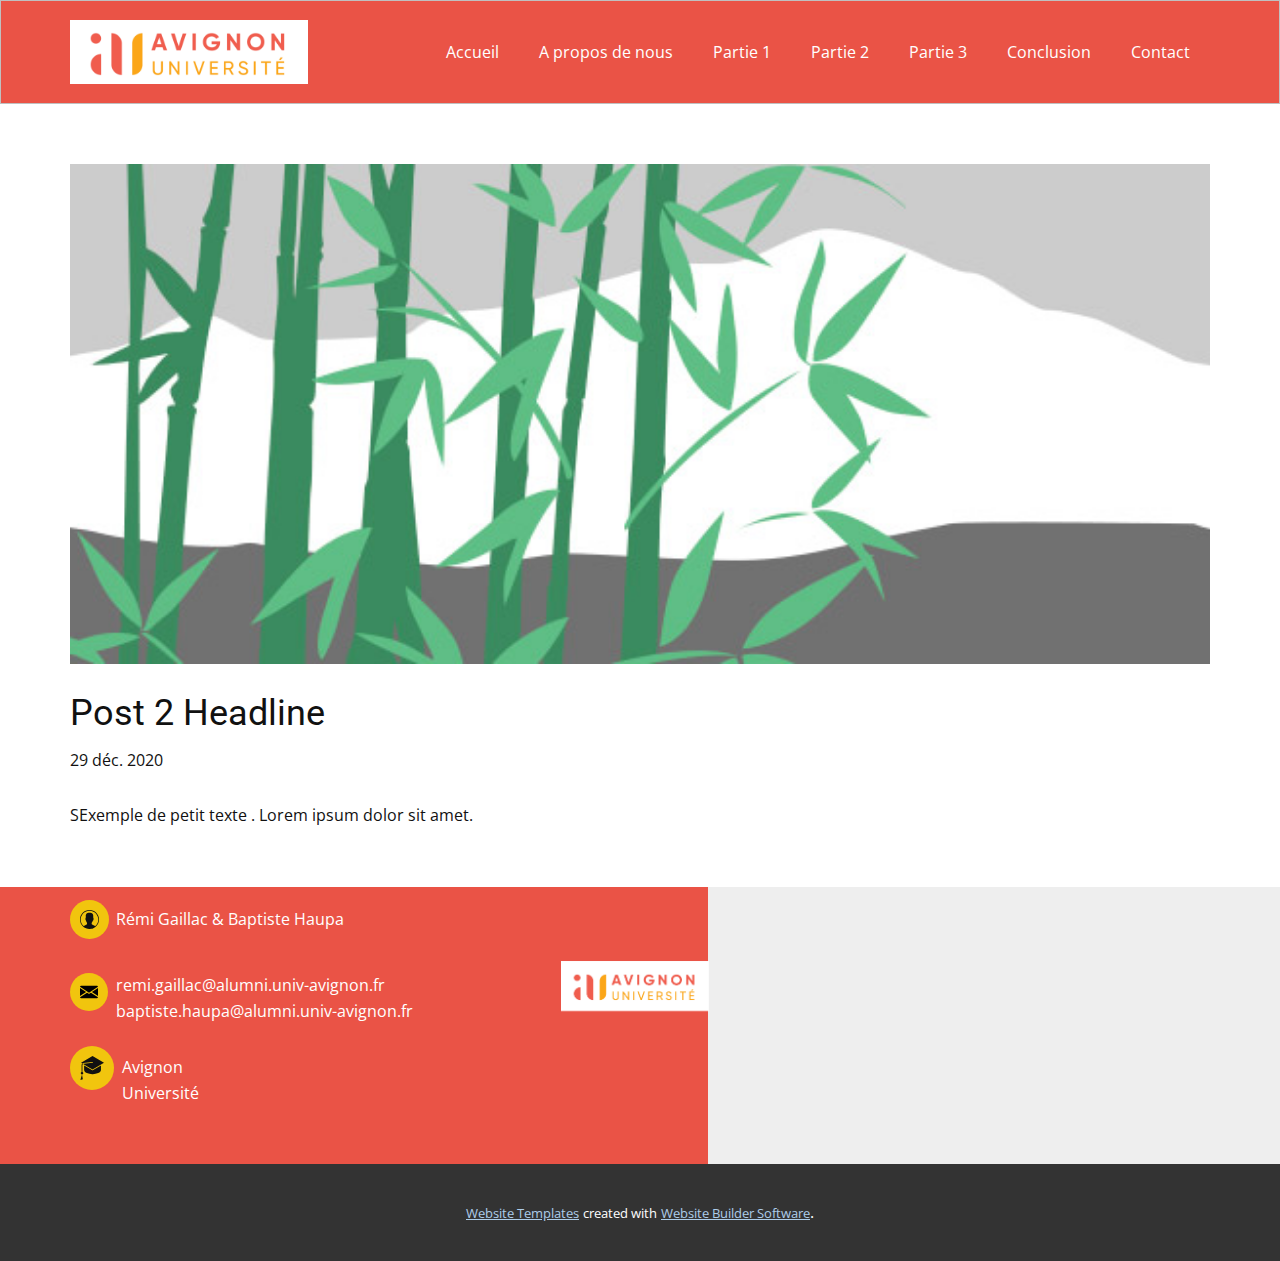
<file: blog/post-1.html>
<!doctype html>
<html style="font-size: 16px;"><head>
    <meta name="viewport" content="width=device-width, initial-scale=1.0">
    <meta charset="utf-8">
    <meta name="keywords" content="">
    <meta name="description" content="">
    <meta name="page_type" content="np-template-header-footer-from-plugin">
    <title>Post 2 Headline</title>
    <link rel="stylesheet" href="../nicepage.css" media="screen">
<link rel="stylesheet" href="../Post-Template.css" media="screen">
    <script class="u-script" type="text/javascript" src="../jquery.js" defer=""></script>
    <script class="u-script" type="text/javascript" src="../nicepage.js" defer=""></script>
    <meta name="generator" content="Nicepage 3.15.3, nicepage.com">
    <link id="u-theme-google-font" rel="stylesheet" href="https://fonts.googleapis.com/css?family=Roboto:100,100i,300,300i,400,400i,500,500i,700,700i,900,900i|Open+Sans:300,300i,400,400i,600,600i,700,700i,800,800i">
    
    
    <script type="application/ld+json">{
		"@context": "http://schema.org",
		"@type": "Organization",
		"name": "Brexit",
		"url": "index.html",
		"logo": "images/logouniv.png"
}</script>
    <meta property="og:title" content="Post Template">
    <meta property="og:type" content="website">
    <meta name="theme-color" content="#478ac9">
    <link rel="canonical" href="../index.html">
    <meta property="og:url" content="index.html">
  </head>
  <body class="u-body"><header class="u-align-center-xs u-border-1 u-border-grey-25 u-clearfix u-custom-color-1 u-header u-sticky u-header" id="sec-740d"><div class="u-clearfix u-sheet u-sheet-1">
        <nav class="u-menu u-menu-dropdown u-offcanvas u-menu-1">
          <div class="menu-collapse">
            <a class="u-button-style u-nav-link" href="#">
              <svg><use xmlns:xlink="http://www.w3.org/1999/xlink" xlink:href="#menu-hamburger"></use></svg>
              <svg version="1.1" xmlns="http://www.w3.org/2000/svg" xmlns:xlink="http://www.w3.org/1999/xlink"><defs><symbol id="menu-hamburger" viewBox="0 0 16 16" style="width: 16px; height: 16px;"><rect y="1" width="16" height="2"></rect><rect y="7" width="16" height="2"></rect><rect y="13" width="16" height="2"></rect>
</symbol>
</defs></svg>
            </a>
          </div>
          <div class="u-custom-menu u-nav-container">
            <ul class="u-nav u-unstyled"><li class="u-nav-item"><a class="u-button-style u-nav-link" href="../Accueil.html">Accueil</a>
</li><li class="u-nav-item"><a class="u-button-style u-nav-link" href="../Accueil.html#sec-02a7" data-page-id="547012751">A propos de nous</a>
</li><li class="u-nav-item"><a class="u-button-style u-nav-link" href="../Partie-1.html">Partie 1</a>
</li><li class="u-nav-item"><a class="u-button-style u-nav-link" href="../Partie-2.html">Partie 2</a>
</li><li class="u-nav-item"><a class="u-button-style u-nav-link" href="../Partie-3.html">Partie 3</a>
</li><li class="u-nav-item"><a class="u-button-style u-nav-link" href="../Conclusion.html">Conclusion</a>
</li><li class="u-nav-item"><a class="u-button-style u-nav-link" href="../Conclusion.html#sec-1597" data-page-id="13956749">Contact</a>
</li></ul>
          </div>
          <div class="u-custom-menu u-nav-container-collapse">
            <div class="u-black u-container-style u-inner-container-layout u-opacity u-opacity-95 u-sidenav">
              <div class="u-sidenav-overflow">
                <div class="u-menu-close"></div>
                <ul class="u-align-center u-nav u-popupmenu-items u-unstyled u-nav-2"><li class="u-nav-item"><a class="u-button-style u-nav-link" href="../Accueil.html">Accueil</a>
</li><li class="u-nav-item"><a class="u-button-style u-nav-link" href="../Accueil.html#sec-02a7" data-page-id="547012751">A propos de nous</a>
</li><li class="u-nav-item"><a class="u-button-style u-nav-link" href="../Partie-1.html">Partie 1</a>
</li><li class="u-nav-item"><a class="u-button-style u-nav-link" href="../Partie-2.html">Partie 2</a>
</li><li class="u-nav-item"><a class="u-button-style u-nav-link" href="../Partie-3.html">Partie 3</a>
</li><li class="u-nav-item"><a class="u-button-style u-nav-link" href="../Conclusion.html">Conclusion</a>
</li><li class="u-nav-item"><a class="u-button-style u-nav-link" href="../Conclusion.html#sec-1597" data-page-id="13956749">Contact</a>
</li></ul>
              </div>
            </div>
            <div class="u-black u-menu-overlay u-opacity u-opacity-70"></div>
          </div>
        </nav>
        <img src="../images/logouniv.png" alt="" class="u-image u-image-default u-image-1" data-image-width="1200" data-image-height="410">
      </div></header>
    <section class="u-clearfix u-section-1" id="sec-ccdc">
      <div class="u-clearfix u-sheet u-sheet-1">
        <img src="[data-uri]" alt="" class="u-blog-control u-expanded-width u-image u-image-default u-image-1" data-image-width="1080" data-image-height="1080">
        <h2 class="u-blog-control u-custom-font u-expanded-width u-heading-font u-text u-text-1">Post 2 Headline</h2>
        <div class="u-metadata u-metadata-1">
          <span class="u-meta-date u-meta-icon">29 déc. 2020</span>
          
          
        </div>
        <div class="u-blog-control u-expanded-width-sm u-expanded-width-xl u-expanded-width-xs u-post-content u-text u-text-2 fr-view">
  SExemple de petit texte . Lorem ipsum dolor sit amet.
  </div>
      </div>
    </section>
    
    
    <footer class="u-clearfix u-custom-color-1 u-footer u-footer" id="sec-422f"><div class="u-expanded-height u-grey-light-2 u-map u-map-1">
        <div class="embed-responsive">
          <iframe class="embed-responsive-item" src="//maps.google.com/maps?output=embed&amp;q=Avignon%20Universit%C3%A9&amp;z=10&amp;t=m" data-map="[base64]"></iframe>
        </div>
      </div><span class="u-icon u-icon-circle u-palette-3-base u-spacing-10 u-text-body-color u-icon-1"><svg class="u-svg-link" preserveAspectRatio="xMidYMin slice" viewBox="0 0 55 55" style=""><use xmlns:xlink="http://www.w3.org/1999/xlink" xlink:href="#svg-4f1e"></use></svg><svg version="1.1" id="svg-4f1e" xmlns="http://www.w3.org/2000/svg" xmlns:xlink="http://www.w3.org/1999/xlink" x="0px" y="0px" viewBox="0 0 55 55" style="enable-background:new 0 0 55 55;" xml:space="preserve" class="u-svg-content"><path d="M55,27.5C55,12.337,42.663,0,27.5,0S0,12.337,0,27.5c0,8.009,3.444,15.228,8.926,20.258l-0.026,0.023l0.892,0.752
	c0.058,0.049,0.121,0.089,0.179,0.137c0.474,0.393,0.965,0.766,1.465,1.127c0.162,0.117,0.324,0.234,0.489,0.348
	c0.534,0.368,1.082,0.717,1.642,1.048c0.122,0.072,0.245,0.142,0.368,0.212c0.613,0.349,1.239,0.678,1.88,0.98
	c0.047,0.022,0.095,0.042,0.142,0.064c2.089,0.971,4.319,1.684,6.651,2.105c0.061,0.011,0.122,0.022,0.184,0.033
	c0.724,0.125,1.456,0.225,2.197,0.292c0.09,0.008,0.18,0.013,0.271,0.021C25.998,54.961,26.744,55,27.5,55
	c0.749,0,1.488-0.039,2.222-0.098c0.093-0.008,0.186-0.013,0.279-0.021c0.735-0.067,1.461-0.164,2.178-0.287
	c0.062-0.011,0.125-0.022,0.187-0.034c2.297-0.412,4.495-1.109,6.557-2.055c0.076-0.035,0.153-0.068,0.229-0.104
	c0.617-0.29,1.22-0.603,1.811-0.936c0.147-0.083,0.293-0.167,0.439-0.253c0.538-0.317,1.067-0.648,1.581-1
	c0.185-0.126,0.366-0.259,0.549-0.391c0.439-0.316,0.87-0.642,1.289-0.983c0.093-0.075,0.193-0.14,0.284-0.217l0.915-0.764
	l-0.027-0.023C51.523,42.802,55,35.55,55,27.5z M2,27.5C2,13.439,13.439,2,27.5,2S53,13.439,53,27.5
	c0,7.577-3.325,14.389-8.589,19.063c-0.294-0.203-0.59-0.385-0.893-0.537l-8.467-4.233c-0.76-0.38-1.232-1.144-1.232-1.993v-2.957
	c0.196-0.242,0.403-0.516,0.617-0.817c1.096-1.548,1.975-3.27,2.616-5.123c1.267-0.602,2.085-1.864,2.085-3.289v-3.545
	c0-0.867-0.318-1.708-0.887-2.369v-4.667c0.052-0.52,0.236-3.448-1.883-5.864C34.524,9.065,31.541,8,27.5,8
	s-7.024,1.065-8.867,3.168c-2.119,2.416-1.935,5.346-1.883,5.864v4.667c-0.568,0.661-0.887,1.502-0.887,2.369v3.545
	c0,1.101,0.494,2.128,1.34,2.821c0.81,3.173,2.477,5.575,3.093,6.389v2.894c0,0.816-0.445,1.566-1.162,1.958l-7.907,4.313
	c-0.252,0.137-0.502,0.297-0.752,0.476C5.276,41.792,2,35.022,2,27.5z"></path><g></g><g></g><g></g><g></g><g></g><g></g><g></g><g></g><g></g><g></g><g></g><g></g><g></g><g></g><g></g></svg></span><p class="u-text u-text-1">Rémi Gaillac &amp; Baptiste Haupa</p><a href="#" class="u-image u-logo u-image-1" data-image-width="1200" data-image-height="410">
        <img src="../images/logouniv.png" class="u-logo-image u-logo-image-1" data-image-width="148.0974">
      </a><span class="u-icon u-icon-circle u-palette-3-base u-spacing-10 u-text-black u-icon-2"><svg class="u-svg-link" preserveAspectRatio="xMidYMin slice" viewBox="0 0 512 512" style=""><use xmlns:xlink="http://www.w3.org/1999/xlink" xlink:href="#svg-4c3e"></use></svg><svg xmlns="http://www.w3.org/2000/svg" xmlns:xlink="http://www.w3.org/1999/xlink" version="1.1" id="svg-4c3e" x="0px" y="0px" viewBox="0 0 512 512" style="enable-background:new 0 0 512 512;" xml:space="preserve" class="u-svg-content"><g><g><polygon points="339.392,258.624 512,367.744 512,144.896   "></polygon>
</g>
</g><g><g><polygon points="0,144.896 0,367.744 172.608,258.624   "></polygon>
</g>
</g><g><g><path d="M480,80H32C16.032,80,3.36,91.904,0.96,107.232L256,275.264l255.04-168.032C508.64,91.904,495.968,80,480,80z"></path>
</g>
</g><g><g><path d="M310.08,277.952l-45.28,29.824c-2.688,1.76-5.728,2.624-8.8,2.624c-3.072,0-6.112-0.864-8.8-2.624l-45.28-29.856    L1.024,404.992C3.488,420.192,16.096,432,32,432h448c15.904,0,28.512-11.808,30.976-27.008L310.08,277.952z"></path>
</g>
</g><g></g><g></g><g></g><g></g><g></g><g></g><g></g><g></g><g></g><g></g><g></g><g></g><g></g><g></g><g></g></svg></span><p class="u-text u-text-2">remi.gaillac@alumni.univ-avignon.fr<br>baptiste.haupa@alumni.univ-avignon.fr
      </p><span class="u-icon u-icon-circle u-palette-3-base u-spacing-10 u-text-body-color u-icon-3"><svg class="u-svg-link" preserveAspectRatio="xMidYMin slice" viewBox="-3 0 456 456.392" style=""><use xmlns:xlink="http://www.w3.org/1999/xlink" xlink:href="#svg-ab5d"></use></svg><svg xmlns="http://www.w3.org/2000/svg" viewBox="-3 0 456 456.392" id="svg-ab5d" class="u-svg-content"><path d="m14.277344 128.390625 24.320312 14.304687c5.894532-5 13.125-8.171874 20.796875-9.128906l171.898438-21.117187c4.386719-.539063 8.378906 2.578125 8.917969 6.964843.539062 4.390626-2.578126 8.382813-6.96875 8.921876l-171.894532 21.121093c-2.585937.335938-5.101562 1.09375-7.441406 2.246094l178.289062 105.082031 217.921876-128.394531-217.921876-128.390625zm0 0"></path><path d="m228.132812 272.96875-155.9375-91.863281v83.285156c0 22.023437 19.039063 43.433594 52.234376 58.738281 34.023437 14.589844 70.746093 21.835938 107.765624 21.261719 37.015626.578125 73.738282-6.667969 107.761719-21.261719 33.199219-15.304687 52.238281-36.714844 52.238281-58.738281v-83.285156l-155.933593 91.863281c-2.507813 1.476562-5.621094 1.476562-8.128907 0zm0 0"></path><path d="m48.195312 440.390625-16-88-32 104zm0 0"></path><path d="m56.195312 328.390625c-.015624-10.140625-6.429687-19.167969-16-22.527344v-132.589843c.023438-3.367188.757813-6.691407 2.160157-9.753907 2.304687-5.160156 6.355469-9.339843 11.441406-11.808593l-15.25-9.007813c-4.144531 3.515625-7.535156 7.839844-9.957031 12.703125-2.847656 5.527344-4.351563 11.648438-4.394532 17.867188v132.589843c-11.476562 4.089844-18.058593 16.136719-15.296874 28.003907 2.765624 11.867187 13.992187 19.769531 26.09375 18.367187 12.101562-1.398437 21.226562-11.660156 21.203124-23.84375zm0 0"></path></svg></span><p class="u-text u-text-3">Avignon Université</p></footer>
    <section class="u-backlink u-clearfix u-grey-80">
      <a class="u-link" href="https://nicepage.com/website-templates" target="_blank">
        <span>Website Templates</span>
      </a>
      <p class="u-text">
        <span>created with</span>
      </p>
      <a class="u-link" href="https://nicepage.com/" target="_blank">
        <span>Website Builder Software</span>
      </a>. 
    </section>
  
</body></html>
</file>
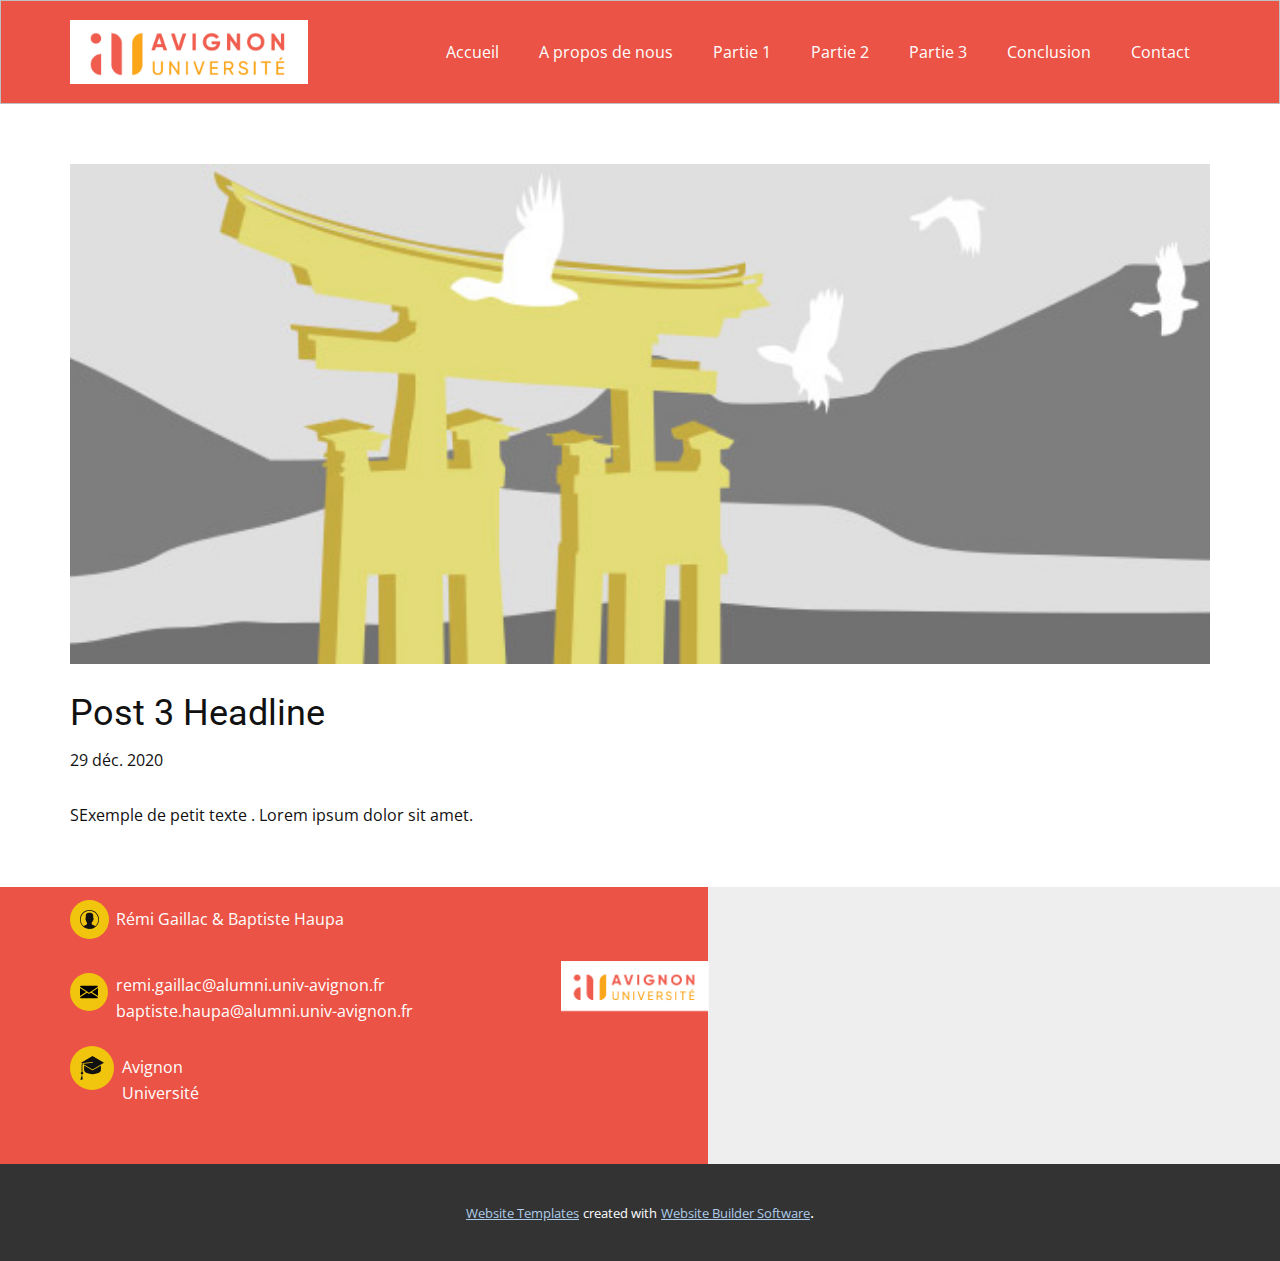
<file: blog/post-2.html>
<!doctype html>
<html style="font-size: 16px;"><head>
    <meta name="viewport" content="width=device-width, initial-scale=1.0">
    <meta charset="utf-8">
    <meta name="keywords" content="">
    <meta name="description" content="">
    <meta name="page_type" content="np-template-header-footer-from-plugin">
    <title>Post 3 Headline</title>
    <link rel="stylesheet" href="../nicepage.css" media="screen">
<link rel="stylesheet" href="../Post-Template.css" media="screen">
    <script class="u-script" type="text/javascript" src="../jquery.js" defer=""></script>
    <script class="u-script" type="text/javascript" src="../nicepage.js" defer=""></script>
    <meta name="generator" content="Nicepage 3.15.3, nicepage.com">
    <link id="u-theme-google-font" rel="stylesheet" href="https://fonts.googleapis.com/css?family=Roboto:100,100i,300,300i,400,400i,500,500i,700,700i,900,900i|Open+Sans:300,300i,400,400i,600,600i,700,700i,800,800i">
    
    
    <script type="application/ld+json">{
		"@context": "http://schema.org",
		"@type": "Organization",
		"name": "Brexit",
		"url": "index.html",
		"logo": "images/logouniv.png"
}</script>
    <meta property="og:title" content="Post Template">
    <meta property="og:type" content="website">
    <meta name="theme-color" content="#478ac9">
    <link rel="canonical" href="../index.html">
    <meta property="og:url" content="index.html">
  </head>
  <body class="u-body"><header class="u-align-center-xs u-border-1 u-border-grey-25 u-clearfix u-custom-color-1 u-header u-sticky u-header" id="sec-740d"><div class="u-clearfix u-sheet u-sheet-1">
        <nav class="u-menu u-menu-dropdown u-offcanvas u-menu-1">
          <div class="menu-collapse">
            <a class="u-button-style u-nav-link" href="#">
              <svg><use xmlns:xlink="http://www.w3.org/1999/xlink" xlink:href="#menu-hamburger"></use></svg>
              <svg version="1.1" xmlns="http://www.w3.org/2000/svg" xmlns:xlink="http://www.w3.org/1999/xlink"><defs><symbol id="menu-hamburger" viewBox="0 0 16 16" style="width: 16px; height: 16px;"><rect y="1" width="16" height="2"></rect><rect y="7" width="16" height="2"></rect><rect y="13" width="16" height="2"></rect>
</symbol>
</defs></svg>
            </a>
          </div>
          <div class="u-custom-menu u-nav-container">
            <ul class="u-nav u-unstyled"><li class="u-nav-item"><a class="u-button-style u-nav-link" href="../Accueil.html">Accueil</a>
</li><li class="u-nav-item"><a class="u-button-style u-nav-link" href="../Accueil.html#sec-02a7" data-page-id="547012751">A propos de nous</a>
</li><li class="u-nav-item"><a class="u-button-style u-nav-link" href="../Partie-1.html">Partie 1</a>
</li><li class="u-nav-item"><a class="u-button-style u-nav-link" href="../Partie-2.html">Partie 2</a>
</li><li class="u-nav-item"><a class="u-button-style u-nav-link" href="../Partie-3.html">Partie 3</a>
</li><li class="u-nav-item"><a class="u-button-style u-nav-link" href="../Conclusion.html">Conclusion</a>
</li><li class="u-nav-item"><a class="u-button-style u-nav-link" href="../Conclusion.html#sec-1597" data-page-id="13956749">Contact</a>
</li></ul>
          </div>
          <div class="u-custom-menu u-nav-container-collapse">
            <div class="u-black u-container-style u-inner-container-layout u-opacity u-opacity-95 u-sidenav">
              <div class="u-sidenav-overflow">
                <div class="u-menu-close"></div>
                <ul class="u-align-center u-nav u-popupmenu-items u-unstyled u-nav-2"><li class="u-nav-item"><a class="u-button-style u-nav-link" href="../Accueil.html">Accueil</a>
</li><li class="u-nav-item"><a class="u-button-style u-nav-link" href="../Accueil.html#sec-02a7" data-page-id="547012751">A propos de nous</a>
</li><li class="u-nav-item"><a class="u-button-style u-nav-link" href="../Partie-1.html">Partie 1</a>
</li><li class="u-nav-item"><a class="u-button-style u-nav-link" href="../Partie-2.html">Partie 2</a>
</li><li class="u-nav-item"><a class="u-button-style u-nav-link" href="../Partie-3.html">Partie 3</a>
</li><li class="u-nav-item"><a class="u-button-style u-nav-link" href="../Conclusion.html">Conclusion</a>
</li><li class="u-nav-item"><a class="u-button-style u-nav-link" href="../Conclusion.html#sec-1597" data-page-id="13956749">Contact</a>
</li></ul>
              </div>
            </div>
            <div class="u-black u-menu-overlay u-opacity u-opacity-70"></div>
          </div>
        </nav>
        <img src="../images/logouniv.png" alt="" class="u-image u-image-default u-image-1" data-image-width="1200" data-image-height="410">
      </div></header>
    <section class="u-clearfix u-section-1" id="sec-ccdc">
      <div class="u-clearfix u-sheet u-sheet-1">
        <img src="[data-uri]" alt="" class="u-blog-control u-expanded-width u-image u-image-default u-image-1" data-image-width="1080" data-image-height="1080">
        <h2 class="u-blog-control u-custom-font u-expanded-width u-heading-font u-text u-text-1">Post 3 Headline</h2>
        <div class="u-metadata u-metadata-1">
          <span class="u-meta-date u-meta-icon">29 déc. 2020</span>
          
          
        </div>
        <div class="u-blog-control u-expanded-width-sm u-expanded-width-xl u-expanded-width-xs u-post-content u-text u-text-2 fr-view">
  SExemple de petit texte . Lorem ipsum dolor sit amet.
  </div>
      </div>
    </section>
    
    
    <footer class="u-clearfix u-custom-color-1 u-footer u-footer" id="sec-422f"><div class="u-expanded-height u-grey-light-2 u-map u-map-1">
        <div class="embed-responsive">
          <iframe class="embed-responsive-item" src="//maps.google.com/maps?output=embed&amp;q=Avignon%20Universit%C3%A9&amp;z=10&amp;t=m" data-map="[base64]"></iframe>
        </div>
      </div><span class="u-icon u-icon-circle u-palette-3-base u-spacing-10 u-text-body-color u-icon-1"><svg class="u-svg-link" preserveAspectRatio="xMidYMin slice" viewBox="0 0 55 55" style=""><use xmlns:xlink="http://www.w3.org/1999/xlink" xlink:href="#svg-4f1e"></use></svg><svg version="1.1" id="svg-4f1e" xmlns="http://www.w3.org/2000/svg" xmlns:xlink="http://www.w3.org/1999/xlink" x="0px" y="0px" viewBox="0 0 55 55" style="enable-background:new 0 0 55 55;" xml:space="preserve" class="u-svg-content"><path d="M55,27.5C55,12.337,42.663,0,27.5,0S0,12.337,0,27.5c0,8.009,3.444,15.228,8.926,20.258l-0.026,0.023l0.892,0.752
	c0.058,0.049,0.121,0.089,0.179,0.137c0.474,0.393,0.965,0.766,1.465,1.127c0.162,0.117,0.324,0.234,0.489,0.348
	c0.534,0.368,1.082,0.717,1.642,1.048c0.122,0.072,0.245,0.142,0.368,0.212c0.613,0.349,1.239,0.678,1.88,0.98
	c0.047,0.022,0.095,0.042,0.142,0.064c2.089,0.971,4.319,1.684,6.651,2.105c0.061,0.011,0.122,0.022,0.184,0.033
	c0.724,0.125,1.456,0.225,2.197,0.292c0.09,0.008,0.18,0.013,0.271,0.021C25.998,54.961,26.744,55,27.5,55
	c0.749,0,1.488-0.039,2.222-0.098c0.093-0.008,0.186-0.013,0.279-0.021c0.735-0.067,1.461-0.164,2.178-0.287
	c0.062-0.011,0.125-0.022,0.187-0.034c2.297-0.412,4.495-1.109,6.557-2.055c0.076-0.035,0.153-0.068,0.229-0.104
	c0.617-0.29,1.22-0.603,1.811-0.936c0.147-0.083,0.293-0.167,0.439-0.253c0.538-0.317,1.067-0.648,1.581-1
	c0.185-0.126,0.366-0.259,0.549-0.391c0.439-0.316,0.87-0.642,1.289-0.983c0.093-0.075,0.193-0.14,0.284-0.217l0.915-0.764
	l-0.027-0.023C51.523,42.802,55,35.55,55,27.5z M2,27.5C2,13.439,13.439,2,27.5,2S53,13.439,53,27.5
	c0,7.577-3.325,14.389-8.589,19.063c-0.294-0.203-0.59-0.385-0.893-0.537l-8.467-4.233c-0.76-0.38-1.232-1.144-1.232-1.993v-2.957
	c0.196-0.242,0.403-0.516,0.617-0.817c1.096-1.548,1.975-3.27,2.616-5.123c1.267-0.602,2.085-1.864,2.085-3.289v-3.545
	c0-0.867-0.318-1.708-0.887-2.369v-4.667c0.052-0.52,0.236-3.448-1.883-5.864C34.524,9.065,31.541,8,27.5,8
	s-7.024,1.065-8.867,3.168c-2.119,2.416-1.935,5.346-1.883,5.864v4.667c-0.568,0.661-0.887,1.502-0.887,2.369v3.545
	c0,1.101,0.494,2.128,1.34,2.821c0.81,3.173,2.477,5.575,3.093,6.389v2.894c0,0.816-0.445,1.566-1.162,1.958l-7.907,4.313
	c-0.252,0.137-0.502,0.297-0.752,0.476C5.276,41.792,2,35.022,2,27.5z"></path><g></g><g></g><g></g><g></g><g></g><g></g><g></g><g></g><g></g><g></g><g></g><g></g><g></g><g></g><g></g></svg></span><p class="u-text u-text-1">Rémi Gaillac &amp; Baptiste Haupa</p><a href="#" class="u-image u-logo u-image-1" data-image-width="1200" data-image-height="410">
        <img src="../images/logouniv.png" class="u-logo-image u-logo-image-1" data-image-width="148.0974">
      </a><span class="u-icon u-icon-circle u-palette-3-base u-spacing-10 u-text-black u-icon-2"><svg class="u-svg-link" preserveAspectRatio="xMidYMin slice" viewBox="0 0 512 512" style=""><use xmlns:xlink="http://www.w3.org/1999/xlink" xlink:href="#svg-4c3e"></use></svg><svg xmlns="http://www.w3.org/2000/svg" xmlns:xlink="http://www.w3.org/1999/xlink" version="1.1" id="svg-4c3e" x="0px" y="0px" viewBox="0 0 512 512" style="enable-background:new 0 0 512 512;" xml:space="preserve" class="u-svg-content"><g><g><polygon points="339.392,258.624 512,367.744 512,144.896   "></polygon>
</g>
</g><g><g><polygon points="0,144.896 0,367.744 172.608,258.624   "></polygon>
</g>
</g><g><g><path d="M480,80H32C16.032,80,3.36,91.904,0.96,107.232L256,275.264l255.04-168.032C508.64,91.904,495.968,80,480,80z"></path>
</g>
</g><g><g><path d="M310.08,277.952l-45.28,29.824c-2.688,1.76-5.728,2.624-8.8,2.624c-3.072,0-6.112-0.864-8.8-2.624l-45.28-29.856    L1.024,404.992C3.488,420.192,16.096,432,32,432h448c15.904,0,28.512-11.808,30.976-27.008L310.08,277.952z"></path>
</g>
</g><g></g><g></g><g></g><g></g><g></g><g></g><g></g><g></g><g></g><g></g><g></g><g></g><g></g><g></g><g></g></svg></span><p class="u-text u-text-2">remi.gaillac@alumni.univ-avignon.fr<br>baptiste.haupa@alumni.univ-avignon.fr
      </p><span class="u-icon u-icon-circle u-palette-3-base u-spacing-10 u-text-body-color u-icon-3"><svg class="u-svg-link" preserveAspectRatio="xMidYMin slice" viewBox="-3 0 456 456.392" style=""><use xmlns:xlink="http://www.w3.org/1999/xlink" xlink:href="#svg-ab5d"></use></svg><svg xmlns="http://www.w3.org/2000/svg" viewBox="-3 0 456 456.392" id="svg-ab5d" class="u-svg-content"><path d="m14.277344 128.390625 24.320312 14.304687c5.894532-5 13.125-8.171874 20.796875-9.128906l171.898438-21.117187c4.386719-.539063 8.378906 2.578125 8.917969 6.964843.539062 4.390626-2.578126 8.382813-6.96875 8.921876l-171.894532 21.121093c-2.585937.335938-5.101562 1.09375-7.441406 2.246094l178.289062 105.082031 217.921876-128.394531-217.921876-128.390625zm0 0"></path><path d="m228.132812 272.96875-155.9375-91.863281v83.285156c0 22.023437 19.039063 43.433594 52.234376 58.738281 34.023437 14.589844 70.746093 21.835938 107.765624 21.261719 37.015626.578125 73.738282-6.667969 107.761719-21.261719 33.199219-15.304687 52.238281-36.714844 52.238281-58.738281v-83.285156l-155.933593 91.863281c-2.507813 1.476562-5.621094 1.476562-8.128907 0zm0 0"></path><path d="m48.195312 440.390625-16-88-32 104zm0 0"></path><path d="m56.195312 328.390625c-.015624-10.140625-6.429687-19.167969-16-22.527344v-132.589843c.023438-3.367188.757813-6.691407 2.160157-9.753907 2.304687-5.160156 6.355469-9.339843 11.441406-11.808593l-15.25-9.007813c-4.144531 3.515625-7.535156 7.839844-9.957031 12.703125-2.847656 5.527344-4.351563 11.648438-4.394532 17.867188v132.589843c-11.476562 4.089844-18.058593 16.136719-15.296874 28.003907 2.765624 11.867187 13.992187 19.769531 26.09375 18.367187 12.101562-1.398437 21.226562-11.660156 21.203124-23.84375zm0 0"></path></svg></span><p class="u-text u-text-3">Avignon Université</p></footer>
    <section class="u-backlink u-clearfix u-grey-80">
      <a class="u-link" href="https://nicepage.com/website-templates" target="_blank">
        <span>Website Templates</span>
      </a>
      <p class="u-text">
        <span>created with</span>
      </p>
      <a class="u-link" href="https://nicepage.com/" target="_blank">
        <span>Website Builder Software</span>
      </a>. 
    </section>
  
</body></html>
</file>
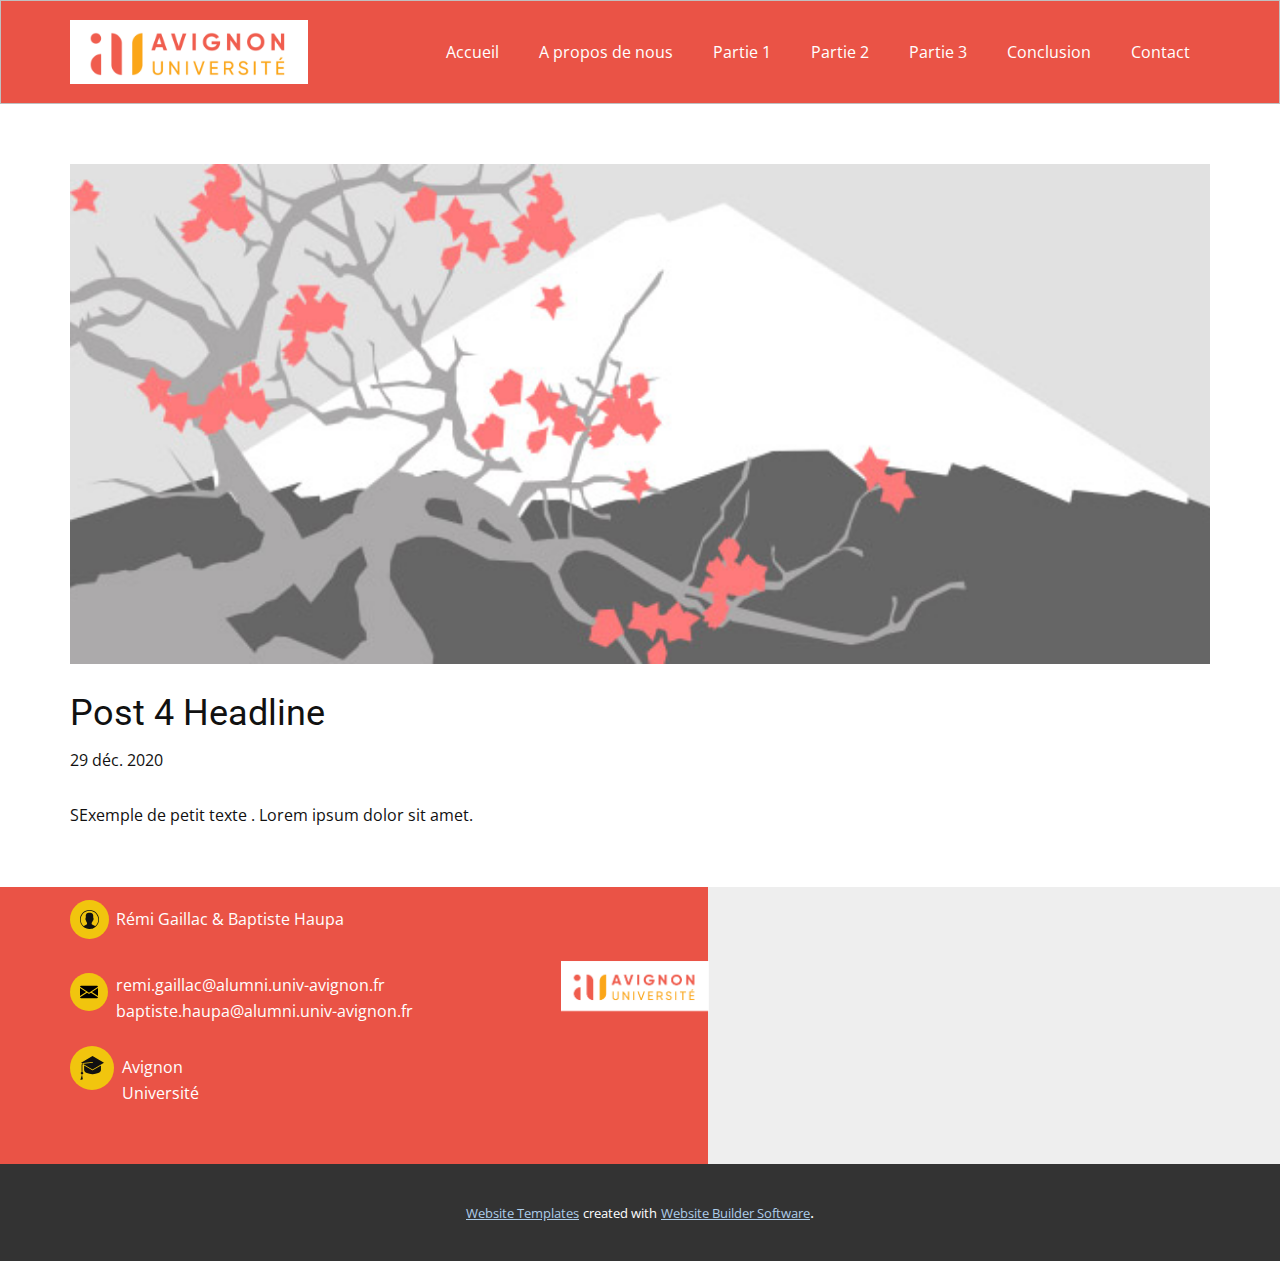
<file: blog/post-3.html>
<!doctype html>
<html style="font-size: 16px;"><head>
    <meta name="viewport" content="width=device-width, initial-scale=1.0">
    <meta charset="utf-8">
    <meta name="keywords" content="">
    <meta name="description" content="">
    <meta name="page_type" content="np-template-header-footer-from-plugin">
    <title>Post 4 Headline</title>
    <link rel="stylesheet" href="../nicepage.css" media="screen">
<link rel="stylesheet" href="../Post-Template.css" media="screen">
    <script class="u-script" type="text/javascript" src="../jquery.js" defer=""></script>
    <script class="u-script" type="text/javascript" src="../nicepage.js" defer=""></script>
    <meta name="generator" content="Nicepage 3.15.3, nicepage.com">
    <link id="u-theme-google-font" rel="stylesheet" href="https://fonts.googleapis.com/css?family=Roboto:100,100i,300,300i,400,400i,500,500i,700,700i,900,900i|Open+Sans:300,300i,400,400i,600,600i,700,700i,800,800i">
    
    
    <script type="application/ld+json">{
		"@context": "http://schema.org",
		"@type": "Organization",
		"name": "Brexit",
		"url": "index.html",
		"logo": "images/logouniv.png"
}</script>
    <meta property="og:title" content="Post Template">
    <meta property="og:type" content="website">
    <meta name="theme-color" content="#478ac9">
    <link rel="canonical" href="../index.html">
    <meta property="og:url" content="index.html">
  </head>
  <body class="u-body"><header class="u-align-center-xs u-border-1 u-border-grey-25 u-clearfix u-custom-color-1 u-header u-sticky u-header" id="sec-740d"><div class="u-clearfix u-sheet u-sheet-1">
        <nav class="u-menu u-menu-dropdown u-offcanvas u-menu-1">
          <div class="menu-collapse">
            <a class="u-button-style u-nav-link" href="#">
              <svg><use xmlns:xlink="http://www.w3.org/1999/xlink" xlink:href="#menu-hamburger"></use></svg>
              <svg version="1.1" xmlns="http://www.w3.org/2000/svg" xmlns:xlink="http://www.w3.org/1999/xlink"><defs><symbol id="menu-hamburger" viewBox="0 0 16 16" style="width: 16px; height: 16px;"><rect y="1" width="16" height="2"></rect><rect y="7" width="16" height="2"></rect><rect y="13" width="16" height="2"></rect>
</symbol>
</defs></svg>
            </a>
          </div>
          <div class="u-custom-menu u-nav-container">
            <ul class="u-nav u-unstyled"><li class="u-nav-item"><a class="u-button-style u-nav-link" href="../Accueil.html">Accueil</a>
</li><li class="u-nav-item"><a class="u-button-style u-nav-link" href="../Accueil.html#sec-02a7" data-page-id="547012751">A propos de nous</a>
</li><li class="u-nav-item"><a class="u-button-style u-nav-link" href="../Partie-1.html">Partie 1</a>
</li><li class="u-nav-item"><a class="u-button-style u-nav-link" href="../Partie-2.html">Partie 2</a>
</li><li class="u-nav-item"><a class="u-button-style u-nav-link" href="../Partie-3.html">Partie 3</a>
</li><li class="u-nav-item"><a class="u-button-style u-nav-link" href="../Conclusion.html">Conclusion</a>
</li><li class="u-nav-item"><a class="u-button-style u-nav-link" href="../Conclusion.html#sec-1597" data-page-id="13956749">Contact</a>
</li></ul>
          </div>
          <div class="u-custom-menu u-nav-container-collapse">
            <div class="u-black u-container-style u-inner-container-layout u-opacity u-opacity-95 u-sidenav">
              <div class="u-sidenav-overflow">
                <div class="u-menu-close"></div>
                <ul class="u-align-center u-nav u-popupmenu-items u-unstyled u-nav-2"><li class="u-nav-item"><a class="u-button-style u-nav-link" href="../Accueil.html">Accueil</a>
</li><li class="u-nav-item"><a class="u-button-style u-nav-link" href="../Accueil.html#sec-02a7" data-page-id="547012751">A propos de nous</a>
</li><li class="u-nav-item"><a class="u-button-style u-nav-link" href="../Partie-1.html">Partie 1</a>
</li><li class="u-nav-item"><a class="u-button-style u-nav-link" href="../Partie-2.html">Partie 2</a>
</li><li class="u-nav-item"><a class="u-button-style u-nav-link" href="../Partie-3.html">Partie 3</a>
</li><li class="u-nav-item"><a class="u-button-style u-nav-link" href="../Conclusion.html">Conclusion</a>
</li><li class="u-nav-item"><a class="u-button-style u-nav-link" href="../Conclusion.html#sec-1597" data-page-id="13956749">Contact</a>
</li></ul>
              </div>
            </div>
            <div class="u-black u-menu-overlay u-opacity u-opacity-70"></div>
          </div>
        </nav>
        <img src="../images/logouniv.png" alt="" class="u-image u-image-default u-image-1" data-image-width="1200" data-image-height="410">
      </div></header>
    <section class="u-clearfix u-section-1" id="sec-ccdc">
      <div class="u-clearfix u-sheet u-sheet-1">
        <img src="[data-uri]" alt="" class="u-blog-control u-expanded-width u-image u-image-default u-image-1" data-image-width="1080" data-image-height="1080">
        <h2 class="u-blog-control u-custom-font u-expanded-width u-heading-font u-text u-text-1">Post 4 Headline</h2>
        <div class="u-metadata u-metadata-1">
          <span class="u-meta-date u-meta-icon">29 déc. 2020</span>
          
          
        </div>
        <div class="u-blog-control u-expanded-width-sm u-expanded-width-xl u-expanded-width-xs u-post-content u-text u-text-2 fr-view">
  SExemple de petit texte . Lorem ipsum dolor sit amet.
  </div>
      </div>
    </section>
    
    
    <footer class="u-clearfix u-custom-color-1 u-footer u-footer" id="sec-422f"><div class="u-expanded-height u-grey-light-2 u-map u-map-1">
        <div class="embed-responsive">
          <iframe class="embed-responsive-item" src="//maps.google.com/maps?output=embed&amp;q=Avignon%20Universit%C3%A9&amp;z=10&amp;t=m" data-map="[base64]"></iframe>
        </div>
      </div><span class="u-icon u-icon-circle u-palette-3-base u-spacing-10 u-text-body-color u-icon-1"><svg class="u-svg-link" preserveAspectRatio="xMidYMin slice" viewBox="0 0 55 55" style=""><use xmlns:xlink="http://www.w3.org/1999/xlink" xlink:href="#svg-4f1e"></use></svg><svg version="1.1" id="svg-4f1e" xmlns="http://www.w3.org/2000/svg" xmlns:xlink="http://www.w3.org/1999/xlink" x="0px" y="0px" viewBox="0 0 55 55" style="enable-background:new 0 0 55 55;" xml:space="preserve" class="u-svg-content"><path d="M55,27.5C55,12.337,42.663,0,27.5,0S0,12.337,0,27.5c0,8.009,3.444,15.228,8.926,20.258l-0.026,0.023l0.892,0.752
	c0.058,0.049,0.121,0.089,0.179,0.137c0.474,0.393,0.965,0.766,1.465,1.127c0.162,0.117,0.324,0.234,0.489,0.348
	c0.534,0.368,1.082,0.717,1.642,1.048c0.122,0.072,0.245,0.142,0.368,0.212c0.613,0.349,1.239,0.678,1.88,0.98
	c0.047,0.022,0.095,0.042,0.142,0.064c2.089,0.971,4.319,1.684,6.651,2.105c0.061,0.011,0.122,0.022,0.184,0.033
	c0.724,0.125,1.456,0.225,2.197,0.292c0.09,0.008,0.18,0.013,0.271,0.021C25.998,54.961,26.744,55,27.5,55
	c0.749,0,1.488-0.039,2.222-0.098c0.093-0.008,0.186-0.013,0.279-0.021c0.735-0.067,1.461-0.164,2.178-0.287
	c0.062-0.011,0.125-0.022,0.187-0.034c2.297-0.412,4.495-1.109,6.557-2.055c0.076-0.035,0.153-0.068,0.229-0.104
	c0.617-0.29,1.22-0.603,1.811-0.936c0.147-0.083,0.293-0.167,0.439-0.253c0.538-0.317,1.067-0.648,1.581-1
	c0.185-0.126,0.366-0.259,0.549-0.391c0.439-0.316,0.87-0.642,1.289-0.983c0.093-0.075,0.193-0.14,0.284-0.217l0.915-0.764
	l-0.027-0.023C51.523,42.802,55,35.55,55,27.5z M2,27.5C2,13.439,13.439,2,27.5,2S53,13.439,53,27.5
	c0,7.577-3.325,14.389-8.589,19.063c-0.294-0.203-0.59-0.385-0.893-0.537l-8.467-4.233c-0.76-0.38-1.232-1.144-1.232-1.993v-2.957
	c0.196-0.242,0.403-0.516,0.617-0.817c1.096-1.548,1.975-3.27,2.616-5.123c1.267-0.602,2.085-1.864,2.085-3.289v-3.545
	c0-0.867-0.318-1.708-0.887-2.369v-4.667c0.052-0.52,0.236-3.448-1.883-5.864C34.524,9.065,31.541,8,27.5,8
	s-7.024,1.065-8.867,3.168c-2.119,2.416-1.935,5.346-1.883,5.864v4.667c-0.568,0.661-0.887,1.502-0.887,2.369v3.545
	c0,1.101,0.494,2.128,1.34,2.821c0.81,3.173,2.477,5.575,3.093,6.389v2.894c0,0.816-0.445,1.566-1.162,1.958l-7.907,4.313
	c-0.252,0.137-0.502,0.297-0.752,0.476C5.276,41.792,2,35.022,2,27.5z"></path><g></g><g></g><g></g><g></g><g></g><g></g><g></g><g></g><g></g><g></g><g></g><g></g><g></g><g></g><g></g></svg></span><p class="u-text u-text-1">Rémi Gaillac &amp; Baptiste Haupa</p><a href="#" class="u-image u-logo u-image-1" data-image-width="1200" data-image-height="410">
        <img src="../images/logouniv.png" class="u-logo-image u-logo-image-1" data-image-width="148.0974">
      </a><span class="u-icon u-icon-circle u-palette-3-base u-spacing-10 u-text-black u-icon-2"><svg class="u-svg-link" preserveAspectRatio="xMidYMin slice" viewBox="0 0 512 512" style=""><use xmlns:xlink="http://www.w3.org/1999/xlink" xlink:href="#svg-4c3e"></use></svg><svg xmlns="http://www.w3.org/2000/svg" xmlns:xlink="http://www.w3.org/1999/xlink" version="1.1" id="svg-4c3e" x="0px" y="0px" viewBox="0 0 512 512" style="enable-background:new 0 0 512 512;" xml:space="preserve" class="u-svg-content"><g><g><polygon points="339.392,258.624 512,367.744 512,144.896   "></polygon>
</g>
</g><g><g><polygon points="0,144.896 0,367.744 172.608,258.624   "></polygon>
</g>
</g><g><g><path d="M480,80H32C16.032,80,3.36,91.904,0.96,107.232L256,275.264l255.04-168.032C508.64,91.904,495.968,80,480,80z"></path>
</g>
</g><g><g><path d="M310.08,277.952l-45.28,29.824c-2.688,1.76-5.728,2.624-8.8,2.624c-3.072,0-6.112-0.864-8.8-2.624l-45.28-29.856    L1.024,404.992C3.488,420.192,16.096,432,32,432h448c15.904,0,28.512-11.808,30.976-27.008L310.08,277.952z"></path>
</g>
</g><g></g><g></g><g></g><g></g><g></g><g></g><g></g><g></g><g></g><g></g><g></g><g></g><g></g><g></g><g></g></svg></span><p class="u-text u-text-2">remi.gaillac@alumni.univ-avignon.fr<br>baptiste.haupa@alumni.univ-avignon.fr
      </p><span class="u-icon u-icon-circle u-palette-3-base u-spacing-10 u-text-body-color u-icon-3"><svg class="u-svg-link" preserveAspectRatio="xMidYMin slice" viewBox="-3 0 456 456.392" style=""><use xmlns:xlink="http://www.w3.org/1999/xlink" xlink:href="#svg-ab5d"></use></svg><svg xmlns="http://www.w3.org/2000/svg" viewBox="-3 0 456 456.392" id="svg-ab5d" class="u-svg-content"><path d="m14.277344 128.390625 24.320312 14.304687c5.894532-5 13.125-8.171874 20.796875-9.128906l171.898438-21.117187c4.386719-.539063 8.378906 2.578125 8.917969 6.964843.539062 4.390626-2.578126 8.382813-6.96875 8.921876l-171.894532 21.121093c-2.585937.335938-5.101562 1.09375-7.441406 2.246094l178.289062 105.082031 217.921876-128.394531-217.921876-128.390625zm0 0"></path><path d="m228.132812 272.96875-155.9375-91.863281v83.285156c0 22.023437 19.039063 43.433594 52.234376 58.738281 34.023437 14.589844 70.746093 21.835938 107.765624 21.261719 37.015626.578125 73.738282-6.667969 107.761719-21.261719 33.199219-15.304687 52.238281-36.714844 52.238281-58.738281v-83.285156l-155.933593 91.863281c-2.507813 1.476562-5.621094 1.476562-8.128907 0zm0 0"></path><path d="m48.195312 440.390625-16-88-32 104zm0 0"></path><path d="m56.195312 328.390625c-.015624-10.140625-6.429687-19.167969-16-22.527344v-132.589843c.023438-3.367188.757813-6.691407 2.160157-9.753907 2.304687-5.160156 6.355469-9.339843 11.441406-11.808593l-15.25-9.007813c-4.144531 3.515625-7.535156 7.839844-9.957031 12.703125-2.847656 5.527344-4.351563 11.648438-4.394532 17.867188v132.589843c-11.476562 4.089844-18.058593 16.136719-15.296874 28.003907 2.765624 11.867187 13.992187 19.769531 26.09375 18.367187 12.101562-1.398437 21.226562-11.660156 21.203124-23.84375zm0 0"></path></svg></span><p class="u-text u-text-3">Avignon Université</p></footer>
    <section class="u-backlink u-clearfix u-grey-80">
      <a class="u-link" href="https://nicepage.com/website-templates" target="_blank">
        <span>Website Templates</span>
      </a>
      <p class="u-text">
        <span>created with</span>
      </p>
      <a class="u-link" href="https://nicepage.com/" target="_blank">
        <span>Website Builder Software</span>
      </a>. 
    </section>
  
</body></html>
</file>
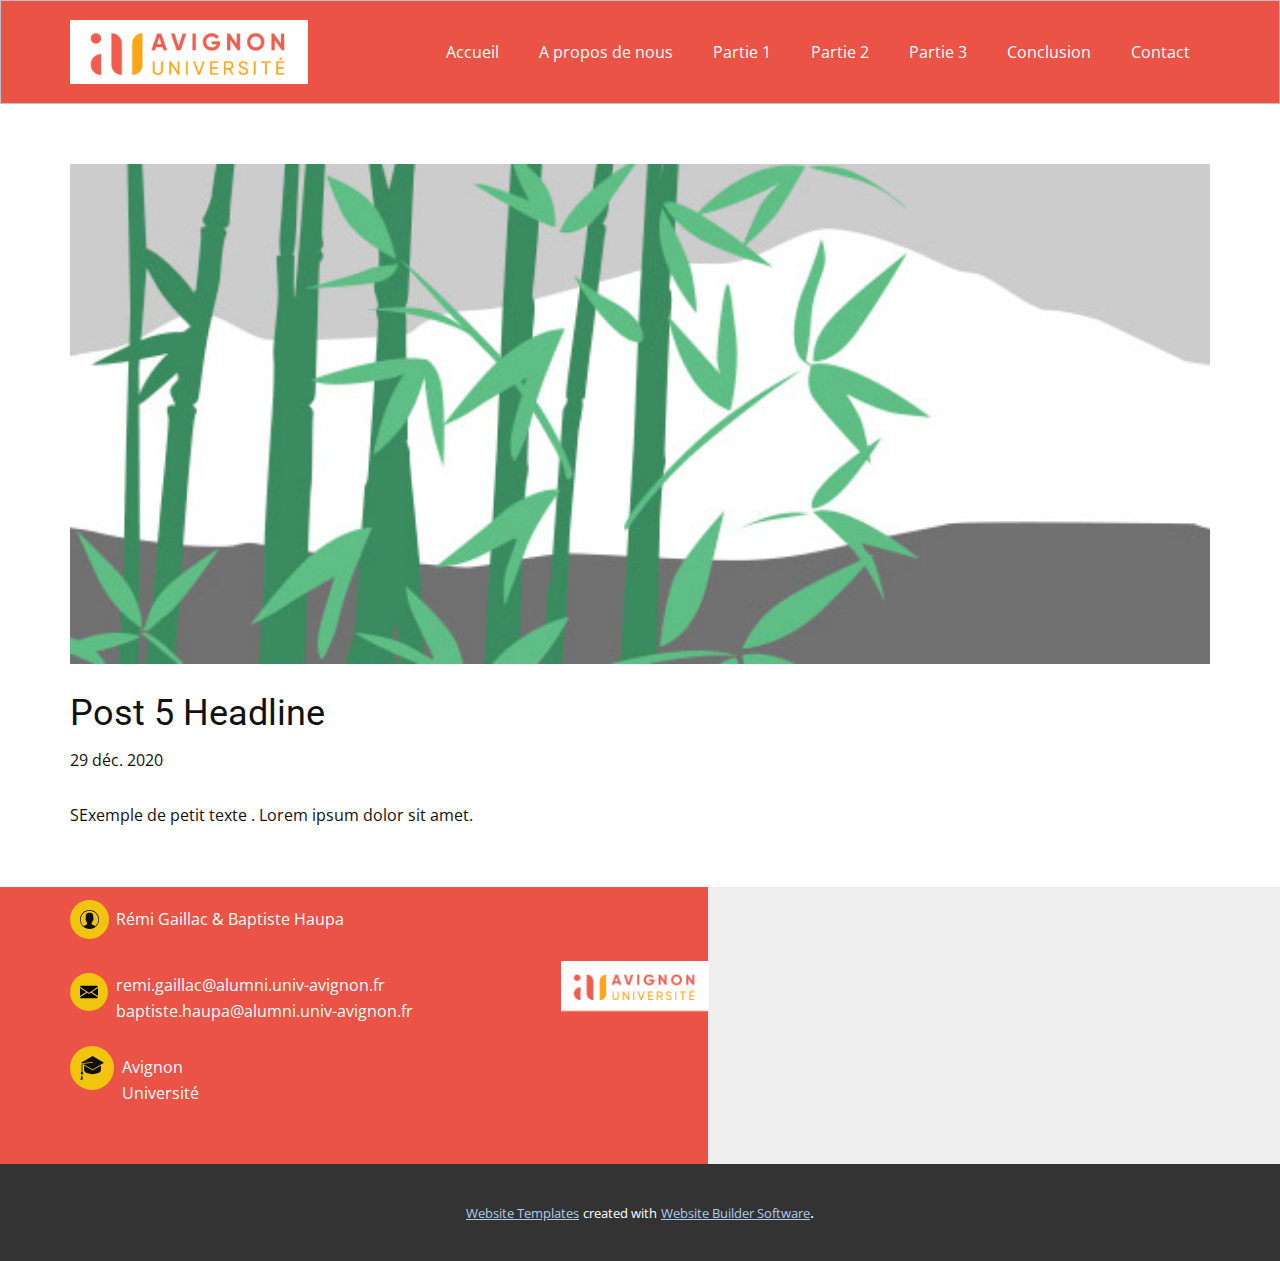
<file: blog/post-4.html>
<!doctype html>
<html style="font-size: 16px;"><head>
    <meta name="viewport" content="width=device-width, initial-scale=1.0">
    <meta charset="utf-8">
    <meta name="keywords" content="">
    <meta name="description" content="">
    <meta name="page_type" content="np-template-header-footer-from-plugin">
    <title>Post 5 Headline</title>
    <link rel="stylesheet" href="../nicepage.css" media="screen">
<link rel="stylesheet" href="../Post-Template.css" media="screen">
    <script class="u-script" type="text/javascript" src="../jquery.js" defer=""></script>
    <script class="u-script" type="text/javascript" src="../nicepage.js" defer=""></script>
    <meta name="generator" content="Nicepage 3.15.3, nicepage.com">
    <link id="u-theme-google-font" rel="stylesheet" href="https://fonts.googleapis.com/css?family=Roboto:100,100i,300,300i,400,400i,500,500i,700,700i,900,900i|Open+Sans:300,300i,400,400i,600,600i,700,700i,800,800i">
    
    
    <script type="application/ld+json">{
		"@context": "http://schema.org",
		"@type": "Organization",
		"name": "Brexit",
		"url": "index.html",
		"logo": "images/logouniv.png"
}</script>
    <meta property="og:title" content="Post Template">
    <meta property="og:type" content="website">
    <meta name="theme-color" content="#478ac9">
    <link rel="canonical" href="../index.html">
    <meta property="og:url" content="index.html">
  </head>
  <body class="u-body"><header class="u-align-center-xs u-border-1 u-border-grey-25 u-clearfix u-custom-color-1 u-header u-sticky u-header" id="sec-740d"><div class="u-clearfix u-sheet u-sheet-1">
        <nav class="u-menu u-menu-dropdown u-offcanvas u-menu-1">
          <div class="menu-collapse">
            <a class="u-button-style u-nav-link" href="#">
              <svg><use xmlns:xlink="http://www.w3.org/1999/xlink" xlink:href="#menu-hamburger"></use></svg>
              <svg version="1.1" xmlns="http://www.w3.org/2000/svg" xmlns:xlink="http://www.w3.org/1999/xlink"><defs><symbol id="menu-hamburger" viewBox="0 0 16 16" style="width: 16px; height: 16px;"><rect y="1" width="16" height="2"></rect><rect y="7" width="16" height="2"></rect><rect y="13" width="16" height="2"></rect>
</symbol>
</defs></svg>
            </a>
          </div>
          <div class="u-custom-menu u-nav-container">
            <ul class="u-nav u-unstyled"><li class="u-nav-item"><a class="u-button-style u-nav-link" href="../Accueil.html">Accueil</a>
</li><li class="u-nav-item"><a class="u-button-style u-nav-link" href="../Accueil.html#sec-02a7" data-page-id="547012751">A propos de nous</a>
</li><li class="u-nav-item"><a class="u-button-style u-nav-link" href="../Partie-1.html">Partie 1</a>
</li><li class="u-nav-item"><a class="u-button-style u-nav-link" href="../Partie-2.html">Partie 2</a>
</li><li class="u-nav-item"><a class="u-button-style u-nav-link" href="../Partie-3.html">Partie 3</a>
</li><li class="u-nav-item"><a class="u-button-style u-nav-link" href="../Conclusion.html">Conclusion</a>
</li><li class="u-nav-item"><a class="u-button-style u-nav-link" href="../Conclusion.html#sec-1597" data-page-id="13956749">Contact</a>
</li></ul>
          </div>
          <div class="u-custom-menu u-nav-container-collapse">
            <div class="u-black u-container-style u-inner-container-layout u-opacity u-opacity-95 u-sidenav">
              <div class="u-sidenav-overflow">
                <div class="u-menu-close"></div>
                <ul class="u-align-center u-nav u-popupmenu-items u-unstyled u-nav-2"><li class="u-nav-item"><a class="u-button-style u-nav-link" href="../Accueil.html">Accueil</a>
</li><li class="u-nav-item"><a class="u-button-style u-nav-link" href="../Accueil.html#sec-02a7" data-page-id="547012751">A propos de nous</a>
</li><li class="u-nav-item"><a class="u-button-style u-nav-link" href="../Partie-1.html">Partie 1</a>
</li><li class="u-nav-item"><a class="u-button-style u-nav-link" href="../Partie-2.html">Partie 2</a>
</li><li class="u-nav-item"><a class="u-button-style u-nav-link" href="../Partie-3.html">Partie 3</a>
</li><li class="u-nav-item"><a class="u-button-style u-nav-link" href="../Conclusion.html">Conclusion</a>
</li><li class="u-nav-item"><a class="u-button-style u-nav-link" href="../Conclusion.html#sec-1597" data-page-id="13956749">Contact</a>
</li></ul>
              </div>
            </div>
            <div class="u-black u-menu-overlay u-opacity u-opacity-70"></div>
          </div>
        </nav>
        <img src="../images/logouniv.png" alt="" class="u-image u-image-default u-image-1" data-image-width="1200" data-image-height="410">
      </div></header>
    <section class="u-clearfix u-section-1" id="sec-ccdc">
      <div class="u-clearfix u-sheet u-sheet-1">
        <img src="[data-uri]" alt="" class="u-blog-control u-expanded-width u-image u-image-default u-image-1" data-image-width="1080" data-image-height="1080">
        <h2 class="u-blog-control u-custom-font u-expanded-width u-heading-font u-text u-text-1">Post 5 Headline</h2>
        <div class="u-metadata u-metadata-1">
          <span class="u-meta-date u-meta-icon">29 déc. 2020</span>
          
          
        </div>
        <div class="u-blog-control u-expanded-width-sm u-expanded-width-xl u-expanded-width-xs u-post-content u-text u-text-2 fr-view">
  SExemple de petit texte . Lorem ipsum dolor sit amet.
  </div>
      </div>
    </section>
    
    
    <footer class="u-clearfix u-custom-color-1 u-footer u-footer" id="sec-422f"><div class="u-expanded-height u-grey-light-2 u-map u-map-1">
        <div class="embed-responsive">
          <iframe class="embed-responsive-item" src="//maps.google.com/maps?output=embed&amp;q=Avignon%20Universit%C3%A9&amp;z=10&amp;t=m" data-map="[base64]"></iframe>
        </div>
      </div><span class="u-icon u-icon-circle u-palette-3-base u-spacing-10 u-text-body-color u-icon-1"><svg class="u-svg-link" preserveAspectRatio="xMidYMin slice" viewBox="0 0 55 55" style=""><use xmlns:xlink="http://www.w3.org/1999/xlink" xlink:href="#svg-4f1e"></use></svg><svg version="1.1" id="svg-4f1e" xmlns="http://www.w3.org/2000/svg" xmlns:xlink="http://www.w3.org/1999/xlink" x="0px" y="0px" viewBox="0 0 55 55" style="enable-background:new 0 0 55 55;" xml:space="preserve" class="u-svg-content"><path d="M55,27.5C55,12.337,42.663,0,27.5,0S0,12.337,0,27.5c0,8.009,3.444,15.228,8.926,20.258l-0.026,0.023l0.892,0.752
	c0.058,0.049,0.121,0.089,0.179,0.137c0.474,0.393,0.965,0.766,1.465,1.127c0.162,0.117,0.324,0.234,0.489,0.348
	c0.534,0.368,1.082,0.717,1.642,1.048c0.122,0.072,0.245,0.142,0.368,0.212c0.613,0.349,1.239,0.678,1.88,0.98
	c0.047,0.022,0.095,0.042,0.142,0.064c2.089,0.971,4.319,1.684,6.651,2.105c0.061,0.011,0.122,0.022,0.184,0.033
	c0.724,0.125,1.456,0.225,2.197,0.292c0.09,0.008,0.18,0.013,0.271,0.021C25.998,54.961,26.744,55,27.5,55
	c0.749,0,1.488-0.039,2.222-0.098c0.093-0.008,0.186-0.013,0.279-0.021c0.735-0.067,1.461-0.164,2.178-0.287
	c0.062-0.011,0.125-0.022,0.187-0.034c2.297-0.412,4.495-1.109,6.557-2.055c0.076-0.035,0.153-0.068,0.229-0.104
	c0.617-0.29,1.22-0.603,1.811-0.936c0.147-0.083,0.293-0.167,0.439-0.253c0.538-0.317,1.067-0.648,1.581-1
	c0.185-0.126,0.366-0.259,0.549-0.391c0.439-0.316,0.87-0.642,1.289-0.983c0.093-0.075,0.193-0.14,0.284-0.217l0.915-0.764
	l-0.027-0.023C51.523,42.802,55,35.55,55,27.5z M2,27.5C2,13.439,13.439,2,27.5,2S53,13.439,53,27.5
	c0,7.577-3.325,14.389-8.589,19.063c-0.294-0.203-0.59-0.385-0.893-0.537l-8.467-4.233c-0.76-0.38-1.232-1.144-1.232-1.993v-2.957
	c0.196-0.242,0.403-0.516,0.617-0.817c1.096-1.548,1.975-3.27,2.616-5.123c1.267-0.602,2.085-1.864,2.085-3.289v-3.545
	c0-0.867-0.318-1.708-0.887-2.369v-4.667c0.052-0.52,0.236-3.448-1.883-5.864C34.524,9.065,31.541,8,27.5,8
	s-7.024,1.065-8.867,3.168c-2.119,2.416-1.935,5.346-1.883,5.864v4.667c-0.568,0.661-0.887,1.502-0.887,2.369v3.545
	c0,1.101,0.494,2.128,1.34,2.821c0.81,3.173,2.477,5.575,3.093,6.389v2.894c0,0.816-0.445,1.566-1.162,1.958l-7.907,4.313
	c-0.252,0.137-0.502,0.297-0.752,0.476C5.276,41.792,2,35.022,2,27.5z"></path><g></g><g></g><g></g><g></g><g></g><g></g><g></g><g></g><g></g><g></g><g></g><g></g><g></g><g></g><g></g></svg></span><p class="u-text u-text-1">Rémi Gaillac &amp; Baptiste Haupa</p><a href="#" class="u-image u-logo u-image-1" data-image-width="1200" data-image-height="410">
        <img src="../images/logouniv.png" class="u-logo-image u-logo-image-1" data-image-width="148.0974">
      </a><span class="u-icon u-icon-circle u-palette-3-base u-spacing-10 u-text-black u-icon-2"><svg class="u-svg-link" preserveAspectRatio="xMidYMin slice" viewBox="0 0 512 512" style=""><use xmlns:xlink="http://www.w3.org/1999/xlink" xlink:href="#svg-4c3e"></use></svg><svg xmlns="http://www.w3.org/2000/svg" xmlns:xlink="http://www.w3.org/1999/xlink" version="1.1" id="svg-4c3e" x="0px" y="0px" viewBox="0 0 512 512" style="enable-background:new 0 0 512 512;" xml:space="preserve" class="u-svg-content"><g><g><polygon points="339.392,258.624 512,367.744 512,144.896   "></polygon>
</g>
</g><g><g><polygon points="0,144.896 0,367.744 172.608,258.624   "></polygon>
</g>
</g><g><g><path d="M480,80H32C16.032,80,3.36,91.904,0.96,107.232L256,275.264l255.04-168.032C508.64,91.904,495.968,80,480,80z"></path>
</g>
</g><g><g><path d="M310.08,277.952l-45.28,29.824c-2.688,1.76-5.728,2.624-8.8,2.624c-3.072,0-6.112-0.864-8.8-2.624l-45.28-29.856    L1.024,404.992C3.488,420.192,16.096,432,32,432h448c15.904,0,28.512-11.808,30.976-27.008L310.08,277.952z"></path>
</g>
</g><g></g><g></g><g></g><g></g><g></g><g></g><g></g><g></g><g></g><g></g><g></g><g></g><g></g><g></g><g></g></svg></span><p class="u-text u-text-2">remi.gaillac@alumni.univ-avignon.fr<br>baptiste.haupa@alumni.univ-avignon.fr
      </p><span class="u-icon u-icon-circle u-palette-3-base u-spacing-10 u-text-body-color u-icon-3"><svg class="u-svg-link" preserveAspectRatio="xMidYMin slice" viewBox="-3 0 456 456.392" style=""><use xmlns:xlink="http://www.w3.org/1999/xlink" xlink:href="#svg-ab5d"></use></svg><svg xmlns="http://www.w3.org/2000/svg" viewBox="-3 0 456 456.392" id="svg-ab5d" class="u-svg-content"><path d="m14.277344 128.390625 24.320312 14.304687c5.894532-5 13.125-8.171874 20.796875-9.128906l171.898438-21.117187c4.386719-.539063 8.378906 2.578125 8.917969 6.964843.539062 4.390626-2.578126 8.382813-6.96875 8.921876l-171.894532 21.121093c-2.585937.335938-5.101562 1.09375-7.441406 2.246094l178.289062 105.082031 217.921876-128.394531-217.921876-128.390625zm0 0"></path><path d="m228.132812 272.96875-155.9375-91.863281v83.285156c0 22.023437 19.039063 43.433594 52.234376 58.738281 34.023437 14.589844 70.746093 21.835938 107.765624 21.261719 37.015626.578125 73.738282-6.667969 107.761719-21.261719 33.199219-15.304687 52.238281-36.714844 52.238281-58.738281v-83.285156l-155.933593 91.863281c-2.507813 1.476562-5.621094 1.476562-8.128907 0zm0 0"></path><path d="m48.195312 440.390625-16-88-32 104zm0 0"></path><path d="m56.195312 328.390625c-.015624-10.140625-6.429687-19.167969-16-22.527344v-132.589843c.023438-3.367188.757813-6.691407 2.160157-9.753907 2.304687-5.160156 6.355469-9.339843 11.441406-11.808593l-15.25-9.007813c-4.144531 3.515625-7.535156 7.839844-9.957031 12.703125-2.847656 5.527344-4.351563 11.648438-4.394532 17.867188v132.589843c-11.476562 4.089844-18.058593 16.136719-15.296874 28.003907 2.765624 11.867187 13.992187 19.769531 26.09375 18.367187 12.101562-1.398437 21.226562-11.660156 21.203124-23.84375zm0 0"></path></svg></span><p class="u-text u-text-3">Avignon Université</p></footer>
    <section class="u-backlink u-clearfix u-grey-80">
      <a class="u-link" href="https://nicepage.com/website-templates" target="_blank">
        <span>Website Templates</span>
      </a>
      <p class="u-text">
        <span>created with</span>
      </p>
      <a class="u-link" href="https://nicepage.com/" target="_blank">
        <span>Website Builder Software</span>
      </a>. 
    </section>
  
</body></html>
</file>
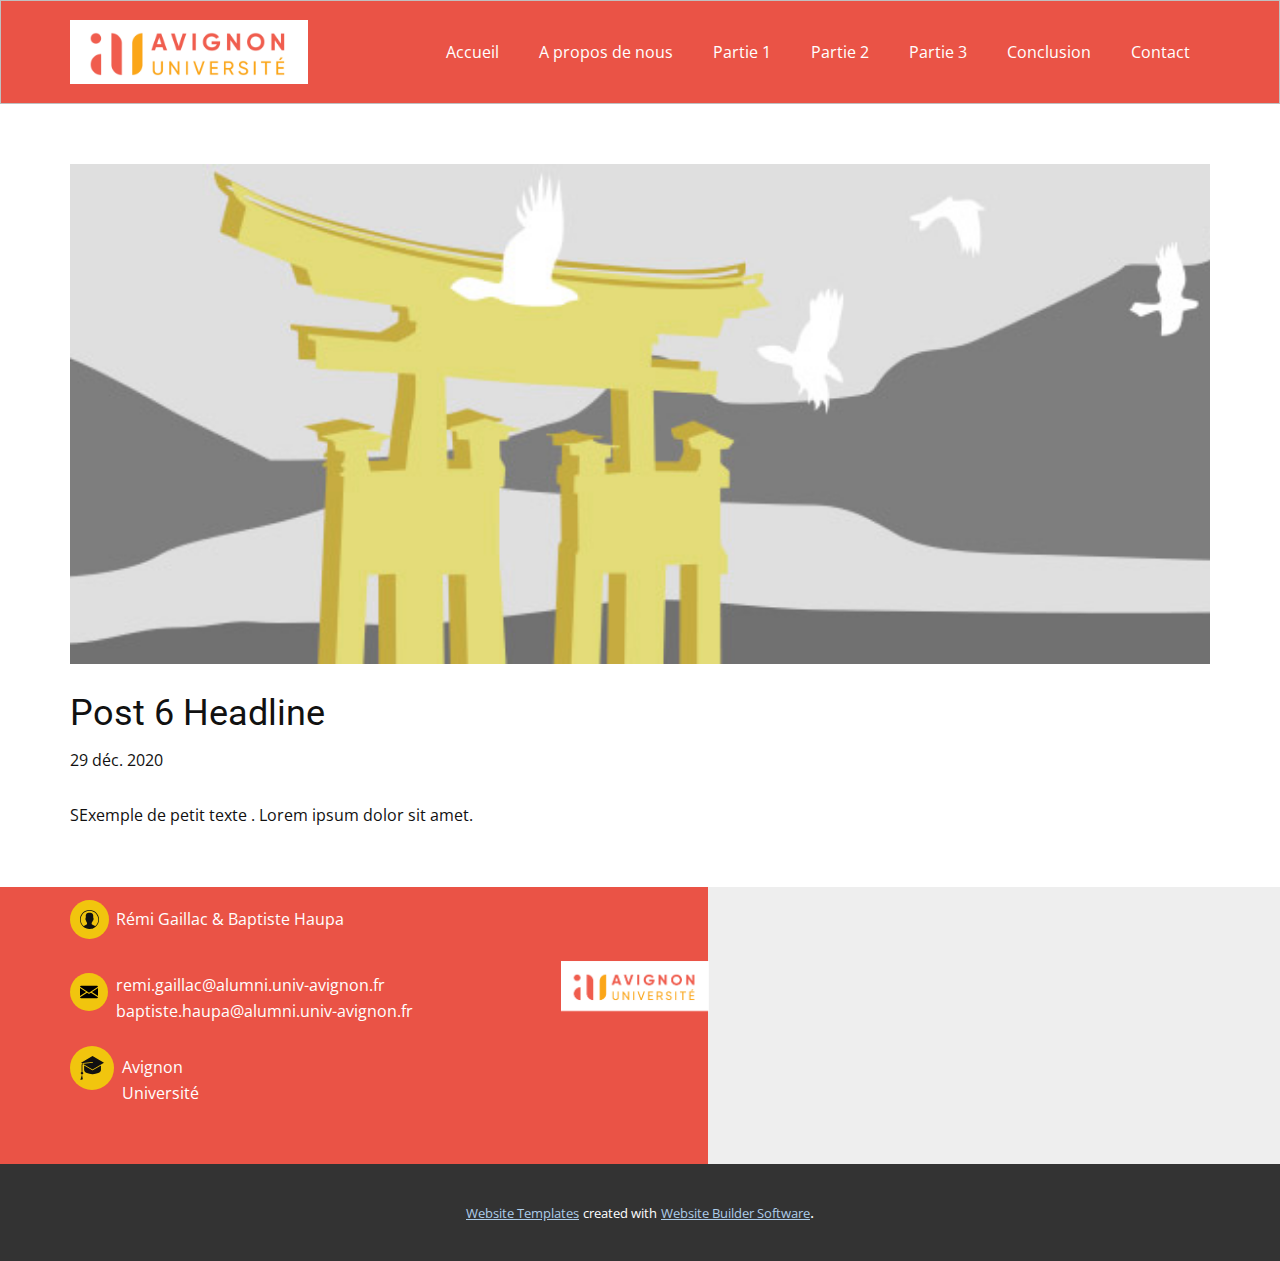
<file: blog/post-5.html>
<!doctype html>
<html style="font-size: 16px;"><head>
    <meta name="viewport" content="width=device-width, initial-scale=1.0">
    <meta charset="utf-8">
    <meta name="keywords" content="">
    <meta name="description" content="">
    <meta name="page_type" content="np-template-header-footer-from-plugin">
    <title>Post 6 Headline</title>
    <link rel="stylesheet" href="../nicepage.css" media="screen">
<link rel="stylesheet" href="../Post-Template.css" media="screen">
    <script class="u-script" type="text/javascript" src="../jquery.js" defer=""></script>
    <script class="u-script" type="text/javascript" src="../nicepage.js" defer=""></script>
    <meta name="generator" content="Nicepage 3.15.3, nicepage.com">
    <link id="u-theme-google-font" rel="stylesheet" href="https://fonts.googleapis.com/css?family=Roboto:100,100i,300,300i,400,400i,500,500i,700,700i,900,900i|Open+Sans:300,300i,400,400i,600,600i,700,700i,800,800i">
    
    
    <script type="application/ld+json">{
		"@context": "http://schema.org",
		"@type": "Organization",
		"name": "Brexit",
		"url": "index.html",
		"logo": "images/logouniv.png"
}</script>
    <meta property="og:title" content="Post Template">
    <meta property="og:type" content="website">
    <meta name="theme-color" content="#478ac9">
    <link rel="canonical" href="../index.html">
    <meta property="og:url" content="index.html">
  </head>
  <body class="u-body"><header class="u-align-center-xs u-border-1 u-border-grey-25 u-clearfix u-custom-color-1 u-header u-sticky u-header" id="sec-740d"><div class="u-clearfix u-sheet u-sheet-1">
        <nav class="u-menu u-menu-dropdown u-offcanvas u-menu-1">
          <div class="menu-collapse">
            <a class="u-button-style u-nav-link" href="#">
              <svg><use xmlns:xlink="http://www.w3.org/1999/xlink" xlink:href="#menu-hamburger"></use></svg>
              <svg version="1.1" xmlns="http://www.w3.org/2000/svg" xmlns:xlink="http://www.w3.org/1999/xlink"><defs><symbol id="menu-hamburger" viewBox="0 0 16 16" style="width: 16px; height: 16px;"><rect y="1" width="16" height="2"></rect><rect y="7" width="16" height="2"></rect><rect y="13" width="16" height="2"></rect>
</symbol>
</defs></svg>
            </a>
          </div>
          <div class="u-custom-menu u-nav-container">
            <ul class="u-nav u-unstyled"><li class="u-nav-item"><a class="u-button-style u-nav-link" href="../Accueil.html">Accueil</a>
</li><li class="u-nav-item"><a class="u-button-style u-nav-link" href="../Accueil.html#sec-02a7" data-page-id="547012751">A propos de nous</a>
</li><li class="u-nav-item"><a class="u-button-style u-nav-link" href="../Partie-1.html">Partie 1</a>
</li><li class="u-nav-item"><a class="u-button-style u-nav-link" href="../Partie-2.html">Partie 2</a>
</li><li class="u-nav-item"><a class="u-button-style u-nav-link" href="../Partie-3.html">Partie 3</a>
</li><li class="u-nav-item"><a class="u-button-style u-nav-link" href="../Conclusion.html">Conclusion</a>
</li><li class="u-nav-item"><a class="u-button-style u-nav-link" href="../Conclusion.html#sec-1597" data-page-id="13956749">Contact</a>
</li></ul>
          </div>
          <div class="u-custom-menu u-nav-container-collapse">
            <div class="u-black u-container-style u-inner-container-layout u-opacity u-opacity-95 u-sidenav">
              <div class="u-sidenav-overflow">
                <div class="u-menu-close"></div>
                <ul class="u-align-center u-nav u-popupmenu-items u-unstyled u-nav-2"><li class="u-nav-item"><a class="u-button-style u-nav-link" href="../Accueil.html">Accueil</a>
</li><li class="u-nav-item"><a class="u-button-style u-nav-link" href="../Accueil.html#sec-02a7" data-page-id="547012751">A propos de nous</a>
</li><li class="u-nav-item"><a class="u-button-style u-nav-link" href="../Partie-1.html">Partie 1</a>
</li><li class="u-nav-item"><a class="u-button-style u-nav-link" href="../Partie-2.html">Partie 2</a>
</li><li class="u-nav-item"><a class="u-button-style u-nav-link" href="../Partie-3.html">Partie 3</a>
</li><li class="u-nav-item"><a class="u-button-style u-nav-link" href="../Conclusion.html">Conclusion</a>
</li><li class="u-nav-item"><a class="u-button-style u-nav-link" href="../Conclusion.html#sec-1597" data-page-id="13956749">Contact</a>
</li></ul>
              </div>
            </div>
            <div class="u-black u-menu-overlay u-opacity u-opacity-70"></div>
          </div>
        </nav>
        <img src="../images/logouniv.png" alt="" class="u-image u-image-default u-image-1" data-image-width="1200" data-image-height="410">
      </div></header>
    <section class="u-clearfix u-section-1" id="sec-ccdc">
      <div class="u-clearfix u-sheet u-sheet-1">
        <img src="[data-uri]" alt="" class="u-blog-control u-expanded-width u-image u-image-default u-image-1" data-image-width="1080" data-image-height="1080">
        <h2 class="u-blog-control u-custom-font u-expanded-width u-heading-font u-text u-text-1">Post 6 Headline</h2>
        <div class="u-metadata u-metadata-1">
          <span class="u-meta-date u-meta-icon">29 déc. 2020</span>
          
          
        </div>
        <div class="u-blog-control u-expanded-width-sm u-expanded-width-xl u-expanded-width-xs u-post-content u-text u-text-2 fr-view">
  SExemple de petit texte . Lorem ipsum dolor sit amet.
  </div>
      </div>
    </section>
    
    
    <footer class="u-clearfix u-custom-color-1 u-footer u-footer" id="sec-422f"><div class="u-expanded-height u-grey-light-2 u-map u-map-1">
        <div class="embed-responsive">
          <iframe class="embed-responsive-item" src="//maps.google.com/maps?output=embed&amp;q=Avignon%20Universit%C3%A9&amp;z=10&amp;t=m" data-map="[base64]"></iframe>
        </div>
      </div><span class="u-icon u-icon-circle u-palette-3-base u-spacing-10 u-text-body-color u-icon-1"><svg class="u-svg-link" preserveAspectRatio="xMidYMin slice" viewBox="0 0 55 55" style=""><use xmlns:xlink="http://www.w3.org/1999/xlink" xlink:href="#svg-4f1e"></use></svg><svg version="1.1" id="svg-4f1e" xmlns="http://www.w3.org/2000/svg" xmlns:xlink="http://www.w3.org/1999/xlink" x="0px" y="0px" viewBox="0 0 55 55" style="enable-background:new 0 0 55 55;" xml:space="preserve" class="u-svg-content"><path d="M55,27.5C55,12.337,42.663,0,27.5,0S0,12.337,0,27.5c0,8.009,3.444,15.228,8.926,20.258l-0.026,0.023l0.892,0.752
	c0.058,0.049,0.121,0.089,0.179,0.137c0.474,0.393,0.965,0.766,1.465,1.127c0.162,0.117,0.324,0.234,0.489,0.348
	c0.534,0.368,1.082,0.717,1.642,1.048c0.122,0.072,0.245,0.142,0.368,0.212c0.613,0.349,1.239,0.678,1.88,0.98
	c0.047,0.022,0.095,0.042,0.142,0.064c2.089,0.971,4.319,1.684,6.651,2.105c0.061,0.011,0.122,0.022,0.184,0.033
	c0.724,0.125,1.456,0.225,2.197,0.292c0.09,0.008,0.18,0.013,0.271,0.021C25.998,54.961,26.744,55,27.5,55
	c0.749,0,1.488-0.039,2.222-0.098c0.093-0.008,0.186-0.013,0.279-0.021c0.735-0.067,1.461-0.164,2.178-0.287
	c0.062-0.011,0.125-0.022,0.187-0.034c2.297-0.412,4.495-1.109,6.557-2.055c0.076-0.035,0.153-0.068,0.229-0.104
	c0.617-0.29,1.22-0.603,1.811-0.936c0.147-0.083,0.293-0.167,0.439-0.253c0.538-0.317,1.067-0.648,1.581-1
	c0.185-0.126,0.366-0.259,0.549-0.391c0.439-0.316,0.87-0.642,1.289-0.983c0.093-0.075,0.193-0.14,0.284-0.217l0.915-0.764
	l-0.027-0.023C51.523,42.802,55,35.55,55,27.5z M2,27.5C2,13.439,13.439,2,27.5,2S53,13.439,53,27.5
	c0,7.577-3.325,14.389-8.589,19.063c-0.294-0.203-0.59-0.385-0.893-0.537l-8.467-4.233c-0.76-0.38-1.232-1.144-1.232-1.993v-2.957
	c0.196-0.242,0.403-0.516,0.617-0.817c1.096-1.548,1.975-3.27,2.616-5.123c1.267-0.602,2.085-1.864,2.085-3.289v-3.545
	c0-0.867-0.318-1.708-0.887-2.369v-4.667c0.052-0.52,0.236-3.448-1.883-5.864C34.524,9.065,31.541,8,27.5,8
	s-7.024,1.065-8.867,3.168c-2.119,2.416-1.935,5.346-1.883,5.864v4.667c-0.568,0.661-0.887,1.502-0.887,2.369v3.545
	c0,1.101,0.494,2.128,1.34,2.821c0.81,3.173,2.477,5.575,3.093,6.389v2.894c0,0.816-0.445,1.566-1.162,1.958l-7.907,4.313
	c-0.252,0.137-0.502,0.297-0.752,0.476C5.276,41.792,2,35.022,2,27.5z"></path><g></g><g></g><g></g><g></g><g></g><g></g><g></g><g></g><g></g><g></g><g></g><g></g><g></g><g></g><g></g></svg></span><p class="u-text u-text-1">Rémi Gaillac &amp; Baptiste Haupa</p><a href="#" class="u-image u-logo u-image-1" data-image-width="1200" data-image-height="410">
        <img src="../images/logouniv.png" class="u-logo-image u-logo-image-1" data-image-width="148.0974">
      </a><span class="u-icon u-icon-circle u-palette-3-base u-spacing-10 u-text-black u-icon-2"><svg class="u-svg-link" preserveAspectRatio="xMidYMin slice" viewBox="0 0 512 512" style=""><use xmlns:xlink="http://www.w3.org/1999/xlink" xlink:href="#svg-4c3e"></use></svg><svg xmlns="http://www.w3.org/2000/svg" xmlns:xlink="http://www.w3.org/1999/xlink" version="1.1" id="svg-4c3e" x="0px" y="0px" viewBox="0 0 512 512" style="enable-background:new 0 0 512 512;" xml:space="preserve" class="u-svg-content"><g><g><polygon points="339.392,258.624 512,367.744 512,144.896   "></polygon>
</g>
</g><g><g><polygon points="0,144.896 0,367.744 172.608,258.624   "></polygon>
</g>
</g><g><g><path d="M480,80H32C16.032,80,3.36,91.904,0.96,107.232L256,275.264l255.04-168.032C508.64,91.904,495.968,80,480,80z"></path>
</g>
</g><g><g><path d="M310.08,277.952l-45.28,29.824c-2.688,1.76-5.728,2.624-8.8,2.624c-3.072,0-6.112-0.864-8.8-2.624l-45.28-29.856    L1.024,404.992C3.488,420.192,16.096,432,32,432h448c15.904,0,28.512-11.808,30.976-27.008L310.08,277.952z"></path>
</g>
</g><g></g><g></g><g></g><g></g><g></g><g></g><g></g><g></g><g></g><g></g><g></g><g></g><g></g><g></g><g></g></svg></span><p class="u-text u-text-2">remi.gaillac@alumni.univ-avignon.fr<br>baptiste.haupa@alumni.univ-avignon.fr
      </p><span class="u-icon u-icon-circle u-palette-3-base u-spacing-10 u-text-body-color u-icon-3"><svg class="u-svg-link" preserveAspectRatio="xMidYMin slice" viewBox="-3 0 456 456.392" style=""><use xmlns:xlink="http://www.w3.org/1999/xlink" xlink:href="#svg-ab5d"></use></svg><svg xmlns="http://www.w3.org/2000/svg" viewBox="-3 0 456 456.392" id="svg-ab5d" class="u-svg-content"><path d="m14.277344 128.390625 24.320312 14.304687c5.894532-5 13.125-8.171874 20.796875-9.128906l171.898438-21.117187c4.386719-.539063 8.378906 2.578125 8.917969 6.964843.539062 4.390626-2.578126 8.382813-6.96875 8.921876l-171.894532 21.121093c-2.585937.335938-5.101562 1.09375-7.441406 2.246094l178.289062 105.082031 217.921876-128.394531-217.921876-128.390625zm0 0"></path><path d="m228.132812 272.96875-155.9375-91.863281v83.285156c0 22.023437 19.039063 43.433594 52.234376 58.738281 34.023437 14.589844 70.746093 21.835938 107.765624 21.261719 37.015626.578125 73.738282-6.667969 107.761719-21.261719 33.199219-15.304687 52.238281-36.714844 52.238281-58.738281v-83.285156l-155.933593 91.863281c-2.507813 1.476562-5.621094 1.476562-8.128907 0zm0 0"></path><path d="m48.195312 440.390625-16-88-32 104zm0 0"></path><path d="m56.195312 328.390625c-.015624-10.140625-6.429687-19.167969-16-22.527344v-132.589843c.023438-3.367188.757813-6.691407 2.160157-9.753907 2.304687-5.160156 6.355469-9.339843 11.441406-11.808593l-15.25-9.007813c-4.144531 3.515625-7.535156 7.839844-9.957031 12.703125-2.847656 5.527344-4.351563 11.648438-4.394532 17.867188v132.589843c-11.476562 4.089844-18.058593 16.136719-15.296874 28.003907 2.765624 11.867187 13.992187 19.769531 26.09375 18.367187 12.101562-1.398437 21.226562-11.660156 21.203124-23.84375zm0 0"></path></svg></span><p class="u-text u-text-3">Avignon Université</p></footer>
    <section class="u-backlink u-clearfix u-grey-80">
      <a class="u-link" href="https://nicepage.com/website-templates" target="_blank">
        <span>Website Templates</span>
      </a>
      <p class="u-text">
        <span>created with</span>
      </p>
      <a class="u-link" href="https://nicepage.com/" target="_blank">
        <span>Website Builder Software</span>
      </a>. 
    </section>
  
</body></html>
</file>
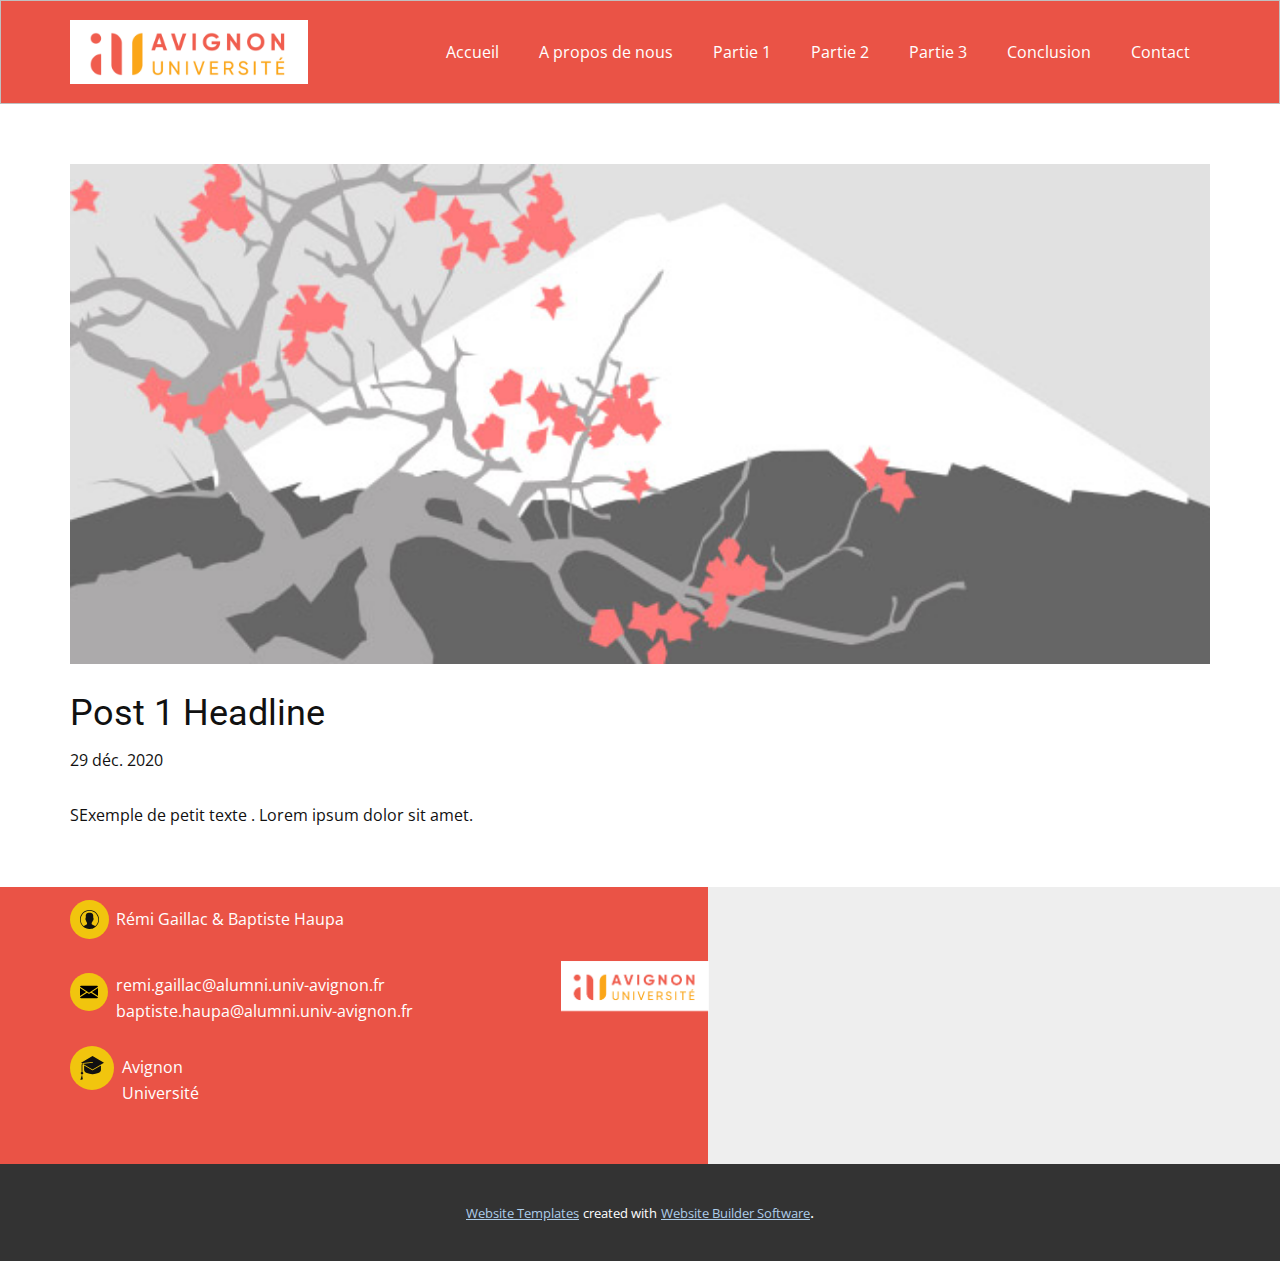
<file: blog/post.html>
<!doctype html>
<html style="font-size: 16px;"><head>
    <meta name="viewport" content="width=device-width, initial-scale=1.0">
    <meta charset="utf-8">
    <meta name="keywords" content="">
    <meta name="description" content="">
    <meta name="page_type" content="np-template-header-footer-from-plugin">
    <title>Post 1 Headline</title>
    <link rel="stylesheet" href="../nicepage.css" media="screen">
<link rel="stylesheet" href="../Post-Template.css" media="screen">
    <script class="u-script" type="text/javascript" src="../jquery.js" defer=""></script>
    <script class="u-script" type="text/javascript" src="../nicepage.js" defer=""></script>
    <meta name="generator" content="Nicepage 3.15.3, nicepage.com">
    <link id="u-theme-google-font" rel="stylesheet" href="https://fonts.googleapis.com/css?family=Roboto:100,100i,300,300i,400,400i,500,500i,700,700i,900,900i|Open+Sans:300,300i,400,400i,600,600i,700,700i,800,800i">
    
    
    <script type="application/ld+json">{
		"@context": "http://schema.org",
		"@type": "Organization",
		"name": "Brexit",
		"url": "index.html",
		"logo": "images/logouniv.png"
}</script>
    <meta property="og:title" content="Post Template">
    <meta property="og:type" content="website">
    <meta name="theme-color" content="#478ac9">
    <link rel="canonical" href="../index.html">
    <meta property="og:url" content="index.html">
  </head>
  <body class="u-body"><header class="u-align-center-xs u-border-1 u-border-grey-25 u-clearfix u-custom-color-1 u-header u-sticky u-header" id="sec-740d"><div class="u-clearfix u-sheet u-sheet-1">
        <nav class="u-menu u-menu-dropdown u-offcanvas u-menu-1">
          <div class="menu-collapse">
            <a class="u-button-style u-nav-link" href="#">
              <svg><use xmlns:xlink="http://www.w3.org/1999/xlink" xlink:href="#menu-hamburger"></use></svg>
              <svg version="1.1" xmlns="http://www.w3.org/2000/svg" xmlns:xlink="http://www.w3.org/1999/xlink"><defs><symbol id="menu-hamburger" viewBox="0 0 16 16" style="width: 16px; height: 16px;"><rect y="1" width="16" height="2"></rect><rect y="7" width="16" height="2"></rect><rect y="13" width="16" height="2"></rect>
</symbol>
</defs></svg>
            </a>
          </div>
          <div class="u-custom-menu u-nav-container">
            <ul class="u-nav u-unstyled"><li class="u-nav-item"><a class="u-button-style u-nav-link" href="../Accueil.html">Accueil</a>
</li><li class="u-nav-item"><a class="u-button-style u-nav-link" href="../Accueil.html#sec-02a7" data-page-id="547012751">A propos de nous</a>
</li><li class="u-nav-item"><a class="u-button-style u-nav-link" href="../Partie-1.html">Partie 1</a>
</li><li class="u-nav-item"><a class="u-button-style u-nav-link" href="../Partie-2.html">Partie 2</a>
</li><li class="u-nav-item"><a class="u-button-style u-nav-link" href="../Partie-3.html">Partie 3</a>
</li><li class="u-nav-item"><a class="u-button-style u-nav-link" href="../Conclusion.html">Conclusion</a>
</li><li class="u-nav-item"><a class="u-button-style u-nav-link" href="../Conclusion.html#sec-1597" data-page-id="13956749">Contact</a>
</li></ul>
          </div>
          <div class="u-custom-menu u-nav-container-collapse">
            <div class="u-black u-container-style u-inner-container-layout u-opacity u-opacity-95 u-sidenav">
              <div class="u-sidenav-overflow">
                <div class="u-menu-close"></div>
                <ul class="u-align-center u-nav u-popupmenu-items u-unstyled u-nav-2"><li class="u-nav-item"><a class="u-button-style u-nav-link" href="../Accueil.html">Accueil</a>
</li><li class="u-nav-item"><a class="u-button-style u-nav-link" href="../Accueil.html#sec-02a7" data-page-id="547012751">A propos de nous</a>
</li><li class="u-nav-item"><a class="u-button-style u-nav-link" href="../Partie-1.html">Partie 1</a>
</li><li class="u-nav-item"><a class="u-button-style u-nav-link" href="../Partie-2.html">Partie 2</a>
</li><li class="u-nav-item"><a class="u-button-style u-nav-link" href="../Partie-3.html">Partie 3</a>
</li><li class="u-nav-item"><a class="u-button-style u-nav-link" href="../Conclusion.html">Conclusion</a>
</li><li class="u-nav-item"><a class="u-button-style u-nav-link" href="../Conclusion.html#sec-1597" data-page-id="13956749">Contact</a>
</li></ul>
              </div>
            </div>
            <div class="u-black u-menu-overlay u-opacity u-opacity-70"></div>
          </div>
        </nav>
        <img src="../images/logouniv.png" alt="" class="u-image u-image-default u-image-1" data-image-width="1200" data-image-height="410">
      </div></header>
    <section class="u-clearfix u-section-1" id="sec-ccdc">
      <div class="u-clearfix u-sheet u-sheet-1">
        <img src="[data-uri]" alt="" class="u-blog-control u-expanded-width u-image u-image-default u-image-1" data-image-width="1080" data-image-height="1080">
        <h2 class="u-blog-control u-custom-font u-expanded-width u-heading-font u-text u-text-1">Post 1 Headline</h2>
        <div class="u-metadata u-metadata-1">
          <span class="u-meta-date u-meta-icon">29 déc. 2020</span>
          
          
        </div>
        <div class="u-blog-control u-expanded-width-sm u-expanded-width-xl u-expanded-width-xs u-post-content u-text u-text-2 fr-view">
  SExemple de petit texte . Lorem ipsum dolor sit amet.
  </div>
      </div>
    </section>
    
    
    <footer class="u-clearfix u-custom-color-1 u-footer u-footer" id="sec-422f"><div class="u-expanded-height u-grey-light-2 u-map u-map-1">
        <div class="embed-responsive">
          <iframe class="embed-responsive-item" src="//maps.google.com/maps?output=embed&amp;q=Avignon%20Universit%C3%A9&amp;z=10&amp;t=m" data-map="[base64]"></iframe>
        </div>
      </div><span class="u-icon u-icon-circle u-palette-3-base u-spacing-10 u-text-body-color u-icon-1"><svg class="u-svg-link" preserveAspectRatio="xMidYMin slice" viewBox="0 0 55 55" style=""><use xmlns:xlink="http://www.w3.org/1999/xlink" xlink:href="#svg-4f1e"></use></svg><svg version="1.1" id="svg-4f1e" xmlns="http://www.w3.org/2000/svg" xmlns:xlink="http://www.w3.org/1999/xlink" x="0px" y="0px" viewBox="0 0 55 55" style="enable-background:new 0 0 55 55;" xml:space="preserve" class="u-svg-content"><path d="M55,27.5C55,12.337,42.663,0,27.5,0S0,12.337,0,27.5c0,8.009,3.444,15.228,8.926,20.258l-0.026,0.023l0.892,0.752
	c0.058,0.049,0.121,0.089,0.179,0.137c0.474,0.393,0.965,0.766,1.465,1.127c0.162,0.117,0.324,0.234,0.489,0.348
	c0.534,0.368,1.082,0.717,1.642,1.048c0.122,0.072,0.245,0.142,0.368,0.212c0.613,0.349,1.239,0.678,1.88,0.98
	c0.047,0.022,0.095,0.042,0.142,0.064c2.089,0.971,4.319,1.684,6.651,2.105c0.061,0.011,0.122,0.022,0.184,0.033
	c0.724,0.125,1.456,0.225,2.197,0.292c0.09,0.008,0.18,0.013,0.271,0.021C25.998,54.961,26.744,55,27.5,55
	c0.749,0,1.488-0.039,2.222-0.098c0.093-0.008,0.186-0.013,0.279-0.021c0.735-0.067,1.461-0.164,2.178-0.287
	c0.062-0.011,0.125-0.022,0.187-0.034c2.297-0.412,4.495-1.109,6.557-2.055c0.076-0.035,0.153-0.068,0.229-0.104
	c0.617-0.29,1.22-0.603,1.811-0.936c0.147-0.083,0.293-0.167,0.439-0.253c0.538-0.317,1.067-0.648,1.581-1
	c0.185-0.126,0.366-0.259,0.549-0.391c0.439-0.316,0.87-0.642,1.289-0.983c0.093-0.075,0.193-0.14,0.284-0.217l0.915-0.764
	l-0.027-0.023C51.523,42.802,55,35.55,55,27.5z M2,27.5C2,13.439,13.439,2,27.5,2S53,13.439,53,27.5
	c0,7.577-3.325,14.389-8.589,19.063c-0.294-0.203-0.59-0.385-0.893-0.537l-8.467-4.233c-0.76-0.38-1.232-1.144-1.232-1.993v-2.957
	c0.196-0.242,0.403-0.516,0.617-0.817c1.096-1.548,1.975-3.27,2.616-5.123c1.267-0.602,2.085-1.864,2.085-3.289v-3.545
	c0-0.867-0.318-1.708-0.887-2.369v-4.667c0.052-0.52,0.236-3.448-1.883-5.864C34.524,9.065,31.541,8,27.5,8
	s-7.024,1.065-8.867,3.168c-2.119,2.416-1.935,5.346-1.883,5.864v4.667c-0.568,0.661-0.887,1.502-0.887,2.369v3.545
	c0,1.101,0.494,2.128,1.34,2.821c0.81,3.173,2.477,5.575,3.093,6.389v2.894c0,0.816-0.445,1.566-1.162,1.958l-7.907,4.313
	c-0.252,0.137-0.502,0.297-0.752,0.476C5.276,41.792,2,35.022,2,27.5z"></path><g></g><g></g><g></g><g></g><g></g><g></g><g></g><g></g><g></g><g></g><g></g><g></g><g></g><g></g><g></g></svg></span><p class="u-text u-text-1">Rémi Gaillac &amp; Baptiste Haupa</p><a href="#" class="u-image u-logo u-image-1" data-image-width="1200" data-image-height="410">
        <img src="../images/logouniv.png" class="u-logo-image u-logo-image-1" data-image-width="148.0974">
      </a><span class="u-icon u-icon-circle u-palette-3-base u-spacing-10 u-text-black u-icon-2"><svg class="u-svg-link" preserveAspectRatio="xMidYMin slice" viewBox="0 0 512 512" style=""><use xmlns:xlink="http://www.w3.org/1999/xlink" xlink:href="#svg-4c3e"></use></svg><svg xmlns="http://www.w3.org/2000/svg" xmlns:xlink="http://www.w3.org/1999/xlink" version="1.1" id="svg-4c3e" x="0px" y="0px" viewBox="0 0 512 512" style="enable-background:new 0 0 512 512;" xml:space="preserve" class="u-svg-content"><g><g><polygon points="339.392,258.624 512,367.744 512,144.896   "></polygon>
</g>
</g><g><g><polygon points="0,144.896 0,367.744 172.608,258.624   "></polygon>
</g>
</g><g><g><path d="M480,80H32C16.032,80,3.36,91.904,0.96,107.232L256,275.264l255.04-168.032C508.64,91.904,495.968,80,480,80z"></path>
</g>
</g><g><g><path d="M310.08,277.952l-45.28,29.824c-2.688,1.76-5.728,2.624-8.8,2.624c-3.072,0-6.112-0.864-8.8-2.624l-45.28-29.856    L1.024,404.992C3.488,420.192,16.096,432,32,432h448c15.904,0,28.512-11.808,30.976-27.008L310.08,277.952z"></path>
</g>
</g><g></g><g></g><g></g><g></g><g></g><g></g><g></g><g></g><g></g><g></g><g></g><g></g><g></g><g></g><g></g></svg></span><p class="u-text u-text-2">remi.gaillac@alumni.univ-avignon.fr<br>baptiste.haupa@alumni.univ-avignon.fr
      </p><span class="u-icon u-icon-circle u-palette-3-base u-spacing-10 u-text-body-color u-icon-3"><svg class="u-svg-link" preserveAspectRatio="xMidYMin slice" viewBox="-3 0 456 456.392" style=""><use xmlns:xlink="http://www.w3.org/1999/xlink" xlink:href="#svg-ab5d"></use></svg><svg xmlns="http://www.w3.org/2000/svg" viewBox="-3 0 456 456.392" id="svg-ab5d" class="u-svg-content"><path d="m14.277344 128.390625 24.320312 14.304687c5.894532-5 13.125-8.171874 20.796875-9.128906l171.898438-21.117187c4.386719-.539063 8.378906 2.578125 8.917969 6.964843.539062 4.390626-2.578126 8.382813-6.96875 8.921876l-171.894532 21.121093c-2.585937.335938-5.101562 1.09375-7.441406 2.246094l178.289062 105.082031 217.921876-128.394531-217.921876-128.390625zm0 0"></path><path d="m228.132812 272.96875-155.9375-91.863281v83.285156c0 22.023437 19.039063 43.433594 52.234376 58.738281 34.023437 14.589844 70.746093 21.835938 107.765624 21.261719 37.015626.578125 73.738282-6.667969 107.761719-21.261719 33.199219-15.304687 52.238281-36.714844 52.238281-58.738281v-83.285156l-155.933593 91.863281c-2.507813 1.476562-5.621094 1.476562-8.128907 0zm0 0"></path><path d="m48.195312 440.390625-16-88-32 104zm0 0"></path><path d="m56.195312 328.390625c-.015624-10.140625-6.429687-19.167969-16-22.527344v-132.589843c.023438-3.367188.757813-6.691407 2.160157-9.753907 2.304687-5.160156 6.355469-9.339843 11.441406-11.808593l-15.25-9.007813c-4.144531 3.515625-7.535156 7.839844-9.957031 12.703125-2.847656 5.527344-4.351563 11.648438-4.394532 17.867188v132.589843c-11.476562 4.089844-18.058593 16.136719-15.296874 28.003907 2.765624 11.867187 13.992187 19.769531 26.09375 18.367187 12.101562-1.398437 21.226562-11.660156 21.203124-23.84375zm0 0"></path></svg></span><p class="u-text u-text-3">Avignon Université</p></footer>
    <section class="u-backlink u-clearfix u-grey-80">
      <a class="u-link" href="https://nicepage.com/website-templates" target="_blank">
        <span>Website Templates</span>
      </a>
      <p class="u-text">
        <span>created with</span>
      </p>
      <a class="u-link" href="https://nicepage.com/" target="_blank">
        <span>Website Builder Software</span>
      </a>. 
    </section>
  
</body></html>
</file>
